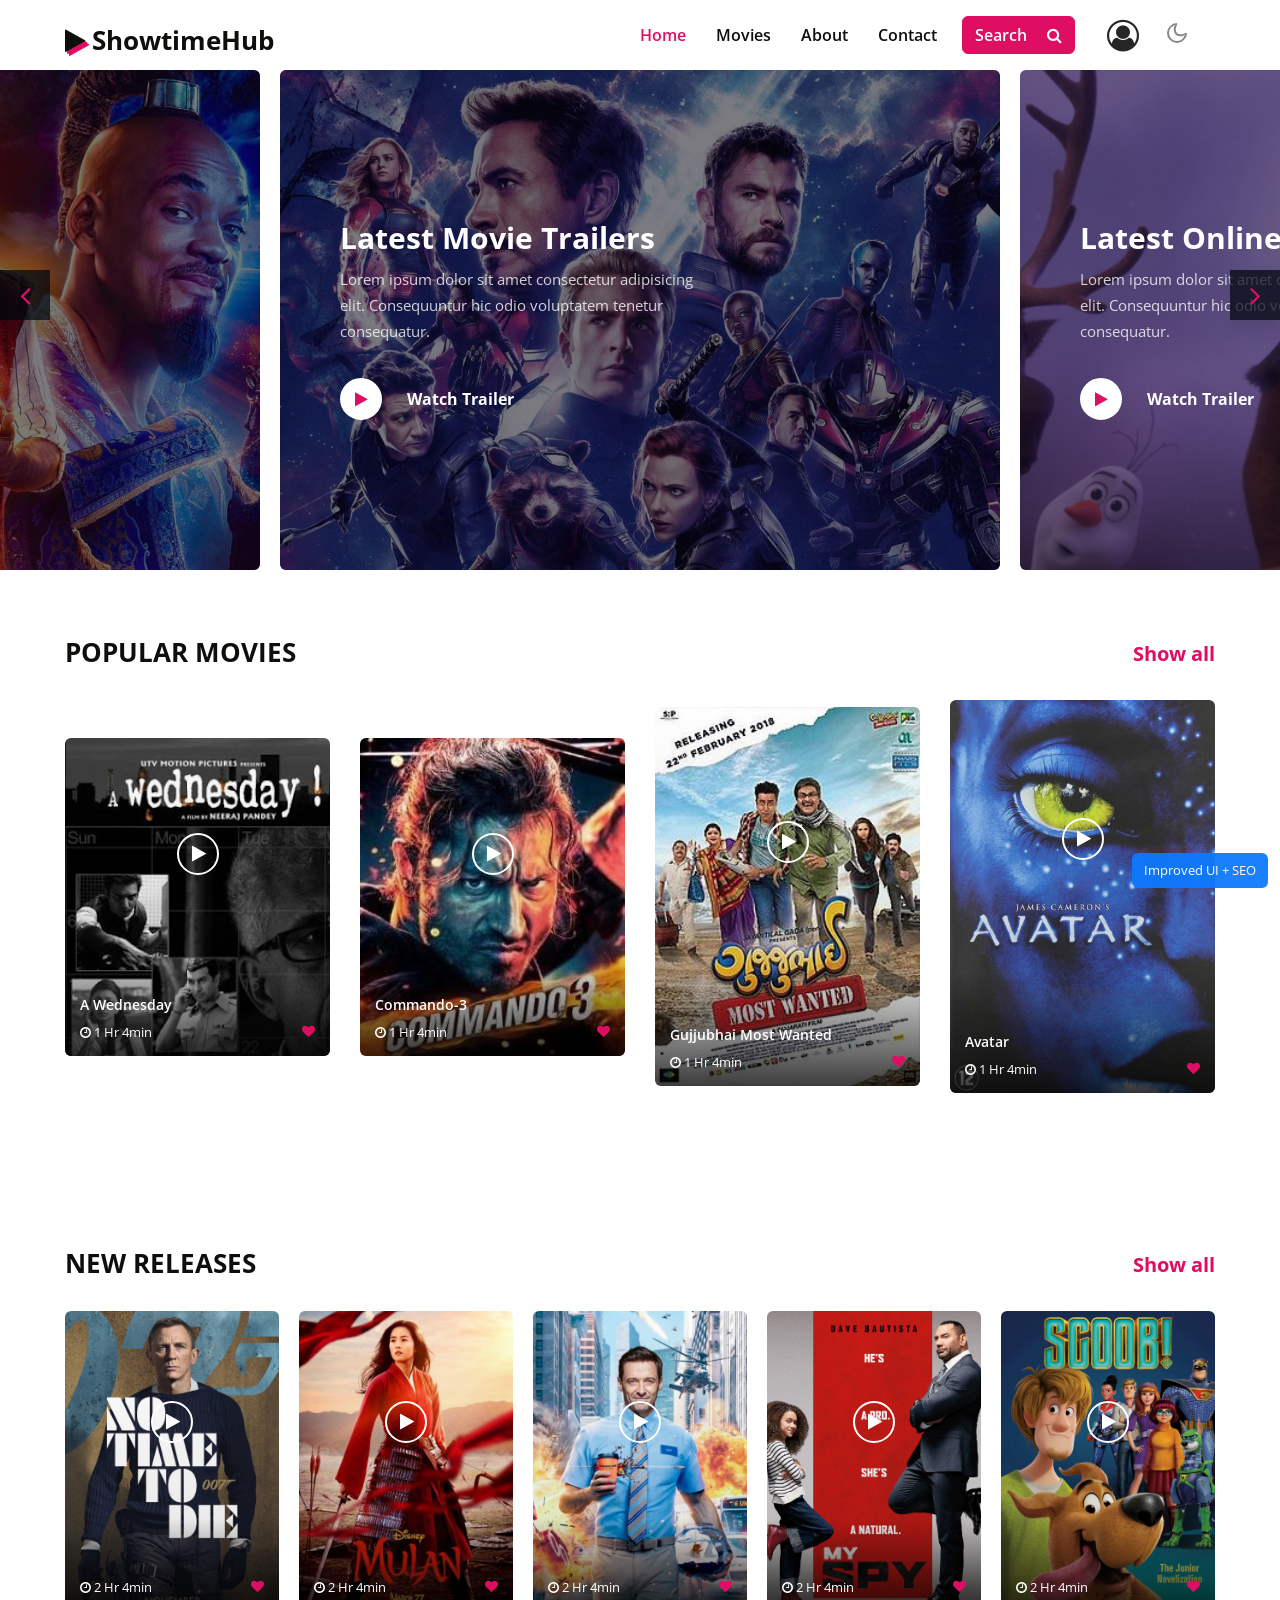
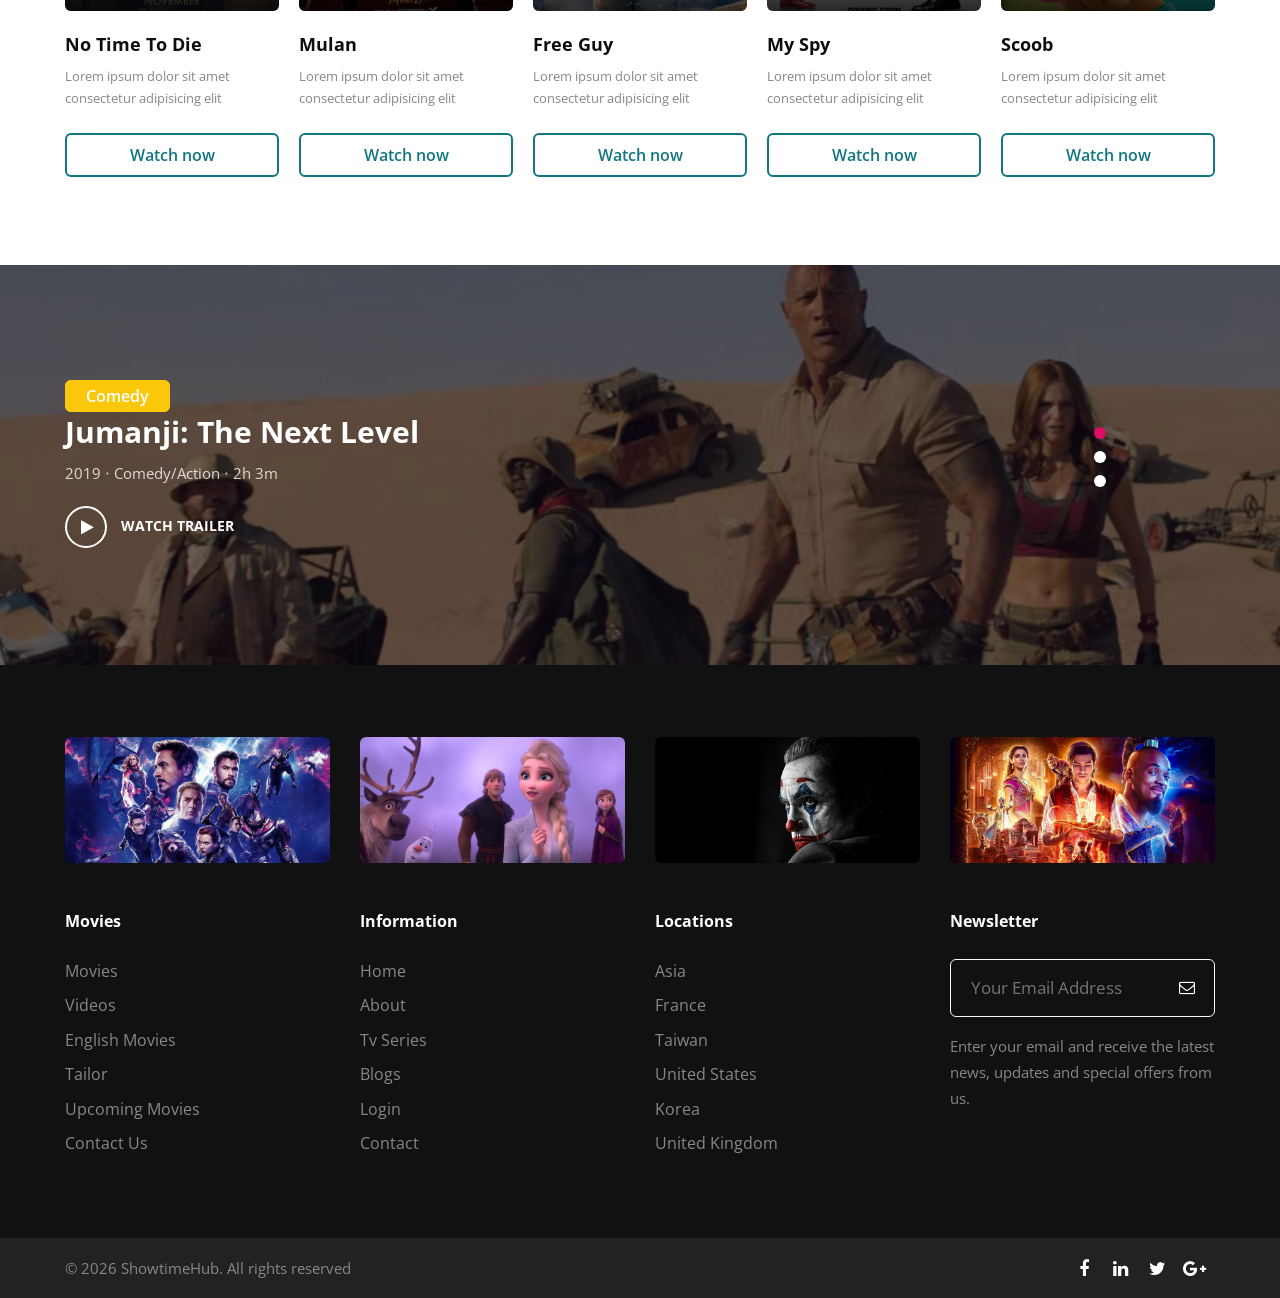
<file: index.html>
<!doctype html>
<html lang="zxx">

<head>
	<!-- Required meta tags -->
	<meta charset="utf-8">
	<meta name="viewport" content="width=device-width, initial-scale=1, shrink-to-fit=no">
	<meta name="description" content="ShowtimeHub ticket booking website with dark mode, responsive design, and fast performance.">
	<meta name="keywords" content="movie tickets, booking, cinema, responsive, dark mode, web project">
	<meta name="author" content="G UDAY KIRAN">
	<meta name="theme-color" content="#0d6efd">
	<title>ShowtimeHub – Home</title>

	<link rel="stylesheet" href="assets/css/style-starter.css">
	<link href="//fonts.googleapis.com/css2?family=Open+Sans:ital,wght@0,300;0,400;0,600;0,700;1,600&display=swap"
		rel="stylesheet">
</head>

<body>
	<a class="skip-link" href="#home" style="position:absolute;left:-999px;top:auto;width:1px;height:1px;overflow:hidden;">
		Skip to main content
	</a>

	<!-- header -->
	<header id="site-header" class="w3l-header fixed-top">
		<!--/nav-->
		<nav class="navbar navbar-expand-lg navbar-light fill px-lg-0 py-0 px-3">
			<div class="container">
				<h1><a class="navbar-brand" href="index.html"><span class="fa fa-play icon-log"
							aria-hidden="true"></span>
						ShowtimeHub</a></h1>
				<!-- if logo is image enable this   
						<a class="navbar-brand" href="#index.html">
							<img src="image-path" alt="Your logo" title="Your logo" style="height:35px;" />
						</a> -->
				<button class="navbar-toggler collapsed" type="button" data-toggle="collapse"
					data-target="#navbarSupportedContent" aria-controls="navbarSupportedContent" aria-expanded="false"
					aria-label="Toggle navigation">
					<!-- <span class="navbar-toggler-icon"></span> -->
					<span class="fa icon-expand fa-bars"></span>
					<span class="fa icon-close fa-times"></span>
				</button>

				<div class="collapse navbar-collapse" id="navbarSupportedContent">
					<ul class="navbar-nav ml-auto">
						<li class="nav-item active">
							<a class="nav-link" href="index.html">Home</a>
						</li>
						<li class="nav-item">
							<a class="nav-link" href="movies.html">Movies</a>
						</li>
						<li class="nav-item">
							<a class="nav-link" href="about.html">About</a>
						</li>


						<li class="nav-item">
							<a class="nav-link" href="Contact_Us.html">Contact</a>
						</li>
					</ul>

					<!--/search-right-->
					<!--/search-right-->
					<div class="search-right">
						<a href="#search" class="btn search-hny mr-lg-3 mt-lg-0 mt-4" title="search">Search <span
								class="fa fa-search ml-3" aria-hidden="true"></span></a>
						<!-- search popup -->
						<div id="search" class="pop-overlay">
							<div class="popup">
								<form action="#" method="post" class="search-box">
									<input type="search" placeholder="Search your Keyword" name="search"
										required="required" autofocus="">
									<button type="submit" class="btn"><span class="fa fa-search"
											aria-hidden="true"></span></button>
								</form>
								<div class="browse-items">
									<h3 class="hny-title two mt-md-5 mt-4">Browse all:</h3>
									<ul class="search-items">
										<li><a href="movies.html">Action</a></li>
										<li><a href="movies.html">Drama</a></li>
										<li><a href="movies.html">Family</a></li>
										<li><a href="movies.html">Thriller</a></li>
										<li><a href="movies.html">Commedy</a></li>
										<li><a href="movies.html">Romantic</a></li>
										<li><a href="movies.html">Tv-Series</a></li>
										<li><a href="movies.html">Horror</a></li>
										<li><a href="movies.html">Action</a></li>
										<li><a href="movies.html">Drama</a></li>
										<li><a href="movies.html">Family</a></li>
										<li><a href="movies.html">Thriller</a></li>
										<li><a href="movies.html">Commedy</a></li>
										<li><a href="movies.html">Romantic</a></li>
										<li><a href="movies.html">Tv-Series</a></li>
										<li><a href="movies.html">Horror</a></li>
									</ul>
								</div>
							</div>
							<a class="close" href="#close">×</a>
						</div>
						<!-- /search popup -->
						<!--/search-right-->

					</div>
					<div class="Login_SignUp" id="login"
						style="font-size: 2rem ; display: inline-block; position: relative;">
						<!-- <li class="nav-item"> -->
						<a class="nav-link" href="sign_in.html"><i class="fa fa-user-circle-o"></i></a>
						<!-- </li> -->
					</div>
				</div>
				<!-- toggle switch for light and dark theme -->
				<div class="mobile-position">
					<nav class="navigation">
						<div class="theme-switch-wrapper">
							<label class="theme-switch" for="checkbox">
								<input type="checkbox" id="checkbox">
								<div class="mode-container">
									<i class="gg-sun"></i>
									<i class="gg-moon"></i>
								</div>
							</label>
						</div>
					</nav>
				</div>
			</div>
		</nav>
	</header>
	<!-- main-slider -->
	<section class="w3l-main-slider position-relative" id="home" role="main" tabindex="-1">
		<div class="companies20-content">
			<div class="owl-one owl-carousel owl-theme">
				<div class="item">
					<li>
						<div class="slider-info banner-view bg bg2">
							<div class="banner-info">
								<h3>Latest Movie Trailers</h3>
								<p>Lorem ipsum dolor sit amet consectetur adipisicing elit.<span class="over-para">
										Consequuntur hic odio
										voluptatem tenetur consequatur.</span></p>
								<a href="#small-dialog1" class="popup-with-zoom-anim play-view1">
									<span class="video-play-icon">
										<span class="fa fa-play"></span>
									</span>
									<h6>Watch Trailer</h6>
								</a>
								<div id="small-dialog1" class="zoom-anim-dialog mfp-hide">
									<iframe src="https://player.vimeo.com/video/358205676" allow="autoplay; fullscreen"
										allowfullscreen=""></iframe>
								</div>
							</div>
						</div>
					</li>
				</div>
				<div class="item">
					<li>
						<div class="slider-info  banner-view banner-top1 bg bg2">
							<div class="banner-info">
								<h3>Latest Online Movies</h3>
								<p>Lorem ipsum dolor sit amet consectetur adipisicing elit.<span class="over-para">
										Consequuntur hic odio
										voluptatem tenetur consequatur.</span></p>
								<a href="#small-dialog2" class="popup-with-zoom-anim play-view1">
									<span class="video-play-icon">
										<span class="fa fa-play"></span>
									</span>
									<h6>Watch Trailer</h6>
								</a>
								<div id="small-dialog2" class="zoom-anim-dialog mfp-hide">
									<iframe src="https://player.vimeo.com/video/395376850" allow="autoplay; fullscreen"
										allowfullscreen=""></iframe>
								</div>
							</div>
						</div>
					</li>
				</div>
				<div class="item">
					<li>
						<div class="slider-info banner-view banner-top2 bg bg2">
							<div class="banner-info">
								<h3>Latest Movie Trailers</h3>
								<p>Lorem ipsum dolor sit amet consectetur adipisicing elit.<span class="over-para">
										Consequuntur hic odio
										voluptatem tenetur consequatur.</span></p>
								<a href="#small-dialog3" class="popup-with-zoom-anim play-view1">
									<span class="video-play-icon">
										<span class="fa fa-play"></span>
									</span>
									<h6>Watch Trailer</h6>
								</a>
								<div id="small-dialog3" class="zoom-anim-dialog mfp-hide">
									<iframe src="https://player.vimeo.com/video/389969665" allow="autoplay; fullscreen"
										allowfullscreen=""></iframe>
								</div>
							</div>
						</div>
					</li>
				</div>
				<div class="item">
					<li>
						<div class="slider-info banner-view banner-top3 bg bg2">
							<div class="banner-info">
								<h3>Latest Online Movies</h3>
								<p>Lorem ipsum dolor sit amet consectetur adipisicing elit.<span class="over-para">
										Consequuntur hic odio
										voluptatem tenetur consequatur.</span></p>
								<a href="#small-dialog4" class="popup-with-zoom-anim play-view1">
									<span class="video-play-icon">
										<span class="fa fa-play"></span>
									</span>
									<h6>Watch Trailer</h6>
								</a>
								<div id="small-dialog4" class="zoom-anim-dialog mfp-hide">
									<iframe src="https://player.vimeo.com/video/323491174" allow="autoplay; fullscreen"
										allowfullscreen=""></iframe>
								</div>
							</div>
						</div>
					</li>
				</div>
			</div>
		</div>
	</section>
	<!-- main-slider -->
	<!--grids-sec1-->
	<section class="w3l-grids">
		<div class="grids-main py-5">
			<div class="container py-lg-3">
				<div class="headerhny-title">
					<div class="w3l-title-grids">
						<div class="headerhny-left">
							<h3 class="hny-title">Popular Movies</h3>
						</div>
						<div class="headerhny-right text-lg-right">
							<h4><a class="show-title" href="movies.html">Show all</a></h4>
						</div>
					</div>
				</div>
				<div class="w3l-populohny-grids">
					<div class="item vhny-grid">
						<div class="box16">
							<a href="movies.html">
								<figure>
									<img class="img-fluid" src="assets/images/wednesday.jpeg" alt="">
								</figure>
								<div class="box-content">
									<h3 class="title">A Wednesday</h3>
									<h4> <span class="post"><span class="fa fa-clock-o"> </span> 1 Hr 4min

										</span>

										<span class="post fa fa-heart text-right"></span>
									</h4>
								</div>
								<span class="fa fa-play video-icon" aria-hidden="true"></span>
							</a>
						</div>
					</div>
					<div class="item vhny-grid">
						<div class="box16">
							<a href="movies.html">
								<figure>
									<img class="img-fluid" src="assets/images/commando2.jpeg" alt="">
								</figure>
								<div class="box-content">
									<h3 class="title">Commando-3</h3>
									<h4> <span class="post"><span class="fa fa-clock-o"> </span> 1 Hr 4min

										</span>

										<span class="post fa fa-heart text-right"></span>
									</h4>
								</div>
								<span class="fa fa-play video-icon" aria-hidden="true"></span>
							</a>
						</div>
					</div>
					<div class="item vhny-grid">
						<div class="box16">
							<a href="movies.html">
								<figure>
									<img class="img-fluid" src="assets/images/gujju2.jpeg" alt="">
								</figure>
								<div class="box-content">
									<h3 class="title">Gujjubhai Most Wanted</h3>
									<h4> <span class="post"><span class="fa fa-clock-o"> </span> 1 Hr 4min

										</span>

										<span class="post fa fa-heart text-right"></span>
									</h4>
								</div>
								<span class="fa fa-play video-icon" aria-hidden="true"></span>
							</a>
						</div>
					</div>
					<div class="item vhny-grid">
						<div class="box16">
							<a href="movies.html">
								<figure>
									<img class="img-fluid" src="assets/images/avtar-2.jpeg" alt="">
								</figure>
								<div class="box-content">
									<h3 class="title">Avatar</h3>
									<h4> <span class="post"><span class="fa fa-clock-o"> </span> 1 Hr 4min

										</span>

										<span class="post fa fa-heart text-right"></span>
									</h4>
								</div>
								<span class="fa fa-play video-icon" aria-hidden="true"></span>
							</a>
						</div>
					</div>
				</div>
			</div>
		</div>
	</section>
	<!--//grids-sec1-->
	<!--grids-sec2-->
	<section class="w3l-grids">
		<div class="grids-main py-5">
			<div class="container py-lg-3">
				<div class="headerhny-title">
					<div class="w3l-title-grids">
						<div class="headerhny-left">
							<h3 class="hny-title">New Releases</h3>
						</div>
						<div class="headerhny-right text-lg-right">
							<h4><a class="show-title" href="movies.html">Show all</a></h4>
						</div>
					</div>
				</div>
				<div class="owl-three owl-carousel owl-theme">
					<div class="item vhny-grid">
						<div class="box16 mb-0">
							<a href="movies.html">
								<figure>
									<img class="img-fluid" src="assets/images/n1.jpg" alt="">
								</figure>
								<div class="box-content">
									<h4> <span class="post"><span class="fa fa-clock-o"> </span> 2 Hr 4min

										</span>

										<span class="post fa fa-heart text-right"></span>
									</h4>
								</div>
								<span class="fa fa-play video-icon" aria-hidden="true"></span>
							</a>
						</div>
						<h3> <a class="title-gd" href="movies.html">No Time to Die</a></h3>
						<p>Lorem ipsum dolor sit amet consectetur adipisicing elit</p>
						<div class="button-center text-center mt-4">
							<a href="movies.html" class="btn watch-button">Watch now</a>
						</div>

					</div>
					<div class="item vhny-grid">
						<div class="box16 mb-0">
							<a href="movies.html">
								<figure>
									<img class="img-fluid" src="assets/images/n2.jpg" alt="">
								</figure>
								<div class="box-content">

									<h4> <span class="post"><span class="fa fa-clock-o"> </span> 2 Hr 4min

										</span>

										<span class="post fa fa-heart text-right"></span>
									</h4>
								</div>
								<span class="fa fa-play video-icon" aria-hidden="true"></span>
							</a>
						</div>
						<h3> <a class="title-gd" href="movies.html">Mulan</a></h3>
						<p>Lorem ipsum dolor sit amet consectetur adipisicing elit</p>
						<div class="button-center text-center mt-4">
							<a href="movies.html" class="btn watch-button">Watch now</a>
						</div>
					</div>
					<div class="item vhny-grid">
						<div class="box16 mb-0">
							<a href="movies.html">
								<figure>
									<img class="img-fluid" src="assets/images/n3.jpg" alt="">
								</figure>
								<div class="box-content">

									<h4> <span class="post"><span class="fa fa-clock-o"> </span> 2 Hr 4min

										</span>

										<span class="post fa fa-heart text-right"></span>
									</h4>
								</div>
								<span class="fa fa-play video-icon" aria-hidden="true"></span>
							</a>
						</div>
						<h3> <a class="title-gd" href="movies.html">Free Guy</a></h3>
						<p>Lorem ipsum dolor sit amet consectetur adipisicing elit</p>
						<div class="button-center text-center mt-4">
							<a href="movies.html" class="btn watch-button">Watch now</a>
						</div>
					</div>
					<div class="item vhny-grid">
						<div class="box16 mb-0">
							<a href="movies.html">
								<figure>
									<img class="img-fluid" src="assets/images/n4.jpg" alt="">
								</figure>
								<div class="box-content">

									<h4> <span class="post"><span class="fa fa-clock-o"> </span> 2 Hr 4min

										</span>

										<span class="post fa fa-heart text-right"></span>
									</h4>
								</div>
								<span class="fa fa-play video-icon" aria-hidden="true"></span>
							</a>
						</div>
						<h3> <a class="title-gd" href="movies.html">My Spy</a></h3>
						<p>Lorem ipsum dolor sit amet consectetur adipisicing elit</p>
						<div class="button-center text-center mt-4">
							<a href="movies.html" class="btn watch-button">Watch now</a>
						</div>

					</div>
					<div class="item vhny-grid">
						<div class="box16 mb-0">
							<a href="movies.html">
								<figure>
									<img class="img-fluid" src="assets/images/n5.jpg" alt="">
								</figure>
								<div class="box-content">

									<h4> <span class="post"><span class="fa fa-clock-o"> </span> 2 Hr 4min

										</span>

										<span class="post fa fa-heart text-right"></span>
									</h4>
								</div>
								<span class="fa fa-play video-icon" aria-hidden="true"></span>
							</a>
						</div>
						<h3> <a class="title-gd" href="movies.html">Scoob</a></h3>
						<p>Lorem ipsum dolor sit amet consectetur adipisicing elit</p>
						<div class="button-center text-center mt-4">
							<a href="movies.html" class="btn watch-button">Watch now</a>
						</div>
					</div>
					<div class="item vhny-grid">
						<div class="box16 mb-0">
							<a href="movies.html">
								<figure>
									<img class="img-fluid" src="assets/images/n6.jpg" alt="">
								</figure>
								<div class="box-content">

									<h4> <span class="post"><span class="fa fa-clock-o"> </span> 2 Hr 4min

										</span>

										<span class="post fa fa-heart text-right"></span>
									</h4>
								</div>
								<span class="fa fa-play video-icon" aria-hidden="true"></span>
							</a>
						</div>
						<h3> <a class="title-gd" href="movies.html">Downhill</a></h3>
						<p>Lorem ipsum dolor sit amet consectetur adipisicing elit</p>
						<div class="button-center text-center mt-4">
							<a href="movies.html" class="btn watch-button">Watch now</a>
						</div>
					</div>
				</div>
			</div>

		</div>
	</section>
	<!--grids-sec2-->
	<!--mid-slider -->
	<section class="w3l-mid-slider position-relative">
		<div class="companies20-content">
			<div class="owl-mid owl-carousel owl-theme">
				<div class="item">
					<li>
						<div class="slider-info mid-view bg bg2">
							<div class="container">
								<div class="mid-info">
									<span class="sub-text">Comedy</span>
									<h3>Jumanji: The Next Level</h3>
									<p>2019 ‧ Comedy/Action ‧ 2h 3m</p>
									<a class="watch" href="movies.html"><span class="fa fa-play"
											aria-hidden="true"></span>
										Watch Trailer</a>
								</div>
							</div>
						</div>
					</li>
				</div>
				<div class="item">
					<li>
						<div class="slider-info mid-view mid-top1 bg bg2">
							<div class="container">
								<div class="mid-info">
									<span class="sub-text">Adventure</span>
									<h3>Dolittle</h3>
									<p>2020 ‧ Family/Adventure ‧ 1h 41m</p>
									<a class="watch" href="movies.html"><span class="fa fa-play"
											aria-hidden="true"></span>
										Watch Trailer</a>
								</div>
							</div>
						</div>
					</li>
				</div>
				<div class="item">
					<li>
						<div class="slider-info mid-view mid-top2 bg bg2">
							<div class="container">
								<div class="mid-info">
									<span class="sub-text">Action</span>
									<h3>Bad Boys for Life</h3>
									<p>2020 ‧ Comedy/Action ‧ 2h 4m</p>
									<a class="watch" href="movies.html"><span class="fa fa-play"
											aria-hidden="true"></span>
										Watch Trailer</a>
								</div>
							</div>
						</div>
					</li>
				</div>
			</div>
		</div>
	</section>
	<!-- footer-66 -->
	<footer class="w3l-footer">
		<section class="footer-inner-main">
			<div class="footer-hny-grids py-5">
				<div class="container py-lg-4">
					<div class="text-txt">
						<div class="right-side">
							<div class="row footer-about">
								<div class="col-md-3 col-6 footer-img mb-lg-0 mb-4">
									<a href="movies.html"><img class="img-fluid" src="assets/images/banner1.jpg"
											alt=""></a>
								</div>
								<div class="col-md-3 col-6 footer-img mb-lg-0 mb-4">
									<a href="movies.html"><img class="img-fluid" src="assets/images/banner2.jpg"
											alt=""></a>
								</div>
								<div class="col-md-3 col-6 footer-img mb-lg-0 mb-4">
									<a href="movies.html"><img class="img-fluid" src="assets/images/banner3.jpg"
											alt=""></a>
								</div>
								<div class="col-md-3 col-6 footer-img mb-lg-0 mb-4">
									<a href="movies.html"><img class="img-fluid" src="assets/images/banner4.jpg"
											alt=""></a>
								</div>
							</div>
							<div class="row footer-links">


								<div class="col-md-3 col-sm-6 sub-two-right mt-5">
									<h6>Movies</h6>
									<ul>
										<li><a href="#">Movies</a></li>
										<li><a href="#">Videos</a></li>
										<li><a href="#">English Movies</a></li>
										<li><a href="#">Tailor</a></li>
										<li><a href="#">Upcoming Movies</a></li>
										<li><a href="Contact_Us.html">Contact Us</a></li>
									</ul>
								</div>
								<div class="col-md-3 col-sm-6 sub-two-right mt-5">
									<h6>Information</h6>
									<ul>
										<li><a href="index.html">Home</a> </li>
										<li><a href="about.html">About</a> </li>
										<li><a href="#">Tv Series</a> </li>
										<li><a href="#">Blogs</a> </li>
										<li><a href="sign_in.html">Login</a></li>
										<li><a href="Contact_Us.html">Contact</a></li>
									</ul>
								</div>
								<div class="col-md-3 col-sm-6 sub-two-right mt-5">
									<h6>Locations</h6>
									<ul>
										<li><a href="movies.html">Asia</a></li>
										<li><a href="movies.html">France</a></li>
										<li><a href="movies.html">Taiwan</a></li>
										<li><a href="movies.html">United States</a></li>
										<li><a href="movies.html">Korea</a></li>
										<li><a href="movies.html">United Kingdom</a></li>
									</ul>
								</div>
								<div class="col-md-3 col-sm-6 sub-two-right mt-5">
									<h6>Newsletter</h6>
									<form action="#" class="subscribe mb-3" method="post">
										<input type="email" name="email" placeholder="Your Email Address" required="">
										<button><span class="fa fa-envelope-o"></span></button>
									</form>
									<p>Enter your email and receive the latest news, updates and special offers from us.
									</p>
								</div>
							</div>
						</div>
					</div>
				</div>
			</div>
			</div>
			<div class="below-section">
				<div class="container">
					<div class="copyright-footer">
						<div class="columns text-lg-left">
							<p>&copy; 2026 ShowtimeHub. All rights reserved</p>
					   </div>

						<ul class="social text-lg-right">
							<li><a href="#facebook"><span class="fa fa-facebook" aria-hidden="true"></span></a>
							</li>
							<li><a href="#linkedin"><span class="fa fa-linkedin" aria-hidden="true"></span></a>
							</li>
							<li><a href="#twitter"><span class="fa fa-twitter" aria-hidden="true"></span></a>
							</li>
							<li><a href="#google"><span class="fa fa-google-plus" aria-hidden="true"></span></a>
							</li>

						</ul>
					</div>
				</div>
			</div>
			<!-- move top -->
			<button onclick="topFunction()" id="movetop" title="Go to top">
				<span class="fa fa-arrow-up" aria-hidden="true"></span>
			</button>
<script>
				// When the user scrolls down 20px from the top of the document, show the button
				window.onscroll = function () {
					scrollFunction()
				};

				function scrollFunction() {
					if (document.body.scrollTop > 20 || document.documentElement.scrollTop > 20) {
						document.getElementById("movetop").style.display = "block";
					} else {
						document.getElementById("movetop").style.display = "none";
					}
				}

				// When the user clicks on the button, scroll to the top of the document
				function topFunction() {
					document.body.scrollTop = 0;
					document.documentElement.scrollTop = 0;
				}
</script>
			<!-- /move top -->

		</section>
	</footer>
</body>

</html>
<!-- responsive tabs -->
<script src="assets/js/jquery-3.3.1.min.js"></script>
<script src="assets/js/easyResponsiveTabs.js"></script>
<script type="text/javascript">
	$(document).ready(function () {
		//Horizontal Tab
		$('#parentHorizontalTab').easyResponsiveTabs({
			type: 'default', //Types: default, vertical, accordion
			width: 'auto', //auto or any width like 600px
			fit: true, // 100% fit in a container
			tabidentify: 'hor_1', // The tab groups identifier
			activate: function (event) { // Callback function if tab is switched
				var $tab = $(this);
				var $info = $('#nested-tabInfo');
				var $name = $('span', $info);
				$name.text($tab.text());
				$info.show();
			}
		});
	});
</script>
<!--/theme-change-->
<script src="assets/js/theme-change.js"></script>
<script src="assets/js/owl.carousel.js"></script>
<!-- script for banner slider-->
<script>
	$(document).ready(function () {
		$('.owl-one').owlCarousel({
			stagePadding: 280,
			loop: true,
			margin: 20,
			nav: true,
			responsiveClass: true,
			autoplay: true,
			autoplayTimeout: 5000,
			autoplaySpeed: 1000,
			autoplayHoverPause: false,
			responsive: {
				0: {
					items: 1,
					stagePadding: 40,
					nav: false
				},
				480: {
					items: 1,
					stagePadding: 60,
					nav: true
				},
				667: {
					items: 1,
					stagePadding: 80,
					nav: true
				},
				1000: {
					items: 1,
					nav: true
				}
			}
		})
	})
</script>
<script>
	$(document).ready(function () {
		$('.owl-three').owlCarousel({
			loop: true,
			margin: 20,
			nav: false,
			responsiveClass: true,
			autoplay: true,
			autoplayTimeout: 5000,
			autoplaySpeed: 1000,
			autoplayHoverPause: false,
			responsive: {
				0: {
					items: 2,
					nav: false
				},
				480: {
					items: 2,
					nav: true
				},
				667: {
					items: 3,
					nav: true
				},
				1000: {
					items: 5,
					nav: true
				}
			}
		})
	})
</script>
<script>
	$(document).ready(function () {
		$('.owl-mid').owlCarousel({
			loop: true,
			margin: 0,
			nav: false,
			responsiveClass: true,
			autoplay: true,
			autoplayTimeout: 5000,
			autoplaySpeed: 1000,
			autoplayHoverPause: false,
			responsive: {
				0: {
					items: 1,
					nav: false
				},
				480: {
					items: 1,
					nav: false
				},
				667: {
					items: 1,
					nav: true
				},
				1000: {
					items: 1,
					nav: true
				}
			}
		})
	})
</script>
<!-- script for owlcarousel -->
<script src="assets/js/jquery.magnific-popup.min.js"></script>
<script>
	$(document).ready(function () {
		$('.popup-with-zoom-anim').magnificPopup({
			type: 'inline',

			fixedContentPos: false,
			fixedBgPos: true,

			overflowY: 'auto',

			closeBtnInside: true,
			preloader: false,

			midClick: true,
			removalDelay: 300,
			mainClass: 'my-mfp-zoom-in'
		});

		$('.popup-with-move-anim').magnificPopup({
			type: 'inline',

			fixedContentPos: false,
			fixedBgPos: true,

			overflowY: 'auto',

			closeBtnInside: true,
			preloader: false,

			midClick: true,
			removalDelay: 300,
			mainClass: 'my-mfp-slide-bottom'
		});
	});
</script>
<!-- disable body scroll which navbar is in active -->
<script>
	$(function () {
		$('.navbar-toggler').click(function () {
			$('body').toggleClass('noscroll');
		})
	});
</script>
<!-- disable body scroll which navbar is in active -->

<!--/MENU-JS-->
<script>
	$(window).on("scroll", function () {
		var scroll = $(window).scrollTop();

		if (scroll >= 80) {
			$("#site-header").addClass("nav-fixed");
		} else {
			$("#site-header").removeClass("nav-fixed");
		}
	});

	//Main navigation Active Class Add Remove
	$(".navbar-toggler").on("click", function () {
		$("header").toggleClass("active");
	});
	$(document).on("ready", function () {
		if ($(window).width() > 991) {
			$("header").removeClass("active");
		}
		$(window).on("resize", function () {
			if ($(window).width() > 991) {
				$("header").removeClass("active");
			}
		});
	});
</script>

<script src="assets/js/project-improvements.js"></script>
<script src="assets/js/bootstrap.min.js"></script>
</file>
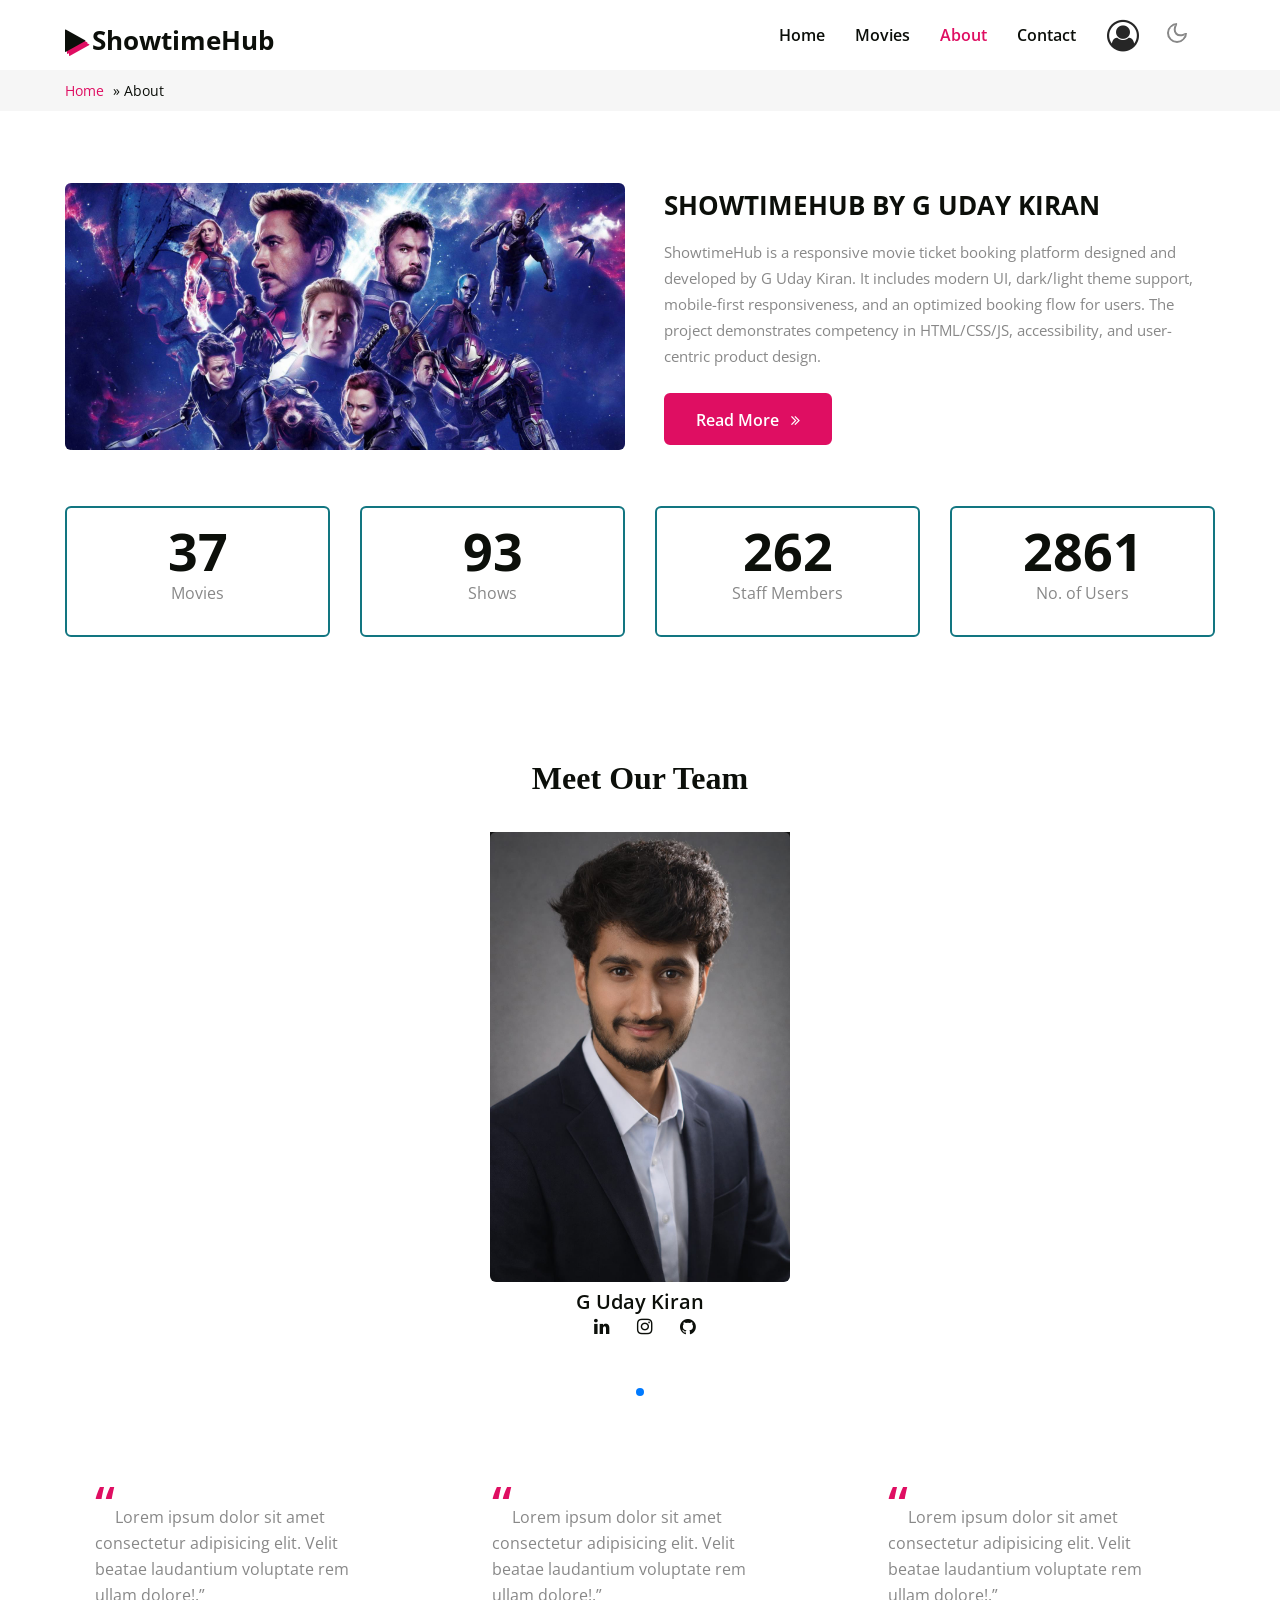
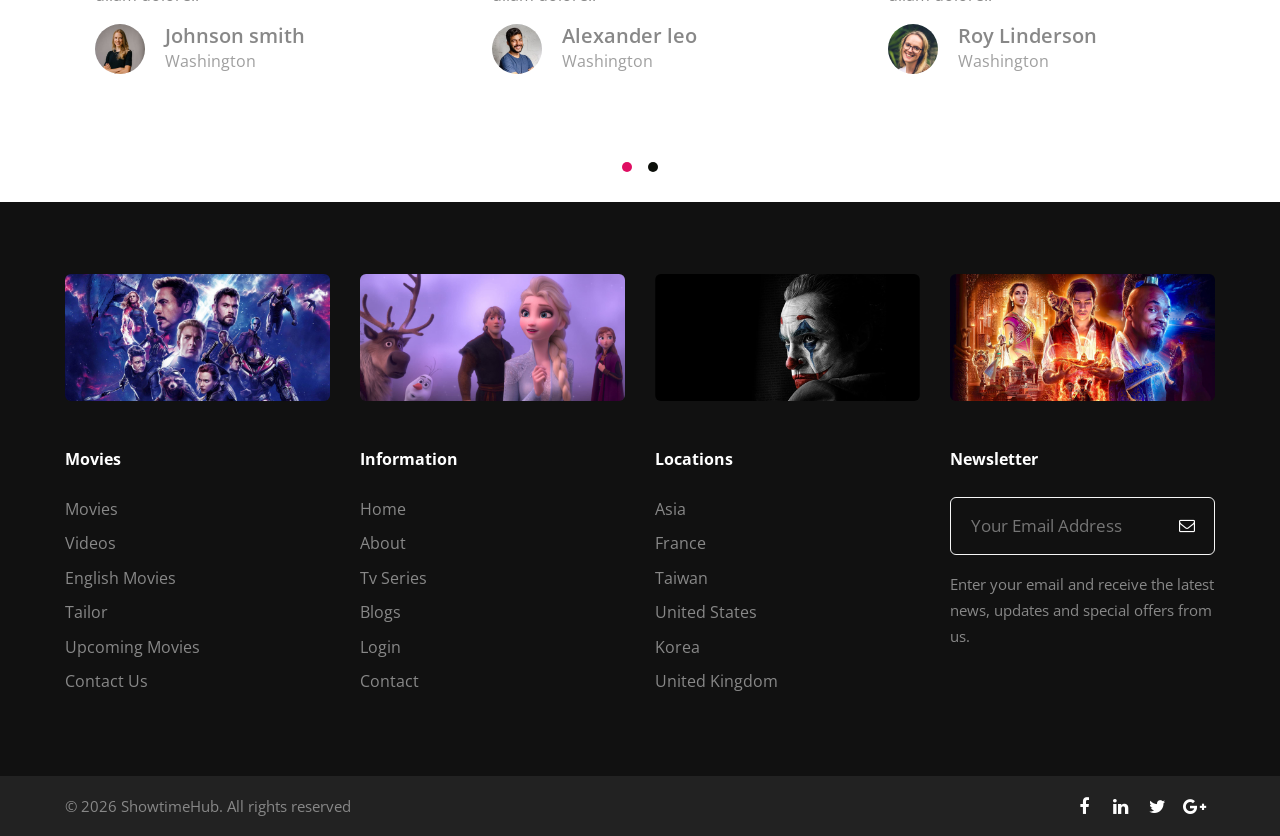
<file: about.html>
<!doctype html>
<html lang="zxx">

<head>
	<!-- Required meta tags -->
	<meta charset="utf-8">
	<meta name="viewport" content="width=device-width, initial-scale=1, shrink-to-fit=no">
	<title>About</title>

	<link rel="stylesheet" type="text/css" href="assets/css/swiper.min.css">

	<link rel="stylesheet" type="text/css" href="assets/css/style-starter.css">
	<link href="//fonts.googleapis.com/css2?family=Open+Sans:ital,wght@0,300;0,400;0,600;0,700;1,600&display=swap"
		rel="stylesheet">

</head>

<body>
	<!-- header -->
	<header id="site-header" class="w3l-header fixed-top">
		<!--/nav-->
		<nav class="navbar navbar-expand-lg navbar-light fill px-lg-0 py-0 px-3">
			<div class="container">
				<h1><a class="navbar-brand" href="index.html"><span class="fa fa-play icon-log"
							aria-hidden="true"></span>
						ShowtimeHub </a></h1>
				<!-- if logo is image enable this   
							<a class="navbar-brand" href="#index.html">
								<img src="image-path" alt="Your logo" title="Your logo" style="height:35px;" />
							</a> -->
				<button class="navbar-toggler collapsed" type="button" data-toggle="collapse"
					data-target="#navbarSupportedContent" aria-controls="navbarSupportedContent" aria-expanded="false"
					aria-label="Toggle navigation">
					<!-- <span class="navbar-toggler-icon"></span> -->
					<span class="fa icon-expand fa-bars"></span>
					<span class="fa icon-close fa-times"></span>
				</button>

				<div class="collapse navbar-collapse" id="navbarSupportedContent">
					<ul class="navbar-nav ml-auto">
						<li class="nav-item">
							<a class="nav-link" href="index.html">Home</a>
						</li>
						<li class="nav-item">
							<a class="nav-link" href="movies.html">movies</a>
						</li>

						<li class="nav-item active">
							<a class="nav-link" href="about.html">About</a>
						</li>

						<li class="nav-item">
							<a class="nav-link" href="Contact_Us.html">Contact</a>
						</li>
					</ul>

					<!--/search-right-->
					<!--/search-right-->

					<div class="Login_SignUp" id="login"
						style="font-size: 2rem ; display: inline-block; position: relative;">
						<!-- <li class="nav-item"> -->
						<a class="nav-link" href="sign_in.html"><i class="fa fa-user-circle-o"></i></a>
						<!-- </li> -->
					</div>
				</div>
				<!-- toggle switch for light and dark theme -->
				<div class="mobile-position">
					<nav class="navigation">
						<div class="theme-switch-wrapper">
							<label class="theme-switch" for="checkbox">
								<input type="checkbox" id="checkbox">
								<div class="mode-container">
									<i class="gg-sun"></i>
									<i class="gg-moon"></i>
								</div>
							</label>
						</div>
					</nav>
				</div>
			</div>
		</nav>
	</header>
	<!--/breadcrumbs -->
	<div class="w3l-breadcrumbs">
		<nav id="breadcrumbs" class="breadcrumbs">
			<div class="container page-wrapper">
				<a href="index.html">Home</a> » <span class="breadcrumb_last" aria-current="page">About</span>
			</div>
		</nav>
	</div>
	<!-- /about-->
	<div class="w3l-ab-grids py-5">

		<div class="container py-lg-4">
			<div class="row ab-grids-sec align-items-center">
				<div class="col-lg-6 ab-right">
					<img class="img-fluid" src="assets/images/banner1.jpg">
				</div>
				<div class="col-lg-6 ab-left pl-lg-4 mt-lg-0 mt-5">
					<h3 class="hny-title">ShowtimeHub by G Uday Kiran</h3>
					<p class="mt-3">ShowtimeHub is a responsive movie ticket booking platform designed and developed by G Uday Kiran. It includes modern UI, dark/light theme support, mobile-first responsiveness, and an optimized booking flow for users. The project demonstrates competency in HTML/CSS/JS, accessibility, and user-centric product design.</p>
					<div class="ready-more mt-4">
						<a href="#" class="btn read-button">Read More <span class="fa fa-angle-double-right ml-2"
								aria-hidden="true"></span></a>
					</div>
				</div>
			</div>

			<div class="w3l-counter-stats-info text-center">
				<div class="stats_left">
					<div class="counter_grid">
						<div class="icon_info">
							<p class="counter">65</p>
							<h4>Movies</h4>

						</div>
					</div>
				</div>
				<div class="stats_left">
					<div class="counter_grid">
						<div class="icon_info">
							<p class="counter">165</p>
							<h4>Shows</h4>

						</div>
					</div>
				</div>
				<div class="stats_left">
					<div class="counter_grid">
						<div class="icon_info">
							<p class="counter">463</p>
							<h4>Staff Members</h4>

						</div>
					</div>
				</div>
				<div class="stats_left">
					<div class="counter_grid">
						<div class="icon_info">
							<p class="counter">5063</p>
							<h4>No. of Users</h4>

						</div>
					</div>
				</div>
			</div>

		</div>
	</div>
	
	<!-- **************** -->
<!-- Image Slider for MEET US Section -->
<div class="swiper-container" style="background-color: var(--theme-bg);">
	<h1 id="swiper-container-h1">Meet Our Team</h1>
	<div class="swiper-wrapper">
		<div class="swiper-slide">
			<div class="imgBx">
				<img src="assets/images/my_image.jpg" style="width:100%; height:100%" alt="G Uday Kiran">
			</div>
			<div class="details">
				<h3 id="details-h3-3">G Uday Kiran</h3>
				<div class="p-sm">
					<a href="https://www.linkedin.com/in/g-uday-kiran-b03a2a24a/" aria-label="G Uday Kiran LinkedIn"><i class="fa fa-linkedin"></i></a>
					<a href="https://www.instagram.com/g_uday_kiran/" aria-label="G Uday Kiran Instagram"><i class="fa fa-instagram"></i></a>
					<a href="https://github.com/udaykirangundlapalli" aria-label="G Uday Kiran GitHub"><i class="fa fa-github"></i></a>
				</div>
			</div>
		</div>
	</div>
	<!-- Add Pagination -->
	<div class="swiper-pagination"></div>
</div>
	<section class="w3l-clients" id="clients">
		<!-- /grids -->
		<!-- <div class="cusrtomer-layout py-5"> -->
		<div class="container py-lg-4">
			<!-- <div class="headerhny-title">
				<h3 class="hny-title">Our Testimonials</h3>
			</div> -->
			<!-- /grids -->
			<div class="testimonial-width">
				<div class="owl-clients owl-carousel owl-theme mb-lg-5">
					<div class="item">
						<div class="testimonial-content">
							<div class="testimonial">
								<blockquote>
									<q>Lorem ipsum dolor sit amet consectetur adipisicing elit. Velit beatae laudantium
										voluptate rem ullam dolore!.</q>
								</blockquote>
								<div class="testi-des">
									<div class="test-img"><img src="assets/images/team1.jpg" class="img-fluid" alt="/">
									</div>
									<div class="peopl align-self">
										<h3>Johnson smith</h3>
										<p class="indentity">Washington</p>
									</div>
								</div>
							</div>
						</div>
					</div>
					<div class="item">
						<div class="testimonial-content">
							<div class="testimonial">
								<blockquote>
									<q>Lorem ipsum dolor sit amet consectetur adipisicing elit. Velit beatae laudantium
										voluptate rem ullam dolore!.</q>
								</blockquote>
								<div class="testi-des">
									<div class="test-img"><img src="assets/images/team2.jpg" class="img-fluid" alt="/">
									</div>
									<div class="peopl align-self">
										<h3>Alexander leo</h3>
										<p class="indentity">Washington</p>
									</div>
								</div>
							</div>
						</div>
					</div>
					<div class="item">
						<div class="testimonial-content">
							<div class="testimonial">
								<blockquote>
									<q>Lorem ipsum dolor sit amet consectetur adipisicing elit. Velit beatae laudantium
										voluptate rem ullam dolore!.</q>
								</blockquote>
								<div class="testi-des">
									<div class="test-img"><img src="assets/images/team3.jpg" class="img-fluid" alt="/">
									</div>
									<div class="peopl align-self">
										<h3>Roy Linderson</h3>
										<p class="indentity">Washington</p>
									</div>
								</div>
							</div>
						</div>
					</div>
					<div class="item">
						<div class="testimonial-content">
							<div class="testimonial">
								<blockquote>
									<q>Lorem ipsum dolor sit amet consectetur adipisicing elit. Velit beatae laudantium
										voluptate rem ullam dolore!.</q>
								</blockquote>
								<div class="testi-des">
									<div class="test-img"><img src="assets/images/team4.jpg" class="img-fluid" alt="/">
									</div>
									<div class="peopl align-self">
										<h3>Mike Thyson</h3>
										<p class="indentity">Washington</p>
									</div>
								</div>
							</div>
						</div>
					</div>
					<div class="item">
						<div class="testimonial-content">
							<div class="testimonial">
								<blockquote>
									<q>Lorem ipsum dolor sit amet consectetur adipisicing elit. Velit beatae laudantium
										voluptate rem ullam dolore!.</q>
								</blockquote>
								<div class="testi-des">
									<div class="test-img"><img src="assets/images/team2.jpg" class="img-fluid" alt="/">
									</div>
									<div class="peopl align-self">
										<h3>Laura gill</h3>
										<p class="indentity">Washington</p>
									</div>
								</div>
							</div>
						</div>
					</div>
					<div class="item">
						<div class="testimonial-content">
							<div class="testimonial">
								<blockquote>
									<q>Lorem ipsum dolor sit amet consectetur adipisicing elit. Velit beatae laudantium
										voluptate rem ullam dolore!.</q>
								</blockquote>
								<div class="testi-des">
									<div class="test-img"><img src="assets/images/team3.jpg" class="img-fluid" alt="/">
									</div>
									<div class="peopl align-self">
										<h3>Smith Johnson</h3>
										<p class="indentity">Washington</p>
									</div>
								</div>
							</div>
						</div>
					</div>
				</div>
			</div>
			<!-- /grids -->
		</div>
	</section>

	<footer class="w3l-footer">
		<section class="footer-inner-main">
			<div class="footer-hny-grids py-5">
				<div class="container py-lg-4">
					<div class="text-txt">
						<div class="right-side">
							<div class="row footer-about">
								<div class="col-md-3 col-6 footer-img mb-lg-0 mb-4">
									<a href="movies.html"><img class="img-fluid" src="assets/images/banner1.jpg"
											alt=""></a>
								</div>
								<div class="col-md-3 col-6 footer-img mb-lg-0 mb-4">
									<a href="movies.html"><img class="img-fluid" src="assets/images/banner2.jpg"
											alt=""></a>
								</div>
								<div class="col-md-3 col-6 footer-img mb-lg-0 mb-4">
									<a href="movies.html"><img class="img-fluid" src="assets/images/banner3.jpg"
											alt=""></a>
								</div>
								<div class="col-md-3 col-6 footer-img mb-lg-0 mb-4">
									<a href="movies.html"><img class="img-fluid" src="assets/images/banner4.jpg"
											alt=""></a>
								</div>
							</div>
							<div class="row footer-links">


								<div class="col-md-3 col-sm-6 sub-two-right mt-5">
									<h6>Movies</h6>
									<ul>
										<li><a href="#">Movies</a></li>
										<li><a href="#">Videos</a></li>
										<li><a href="#">English Movies</a></li>
										<li><a href="#">Tailor</a></li>
										<li><a href="#">Upcoming Movies</a></li>
										<li><a href="Contact_Us.html">Contact Us</a></li>
									</ul>
								</div>
								<div class="col-md-3 col-sm-6 sub-two-right mt-5">
									<h6>Information</h6>
									<ul>
										<li><a href="index.html">Home</a> </li>
										<li><a href="about.html">About</a> </li>
										<li><a href="#">Tv Series</a> </li>
										<li><a href="#">Blogs</a> </li>
										<li><a href="sign_in.html">Login</a></li>
										<li><a href="Contact_Us.html">Contact</a></li>
									</ul>
								</div>
								<div class="col-md-3 col-sm-6 sub-two-right mt-5">
									<h6>Locations</h6>
									<ul>
										<li><a href="movies.html">Asia</a></li>
										<li><a href="movies.html">France</a></li>
										<li><a href="movies.html">Taiwan</a></li>
										<li><a href="movies.html">United States</a></li>
										<li><a href="movies.html">Korea</a></li>
										<li><a href="movies.html">United Kingdom</a></li>
									</ul>
								</div>
								<div class="col-md-3 col-sm-6 sub-two-right mt-5">
									<h6>Newsletter</h6>
									<form action="#" class="subscribe mb-3" method="post">
										<input type="email" name="email" placeholder="Your Email Address" required="">
										<button><span class="fa fa-envelope-o"></span></button>
									</form>
									<p>Enter your email and receive the latest news, updates and special offers from us.
									</p>
								</div>
							</div>
						</div>
					</div>
				</div>
			</div>
			</div>
			<div class="below-section">
				<div class="container">
					<div class="copyright-footer">
						<div class="columns text-lg-left">
									<p>&copy; 2026 ShowtimeHub. All rights reserved</p>
						</div>

						<ul class="social text-lg-right">
							<li><a href="#facebook"><span class="fa fa-facebook" aria-hidden="true"></span></a>
							</li>
							<li><a href="#linkedin"><span class="fa fa-linkedin" aria-hidden="true"></span></a>
							</li>
							<li><a href="#twitter"><span class="fa fa-twitter" aria-hidden="true"></span></a>
							</li>
							<li><a href="#google"><span class="fa fa-google-plus" aria-hidden="true"></span></a>
							</li>

						</ul>
					</div>
				</div>
			</div>
			<!-- copyright -->
			<!-- move top -->
			<button onclick="topFunction()" id="movetop" title="Go to top">
				<span class="fa fa-arrow-up" aria-hidden="true"></span>
			</button>
			<script>
				// When the user scrolls down 20px from the top of the document, show the button
				window.onscroll = function () {
					scrollFunction()
				};

				function scrollFunction() {
					if (document.body.scrollTop > 20 || document.documentElement.scrollTop > 20) {
						document.getElementById("movetop").style.display = "block";
					} else {
						document.getElementById("movetop").style.display = "none";
					}
				}

				// When the user clicks on the button, scroll to the top of the document
				function topFunction() {
					document.body.scrollTop = 0;
					document.documentElement.scrollTop = 0;
				}
			</script>
			<!-- /move top -->

		</section>
	</footer>
</body>

</html>
<script src="assets/js/jquery-3.3.1.min.js"></script>
<!-- stats -->
<script src="assets/js/jquery.waypoints.min.js"></script>
<script src="assets/js/jquery.countup.js"></script>
<script type="text/javascript" src='assets/js/swiper.min.js'></script>
<script>
	$('.counter').countUp();
</script>
<!--/theme-change-->
<script src="assets/js/theme-change.js"></script>
<script>
	const toggleSwitch = document.querySelector('.theme-switch input[type="checkbox"]');
	const currentTheme = localStorage.getItem('theme');

	if (currentTheme) {
		document.documentElement.setAttribute('data-theme', currentTheme);

		switchTextColor(currentTheme);

		if (currentTheme === 'dark') {
			toggleSwitch.checked = true;
		}
	}

	function switchTextColor(currTheme) {

		if (currTheme === 'light') {
			document.getElementById("swiper-container-h1").style.color = 'black';
			document.getElementById("details-h3-1").style.color = 'black';
			document.getElementById("details-h3-2").style.color = 'black';
			document.getElementById("details-h3-3").style.color = 'black';
			document.getElementById("details-h3-4").style.color = 'black';
			document.getElementById("details-h3-5").style.color = 'black';
			document.getElementById("details-h3-6").style.color = 'black';
		} else {
			document.getElementById("swiper-container-h1").style.color = 'white';
			document.getElementById("details-h3-1").style.color = 'white';
			document.getElementById("details-h3-2").style.color = 'white';
			document.getElementById("details-h3-3").style.color = 'white';
			document.getElementById("details-h3-4").style.color = 'white';
			document.getElementById("details-h3-5").style.color = 'white';
			document.getElementById("details-h3-6").style.color = 'white';
		}
	}
	toggleSwitch.addEventListener('change', switchTheme, false);
</script>
<script src="assets/js/owl.carousel.js"></script>
<!-- script for banner slider-->
<script>
	$(document).ready(function () {
		$('.owl-team').owlCarousel({
			loop: true,
			margin: 20,
			nav: false,
			responsiveClass: true,
			autoplay: false,
			autoplayTimeout: 5000,
			autoplaySpeed: 1000,
			autoplayHoverPause: false,
			responsive: {
				0: {
					items: 2,
					nav: false
				},
				480: {
					items: 2,
					nav: true
				},
				667: {
					items: 3,
					nav: true
				},
				1000: {
					items: 4,
					nav: true
				}
			}
		})
	})
</script>


<script>
	var swiper = new Swiper('.swiper-container', {
		effect: 'coverflow',
		grabCursor: true,
		centeredSlides: true,
		slidesPerView: 'auto',
		coverflowEffect: {
			rotate: 50,
			stretch: 0,
			depth: 100,
			modifier: 1,
			slideShadows: true,
		},
		pagination: {
			el: '.swiper-pagination',
		},
	});
</script>
<script>
	$(document).ready(function () {
		$('.owl-three').owlCarousel({
			loop: true,
			margin: 20,
			nav: false,
			responsiveClass: true,
			autoplay: true,
			autoplayTimeout: 5000,
			autoplaySpeed: 1000,
			autoplayHoverPause: false,
			responsive: {
				0: {
					items: 2,
					nav: false
				},
				480: {
					items: 2,
					nav: true
				},
				667: {
					items: 3,
					nav: true
				},
				1000: {
					items: 6,
					nav: true
				}
			}
		})
	})
</script>
<!-- for tesimonials carousel slider -->
<script>
	$(document).ready(function () {
		$(".owl-clients").owlCarousel({
			loop: true,
			margin: 40,
			responsiveClass: true,
			responsive: {
				0: {
					items: 1,
					nav: true
				},
				736: {
					items: 2,
					nav: false
				},
				1000: {
					items: 3,
					nav: true,
					loop: false
				}
			}
		})
	})
</script>
<!-- script for owlcarousel -->
<!-- disable body scroll which navbar is in active -->
<script>
	$(function () {
		$('.navbar-toggler').click(function () {
			$('body').toggleClass('noscroll');
		})
	});
</script>
<!-- disable body scroll which navbar is in active -->

<!--/MENU-JS-->
<script>
	$(window).on("scroll", function () {
		var scroll = $(window).scrollTop();

		if (scroll >= 80) {
			$("#site-header").addClass("nav-fixed");
		} else {
			$("#site-header").removeClass("nav-fixed");
		}
	});

	//Main navigation Active Class Add Remove
	$(".navbar-toggler").on("click", function () {
		$("header").toggleClass("active");
	});
	$(document).on("ready", function () {
		if ($(window).width() > 991) {
			$("header").removeClass("active");
		}
		$(window).on("resize", function () {
			if ($(window).width() > 991) {
				$("header").removeClass("active");
			}
		});
	});
</script>
<script src="assets/js/bootstrap.min.js"></script>
</file>
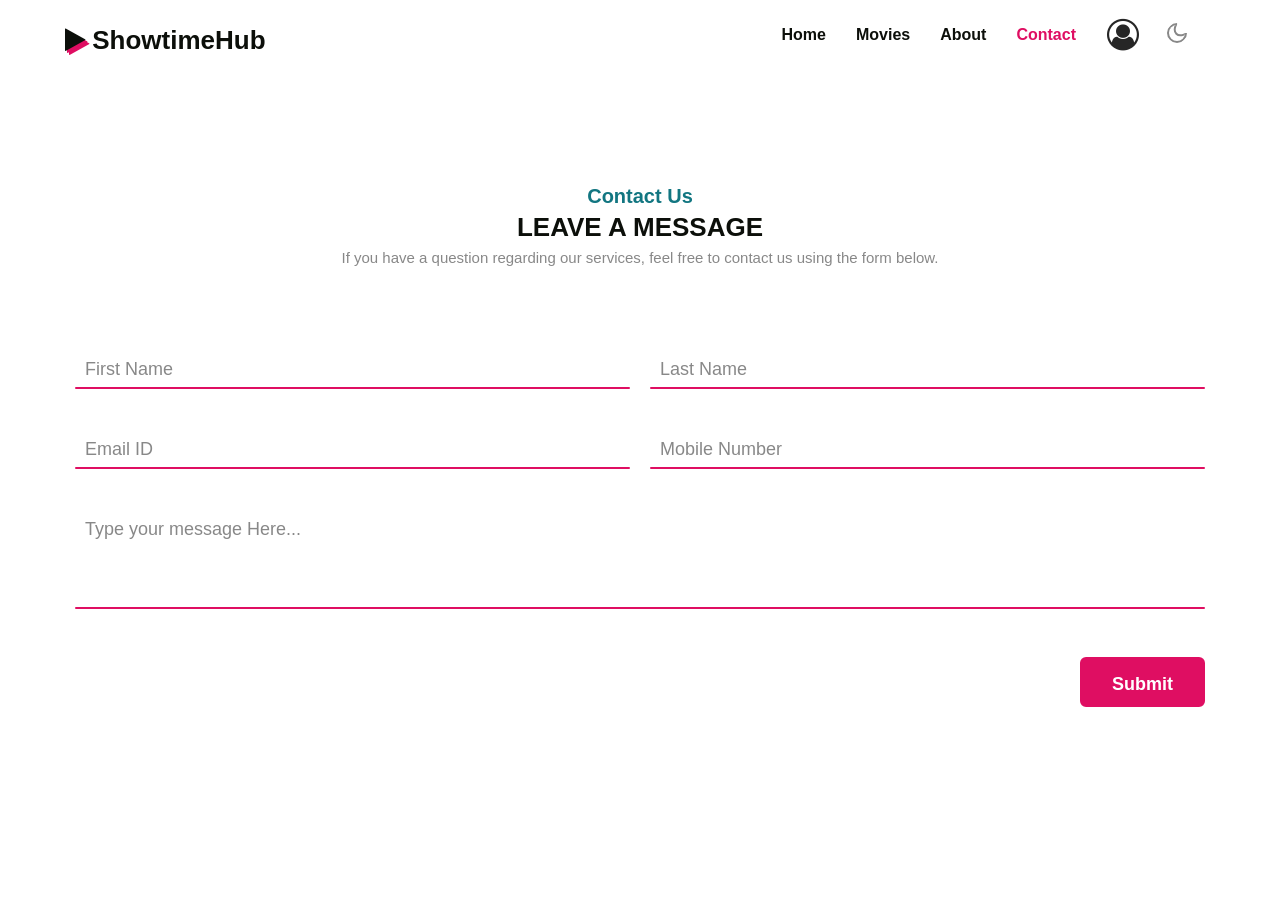
<file: Contact_Us.html>
<!DOCTYPE html>
<html>

<head>
  <meta name="viewport" content="width=device-width, initial-scale=1.0">
  <title>Contact Us page</title>
  <link rel="stylesheet" type="text/css" href="assets/css/as-alert-message.min.css">
  <link rel="stylesheet" type="text/css" href="assets/css/contact_us.css">
  <link rel="stylesheet" type="text/css" href="assets/css/style-starter.css">
</head>

<body>
  <header id="site-header" class="w3l-header fixed-top">
    <!--/nav-->
    <nav class="navbar navbar-expand-lg navbar-light fill px-lg-0 py-0 px-3">
      <div class="container">
        <h1><a class="navbar-brand" href="index.html"><span class="fa fa-play icon-log" aria-hidden="true"></span>
          ShowtimeHub </a></h1>
        <!-- if logo is image enable this   
                    <a class="navbar-brand" href="#index.html">
                        <img src="image-path" alt="Your logo" title="Your logo" style="height:35px;" />
                    </a> -->
        <button class="navbar-toggler collapsed" type="button" data-toggle="collapse"
          data-target="#navbarSupportedContent" aria-controls="navbarSupportedContent" aria-expanded="false"
          aria-label="Toggle navigation">
          <!-- <span class="navbar-toggler-icon"></span> -->
          <span class="fa icon-expand fa-bars"></span>
          <span class="fa icon-close fa-times"></span>
        </button>

        <div class="collapse navbar-collapse" id="navbarSupportedContent">
          <ul class="navbar-nav ml-auto">
            <li class="nav-item">
              <a class="nav-link" href="index.html">Home</a>
            </li>
            <li class="nav-item">
              <a class="nav-link" href="movies.html">Movies</a>
            </li>
            <li class="nav-item">
              <a class="nav-link" href="about.html">About</a>
            </li>

            <li class="nav-item active">
              <a class="nav-link" href="Contact_Us.html">Contact</a>
            </li>
          </ul>

          <!--/search-right-->
          <!--/search-right-->

          <div class="Login_SignUp" id="login" style="font-size: 2rem ; display: inline-block; position: relative;">
            <!-- <li class="nav-item"> -->
            <a class="nav-link" href="sign_in.html"><i class="fa fa-user-circle-o"></i></a>
            <!-- </li> -->
          </div>
        </div>
        <!-- toggle switch for light and dark theme -->
        <div class="mobile-position">
          <nav class="navigation">
            <div class="theme-switch-wrapper">
              <label class="theme-switch" for="checkbox">
                <input type="checkbox" id="checkbox">
                <div class="mode-container">
                  <i class="gg-sun"></i>
                  <i class="gg-moon"></i>
                </div>
              </label>
            </div>
          </nav>
        </div>
      </div>
    </nav>
  </header>
  <!-- Contact Us Form -->
  <div class="container">
    <h4>Contact Us</h4>
    <h3>Leave a Message</h3>
    <p>If you have a question regarding our services,
      feel free to contact us using the form below.</p>

    <form name="contact-us-form" action="#" onsubmit="return validateForm()">
      <div class="row100" id="fname-row100">
        <div class="col">
          <div class="inputBox" id="fname-inputBox">
            <input type="text" name="fname" onclick="triggerAnim('fname')"/>
            <span class="text">First Name</span>
            <span class="line" id="fname-line"></span>
          </div>
        </div>
        <div class="col">
          <div class="inputBox" id="lname-inputBox">
            <input type="text" name="lname" onclick="triggerAnim('lname')"/>
            <span class="text">Last Name</span>
            <span class="line" id="lname-line"></span>
          </div>
        </div>
      </div>
      <div class="row100" id="email-row100">
        <div class="col">
          <div class="inputBox" id="email-inputBox">
            <input type="email" name="email" pattern="[^ @]*@[^ @]*" onclick="triggerAnim('email')"/>
            <span class="text">Email ID</span>
            <span class="line" id="email-line"></span>
          </div>
        </div>
        <div class="col">
          <div class="inputBox" id="tel-inputBox">
            <input type="tel" name="m-num" onclick="triggerAnim('tel')" />
            <span class="text">Mobile Number</span>
            <span class="line" id="tel-line"></span>
          </div>
        </div>
      </div>
      <div class="row100">
        <div class="col">
          <div class="inputBox textarea">
            <textarea name="msg"></textarea>
            <span class="text">Type your message Here...</span>
            <span class="line"></span>
          </div>
        </div>
      </div>
      <div class="row100">
        <div class="col">
          <div class="submitbutton">
            <button class="btn submitbtn" type="submit">Submit</button>
          </div>
        </div>
      </div>
    </form>
  </div>
  <script type="text/javascript" src="assets/js/contact-us.js"></script>
  <script type="text/javascript" src="assets/js/as-alert-message.min.js"></script>
  <script src="assets/js/jquery-3.3.1.min.js"></script>
  <!--/theme-change-->
  <script src="assets/js/theme-change.js"></script>
  <!-- disable body scroll which navbar is in active -->
  <script>
    $(function () {
      $('.navbar-toggler').click(function () {
        $('body').toggleClass('noscroll');
      })
    });
  </script>
  <!-- disable body scroll which navbar is in active -->
  <!--/MENU-JS-->
  <script>
    $(window).on("scroll", function () {
      var scroll = $(window).scrollTop();

      if (scroll >= 80) {
        $("#site-header").addClass("nav-fixed");
      } else {
        $("#site-header").removeClass("nav-fixed");
      }
    });

    //Main navigation Active Class Add Remove
    $(".navbar-toggler").on("click", function () {
      $("header").toggleClass("active");
    });
    $(document).on("ready", function () {
      if ($(window).width() > 991) {
        $("header").removeClass("active");
      }
      $(window).on("resize", function () {
        if ($(window).width() > 991) {
          $("header").removeClass("active");
        }
      });
    });
  </script>
  <script src="assets/js/bootstrap.min.js"></script>
</body>

</html>
</file>
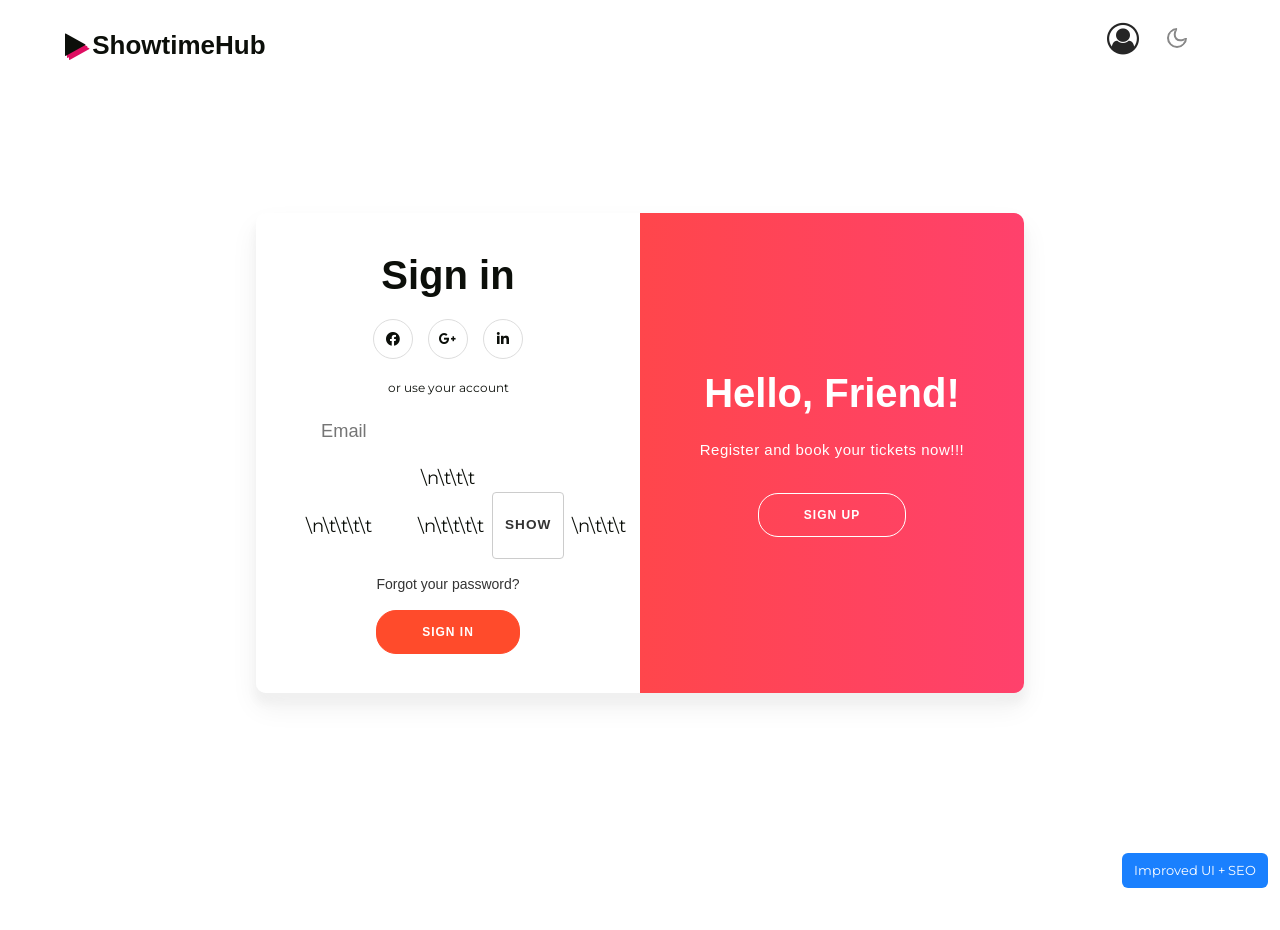
<file: sign_in.html>
<!DOCTYPE html>
<html lang="en">

<head>
	<meta charset="UTF-8">
	<meta http-equiv="X-UA-Compatible" content="IE=edge">
	<meta name="viewport" content="width=device-width, initial-scale=1.0">
	<meta name="description" content="Sign in page for ShowtimeHub movie booking with form validation and dark mode support.">
	<meta name="keywords" content="signin, authentication, movie booking, accessible, responsive">
	<meta name="author" content="G UDAY KIRAN">
	<title>ShowtimeHub – Sign In</title>
	<link rel="stylesheet" type="text/css" href="assets/css/as-alert-message.min.css">
	<link rel="stylesheet" type="text/css"
		href="https://cdnjs.cloudflare.com/ajax/libs/font-awesome/5.14.0/css/all.min.css">
	<link rel="stylesheet" type="text/css" href="assets/css/style-starter.css">
	<link rel="stylesheet" type="text/css" href="assets/css/sign-in.css">
</head>

<body>
	<a class="skip-link" href="#container_signup_signin" style="position:absolute;left:-999px;top:auto;width:1px;height:1px;overflow:hidden;">
		Skip to sign in section
	</a>
	<header id="site-header" class="w3l-header fixed-top">
		<!--/nav-->
		<nav class="navbar navbar-expand-lg navbar-light fill px-lg-0 py-0 px-3">
			<div class="container">
				<h1><a class="navbar-brand" href="index.html"><span class="fa fa-play icon-log"
							aria-hidden="true"></span>
							ShowtimeHub </a></h1>
				<div class="collapse navbar-collapse" id="navbarSupportedContent">
				</div>
				<div class="Login_SignUp" id="login_s">
					<!-- style="font-size: 2rem ; display: inline-block; position: relative;" -->
					<!-- <li class="nav-item"> -->
					<a class="nav-link" href="sign_in.html"><i class="fa fa-user-circle-o"></i></a>
					<!-- </li> -->
				</div>
				<!-- toggle switch for light and dark theme -->
				<div class="mobile-position">
					<nav class="navigation">
						<div class="theme-switch-wrapper">
							<label class="theme-switch" for="checkbox">
								<input type="checkbox" id="checkbox">
								<div class="mode-container">
									<i class="gg-sun"></i>
									<i class="gg-moon"></i>
								</div>
							</label>
						</div>
					</nav>
				</div>
			</div>
		</nav>
	</header>

	<div class="container_signup_signin" id="container_signup_signin">
		<div class="form-container sign-up-container">
			<form name="sign-up-form" action="#" onsubmit="return signUpValidateForm()" aria-label="Create a new account">
				<h1>Create Account</h1>
				<div class="social-container">
					<a href="#" class="social" aria-label="Continue with Facebook"><i class="fab fa-facebook-f"></i></a>
					<a href="#" class="social" aria-label="Continue with Google"><i class="fab fa-google-plus-g"></i></a>
					<a href="#" class="social" aria-label="Continue with LinkedIn"><i class="fab fa-linkedin-in"></i></a>
				</div>
				<span>or use your email for registration</span>
				<label class="sr-only" for="signup-name">Name</label>
				<input id="signup-name" name="sign-up-name" type="text" placeholder="Name" required />
				<label class="sr-only" for="signup-email">Email</label>
				<input id="signup-email" name="sign-up-email" type="email" placeholder="Email" required />
				<label class="sr-only" for="signup-passwd">Password</label>\n\t\t\t<div class="password-toggle-wrapper">\n\t\t\t\t<input id="signup-passwd" name="sign-up-passwd" type="password" placeholder="Password" required minlength="8" />\n\t\t\t\t<button type="button" class="password-toggle" id="toggle-signup-pass" aria-label="Show signup password">Show</button>\n\t\t\t</div>
				<button type="submit">Sign Up</button>
			</form>
		</div>
		<div class="form-container sign-in-container">
			<form name="sign-in-form" style="color: var(--theme-title);" action="#"
				onsubmit="return signInValidateForm()" aria-label="Sign in to your account">
				<h1>Sign in</h1>
				<div class="social-container">
					<a href="#" class="social" style="color: var(--theme-title);" aria-label="Continue with Facebook"><i class="fab fa-facebook-f"></i></a>
					<a href="#" class="social" style="color: var(--theme-title);" aria-label="Continue with Google"><i class="fab fa-google-plus-g"></i></a>
					<a href="#" class="social" style="color: var(--theme-title);" aria-label="Continue with LinkedIn"><i class="fab fa-linkedin-in"></i></a>
				</div>
				<span>or use your account</span>
				<label class="sr-only" for="signin-email">Email</label>
				<input id="signin-email" name="sign-in-email" type="email" placeholder="Email" required />
				<label class="sr-only" for="signin-passwd">Password</label>\n\t\t\t<div class="password-toggle-wrapper">\n\t\t\t\t<input id="signin-passwd" name="sign-in-passwd" type="password" placeholder="Password" required minlength="8" />\n\t\t\t\t<button type="button" class="password-toggle" id="toggle-signin-pass" aria-label="Show signin password">Show</button>\n\t\t\t</div>
				<a href="#">Forgot your password?</a>
				<button type="submit">Sign In</button>
			</form>
		</div>
		<div class="overlay-container">
			<div class="overlay">
				<div class="overlay-panel overlay-left">
					<h1>Welcome Back!</h1>
					<p>To keep connected with us please login with your login details</p>
					<button class="ghost" id="signIn">Sign In</button>
				</div>
				<div class="overlay-panel overlay-right">
					<h1>Hello, Friend!</h1>
					<p>Register and book your tickets now!!!</p>
					<button class="ghost" id="signUp">Sign Up</button>
				</div>
			</div>
		</div>
	</div>

	<script type="text/javascript" src="assets/js/as-alert-message.min.js"></script>
	<script src="assets/js/jquery-3.3.1.min.js"></script>
	<!--/theme-change-->
	<script src="assets/js/theme-change.js"></script>
	<!-- disable body scroll which navbar is in active -->
	<script>
		$(function () {
			$('.navbar-toggler').click(function () {
				$('body').toggleClass('noscroll');
			})
		});
	</script>
	<!-- disable body scroll which navbar is in active -->
	<!--/MENU-JS-->
	<script>
		$(window).on("scroll", function () {
			var scroll = $(window).scrollTop();

			if (scroll >= 80) {
				$("#site-header").addClass("nav-fixed");
			} else {
				$("#site-header").removeClass("nav-fixed");
			}
		});

		//Main navigation Active Class Add Remove
		$(".navbar-toggler").on("click", function () {
			$("header").toggleClass("active");
		});
		$(document).on("ready", function () {
			if ($(window).width() > 991) {
				$("header").removeClass("active");
			}
			$(window).on("resize", function () {
				if ($(window).width() > 991) {
					$("header").removeClass("active");
				}
			});
		});
	</script>
	<script src="assets/js/project-improvements.js"></script>
	<script src="assets/js/bootstrap.min.js"></script>

	<script type="text/javascript" src="assets/js/sign-in.js"></script>

</body>

</html>
</file>
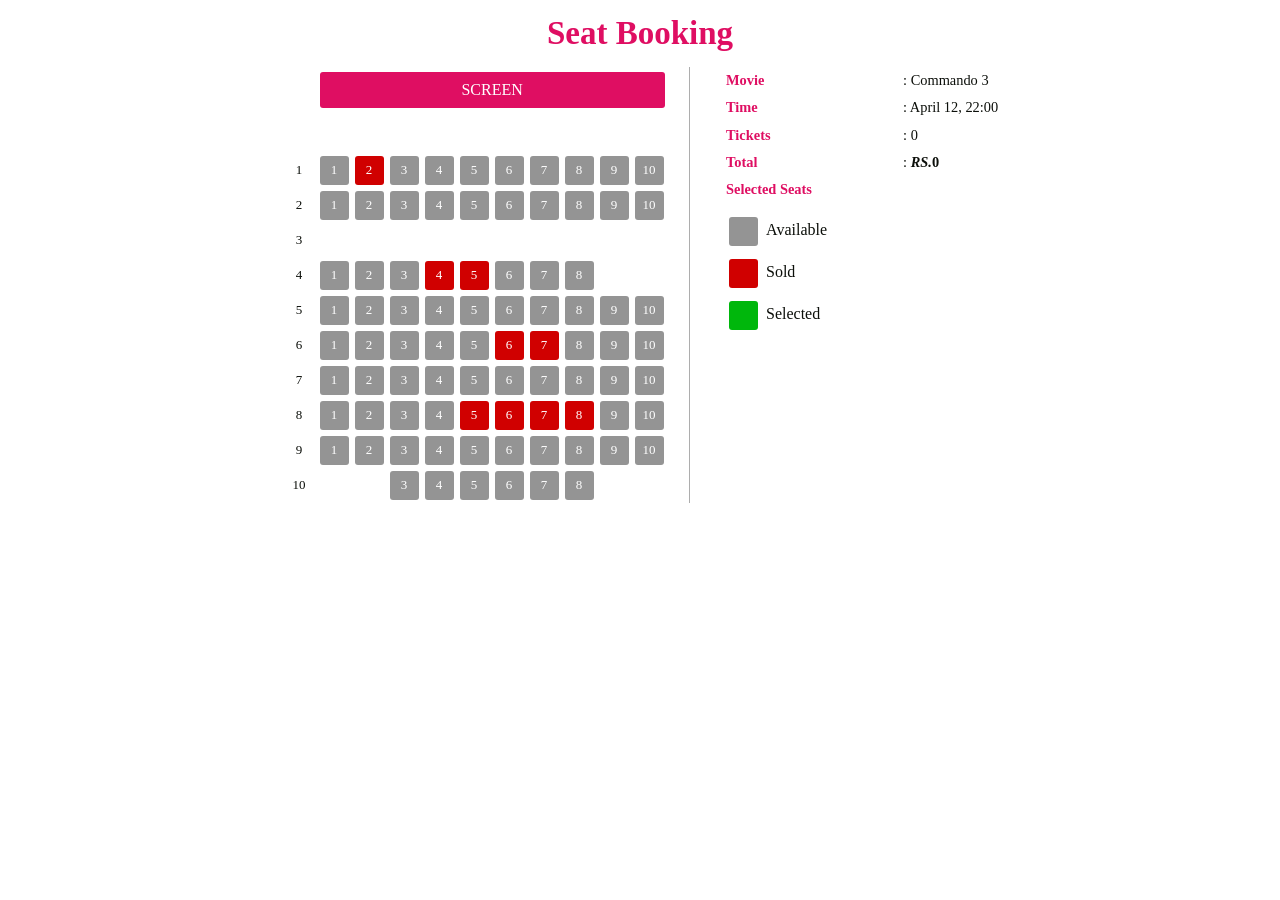
<file: seat_selection/seat_sel.html>
<!DOCTYPE html>
<html>

<head>
	<title>Movie Ticket Booking Widget Flat Responsive Widget Template :: w3layouts</title>
	<!-- for-mobile-apps -->
	<meta http-equiv="Content-Type" content="text/html; charset=utf-8" />
	<meta name="viewport" content="width=device-width, initial-scale=1, maximum-scale=1">
	<meta http-equiv="Content-Type" content="text/html; charset=utf-8" />
	<meta name="keywords"
		content="Movie Ticket Booking Widget Responsive, Login form web template, Sign up Web Templates, Flat Web Templates, Login signup Responsive web template, Smartphone Compatible web template, free webdesigns for Nokia, Samsung, LG, SonyEricsson, Motorola web design" />
	<link href="css/style.css" rel="stylesheet" type="text/css" media="all" />
	<script src="js/jquery-1.11.0.min.js"></script>
	<script src="js/jquery.seat-charts.js"></script>
</head>

<body>
<div class="content">
	<h2>Seat Booking</h2>
	<div class="main">
		<div class="demo">
			<div id="seat-map">
				<div class="front">SCREEN</div>					
			</div>
			<div class="booking-details">
				<ul class="book-left">
					<li>Movie </li>
					<li>Time </li>
					<li>Tickets</li>
					<li>Total</li>
					<li>Selected Seats</li>
				</ul>
				<ul class="book-right">
					<li>: Commando 3</li>
					<li>: April 12, 22:00</li>
					<li>: <span id="counter">0</span></li>
					<li>: <b><i>RS.</i><span id="total">0</span></b></li>
				</ul>
				<div class="clear"></div>
				<ul id="selected-seats" class="scrollbar scrollbar1"></ul>
			
						
				<div id="legend"></div>
			</div>

			<script type="text/javascript">
				var price = 110; //price
				$(document).ready(function () {
					var $cart = $('#selected-seats'), //Sitting Area
						$counter = $('#counter'), //Votes
						$total = $('#total'); //Total money

					var sc = $('#seat-map').seatCharts({
						map: [ //Seating chart
							'aaaaaaaaaa',
							'aaaaaaaaaa',
							'__________',
							'aaaaaaaa__',
							'aaaaaaaaaa',
							'aaaaaaaaaa',
							'aaaaaaaaaa',
							'aaaaaaaaaa',
							'aaaaaaaaaa',
							'__aaaaaa__'
						],
						naming: {
							top: false,
							getLabel: function (character, row, column) {
								return column;
							}
						},
						legend: { //Definition legend
							node: $('#legend'),
							items: [
								['a', 'available', 'Available'],
								['a', 'unavailable', 'Sold'],
								['a', 'selected', 'Selected']
							]
						},
						click: function () { //Click event
							if (this.status() == 'available') { //optional seat
								$('<li>R-' + (this.settings.row + 1) + '	S-' + this.settings.label + '</li>')
									.attr('id', 'cart-item-' + this.settings.id)
									.data('seatId', this.settings.id)
									.appendTo($cart);

								$counter.text(sc.find('selected').length + 1);
								$total.text(recalculateTotal(sc) + price);

								return 'selected';
							} else if (this.status() == 'selected') { //Checked
								//Update Number
								$counter.text(sc.find('selected').length - 1);
								//update totalnum
								$total.text(recalculateTotal(sc) - price);

								//Delete reservation
								$('#cart-item-' + this.settings.id).remove();
								//optional
								return 'available';
							} else if (this.status() == 'unavailable') { //sold
								return 'unavailable';
							} else {
								return this.style();
							}
						}
					});
					//sold seat
					sc.get(['1_2', '4_4', '4_5', '6_6', '6_7', '8_5', '8_6', '8_7', '8_8', '10_1', '10_2']).status(
						'unavailable');

				});
				//sum total money
				function recalculateTotal(sc) {
					var total = 0;
					sc.find('selected').each(function () {
						total += price;
					});

					return total;
				}
			</script>
		</div>
	</div>
	<script type="text/javascript" src="js/theme-change-seat-sel.js"></script>
	<script src="js/jquery.nicescroll.js"></script>
	<script src="js/scripts.js"></script>
</body>

</html>
</file>
<file: assets/css/contact_us.css>
/* @import url('https://fonts-googleapis.com/css?family=Poppins:400,500,600,700,800&display=swap'); */
* {
    margin: 0;
    padding: 0;
    box-sizing: border-box;
    font-family: 'Poppins', sans-serif;

}
  
body {
    display: flex;
    justify-content: center;
    align-items: center;
    min-height: 100vh;
    /* background: #03080a; */
}

.container {
    width: 70%;
    margin: 0 auto;
    background: var(--theme-bg);
}

.container h4 {
    position: relative;
    font-size: 20px;
    line-height: 26px;
    font-weight: 600;
    color: var(--theme-blue);
    /*#127681*/
    text-align: center !important;
    font-family: 'Open Sans', sans-serif
}

.container h3 {
    font-size: 26px;
    line-height: 36px;
    color: var(--theme-title);
    /*#fff*/
    text-transform: uppercase;
    text-align: center !important;
    font-weight: 700;
}

.container p {
    line-height: 26px;
    font-weight: 400;
    font-size: 15px;
    font-family: 'Open Sans', sans-serif;
    margin-bottom: 3rem !important;
    text-align: center !important;
    color: var(--theme-para);
    /*#888*/
}

.container .row100 {
    position: relative;
    width: 100%;
    display: grid;
    grid-template-columns: repeat(auto-fit, minmax(300px, 1fr));
}

.container .row100 .col {
    position: relative;
    width: 100%;
    padding: 0 10px;
    margin: 30px 0 10px;
    transition: 0.5s;
}

.container .row100 .inputBox {
    position: relative;
    width: 100%;
    height: 40px;
    color: var(--theme-rose);
    /*#df0e62*/
}

.container .row100 .inputBox input,
.container .row100 .inputBox.textarea textarea {
    position: absolute;
    width: 100%;
    height: 100%;
    background: transparent;
    box-shadow: none;
    border: none;
    outline: none;
    font-size: 18px;
    padding: 0 10px;
    z-index: 1;
    color: #000;
}

.container .row100 .inputBox .text {
    position: absolute;
    top: 0;
    left: 0;
    line-height: 40px;
    font-size: 18px;
    padding: 0 10px;
    display: block;
    transition: 0.5s;
    pointer-events: none;
    color: #888;

}

.container .row100 .inputBox input:focus+.text

/* .container .row100 .inputBox input:valid + .text */
    {
    top: -35px;
    left: -10px;
}

.container .row100 .inputBox .line {
    position: absolute;
    bottom: 0;
    display: block;
    width: 100%;
    height: 2px;
    background: var(--theme-rose);
    /*#df0e62*/
    transition: 0.5s;
    border-radius: 2px;
    pointer-events: none;
}

.container .row100 .inputBox input:focus~.line

/* .container .row100 .inputBox input:valid ~ .line */
    {
    height: 100%;
    /* transition: 0.5s; */
}

.container .row100 .inputBox.textarea {
    position: relative;
    width: 100%;
    height: 100px;
    padding: 10px 0;
}

.container .row100 .inputBox.textarea textarea {
    height: 100%;
    resize: none;
}

.container .row100 .inputBox textarea:focus+.text

/* .container .row100 .inputBox textarea:valid + .text */
    {
    top: -35px;
    left: -10px;
}

.container .row100 .inputBox textarea:focus~.line

/* .container .row100 .inputBox textarea:valid ~ .line */
    {
    height: 100%;
}

.container .row100 .col .submitbutton {
    text-align: right !important;
    margin-top: 0.5rem !important;
}

.container .row100 .col .submitbutton button {
    -webkit-appearance: none;
    outline: none;
    overflow: visible;
    margin: 0;
}

.container .row100 .col .submitbutton .btn {
    text-align: center;
    vertical-align: middle;
    user-select: none;
}

.container .row100 .col .submitbutton .submitbtn {
    padding: 0px 30px;
    color: var(--theme-white);
    /*#fff*/
    height: 50px;
    display: inline-block;
    font-size: 18px;
    line-height: 50px;
    text-transform: capitalize;
    font-weight: 600;
    transition: 0.3s ease-in;
    border-radius: 6px;
    background-color: var(--theme-rose);
    /*#df0e62*/
    border: 2px solid var(--theme-rose);
    /*#df0e62*/
}
  /* input:not(:placeholder-shown) {
    height: 100%;
    background: var(--theme-rose);
  }
  
  input:placeholder-shown {
    border-color: red;
  } */
/* input[type = "submit"]
{
    border: none;
    padding: 7px 35px;
    cursor: pointer;
    outline: none;
    background: #df0e62;    /* to change*
    color: #888;
    font-size: 18px;
    border-radius: 2px;
} */
</file>
<file: assets/css/sign-in.css>
@import url('https://fonts.googleapis.com/css?family=Montserrat:400,800');

* {
	box-sizing: border-box;
}

body {
	background: var(--theme-bg);
	/* #f6f5f7; */
	display: flex;
	justify-content: center;
	align-items: center;
	flex-direction: column;
	font-family: 'Montserrat', sans-serif;
	height: 100vh;
	margin: -20px 0 50px;
}

h1 {
	font-weight: bold;
	margin: 0;
}

h2 {
	text-align: center;
}

p {
	font-size: 14px;
	font-weight: 100;
	line-height: 20px;
	letter-spacing: 0.5px;
	margin: 20px 0 30px;
}

span {
	font-size: 12px;
}

a {
	color: #333;
	font-size: 14px;
	text-decoration: none;
	margin: 15px 0;
}

button {
	border-radius: 20px;
	border: 1px solid #FF4B2B;
	background-color: #FF4B2B;
	color: #FFFFFF;
	font-size: 12px;
	font-weight: bold;
	padding: 12px 45px;
	letter-spacing: 1px;
	text-transform: uppercase;
	transition: transform 80ms ease-in;
}

button:active {
	transform: scale(0.95);
}

button:focus {
	outline: none;
}

button.ghost {
	background-color: transparent;
	border-color: #FFFFFF;
}

form {
	background-color: var(--theme-bg);
	/* #FFFFFF; */
	display: flex;
	align-items: center;
	justify-content: center;
	flex-direction: column;
	padding: 0 50px;
	height: 100%;
	text-align: center;
}

input {
	background-color: var(--theme-bg);
	color: var(--theme-text);
	/* #eee; */
	border: none;
	padding: 12px 15px;
	margin: 8px 0;
	width: 100%;
}

.password-toggle-wrapper {
	display: flex;
	align-items: center;
	gap: 8px;
	width: 100%;
}

.password-toggle-wrapper input {
	flex: 1;
}

.password-toggle {
	align-self: stretch;
	background: #ffffff;
	color: #333;
	border: 1px solid #ccc;
	border-radius: 4px;
	padding: 8px 12px;
	font-size: 0.85rem;
	cursor: pointer;
}

.password-toggle:focus {
	outline: 2px solid #FF4B2B;
	outline-offset: 2px;
}

.container_signup_signin {
	background: var(--theme-bg);
	color: var(--theme-text);
	border-radius: 10px;
	box-shadow: 0 14px 28px var(--theme-border),
		0 10px 10px var(--theme-border);
	position: relative;
	overflow: hidden;
	width: 768px;
	max-width: 100%;
	min-height: 480px;
	margin-top: 45px;
}

.form-container {
	position: absolute;
	top: 0;
	height: 100%;
	transition: all 0.6s ease-in-out;
}

.sign-in-container {
	left: 0;
	width: 50%;
	z-index: 2;
}

.container.right-panel-active .sign-in-container {
	transform: translateX(100%);
}

.sign-up-container {
	left: 0;
	width: 50%;
	opacity: 0;
	z-index: 1;
}

.container_signup_signin.right-panel-active .sign-up-container {
	transform: translateX(100%);
	opacity: 1;
	z-index: 5;
	animation: show 0.6s;
}

@keyframes show {

	0%,
	49.99% {
		opacity: 0;
		z-index: 1;
	}

	50%,
	100% {
		opacity: 1;
		z-index: 5;
	}
}

.overlay-container {
	position: absolute;
	top: 0;
	left: 50%;
	width: 50%;
	height: 100%;
	overflow: hidden;
	transition: transform 0.6s ease-in-out;
	z-index: 100;
}

.container_signup_signin.right-panel-active .overlay-container {
	transform: translateX(-100%);
}

.overlay {
	background: #FF416C;
	background: -webkit-linear-gradient(to right, #FF4B2B, #FF416C);
	background: linear-gradient(to right, #FF4B2B, #FF416C);
	background-repeat: no-repeat;
	background-size: cover;
	background-position: 0 0;
	color: #FFFFFF;
	position: relative;
	left: -100%;
	height: 100%;
	width: 200%;
	transform: translateX(0);
	transition: transform 0.6s ease-in-out;
}

.container_signup_signin.right-panel-active .overlay {
	transform: translateX(50%);
}

.overlay-panel {
	position: absolute;
	display: flex;
	align-items: center;
	justify-content: center;
	flex-direction: column;
	padding: 0 40px;
	text-align: center;
	top: 0;
	height: 100%;
	width: 50%;
	transform: translateX(0);
	transition: transform 0.6s ease-in-out;
}

.overlay-left {
	transform: translateX(-20%);
}

.container_signup_signin.right-panel-active .overlay-left {
	transform: translateX(0);
}

.overlay-right {
	right: 0;
	transform: translateX(0);
}

.container_signup_signin.right-panel-active .overlay-right {
	transform: translateX(20%);
}

.social-container {
	margin: 20px 0;
}

.social-container a {
	border: 1px solid #DDDDDD;
	border-radius: 50%;
	display: inline-flex;
	justify-content: center;
	align-items: center;
	margin: 0 5px;
	height: 40px;
	width: 40px;
}

footer {
	background-color: #222;
	color: #fff;
	font-size: 14px;
	bottom: 0;
	position: fixed;
	left: 0;
	right: 0;
	text-align: center;
	z-index: 999;
}

footer p {
	margin: 10px 0;
}

footer i {
	color: red;
}

footer a {
	color: #3c97bf;
	text-decoration: none;
}

.fa-user-circle-o {
	font-size: 2rem;
	display: inline-block;
	position: relative;
	color: var(--theme-nav);
}

/* .fa-user-circle-o:hover{
	color: var(--theme-rose);
} */
</file>
<file: seat_selection/css/style.css>
/*--
Author: W3layouts
Author URL: http://w3layouts.com
License: Creative Commons Attribution 3.0 Unported
License URL: http://creativecommons.org/licenses/by/3.0/
--*/

/* reset */
:root {
	--theme-color: #21174a;
	--theme-yellow: #fac70b;
	--theme-rose: #df0e62;
	--theme-title: #0c0f0a;
	--theme-nav: #262626;
	--theme-dark: #111;
	--theme-lite: #f6f6f6;
	--theme-blue: #127681;
	--theme-para: #888;
	--theme-white: #fff;
	--theme-hd-bg: #fff;
	--theme-bg: #fff;
	--theme-border: #f0f0f0;
	--theme-fm-border: #ddd;
	--theme-progressbar: #d3d3d3;
	--theme-screen-time-border: #555555;
}

[data-theme="dark"] {
	--theme-rose: #df0e62;
	--theme-para: #888;
	--theme-hd-bg: #0c0f0a;
	--theme-dark: #111;
	--theme-lite: #222;
	--theme-color: #21174a;
	--theme-yellow: #fac70b;
	--theme-title: rgb(255, 255, 255);
	--theme-nav: rgb(255, 255, 255);
	--theme-white: #fff;
	--theme-bg: #0c0f0a;
	--theme-border: #222;
	--theme-fm-border: #fff;
	--theme-progressbar: rgb(255, 255, 255);
	--theme-screen-time-border: rgb(255, 255, 255);
}

/* html,body,div,span,applet,object,iframe,h1,h2,h3,h4,h5,h6,p,blockquote,pre,a,abbr,acronym,address,big,cite,code,del,dfn,em,img,ins,kbd,q,s,samp,small,strike,strong,sub,sup,tt,var,b,u,i,dl,dt,dd,ol,nav ul,nav li,fieldset,form,label,legend,table,caption,tbody,tfoot,thead,tr,th,td,article,aside,canvas,details,embed,figure,figcaption,footer,header,hgroup,menu,nav,output,ruby,section,summary,time,mark,audio,video{margin:0;padding:0;border:0;font-size:100%;font:inherit;vertical-align:baseline;} */
/* article, aside, details, figcaption, figure,footer, header, hgroup, menu, nav, section {display: block;} */
ol,
ul {
	list-style: none;
	margin: 0px;
	padding: 0px;
}

blockquote,
q {
	quotes: none;
}

blockquote:before,
blockquote:after,
q:before,
q:after {
	content: '';
	content: none;
}

table {
	border-collapse: collapse;
	border-spacing: 0;
}

/* start editing from here */
a {
	text-decoration: none;
}

.txt-rt {
	text-align: right;
}

/* text align right */
.txt-lt {
	text-align: left;
}

/* text align left */
.txt-center {
	text-align: center;
}

/* text align center */
.float-rt {
	float: right;
}

/* float right */
.float-lt {
	float: left;
}

/* float left */
.clear {
	clear: both;
}

/* clear float */
.pos-relative {
	position: relative;
}

/* Position Relative */
.pos-absolute {
	position: absolute;
}

/* Position Absolute */
.vertical-base {
	vertical-align: baseline;
}

/* vertical align baseline */
.vertical-top {
	vertical-align: top;
}

/* vertical align top */
nav.vertical ul li {
	display: block;
}

/* vertical menu */
nav.horizontal ul li {
	display: inline-block;
}

/* horizontal menu */
img {
	max-width: 100%;
}

/*end reset*/

body {
	padding: 0;
	margin: 0;

	/* font-family: 'Open Sans', sans-serif !important; */
}

h1,
h2,
h3,
h4,
h5,
h6 {
	margin: 0;
	/* font-family: 'Kotta One', serif; */
}

p {
	margin: 0;
}

ul {
	margin: 0;
	padding: 0;
}

label {
	margin: 0;
}

/*-- main --*/

.content h1 {
	color: #fff;
	font-size: 38px;
	text-align: center;
	letter-spacing: 1px;
	text-transform: uppercase;
}

.main {
	/* width: 100%; */
	/* margin: 15px auto; */
	display: block;
	margin-left: auto;
	margin-right: auto;
	background: var(--theme-bg);
	/* rgba(255, 255, 255, 0.88); */
	/* padding: 10px 10px; */
}

.demo {
	background: var(--theme-bg);
}

.main h2 {
	color: #000000;
	font-size: 28px;
	text-align: center;
	margin-bottom: 30px;
	text-transform: capitalize;
	font-weight: 500;
}

p.copy_rights {
	color: #fff;
	font-size: 14px;
	text-align: center;
}

p.copy_rights a {
	text-decoration: none;
	color: #fff;
}

p.copy_rights a:hover {
	text-decoration: underline;
}

/*-- movie ticket --*/
.front {
	margin: 5px 4px 45px 38px;
	background-color: #df0e62;
	color: #fff;
	text-align: center;
	padding: 9px 0;
	border-radius: 3px;
}

.booking-details {
	float: right;
	width: 38%;
}

.booking-details h3 {
	margin: 5px 5px 0 0;
	font-size: 16px;
}

.booking-details p {
	line-height: 1.5em;
	font-size: 18px;
	color: #df0e62;
	font-weight: 600;
}

.booking-details p span {
	color: #000;
	font-size: 14px;
	font-weight: normal;
}

div.seatCharts-cell {
	color: var(--theme-title);
	height: 29px;
	width: 29px;
	line-height: 27px;
	margin: 3px;
	float: left;
	text-align: center;
	outline: none;
	font-size: 13px;
}

div.seatCharts-seat {
	color: #fff;
	cursor: pointer;
	-webkit-border-radius: 3px;
	-moz-border-radius: 3px;
	border-radius: 3px;
}

div.seatCharts-row {
	height: 35px;
}

div.seatCharts-seat.available {
	background-color: #949494;
}

div.seatCharts-seat.focused {
	background-color: #00B70C;
	border: none;
}

div.seatCharts-seat.selected {
	background-color: #00B70C;
}

div.seatCharts-seat.unavailable {
	background-color: #D00000;
	cursor: not-allowed;
}

div.seatCharts-container {
	border-right: 1px solid #adadad;
	width: 54%;
	padding: 0 20px 0 0;
	float: left;
}

div.seatCharts-legend {
	padding-left: 0px;
}

ul.seatCharts-legendList {
	padding-left: 0px;
}

.seatCharts-legendItem {
	margin-top: 10px;
	line-height: 2;
	color: var(--theme-title);
}

span.seatCharts-legendDescription {
	margin-left: 5px;
	line-height: 30px;
}

.checkout-button {
	display: block;
	margin: 16px 0 22px;
	border: none;
	font-size: 16px;
	cursor: pointer;
	border-radius: 5px;
	background: #df0e62;
	padding: 7px 11px;
	color: #fff;
	outline: none;
	transition: 0.5s all;
	-webkit-transition: 0.5s all;
	-o-transition: 0.5s all;
	-moz-transition: 0.5s all;
	-ms-transition: 0.5s all;
}

.checkout-button:hover {
	background: #000;
	transition: 0.5s all;
	-webkit-transition: 0.5s all;
	-o-transition: 0.5s all;
	-moz-transition: 0.5s all;
	/*-- w3layouts --*/
	-ms-transition: 0.5s all;
}

#selected-seats {
	max-height: 84px;
	overflow-y: auto;
	overflow-x: none;
	width: 200px;
}

#selected-seats li {
	border: 1px solid #d3d3d3;
	background: #f7f7f7;
	margin: 6px 0;
	font-size: 14px;
	font-weight: bold;
	text-align: center;
	color: #000;
	font-weight: 600;
	padding: 6px 11px;
	width: 35%;
	border-radius: 6px;
}

.scrollbar {
	overflow-y: scroll;
}

.booking-details p i {
	color: #000;
	font-size: 18px;
	line-height: 2.2em;
	font-weight: normal;
}

ul.book-left {
    float: left;
    width: 42%;
}

ul.book-right {
    float: right;
    width: 35%;
}

ul.book-left li {
    font-size: 0.9rem;
    font-weight: 600;
    color: #df0e62;
    line-height: 1.9em;
}

.book-right li {
    font-size: 0.9rem;
    font-weight: 500;
    color: var(--theme-title);
    line-height: 1.9em;
}

/* .booking-details .book-right li{
	color: var(--theme-bg);
} */
/*-- agileits --*/
/*-- //movie ticket --*/

/*-- responsive media queries --*/

@media (max-width: 1440px) {
	.main {
		width: 50%;
	}

	.content h2 {
		color: #df0e62;
		font-size: 33px;
		margin: 15px 0 15px 0;
		text-align: center;
	}
}

@media (max-width: 1366px) {
	.main {
		width: 53%;
	}
}

@media (max-width: 1280px) {
	.main {
		width: 56%;
	}
}

@media (max-width: 1080px) {
	.main {
		width: 67%;
	}
}

@media (max-width: 1024px) {
	div.seatCharts-container {
		width: 57%;
		padding: 0 13px 0 0;
	}

	.booking-details {
		width: 36%;
	}
}

@media (max-width: 991px) {
	div.seatCharts-container {
		width: 58%;
	}

	.content h1 {
		font-size: 31px;
	}
}

@media (max-width: 800px) {
	.main {
		width: 79%;
	}

	/*-- w3layouts --*/
	.booking-details {
		width: 33%;
	}

	div.seatCharts-container {
		width: 62%;
	}

	.front {
		margin: 5px 9px 45px 38px;
	}

	ul.book-right {
		width: 57%;
	}

	.main h2 {
		font-size: 25px;
	}
}

@media (max-width: 768px) {
	div.seatCharts-container {
		width: 60%;
	}

	.main {
		width: 85%;
	}

	.content {
		padding: 112px 0;
	}
}

@media (max-width: 736px) {
	div.seatCharts-container {
		width: 62%;
	}

	.content h1 {
		font-size: 27px;
	}

	.main h2 {
		font-size: 24px;
	}

	.content {
		padding: 74px 0;
	}
}

@media (max-width: 667px) {
	div.seatCharts-container {
		width: 100%;
		padding: 0 0px 0 0;
		border: none;
	}

	.booking-details {
		width: 100%;
		margin-top: 35px;
	}

	/*-- agileits --*/
	.main {
		width: 59%;
	}

	.content h1 {
		font-size: 24px;
	}
}

@media (max-width: 640px) {
	.content {
		padding: 59px 0;
	}

	.main {
		width: 61%;
	}

	.front {
		margin: 5px 6px 45px 6px;
	}
}

@media (max-width: 600px) {
	.main h2 {
		font-size: 21px;
	}

	.main {
		width: 65%;
	}

	.front {
		margin: 5px 6px 36px 6px;
	}
}

@media (max-width: 568px) {
	.main {
		width: 68%;
	}
}

@media (max-width: 480px) {
	.main {
		padding: 18px 18px;
		width: 81%;
	}

	p.copy_rights {
		font-size: 13px;
		line-height: 1.8em;
		width: 90%;
		margin: 0 auto;
	}
}

@media (max-width: 414px) {
	.main {
		width: 85%;
	}

	div.seatCharts-cell {
		height: 25px;
		width: 25px;
		line-height: 26px;
		margin: 3px;
		font-size: 12px;
	}

	.content h1 {
		font-size: 22px;
	}

	.main h2 {
		margin-bottom: 21px;
	}
}

@media (max-width: 384px) {
	div.seatCharts-cell {
		height: 23px;
		width: 23px;
		line-height: 24px;
	}

	.content {
		padding: 45px 0;
	}
}

@media (max-width: 375px) {
	.main h2 {
		font-size: 20px;
	}

	div.seatCharts-cell {
		margin: 2px 3px 2px 2px;
	}

	.main {
		margin: 28px auto;
	}

	ul.book-right li,
	ul.book-left li {
		font-size: 14px;
	}

	.content h1 {
		font-size: 19px;
	}
}

@media (max-width: 320px) {
	.content {
		padding: 41px 0;
	}

	.main h2 {
		font-size: 17px;
	}

	.front {
		margin: 5px 6px 25px 6px;
		font-size: 14px;
		padding: 7px 0;
	}

	.content h1 {
		font-size: 18px;
	}

	div.seatCharts-cell {
		margin: 2px 2px 2px 2px;
	}

	.main {
		padding: 15px 8px;
		width: 90%;
	}

	div.seatCharts-cell {
		height: 22px;
		width: 22px;
		line-height: 22px;
		font-size: 11px;
	}

	.checkout-button {
		font-size: 14px;
	}

	span.seatCharts-legendDescription {
		line-height: 0px;
		font-size: 13px;
	}
}
</file>
<file: assets/css/style-starter.css>
@charset "UTF-8";

/*--
Author: W3layouts
Author URL: http://w3layouts.com
--*/
/*!
 * Bootstrap v4.4.1 (https://getbootstrap.com/)
 * Copyright 2011-2019 The Bootstrap Authors
 * Copyright 2011-2019 Twitter, Inc.
 * Licensed under MIT (https://github.com/twbs/bootstrap/blob/master/LICENSE)
 */
:root {
  --blue: #007bff;
  --indigo: #6610f2;
  --purple: #6f42c1;
  --pink: #e83e8c;
  --red: #dc3545;
  --orange: #fd7e14;
  --yellow: #ffc107;
  --green: #28a745;
  --teal: #20c997;
  --cyan: #17a2b8;
  --white: #fff;
  --gray: #6c757d;
  --gray-dark: #343a40;
  --primary: #d63447;
  --secondary: #f57b51;
  --success: #28a745;
  --info: #17a2b8;
  --warning: #ffc107;
  --danger: #dc3545;
  --light: #f8f9fa;
  --dark: #343a40;
  --breakpoint-xs: 0;
  --breakpoint-sm: 576px;
  --breakpoint-md: 768px;
  --breakpoint-lg: 992px;
  --breakpoint-xl: 1200px;
  --font-family-sans-serif: -apple-system, BlinkMacSystemFont, "Segoe UI", Roboto, "Helvetica Neue", Arial, "Noto Sans", sans-serif, "Apple Color Emoji", "Segoe UI Emoji", "Segoe UI Symbol", "Noto Color Emoji";
  --font-family-monospace: SFMono-Regular, Menlo, Monaco, Consolas, "Liberation Mono", "Courier New", monospace;
}

*,
*::before,
*::after {
  box-sizing: border-box;
}

html {
  font-family: sans-serif;
  line-height: 1.15;
  -webkit-text-size-adjust: 100%;
  -webkit-tap-highlight-color: rgba(0, 0, 0, 0);
}

article,
aside,
figcaption,
figure,
footer,
header,
hgroup,
main,
nav,
section {
  display: block;
}

body {
  margin: 0;
  font-family: -apple-system, BlinkMacSystemFont, "Segoe UI", Roboto, "Helvetica Neue", Arial, "Noto Sans", sans-serif, "Apple Color Emoji", "Segoe UI Emoji", "Segoe UI Symbol", "Noto Color Emoji";
  font-size: 1rem;
  font-weight: 400;
  line-height: 1.5;
  color: #212529;
  text-align: left;
  background-color: #fff;
}

[tabindex="-1"]:focus:not(:focus-visible) {
  outline: 0 !important;
}

hr {
  box-sizing: content-box;
  height: 0;
  overflow: visible;
}

h1,
h2,
h3,
h4,
h5,
h6 {
  margin-top: 0;
  margin-bottom: 0.5rem;
}

p {
  margin-top: 0;
  margin-bottom: 1rem;
}

abbr[title],
abbr[data-original-title] {
  text-decoration: underline;
  -webkit-text-decoration: underline dotted;
  text-decoration: underline dotted;
  cursor: help;
  border-bottom: 0;
  -webkit-text-decoration-skip-ink: none;
  text-decoration-skip-ink: none;
}

address {
  margin-bottom: 1rem;
  font-style: normal;
  line-height: inherit;
}

ol,
ul,
dl {
  margin-top: 0;
  margin-bottom: 1rem;
}

ol ol,
ul ul,
ol ul,
ul ol {
  margin-bottom: 0;
}

dt {
  font-weight: 700;
}

dd {
  margin-bottom: .5rem;
  margin-left: 0;
}

blockquote {
  margin: 0 0 1rem;
}

b,
strong {
  font-weight: bolder;
}

small {
  font-size: 80%;
}

sub,
sup {
  position: relative;
  font-size: 75%;
  line-height: 0;
  vertical-align: baseline;
}

sub {
  bottom: -.25em;
}

sup {
  top: -.5em;
}

a {
  color: #df0e62;
  text-decoration: none;
  background-color: transparent;
}

a:hover {
  color: #df0e62;
  text-decoration: underline;
}

a:not([href]) {
  color: inherit;
  text-decoration: none;
}

a:not([href]):hover {
  color: inherit;
  text-decoration: none;
}

pre,
code,
kbd,
samp {
  font-family: SFMono-Regular, Menlo, Monaco, Consolas, "Liberation Mono", "Courier New", monospace;
  font-size: 1em;
}

pre {
  margin-top: 0;
  margin-bottom: 1rem;
  overflow: auto;
}

figure {
  margin: 0 0 1rem;
}

img {
  vertical-align: middle;
  border-style: none;
}

svg {
  overflow: hidden;
  vertical-align: middle;
}

table {
  border-collapse: collapse;
}

caption {
  padding-top: 0.75rem;
  padding-bottom: 0.75rem;
  color: #6c757d;
  text-align: left;
  caption-side: bottom;
}

th {
  text-align: inherit;
}

label {
  display: inline-block;
  margin-bottom: 0.5rem;
}

button {
  border-radius: 0;
}

button:focus {
  outline: 1px dotted;
  outline: 5px auto -webkit-focus-ring-color;
}

input,
button,
select,
optgroup,
textarea {
  margin: 0;
  font-family: inherit;
  font-size: inherit;
  line-height: inherit;
}

button,
input {
  overflow: visible;
}

button,
select {
  text-transform: none;
}

select {
  word-wrap: normal;
}

button,
[type="button"],
[type="reset"],
[type="submit"] {
  -webkit-appearance: button;
}

button:not(:disabled),
[type="button"]:not(:disabled),
[type="reset"]:not(:disabled),
[type="submit"]:not(:disabled) {
  cursor: pointer;
}

button::-moz-focus-inner,
[type="button"]::-moz-focus-inner,
[type="reset"]::-moz-focus-inner,
[type="submit"]::-moz-focus-inner {
  padding: 0;
  border-style: none;
}

input[type="radio"],
input[type="checkbox"] {
  box-sizing: border-box;
  padding: 0;
}

input[type="date"],
input[type="time"],
input[type="datetime-local"],
input[type="month"] {
  -webkit-appearance: listbox;
}

textarea {
  overflow: auto;
  resize: vertical;
}

fieldset {
  min-width: 0;
  padding: 0;
  margin: 0;
  border: 0;
}

legend {
  display: block;
  width: 100%;
  max-width: 100%;
  padding: 0;
  margin-bottom: .5rem;
  font-size: 1.5rem;
  line-height: inherit;
  color: inherit;
  white-space: normal;
}

@media (max-width: 1200px) {
  legend {
    font-size: calc(1.275rem + 0.3vw);
  }
}

progress {
  vertical-align: baseline;
}

[type="number"]::-webkit-inner-spin-button,
[type="number"]::-webkit-outer-spin-button {
  height: auto;
}

[type="search"] {
  outline-offset: -2px;
  -webkit-appearance: none;
}

[type="search"]::-webkit-search-decoration {
  -webkit-appearance: none;
}

::-webkit-file-upload-button {
  font: inherit;
  -webkit-appearance: button;
}

output {
  display: inline-block;
}

summary {
  display: list-item;
  cursor: pointer;
}

template {
  display: none;
}

[hidden] {
  display: none !important;
}

h1,
h2,
h3,
h4,
h5,
h6,
.h1,
.h2,
.h3,
.h4,
.h5,
.h6 {
  margin-bottom: 0.5rem;
  font-weight: 500;
  line-height: 1.2;
}

h1,
.h1 {
  font-size: 2.5rem;
}

@media (max-width: 1200px) {

  h1,
  .h1 {
    font-size: calc(1.375rem + 1.5vw);
  }
}

h2,
.h2 {
  font-size: 2rem;
}

@media (max-width: 1200px) {

  h2,
  .h2 {
    font-size: calc(1.325rem + 0.9vw);
  }
}

h3,
.h3 {
  font-size: 1.75rem;
}

@media (max-width: 1200px) {

  h3,
  .h3 {
    font-size: calc(1.3rem + 0.6vw);
  }
}

h4,
.h4 {
  font-size: 1.5rem;
}

@media (max-width: 1200px) {

  h4,
  .h4 {
    font-size: calc(1.275rem + 0.3vw);
  }
}

h5,
.h5 {
  font-size: 1.25rem;
}

h6,
.h6 {
  font-size: 1rem;
}

.lead {
  font-size: 1.25rem;
  font-weight: 300;
}

.display-1 {
  font-size: 6rem;
  font-weight: 300;
  line-height: 1.2;
}

@media (max-width: 1200px) {
  .display-1 {
    font-size: calc(1.725rem + 5.7vw);
  }
}

.display-2 {
  font-size: 5.5rem;
  font-weight: 300;
  line-height: 1.2;
}

@media (max-width: 1200px) {
  .display-2 {
    font-size: calc(1.675rem + 5.1vw);
  }
}

.display-3 {
  font-size: 4.5rem;
  font-weight: 300;
  line-height: 1.2;
}

@media (max-width: 1200px) {
  .display-3 {
    font-size: calc(1.575rem + 3.9vw);
  }
}

.display-4 {
  font-size: 3.5rem;
  font-weight: 300;
  line-height: 1.2;
}

@media (max-width: 1200px) {
  .display-4 {
    font-size: calc(1.475rem + 2.7vw);
  }
}

hr {
  margin-top: 1rem;
  margin-bottom: 1rem;
  border: 0;
  border-top: 1px solid rgba(0, 0, 0, 0.1);
}

small,
.small {
  font-size: 80%;
  font-weight: 400;
}

mark,
.mark {
  padding: 0.2em;
  background-color: #fcf8e3;
}

.list-unstyled {
  padding-left: 0;
  list-style: none;
}

.list-inline {
  padding-left: 0;
  list-style: none;
}

.list-inline-item {
  display: inline-block;
}

.list-inline-item:not(:last-child) {
  margin-right: 0.5rem;
}

.initialism {
  font-size: 90%;
  text-transform: uppercase;
}

.blockquote {
  margin-bottom: 1rem;
  font-size: 1.25rem;
}

.blockquote-footer {
  display: block;
  font-size: 80%;
  color: var(--theme-title);
  opacity: 0.9;
}

.blockquote-footer::before {
  content: "\2014\00A0";
}

.img-fluid {
  max-width: 100%;
  height: auto;
}

.img-thumbnail {
  padding: 0.25rem;
  background-color: #fff;
  border: 1px solid #dee2e6;
  border-radius: 0.25rem;
  max-width: 100%;
  height: auto;
}

.figure {
  display: inline-block;
}

.figure-img {
  margin-bottom: 0.5rem;
  line-height: 1;
}

.figure-caption {
  font-size: 90%;
  color: #6c757d;
}

code {
  font-size: 87.5%;
  color: #e83e8c;
  word-wrap: break-word;
}

a>code {
  color: inherit;
}

kbd {
  padding: 0.2rem 0.4rem;
  font-size: 87.5%;
  color: #fff;
  background-color: #212529;
  border-radius: 0.2rem;
}

kbd kbd {
  padding: 0;
  font-size: 100%;
  font-weight: 700;
}

pre {
  display: block;
  font-size: 87.5%;
  color: #212529;
}

pre code {
  font-size: inherit;
  color: inherit;
  word-break: normal;
}

.pre-scrollable {
  max-height: 340px;
  overflow-y: scroll;
}

.container {
  width: 100%;
  padding-right: 15px;
  padding-left: 15px;
  margin-right: auto;
  margin-left: auto;
}

@media (min-width: 576px) {
  .container {
    max-width: 540px;
  }
}

@media (min-width: 768px) {
  .container {
    max-width: 720px;
  }
}

@media (min-width: 992px) {
  .container {
    max-width: 960px;
  }
}

@media (min-width: 1200px) {
  .container {
    max-width: 1140px;
  }
}

.container-fluid,
.container-sm,
.container-md,
.container-lg,
.container-xl {
  width: 100%;
  padding-right: 15px;
  padding-left: 15px;
  margin-right: auto;
  margin-left: auto;
}

@media (min-width: 576px) {

  .container,
  .container-sm {
    max-width: 540px;
  }
}

@media (min-width: 768px) {

  .container,
  .container-sm,
  .container-md {
    max-width: 720px;
  }
}

@media (min-width: 992px) {

  .container,
  .container-sm,
  .container-md,
  .container-lg {
    max-width: 960px;
  }
}

@media (min-width: 1200px) {

  .container,
  .container-sm,
  .container-md,
  .container-lg,
  .container-xl {
    max-width: 1140px;
  }
}

.row {
  display: flex;
  flex-wrap: wrap;
  margin-right: -15px;
  margin-left: -15px;
}

.no-gutters {
  margin-right: 0;
  margin-left: 0;
}

.no-gutters>.col,
.no-gutters>[class*="col-"] {
  padding-right: 0;
  padding-left: 0;
}

.col-1,
.col-2,
.col-3,
.col-4,
.col-5,
.col-6,
.col-7,
.col-8,
.col-9,
.col-10,
.col-11,
.col-12,
.col,
.col-auto,
.col-sm-1,
.col-sm-2,
.col-sm-3,
.col-sm-4,
.col-sm-5,
.col-sm-6,
.col-sm-7,
.col-sm-8,
.col-sm-9,
.col-sm-10,
.col-sm-11,
.col-sm-12,
.col-sm,
.col-sm-auto,
.col-md-1,
.col-md-2,
.col-md-3,
.col-md-4,
.col-md-5,
.col-md-6,
.col-md-7,
.col-md-8,
.col-md-9,
.col-md-10,
.col-md-11,
.col-md-12,
.col-md,
.col-md-auto,
.col-lg-1,
.col-lg-2,
.col-lg-3,
.col-lg-4,
.col-lg-5,
.col-lg-6,
.col-lg-7,
.col-lg-8,
.col-lg-9,
.col-lg-10,
.col-lg-11,
.col-lg-12,
.col-lg,
.col-lg-auto,
.col-xl-1,
.col-xl-2,
.col-xl-3,
.col-xl-4,
.col-xl-5,
.col-xl-6,
.col-xl-7,
.col-xl-8,
.col-xl-9,
.col-xl-10,
.col-xl-11,
.col-xl-12,
.col-xl,
.col-xl-auto {
  position: relative;
  width: 100%;
  padding-right: 15px;
  padding-left: 15px;
}

.col {
  flex-basis: 0;
  flex-grow: 1;
  max-width: 100%;
}

.row-cols-1>* {
  flex: 0 0 100%;
  max-width: 100%;
}

.row-cols-2>* {
  flex: 0 0 50%;
  max-width: 50%;
}

.row-cols-3>* {
  flex: 0 0 33.33333%;
  max-width: 33.33333%;
}

.row-cols-4>* {
  flex: 0 0 25%;
  max-width: 25%;
}

.row-cols-5>* {
  flex: 0 0 20%;
  max-width: 20%;
}

.row-cols-6>* {
  flex: 0 0 16.66667%;
  max-width: 16.66667%;
}

.col-auto {
  flex: 0 0 auto;
  width: auto;
  max-width: 100%;
}

.col-1 {
  flex: 0 0 8.33333%;
  max-width: 8.33333%;
}

.col-2 {
  flex: 0 0 16.66667%;
  max-width: 16.66667%;
}

.col-3 {
  flex: 0 0 25%;
  max-width: 25%;
}

.col-4 {
  flex: 0 0 33.33333%;
  max-width: 33.33333%;
}

.col-5 {
  flex: 0 0 41.66667%;
  max-width: 41.66667%;
}

.col-6 {
  flex: 0 0 50%;
  max-width: 50%;
}

.col-7 {
  flex: 0 0 58.33333%;
  max-width: 58.33333%;
}

.col-8 {
  flex: 0 0 66.66667%;
  max-width: 66.66667%;
}

.col-9 {
  flex: 0 0 75%;
  max-width: 75%;
}

.col-10 {
  flex: 0 0 83.33333%;
  max-width: 83.33333%;
}

.col-11 {
  flex: 0 0 91.66667%;
  max-width: 91.66667%;
}

.col-12 {
  flex: 0 0 100%;
  max-width: 100%;
}

.order-first {
  order: -1;
}

.order-last {
  order: 13;
}

.order-0 {
  order: 0;
}

.order-1 {
  order: 1;
}

.order-2 {
  order: 2;
}

.order-3 {
  order: 3;
}

.order-4 {
  order: 4;
}

.order-5 {
  order: 5;
}

.order-6 {
  order: 6;
}

.order-7 {
  order: 7;
}

.order-8 {
  order: 8;
}

.order-9 {
  order: 9;
}

.order-10 {
  order: 10;
}

.order-11 {
  order: 11;
}

.order-12 {
  order: 12;
}

.offset-1 {
  margin-left: 8.33333%;
}

.offset-2 {
  margin-left: 16.66667%;
}

.offset-3 {
  margin-left: 25%;
}

.offset-4 {
  margin-left: 33.33333%;
}

.offset-5 {
  margin-left: 41.66667%;
}

.offset-6 {
  margin-left: 50%;
}

.offset-7 {
  margin-left: 58.33333%;
}

.offset-8 {
  margin-left: 66.66667%;
}

.offset-9 {
  margin-left: 75%;
}

.offset-10 {
  margin-left: 83.33333%;
}

.offset-11 {
  margin-left: 91.66667%;
}

@media (min-width: 576px) {
  .col-sm {
    flex-basis: 0;
    flex-grow: 1;
    max-width: 100%;
  }

  .row-cols-sm-1>* {
    flex: 0 0 100%;
    max-width: 100%;
  }

  .row-cols-sm-2>* {
    flex: 0 0 50%;
    max-width: 50%;
  }

  .row-cols-sm-3>* {
    flex: 0 0 33.33333%;
    max-width: 33.33333%;
  }

  .row-cols-sm-4>* {
    flex: 0 0 25%;
    max-width: 25%;
  }

  .row-cols-sm-5>* {
    flex: 0 0 20%;
    max-width: 20%;
  }

  .row-cols-sm-6>* {
    flex: 0 0 16.66667%;
    max-width: 16.66667%;
  }

  .col-sm-auto {
    flex: 0 0 auto;
    width: auto;
    max-width: 100%;
  }

  .col-sm-1 {
    flex: 0 0 8.33333%;
    max-width: 8.33333%;
  }

  .col-sm-2 {
    flex: 0 0 16.66667%;
    max-width: 16.66667%;
  }

  .col-sm-3 {
    flex: 0 0 25%;
    max-width: 25%;
  }

  .col-sm-4 {
    flex: 0 0 33.33333%;
    max-width: 33.33333%;
  }

  .col-sm-5 {
    flex: 0 0 41.66667%;
    max-width: 41.66667%;
  }

  .col-sm-6 {
    flex: 0 0 50%;
    max-width: 50%;
  }

  .col-sm-7 {
    flex: 0 0 58.33333%;
    max-width: 58.33333%;
  }

  .col-sm-8 {
    flex: 0 0 66.66667%;
    max-width: 66.66667%;
  }

  .col-sm-9 {
    flex: 0 0 75%;
    max-width: 75%;
  }

  .col-sm-10 {
    flex: 0 0 83.33333%;
    max-width: 83.33333%;
  }

  .col-sm-11 {
    flex: 0 0 91.66667%;
    max-width: 91.66667%;
  }

  .col-sm-12 {
    flex: 0 0 100%;
    max-width: 100%;
  }

  .order-sm-first {
    order: -1;
  }

  .order-sm-last {
    order: 13;
  }

  .order-sm-0 {
    order: 0;
  }

  .order-sm-1 {
    order: 1;
  }

  .order-sm-2 {
    order: 2;
  }

  .order-sm-3 {
    order: 3;
  }

  .order-sm-4 {
    order: 4;
  }

  .order-sm-5 {
    order: 5;
  }

  .order-sm-6 {
    order: 6;
  }

  .order-sm-7 {
    order: 7;
  }

  .order-sm-8 {
    order: 8;
  }

  .order-sm-9 {
    order: 9;
  }

  .order-sm-10 {
    order: 10;
  }

  .order-sm-11 {
    order: 11;
  }

  .order-sm-12 {
    order: 12;
  }

  .offset-sm-0 {
    margin-left: 0;
  }

  .offset-sm-1 {
    margin-left: 8.33333%;
  }

  .offset-sm-2 {
    margin-left: 16.66667%;
  }

  .offset-sm-3 {
    margin-left: 25%;
  }

  .offset-sm-4 {
    margin-left: 33.33333%;
  }

  .offset-sm-5 {
    margin-left: 41.66667%;
  }

  .offset-sm-6 {
    margin-left: 50%;
  }

  .offset-sm-7 {
    margin-left: 58.33333%;
  }

  .offset-sm-8 {
    margin-left: 66.66667%;
  }

  .offset-sm-9 {
    margin-left: 75%;
  }

  .offset-sm-10 {
    margin-left: 83.33333%;
  }

  .offset-sm-11 {
    margin-left: 91.66667%;
  }
}

@media (min-width: 768px) {
  .col-md {
    flex-basis: 0;
    flex-grow: 1;
    max-width: 100%;
  }

  .row-cols-md-1>* {
    flex: 0 0 100%;
    max-width: 100%;
  }

  .row-cols-md-2>* {
    flex: 0 0 50%;
    max-width: 50%;
  }

  .row-cols-md-3>* {
    flex: 0 0 33.33333%;
    max-width: 33.33333%;
  }

  .row-cols-md-4>* {
    flex: 0 0 25%;
    max-width: 25%;
  }

  .row-cols-md-5>* {
    flex: 0 0 20%;
    max-width: 20%;
  }

  .row-cols-md-6>* {
    flex: 0 0 16.66667%;
    max-width: 16.66667%;
  }

  .col-md-auto {
    flex: 0 0 auto;
    width: auto;
    max-width: 100%;
  }

  .col-md-1 {
    flex: 0 0 8.33333%;
    max-width: 8.33333%;
  }

  .col-md-2 {
    flex: 0 0 16.66667%;
    max-width: 16.66667%;
  }

  .col-md-3 {
    flex: 0 0 25%;
    max-width: 25%;
  }

  .col-md-4 {
    flex: 0 0 33.33333%;
    max-width: 33.33333%;
  }

  .col-md-5 {
    flex: 0 0 41.66667%;
    max-width: 41.66667%;
  }

  .col-md-6 {
    flex: 0 0 50%;
    max-width: 50%;
  }

  .col-md-7 {
    flex: 0 0 58.33333%;
    max-width: 58.33333%;
  }

  .col-md-8 {
    flex: 0 0 66.66667%;
    max-width: 66.66667%;
  }

  .col-md-9 {
    flex: 0 0 75%;
    max-width: 75%;
  }

  .col-md-10 {
    flex: 0 0 83.33333%;
    max-width: 83.33333%;
  }

  .col-md-11 {
    flex: 0 0 91.66667%;
    max-width: 91.66667%;
  }

  .col-md-12 {
    flex: 0 0 100%;
    max-width: 100%;
  }

  .order-md-first {
    order: -1;
  }

  .order-md-last {
    order: 13;
  }

  .order-md-0 {
    order: 0;
  }

  .order-md-1 {
    order: 1;
  }

  .order-md-2 {
    order: 2;
  }

  .order-md-3 {
    order: 3;
  }

  .order-md-4 {
    order: 4;
  }

  .order-md-5 {
    order: 5;
  }

  .order-md-6 {
    order: 6;
  }

  .order-md-7 {
    order: 7;
  }

  .order-md-8 {
    order: 8;
  }

  .order-md-9 {
    order: 9;
  }

  .order-md-10 {
    order: 10;
  }

  .order-md-11 {
    order: 11;
  }

  .order-md-12 {
    order: 12;
  }

  .offset-md-0 {
    margin-left: 0;
  }

  .offset-md-1 {
    margin-left: 8.33333%;
  }

  .offset-md-2 {
    margin-left: 16.66667%;
  }

  .offset-md-3 {
    margin-left: 25%;
  }

  .offset-md-4 {
    margin-left: 33.33333%;
  }

  .offset-md-5 {
    margin-left: 41.66667%;
  }

  .offset-md-6 {
    margin-left: 50%;
  }

  .offset-md-7 {
    margin-left: 58.33333%;
  }

  .offset-md-8 {
    margin-left: 66.66667%;
  }

  .offset-md-9 {
    margin-left: 75%;
  }

  .offset-md-10 {
    margin-left: 83.33333%;
  }

  .offset-md-11 {
    margin-left: 91.66667%;
  }
}

@media (min-width: 992px) {
  .col-lg {
    flex-basis: 0;
    flex-grow: 1;
    max-width: 100%;
  }

  .row-cols-lg-1>* {
    flex: 0 0 100%;
    max-width: 100%;
  }

  .row-cols-lg-2>* {
    flex: 0 0 50%;
    max-width: 50%;
  }

  .row-cols-lg-3>* {
    flex: 0 0 33.33333%;
    max-width: 33.33333%;
  }

  .row-cols-lg-4>* {
    flex: 0 0 25%;
    max-width: 25%;
  }

  .row-cols-lg-5>* {
    flex: 0 0 20%;
    max-width: 20%;
  }

  .row-cols-lg-6>* {
    flex: 0 0 16.66667%;
    max-width: 16.66667%;
  }

  .col-lg-auto {
    flex: 0 0 auto;
    width: auto;
    max-width: 100%;
  }

  .col-lg-1 {
    flex: 0 0 8.33333%;
    max-width: 8.33333%;
  }

  .col-lg-2 {
    flex: 0 0 16.66667%;
    max-width: 16.66667%;
  }

  .col-lg-3 {
    flex: 0 0 25%;
    max-width: 25%;
  }

  .col-lg-4 {
    flex: 0 0 33.33333%;
    max-width: 33.33333%;
  }

  .col-lg-5 {
    flex: 0 0 41.66667%;
    max-width: 41.66667%;
  }

  .col-lg-6 {
    flex: 0 0 50%;
    max-width: 50%;
  }

  .col-lg-7 {
    flex: 0 0 58.33333%;
    max-width: 58.33333%;
  }

  .col-lg-8 {
    flex: 0 0 66.66667%;
    max-width: 66.66667%;
  }

  .col-lg-9 {
    flex: 0 0 75%;
    max-width: 75%;
  }

  .col-lg-10 {
    flex: 0 0 83.33333%;
    max-width: 83.33333%;
  }

  .col-lg-11 {
    flex: 0 0 91.66667%;
    max-width: 91.66667%;
  }

  .col-lg-12 {
    flex: 0 0 100%;
    max-width: 100%;
  }

  .order-lg-first {
    order: -1;
  }

  .order-lg-last {
    order: 13;
  }

  .order-lg-0 {
    order: 0;
  }

  .order-lg-1 {
    order: 1;
  }

  .order-lg-2 {
    order: 2;
  }

  .order-lg-3 {
    order: 3;
  }

  .order-lg-4 {
    order: 4;
  }

  .order-lg-5 {
    order: 5;
  }

  .order-lg-6 {
    order: 6;
  }

  .order-lg-7 {
    order: 7;
  }

  .order-lg-8 {
    order: 8;
  }

  .order-lg-9 {
    order: 9;
  }

  .order-lg-10 {
    order: 10;
  }

  .order-lg-11 {
    order: 11;
  }

  .order-lg-12 {
    order: 12;
  }

  .offset-lg-0 {
    margin-left: 0;
  }

  .offset-lg-1 {
    margin-left: 8.33333%;
  }

  .offset-lg-2 {
    margin-left: 16.66667%;
  }

  .offset-lg-3 {
    margin-left: 25%;
  }

  .offset-lg-4 {
    margin-left: 33.33333%;
  }

  .offset-lg-5 {
    margin-left: 41.66667%;
  }

  .offset-lg-6 {
    margin-left: 50%;
  }

  .offset-lg-7 {
    margin-left: 58.33333%;
  }

  .offset-lg-8 {
    margin-left: 66.66667%;
  }

  .offset-lg-9 {
    margin-left: 75%;
  }

  .offset-lg-10 {
    margin-left: 83.33333%;
  }

  .offset-lg-11 {
    margin-left: 91.66667%;
  }
}

@media (min-width: 1200px) {
  .col-xl {
    flex-basis: 0;
    flex-grow: 1;
    max-width: 100%;
  }

  .row-cols-xl-1>* {
    flex: 0 0 100%;
    max-width: 100%;
  }

  .row-cols-xl-2>* {
    flex: 0 0 50%;
    max-width: 50%;
  }

  .row-cols-xl-3>* {
    flex: 0 0 33.33333%;
    max-width: 33.33333%;
  }

  .row-cols-xl-4>* {
    flex: 0 0 25%;
    max-width: 25%;
  }

  .row-cols-xl-5>* {
    flex: 0 0 20%;
    max-width: 20%;
  }

  .row-cols-xl-6>* {
    flex: 0 0 16.66667%;
    max-width: 16.66667%;
  }

  .col-xl-auto {
    flex: 0 0 auto;
    width: auto;
    max-width: 100%;
  }

  .col-xl-1 {
    flex: 0 0 8.33333%;
    max-width: 8.33333%;
  }

  .col-xl-2 {
    flex: 0 0 16.66667%;
    max-width: 16.66667%;
  }

  .col-xl-3 {
    flex: 0 0 25%;
    max-width: 25%;
  }

  .col-xl-4 {
    flex: 0 0 33.33333%;
    max-width: 33.33333%;
  }

  .col-xl-5 {
    flex: 0 0 41.66667%;
    max-width: 41.66667%;
  }

  .col-xl-6 {
    flex: 0 0 50%;
    max-width: 50%;
  }

  .col-xl-7 {
    flex: 0 0 58.33333%;
    max-width: 58.33333%;
  }

  .col-xl-8 {
    flex: 0 0 66.66667%;
    max-width: 66.66667%;
  }

  .col-xl-9 {
    flex: 0 0 75%;
    max-width: 75%;
  }

  .col-xl-10 {
    flex: 0 0 83.33333%;
    max-width: 83.33333%;
  }

  .col-xl-11 {
    flex: 0 0 91.66667%;
    max-width: 91.66667%;
  }

  .col-xl-12 {
    flex: 0 0 100%;
    max-width: 100%;
  }

  .order-xl-first {
    order: -1;
  }

  .order-xl-last {
    order: 13;
  }

  .order-xl-0 {
    order: 0;
  }

  .order-xl-1 {
    order: 1;
  }

  .order-xl-2 {
    order: 2;
  }

  .order-xl-3 {
    order: 3;
  }

  .order-xl-4 {
    order: 4;
  }

  .order-xl-5 {
    order: 5;
  }

  .order-xl-6 {
    order: 6;
  }

  .order-xl-7 {
    order: 7;
  }

  .order-xl-8 {
    order: 8;
  }

  .order-xl-9 {
    order: 9;
  }

  .order-xl-10 {
    order: 10;
  }

  .order-xl-11 {
    order: 11;
  }

  .order-xl-12 {
    order: 12;
  }

  .offset-xl-0 {
    margin-left: 0;
  }

  .offset-xl-1 {
    margin-left: 8.33333%;
  }

  .offset-xl-2 {
    margin-left: 16.66667%;
  }

  .offset-xl-3 {
    margin-left: 25%;
  }

  .offset-xl-4 {
    margin-left: 33.33333%;
  }

  .offset-xl-5 {
    margin-left: 41.66667%;
  }

  .offset-xl-6 {
    margin-left: 50%;
  }

  .offset-xl-7 {
    margin-left: 58.33333%;
  }

  .offset-xl-8 {
    margin-left: 66.66667%;
  }

  .offset-xl-9 {
    margin-left: 75%;
  }

  .offset-xl-10 {
    margin-left: 83.33333%;
  }

  .offset-xl-11 {
    margin-left: 91.66667%;
  }
}

.table {
  width: 100%;
  margin-bottom: 1rem;
  color: #212529;
}

.table th,
.table td {
  padding: 0.75rem;
  vertical-align: top;
  border-top: 1px solid #dee2e6;
}

.table thead th {
  vertical-align: bottom;
  border-bottom: 2px solid #dee2e6;
}

.table tbody+tbody {
  border-top: 2px solid #dee2e6;
}

.table-sm th,
.table-sm td {
  padding: 0.3rem;
}

.table-bordered {
  border: 1px solid #dee2e6;
}

.table-bordered th,
.table-bordered td {
  border: 1px solid #dee2e6;
}

.table-bordered thead th,
.table-bordered thead td {
  border-bottom-width: 2px;
}

.table-borderless th,
.table-borderless td,
.table-borderless thead th,
.table-borderless tbody+tbody {
  border: 0;
}

.table-striped tbody tr:nth-of-type(odd) {
  background-color: rgba(0, 0, 0, 0.05);
}

.table-hover tbody tr:hover {
  color: #212529;
  background-color: rgba(0, 0, 0, 0.075);
}

.table-primary,
.table-primary>th,
.table-primary>td {
  background-color: #f4c6cb;
}

.table-primary th,
.table-primary td,
.table-primary thead th,
.table-primary tbody+tbody {
  border-color: #ea959f;
}

.table-hover .table-primary:hover {
  background-color: #f0b1b8;
}

.table-hover .table-primary:hover>td,
.table-hover .table-primary:hover>th {
  background-color: #f0b1b8;
}

.table-secondary,
.table-secondary>th,
.table-secondary>td {
  background-color: #fcdace;
}

.table-secondary th,
.table-secondary td,
.table-secondary thead th,
.table-secondary tbody+tbody {
  border-color: #fabaa5;
}

.table-hover .table-secondary:hover {
  background-color: #fbc8b6;
}

.table-hover .table-secondary:hover>td,
.table-hover .table-secondary:hover>th {
  background-color: #fbc8b6;
}

.table-success,
.table-success>th,
.table-success>td {
  background-color: #c3e6cb;
}

.table-success th,
.table-success td,
.table-success thead th,
.table-success tbody+tbody {
  border-color: #8fd19e;
}

.table-hover .table-success:hover {
  background-color: #b1dfbb;
}

.table-hover .table-success:hover>td,
.table-hover .table-success:hover>th {
  background-color: #b1dfbb;
}

.table-info,
.table-info>th,
.table-info>td {
  background-color: #bee5eb;
}

.table-info th,
.table-info td,
.table-info thead th,
.table-info tbody+tbody {
  border-color: #86cfda;
}

.table-hover .table-info:hover {
  background-color: #abdde5;
}

.table-hover .table-info:hover>td,
.table-hover .table-info:hover>th {
  background-color: #abdde5;
}

.table-warning,
.table-warning>th,
.table-warning>td {
  background-color: #ffeeba;
}

.table-warning th,
.table-warning td,
.table-warning thead th,
.table-warning tbody+tbody {
  border-color: #ffdf7e;
}

.table-hover .table-warning:hover {
  background-color: #ffe8a1;
}

.table-hover .table-warning:hover>td,
.table-hover .table-warning:hover>th {
  background-color: #ffe8a1;
}

.table-danger,
.table-danger>th,
.table-danger>td {
  background-color: #f5c6cb;
}

.table-danger th,
.table-danger td,
.table-danger thead th,
.table-danger tbody+tbody {
  border-color: #ed969e;
}

.table-hover .table-danger:hover {
  background-color: #f1b0b7;
}

.table-hover .table-danger:hover>td,
.table-hover .table-danger:hover>th {
  background-color: #f1b0b7;
}

.table-light,
.table-light>th,
.table-light>td {
  background-color: #fdfdfe;
}

.table-light th,
.table-light td,
.table-light thead th,
.table-light tbody+tbody {
  border-color: #fbfcfc;
}

.table-hover .table-light:hover {
  background-color: #ececf6;
}

.table-hover .table-light:hover>td,
.table-hover .table-light:hover>th {
  background-color: #ececf6;
}

.table-dark,
.table-dark>th,
.table-dark>td {
  background-color: #c6c8ca;
}

.table-dark th,
.table-dark td,
.table-dark thead th,
.table-dark tbody+tbody {
  border-color: #95999c;
}

.table-hover .table-dark:hover {
  background-color: #b9bbbe;
}

.table-hover .table-dark:hover>td,
.table-hover .table-dark:hover>th {
  background-color: #b9bbbe;
}

.table-active,
.table-active>th,
.table-active>td {
  background-color: rgba(0, 0, 0, 0.075);
}

.table-hover .table-active:hover {
  background-color: rgba(0, 0, 0, 0.075);
}

.table-hover .table-active:hover>td,
.table-hover .table-active:hover>th {
  background-color: rgba(0, 0, 0, 0.075);
}

.table .thead-dark th {
  color: #fff;
  background-color: #343a40;
  border-color: #454d55;
}

.table .thead-light th {
  color: #495057;
  background-color: #e9ecef;
  border-color: #dee2e6;
}

.table-dark {
  color: #fff;
  background-color: #343a40;
}

.table-dark th,
.table-dark td,
.table-dark thead th {
  border-color: #454d55;
}

.table-dark.table-bordered {
  border: 0;
}

.table-dark.table-striped tbody tr:nth-of-type(odd) {
  background-color: rgba(255, 255, 255, 0.05);
}

.table-dark.table-hover tbody tr:hover {
  color: #fff;
  background-color: rgba(255, 255, 255, 0.075);
}

@media (max-width: 575.98px) {
  .table-responsive-sm {
    display: block;
    width: 100%;
    overflow-x: auto;
    -webkit-overflow-scrolling: touch;
  }

  .table-responsive-sm>.table-bordered {
    border: 0;
  }
}

@media (max-width: 767.98px) {
  .table-responsive-md {
    display: block;
    width: 100%;
    overflow-x: auto;
    -webkit-overflow-scrolling: touch;
  }

  .table-responsive-md>.table-bordered {
    border: 0;
  }
}

@media (max-width: 991.98px) {
  .table-responsive-lg {
    display: block;
    width: 100%;
    overflow-x: auto;
    -webkit-overflow-scrolling: touch;
  }

  .table-responsive-lg>.table-bordered {
    border: 0;
  }
}

@media (max-width: 1199.98px) {
  .table-responsive-xl {
    display: block;
    width: 100%;
    overflow-x: auto;
    -webkit-overflow-scrolling: touch;
  }

  .table-responsive-xl>.table-bordered {
    border: 0;
  }
}

.table-responsive {
  display: block;
  width: 100%;
  overflow-x: auto;
  -webkit-overflow-scrolling: touch;
}

.table-responsive>.table-bordered {
  border: 0;
}

.form-control {
  display: block;
  width: 100%;
  height: calc(1.5em + 0.75rem + 2px);
  padding: 0.375rem 0.75rem;
  font-size: 1rem;
  font-weight: 400;
  line-height: 1.5;
  color: #495057;
  background-color: #fff;
  background-clip: padding-box;
  border: 1px solid #ced4da;
  border-radius: 0.25rem;
  transition: border-color 0.15s ease-in-out, box-shadow 0.15s ease-in-out;
}

@media (prefers-reduced-motion: reduce) {
  .form-control {
    transition: none;
  }
}

.form-control::-ms-expand {
  background-color: transparent;
  border: 0;
}

.form-control:-moz-focusring {
  color: transparent;
  text-shadow: 0 0 0 #495057;
}

.form-control:focus {
  color: #495057;
  background-color: #fff;
  border-color: #eb9ea7;
  outline: 0;
  box-shadow: none;
}

.form-control::-webkit-input-placeholder {
  color: #6c757d;
  opacity: 1;
}

.form-control::-moz-placeholder {
  color: #6c757d;
  opacity: 1;
}

.form-control:-ms-input-placeholder {
  color: #6c757d;
  opacity: 1;
}

.form-control::-ms-input-placeholder {
  color: #6c757d;
  opacity: 1;
}

.form-control::placeholder {
  color: #6c757d;
  opacity: 1;
}

.form-control:disabled,
.form-control[readonly] {
  background-color: #e9ecef;
  opacity: 1;
}

select.form-control:focus::-ms-value {
  color: #495057;
  background-color: #fff;
}

.form-control-file,
.form-control-range {
  display: block;
  width: 100%;
}

.col-form-label {
  padding-top: calc(0.375rem + 1px);
  padding-bottom: calc(0.375rem + 1px);
  margin-bottom: 0;
  font-size: inherit;
  line-height: 1.5;
}

.col-form-label-lg {
  padding-top: calc(0.5rem + 1px);
  padding-bottom: calc(0.5rem + 1px);
  font-size: 1.25rem;
  line-height: 1.5;
}

.col-form-label-sm {
  padding-top: calc(0.25rem + 1px);
  padding-bottom: calc(0.25rem + 1px);
  font-size: 0.875rem;
  line-height: 1.5;
}

.form-control-plaintext {
  display: block;
  width: 100%;
  padding: 0.375rem 0;
  margin-bottom: 0;
  font-size: 1rem;
  line-height: 1.5;
  color: #212529;
  background-color: transparent;
  border: solid transparent;
  border-width: 1px 0;
}

.form-control-plaintext.form-control-sm,
.form-control-plaintext.form-control-lg {
  padding-right: 0;
  padding-left: 0;
}

.form-control-sm {
  height: calc(1.5em + 0.5rem + 2px);
  padding: 0.25rem 0.5rem;
  font-size: 0.875rem;
  line-height: 1.5;
  border-radius: 0.2rem;
}

.form-control-lg {
  height: calc(1.5em + 1rem + 2px);
  padding: 0.5rem 1rem;
  font-size: 1.25rem;
  line-height: 1.5;
  border-radius: 0.3rem;
}

select.form-control[size],
select.form-control[multiple] {
  height: auto;
}

textarea.form-control {
  height: auto;
}

.form-group {
  margin-bottom: 1rem;
}

.form-text {
  display: block;
  margin-top: 0.25rem;
}

.form-row {
  display: flex;
  flex-wrap: wrap;
  margin-right: -5px;
  margin-left: -5px;
}

.form-row>.col,
.form-row>[class*="col-"] {
  padding-right: 5px;
  padding-left: 5px;
}

.form-check {
  position: relative;
  display: block;
  padding-left: 1.25rem;
}

.form-check-input {
  position: absolute;
  margin-top: 0.3rem;
  margin-left: -1.25rem;
}

.form-check-input[disabled]~.form-check-label,
.form-check-input:disabled~.form-check-label {
  color: #6c757d;
}

.form-check-label {
  margin-bottom: 0;
}

.form-check-inline {
  display: inline-flex;
  align-items: center;
  padding-left: 0;
  margin-right: 0.75rem;
}

.form-check-inline .form-check-input {
  position: static;
  margin-top: 0;
  margin-right: 0.3125rem;
  margin-left: 0;
}

.valid-feedback {
  display: none;
  width: 100%;
  margin-top: 0.25rem;
  font-size: 80%;
  color: #28a745;
}

.valid-tooltip {
  position: absolute;
  top: 100%;
  z-index: 5;
  display: none;
  max-width: 100%;
  padding: 0.25rem 0.5rem;
  margin-top: .1rem;
  font-size: 0.875rem;
  line-height: 1.5;
  color: #fff;
  background-color: rgba(40, 167, 69, 0.9);
  border-radius: 0.25rem;
}

.was-validated :valid~.valid-feedback,
.was-validated :valid~.valid-tooltip,
.is-valid~.valid-feedback,
.is-valid~.valid-tooltip {
  display: block;
}

.was-validated .form-control:valid,
.form-control.is-valid {
  border-color: #28a745;
  padding-right: calc(1.5em + 0.75rem);
  background-image: url("data:image/svg+xml,%3csvg xmlns='http://www.w3.org/2000/svg' width='8' height='8' viewBox='0 0 8 8'%3e%3cpath fill='%2328a745' d='M2.3 6.73L.6 4.53c-.4-1.04.46-1.4 1.1-.8l1.1 1.4 3.4-3.8c.6-.63 1.6-.27 1.2.7l-4 4.6c-.43.5-.8.4-1.1.1z'/%3e%3c/svg%3e");
  background-repeat: no-repeat;
  background-position: right calc(0.375em + 0.1875rem) center;
  background-size: calc(0.75em + 0.375rem) calc(0.75em + 0.375rem);
}

.was-validated .form-control:valid:focus,
.form-control.is-valid:focus {
  border-color: #28a745;
  box-shadow: 0 0 0 0.2rem rgba(40, 167, 69, 0.25);
}

.was-validated textarea.form-control:valid,
textarea.form-control.is-valid {
  padding-right: calc(1.5em + 0.75rem);
  background-position: top calc(0.375em + 0.1875rem) right calc(0.375em + 0.1875rem);
}

.was-validated .custom-select:valid,
.custom-select.is-valid {
  border-color: #28a745;
  padding-right: calc(0.75em + 2.3125rem);
  background: url("data:image/svg+xml,%3csvg xmlns='http://www.w3.org/2000/svg' width='4' height='5' viewBox='0 0 4 5'%3e%3cpath fill='%23343a40' d='M2 0L0 2h4zm0 5L0 3h4z'/%3e%3c/svg%3e") no-repeat right 0.75rem center/8px 10px, url("data:image/svg+xml,%3csvg xmlns='http://www.w3.org/2000/svg' width='8' height='8' viewBox='0 0 8 8'%3e%3cpath fill='%2328a745' d='M2.3 6.73L.6 4.53c-.4-1.04.46-1.4 1.1-.8l1.1 1.4 3.4-3.8c.6-.63 1.6-.27 1.2.7l-4 4.6c-.43.5-.8.4-1.1.1z'/%3e%3c/svg%3e") #fff no-repeat center right 1.75rem/calc(0.75em + 0.375rem) calc(0.75em + 0.375rem);
}

.was-validated .custom-select:valid:focus,
.custom-select.is-valid:focus {
  border-color: #28a745;
  box-shadow: 0 0 0 0.2rem rgba(40, 167, 69, 0.25);
}

.was-validated .form-check-input:valid~.form-check-label,
.form-check-input.is-valid~.form-check-label {
  color: #28a745;
}

.was-validated .form-check-input:valid~.valid-feedback,
.was-validated .form-check-input:valid~.valid-tooltip,
.form-check-input.is-valid~.valid-feedback,
.form-check-input.is-valid~.valid-tooltip {
  display: block;
}

.was-validated .custom-control-input:valid~.custom-control-label,
.custom-control-input.is-valid~.custom-control-label {
  color: #28a745;
}

.was-validated .custom-control-input:valid~.custom-control-label::before,
.custom-control-input.is-valid~.custom-control-label::before {
  border-color: #28a745;
}

.was-validated .custom-control-input:valid:checked~.custom-control-label::before,
.custom-control-input.is-valid:checked~.custom-control-label::before {
  border-color: #34ce57;
  background-color: #34ce57;
}

.was-validated .custom-control-input:valid:focus~.custom-control-label::before,
.custom-control-input.is-valid:focus~.custom-control-label::before {
  box-shadow: 0 0 0 0.2rem rgba(40, 167, 69, 0.25);
}

.was-validated .custom-control-input:valid:focus:not(:checked)~.custom-control-label::before,
.custom-control-input.is-valid:focus:not(:checked)~.custom-control-label::before {
  border-color: #28a745;
}

.was-validated .custom-file-input:valid~.custom-file-label,
.custom-file-input.is-valid~.custom-file-label {
  border-color: #28a745;
}

.was-validated .custom-file-input:valid:focus~.custom-file-label,
.custom-file-input.is-valid:focus~.custom-file-label {
  border-color: #28a745;
  box-shadow: 0 0 0 0.2rem rgba(40, 167, 69, 0.25);
}

.invalid-feedback {
  display: none;
  width: 100%;
  margin-top: 0.25rem;
  font-size: 80%;
  color: #dc3545;
}

.invalid-tooltip {
  position: absolute;
  top: 100%;
  z-index: 5;
  display: none;
  max-width: 100%;
  padding: 0.25rem 0.5rem;
  margin-top: .1rem;
  font-size: 0.875rem;
  line-height: 1.5;
  color: #fff;
  background-color: rgba(220, 53, 69, 0.9);
  border-radius: 0.25rem;
}

.was-validated :invalid~.invalid-feedback,
.was-validated :invalid~.invalid-tooltip,
.is-invalid~.invalid-feedback,
.is-invalid~.invalid-tooltip {
  display: block;
}

.was-validated .form-control:invalid,
.form-control.is-invalid {
  border-color: #dc3545;
  padding-right: calc(1.5em + 0.75rem);
  background-image: url("data:image/svg+xml,%3csvg xmlns='http://www.w3.org/2000/svg' width='12' height='12' fill='none' stroke='%23dc3545' viewBox='0 0 12 12'%3e%3ccircle cx='6' cy='6' r='4.5'/%3e%3cpath stroke-linejoin='round' d='M5.8 3.6h.4L6 6.5z'/%3e%3ccircle cx='6' cy='8.2' r='.6' fill='%23dc3545' stroke='none'/%3e%3c/svg%3e");
  background-repeat: no-repeat;
  background-position: right calc(0.375em + 0.1875rem) center;
  background-size: calc(0.75em + 0.375rem) calc(0.75em + 0.375rem);
}

.was-validated .form-control:invalid:focus,
.form-control.is-invalid:focus {
  border-color: #dc3545;
  box-shadow: 0 0 0 0.2rem rgba(220, 53, 69, 0.25);
}

.was-validated textarea.form-control:invalid,
textarea.form-control.is-invalid {
  padding-right: calc(1.5em + 0.75rem);
  background-position: top calc(0.375em + 0.1875rem) right calc(0.375em + 0.1875rem);
}

.was-validated .custom-select:invalid,
.custom-select.is-invalid {
  border-color: #dc3545;
  padding-right: calc(0.75em + 2.3125rem);
  background: url("data:image/svg+xml,%3csvg xmlns='http://www.w3.org/2000/svg' width='4' height='5' viewBox='0 0 4 5'%3e%3cpath fill='%23343a40' d='M2 0L0 2h4zm0 5L0 3h4z'/%3e%3c/svg%3e") no-repeat right 0.75rem center/8px 10px, url("data:image/svg+xml,%3csvg xmlns='http://www.w3.org/2000/svg' width='12' height='12' fill='none' stroke='%23dc3545' viewBox='0 0 12 12'%3e%3ccircle cx='6' cy='6' r='4.5'/%3e%3cpath stroke-linejoin='round' d='M5.8 3.6h.4L6 6.5z'/%3e%3ccircle cx='6' cy='8.2' r='.6' fill='%23dc3545' stroke='none'/%3e%3c/svg%3e") #fff no-repeat center right 1.75rem/calc(0.75em + 0.375rem) calc(0.75em + 0.375rem);
}

.was-validated .custom-select:invalid:focus,
.custom-select.is-invalid:focus {
  border-color: #dc3545;
  box-shadow: 0 0 0 0.2rem rgba(220, 53, 69, 0.25);
}

.was-validated .form-check-input:invalid~.form-check-label,
.form-check-input.is-invalid~.form-check-label {
  color: #dc3545;
}

.was-validated .form-check-input:invalid~.invalid-feedback,
.was-validated .form-check-input:invalid~.invalid-tooltip,
.form-check-input.is-invalid~.invalid-feedback,
.form-check-input.is-invalid~.invalid-tooltip {
  display: block;
}

.was-validated .custom-control-input:invalid~.custom-control-label,
.custom-control-input.is-invalid~.custom-control-label {
  color: #dc3545;
}

.was-validated .custom-control-input:invalid~.custom-control-label::before,
.custom-control-input.is-invalid~.custom-control-label::before {
  border-color: #dc3545;
}

.was-validated .custom-control-input:invalid:checked~.custom-control-label::before,
.custom-control-input.is-invalid:checked~.custom-control-label::before {
  border-color: #e4606d;
  background-color: #e4606d;
}

.was-validated .custom-control-input:invalid:focus~.custom-control-label::before,
.custom-control-input.is-invalid:focus~.custom-control-label::before {
  box-shadow: 0 0 0 0.2rem rgba(220, 53, 69, 0.25);
}

.was-validated .custom-control-input:invalid:focus:not(:checked)~.custom-control-label::before,
.custom-control-input.is-invalid:focus:not(:checked)~.custom-control-label::before {
  border-color: #dc3545;
}

.was-validated .custom-file-input:invalid~.custom-file-label,
.custom-file-input.is-invalid~.custom-file-label {
  border-color: #dc3545;
}

.was-validated .custom-file-input:invalid:focus~.custom-file-label,
.custom-file-input.is-invalid:focus~.custom-file-label {
  border-color: #dc3545;
  box-shadow: 0 0 0 0.2rem rgba(220, 53, 69, 0.25);
}

.form-inline {
  display: flex;
  flex-flow: row wrap;
  align-items: center;
}

.form-inline .form-check {
  width: 100%;
}

@media (min-width: 576px) {
  .form-inline label {
    display: flex;
    align-items: center;
    justify-content: center;
    margin-bottom: 0;
  }

  .form-inline .form-group {
    display: flex;
    flex: 0 0 auto;
    flex-flow: row wrap;
    align-items: center;
    margin-bottom: 0;
  }

  .form-inline .form-control {
    display: inline-block;
    width: auto;
    vertical-align: middle;
  }

  .form-inline .form-control-plaintext {
    display: inline-block;
  }

  .form-inline .input-group,
  .form-inline .custom-select {
    width: auto;
  }

  .form-inline .form-check {
    display: flex;
    align-items: center;
    justify-content: center;
    width: auto;
    padding-left: 0;
  }

  .form-inline .form-check-input {
    position: relative;
    flex-shrink: 0;
    margin-top: 0;
    margin-right: 0.25rem;
    margin-left: 0;
  }

  .form-inline .custom-control {
    align-items: center;
    justify-content: center;
  }

  .form-inline .custom-control-label {
    margin-bottom: 0;
  }
}

.btn {
  display: inline-block;
  font-weight: 400;
  color: #212529;
  text-align: center;
  vertical-align: middle;
  cursor: pointer;
  -webkit-user-select: none;
  -moz-user-select: none;
  -ms-user-select: none;
  user-select: none;
  background-color: transparent;
  border: 1px solid transparent;
  padding: 0.375rem 0.75rem;
  font-size: 1rem;
  line-height: 1.5;
  border-radius: 0.25rem;
  transition: color 0.15s ease-in-out, background-color 0.15s ease-in-out, border-color 0.15s ease-in-out, box-shadow 0.15s ease-in-out;
}

@media (prefers-reduced-motion: reduce) {
  .btn {
    transition: none;
  }
}

.btn:hover {
  color: #212529;
  text-decoration: none;
}

.btn:focus,
.btn.focus {
  outline: 0;
  box-shadow: none;
}

.btn.disabled,
.btn:disabled {
  opacity: 0.65;
}

a.btn.disabled,
fieldset:disabled a.btn {
  pointer-events: none;
}

.btn-primary {
  color: #fff;
  background-color: #d63447;
  border-color: #d63447;
}

.btn-primary:hover {
  color: #fff;
  background-color: #bd2638;
  border-color: #b32435;
}

.btn-primary:focus,
.btn-primary.focus {
  color: #fff;
  background-color: #bd2638;
  border-color: #b32435;
  box-shadow: 0 0 0 0.2rem rgba(220, 82, 99, 0.5);
}

.btn-primary.disabled,
.btn-primary:disabled {
  color: #fff;
  background-color: #d63447;
  border-color: #d63447;
}

.btn-primary:not(:disabled):not(.disabled):active,
.btn-primary:not(:disabled):not(.disabled).active,
.show>.btn-primary.dropdown-toggle {
  color: #fff;
  background-color: #b32435;
  border-color: #a82232;
}

.btn-primary:not(:disabled):not(.disabled):active:focus,
.btn-primary:not(:disabled):not(.disabled).active:focus,
.show>.btn-primary.dropdown-toggle:focus {
  box-shadow: 0 0 0 0.2rem rgba(220, 82, 99, 0.5);
}

.btn-secondary {
  color: #212529;
  background-color: #23374d;
  border-color: #23374d;
}

.btn-secondary:hover {
  color: #fff;
  background-color: #23374d;
  border-color: #23374d;
}

.btn-secondary:focus,
.btn-secondary.focus {
  color: #fff;
  background-color: #f3602d;
  border-color: #f25621;
  box-shadow: 0 0 0 0.2rem rgba(213, 110, 75, 0.5);
}

.btn-secondary.disabled,
.btn-secondary:disabled {
  color: #212529;
  background-color: #f57b51;
  border-color: #f57b51;
}

.btn-secondary:not(:disabled):not(.disabled):active,
.btn-secondary:not(:disabled):not(.disabled).active,
.show>.btn-secondary.dropdown-toggle {
  color: #fff;
  background-color: #f25621;
  border-color: #f24d15;
}

.btn-secondary:not(:disabled):not(.disabled):active:focus,
.btn-secondary:not(:disabled):not(.disabled).active:focus,
.show>.btn-secondary.dropdown-toggle:focus {
  box-shadow: 0 0 0 0.2rem rgba(213, 110, 75, 0.5);
}

.btn-success {
  color: #fff;
  background-color: #28a745;
  border-color: #28a745;
}

.btn-success:hover {
  color: #fff;
  background-color: #218838;
  border-color: #1e7e34;
}

.btn-success:focus,
.btn-success.focus {
  color: #fff;
  background-color: #218838;
  border-color: #1e7e34;
  box-shadow: 0 0 0 0.2rem rgba(72, 180, 97, 0.5);
}

.btn-success.disabled,
.btn-success:disabled {
  color: #fff;
  background-color: #28a745;
  border-color: #28a745;
}

.btn-success:not(:disabled):not(.disabled):active,
.btn-success:not(:disabled):not(.disabled).active,
.show>.btn-success.dropdown-toggle {
  color: #fff;
  background-color: #1e7e34;
  border-color: #1c7430;
}

.btn-success:not(:disabled):not(.disabled):active:focus,
.btn-success:not(:disabled):not(.disabled).active:focus,
.show>.btn-success.dropdown-toggle:focus {
  box-shadow: 0 0 0 0.2rem rgba(72, 180, 97, 0.5);
}

.btn-info {
  color: #fff;
  background-color: #17a2b8;
  border-color: #17a2b8;
}

.btn-info:hover {
  color: #fff;
  background-color: #138496;
  border-color: #117a8b;
}

.btn-info:focus,
.btn-info.focus {
  color: #fff;
  background-color: #138496;
  border-color: #117a8b;
  box-shadow: 0 0 0 0.2rem rgba(58, 176, 195, 0.5);
}

.btn-info.disabled,
.btn-info:disabled {
  color: #fff;
  background-color: #17a2b8;
  border-color: #17a2b8;
}

.btn-info:not(:disabled):not(.disabled):active,
.btn-info:not(:disabled):not(.disabled).active,
.show>.btn-info.dropdown-toggle {
  color: #fff;
  background-color: #117a8b;
  border-color: #10707f;
}

.btn-info:not(:disabled):not(.disabled):active:focus,
.btn-info:not(:disabled):not(.disabled).active:focus,
.show>.btn-info.dropdown-toggle:focus {
  box-shadow: 0 0 0 0.2rem rgba(58, 176, 195, 0.5);
}

.btn-warning {
  color: #212529;
  background-color: #ffc107;
  border-color: #ffc107;
}

.btn-warning:hover {
  color: #212529;
  background-color: #e0a800;
  border-color: #d39e00;
}

.btn-warning:focus,
.btn-warning.focus {
  color: #212529;
  background-color: #e0a800;
  border-color: #d39e00;
  box-shadow: 0 0 0 0.2rem rgba(222, 170, 12, 0.5);
}

.btn-warning.disabled,
.btn-warning:disabled {
  color: #212529;
  background-color: #ffc107;
  border-color: #ffc107;
}

.btn-warning:not(:disabled):not(.disabled):active,
.btn-warning:not(:disabled):not(.disabled).active,
.show>.btn-warning.dropdown-toggle {
  color: #212529;
  background-color: #d39e00;
  border-color: #c69500;
}

.btn-warning:not(:disabled):not(.disabled):active:focus,
.btn-warning:not(:disabled):not(.disabled).active:focus,
.show>.btn-warning.dropdown-toggle:focus {
  box-shadow: 0 0 0 0.2rem rgba(222, 170, 12, 0.5);
}

.btn-danger {
  color: #fff;
  background-color: #dc3545;
  border-color: #dc3545;
}

.btn-danger:hover {
  color: #fff;
  background-color: #c82333;
  border-color: #bd2130;
}

.btn-danger:focus,
.btn-danger.focus {
  color: #fff;
  background-color: #c82333;
  border-color: #bd2130;
  box-shadow: 0 0 0 0.2rem rgba(225, 83, 97, 0.5);
}

.btn-danger.disabled,
.btn-danger:disabled {
  color: #fff;
  background-color: #dc3545;
  border-color: #dc3545;
}

.btn-danger:not(:disabled):not(.disabled):active,
.btn-danger:not(:disabled):not(.disabled).active,
.show>.btn-danger.dropdown-toggle {
  color: #fff;
  background-color: #bd2130;
  border-color: #b21f2d;
}

.btn-danger:not(:disabled):not(.disabled):active:focus,
.btn-danger:not(:disabled):not(.disabled).active:focus,
.show>.btn-danger.dropdown-toggle:focus {
  box-shadow: 0 0 0 0.2rem rgba(225, 83, 97, 0.5);
}

.btn-light {
  color: #212529;
  background-color: #f8f9fa;
  border-color: #f8f9fa;
}

.btn-light:hover {
  color: #212529;
  background-color: #e2e6ea;
  border-color: #dae0e5;
}

.btn-light:focus,
.btn-light.focus {
  color: #212529;
  background-color: #e2e6ea;
  border-color: #dae0e5;
  box-shadow: 0 0 0 0.2rem rgba(216, 217, 219, 0.5);
}

.btn-light.disabled,
.btn-light:disabled {
  color: #212529;
  background-color: #f8f9fa;
  border-color: #f8f9fa;
}

.btn-light:not(:disabled):not(.disabled):active,
.btn-light:not(:disabled):not(.disabled).active,
.show>.btn-light.dropdown-toggle {
  color: #212529;
  background-color: #dae0e5;
  border-color: #d3d9df;
}

.btn-light:not(:disabled):not(.disabled):active:focus,
.btn-light:not(:disabled):not(.disabled).active:focus,
.show>.btn-light.dropdown-toggle:focus {
  box-shadow: 0 0 0 0.2rem rgba(216, 217, 219, 0.5);
}

.btn-dark {
  color: #fff;
  background-color: #343a40;
  border-color: #343a40;
}

.btn-dark:hover {
  color: #fff;
  background-color: #23272b;
  border-color: #1d2124;
}

.btn-dark:focus,
.btn-dark.focus {
  color: #fff;
  background-color: #23272b;
  border-color: #1d2124;
  box-shadow: 0 0 0 0.2rem rgba(82, 88, 93, 0.5);
}

.btn-dark.disabled,
.btn-dark:disabled {
  color: #fff;
  background-color: #343a40;
  border-color: #343a40;
}

.btn-dark:not(:disabled):not(.disabled):active,
.btn-dark:not(:disabled):not(.disabled).active,
.show>.btn-dark.dropdown-toggle {
  color: #fff;
  background-color: #1d2124;
  border-color: #171a1d;
}

.btn-dark:not(:disabled):not(.disabled):active:focus,
.btn-dark:not(:disabled):not(.disabled).active:focus,
.show>.btn-dark.dropdown-toggle:focus {
  box-shadow: 0 0 0 0.2rem rgba(82, 88, 93, 0.5);
}

.btn-outline-primary {
  color: #d63447;
  border-color: #d63447;
}

.btn-outline-primary:hover {
  color: #fff;
  background-color: #d63447;
  border-color: #d63447;
}

.btn-outline-primary:focus,
.btn-outline-primary.focus {
  box-shadow: 0 0 0 0.2rem rgba(214, 52, 71, 0.5);
}

.btn-outline-primary.disabled,
.btn-outline-primary:disabled {
  color: #d63447;
  background-color: transparent;
}

.btn-outline-primary:not(:disabled):not(.disabled):active,
.btn-outline-primary:not(:disabled):not(.disabled).active,
.show>.btn-outline-primary.dropdown-toggle {
  color: #fff;
  background-color: #d63447;
  border-color: #d63447;
}

.btn-outline-primary:not(:disabled):not(.disabled):active:focus,
.btn-outline-primary:not(:disabled):not(.disabled).active:focus,
.show>.btn-outline-primary.dropdown-toggle:focus {
  box-shadow: 0 0 0 0.2rem rgba(214, 52, 71, 0.5);
}

.btn-outline-secondary {
  color: #f57b51;
  border-color: #f57b51;
}

.btn-outline-secondary:hover {
  color: #212529;
  background-color: #f57b51;
  border-color: #f57b51;
}

.btn-outline-secondary:focus,
.btn-outline-secondary.focus {
  box-shadow: 0 0 0 0.2rem rgba(245, 123, 81, 0.5);
}

.btn-outline-secondary.disabled,
.btn-outline-secondary:disabled {
  color: #f57b51;
  background-color: transparent;
}

.btn-outline-secondary:not(:disabled):not(.disabled):active,
.btn-outline-secondary:not(:disabled):not(.disabled).active,
.show>.btn-outline-secondary.dropdown-toggle {
  color: #212529;
  background-color: #f57b51;
  border-color: #f57b51;
}

.btn-outline-secondary:not(:disabled):not(.disabled):active:focus,
.btn-outline-secondary:not(:disabled):not(.disabled).active:focus,
.show>.btn-outline-secondary.dropdown-toggle:focus {
  box-shadow: 0 0 0 0.2rem rgba(245, 123, 81, 0.5);
}

.btn-outline-success {
  color: #28a745;
  border-color: #28a745;
}

.btn-outline-success:hover {
  color: #fff;
  background-color: #28a745;
  border-color: #28a745;
}

.btn-outline-success:focus,
.btn-outline-success.focus {
  box-shadow: 0 0 0 0.2rem rgba(40, 167, 69, 0.5);
}

.btn-outline-success.disabled,
.btn-outline-success:disabled {
  color: #28a745;
  background-color: transparent;
}

.btn-outline-success:not(:disabled):not(.disabled):active,
.btn-outline-success:not(:disabled):not(.disabled).active,
.show>.btn-outline-success.dropdown-toggle {
  color: #fff;
  background-color: #28a745;
  border-color: #28a745;
}

.btn-outline-success:not(:disabled):not(.disabled):active:focus,
.btn-outline-success:not(:disabled):not(.disabled).active:focus,
.show>.btn-outline-success.dropdown-toggle:focus {
  box-shadow: 0 0 0 0.2rem rgba(40, 167, 69, 0.5);
}

.btn-outline-info {
  color: #17a2b8;
  border-color: #17a2b8;
}

.btn-outline-info:hover {
  color: #fff;
  background-color: #17a2b8;
  border-color: #17a2b8;
}

.btn-outline-info:focus,
.btn-outline-info.focus {
  box-shadow: 0 0 0 0.2rem rgba(23, 162, 184, 0.5);
}

.btn-outline-info.disabled,
.btn-outline-info:disabled {
  color: #17a2b8;
  background-color: transparent;
}

.btn-outline-info:not(:disabled):not(.disabled):active,
.btn-outline-info:not(:disabled):not(.disabled).active,
.show>.btn-outline-info.dropdown-toggle {
  color: #fff;
  background-color: #17a2b8;
  border-color: #17a2b8;
}

.btn-outline-info:not(:disabled):not(.disabled):active:focus,
.btn-outline-info:not(:disabled):not(.disabled).active:focus,
.show>.btn-outline-info.dropdown-toggle:focus {
  box-shadow: 0 0 0 0.2rem rgba(23, 162, 184, 0.5);
}

.btn-outline-warning {
  color: #ffc107;
  border-color: #ffc107;
}

.btn-outline-warning:hover {
  color: #212529;
  background-color: #ffc107;
  border-color: #ffc107;
}

.btn-outline-warning:focus,
.btn-outline-warning.focus {
  box-shadow: 0 0 0 0.2rem rgba(255, 193, 7, 0.5);
}

.btn-outline-warning.disabled,
.btn-outline-warning:disabled {
  color: #ffc107;
  background-color: transparent;
}

.btn-outline-warning:not(:disabled):not(.disabled):active,
.btn-outline-warning:not(:disabled):not(.disabled).active,
.show>.btn-outline-warning.dropdown-toggle {
  color: #212529;
  background-color: #ffc107;
  border-color: #ffc107;
}

.btn-outline-warning:not(:disabled):not(.disabled):active:focus,
.btn-outline-warning:not(:disabled):not(.disabled).active:focus,
.show>.btn-outline-warning.dropdown-toggle:focus {
  box-shadow: 0 0 0 0.2rem rgba(255, 193, 7, 0.5);
}

.btn-outline-danger {
  color: #dc3545;
  border-color: #dc3545;
}

.btn-outline-danger:hover {
  color: #fff;
  background-color: #dc3545;
  border-color: #dc3545;
}

.btn-outline-danger:focus,
.btn-outline-danger.focus {
  box-shadow: 0 0 0 0.2rem rgba(220, 53, 69, 0.5);
}

.btn-outline-danger.disabled,
.btn-outline-danger:disabled {
  color: #dc3545;
  background-color: transparent;
}

.btn-outline-danger:not(:disabled):not(.disabled):active,
.btn-outline-danger:not(:disabled):not(.disabled).active,
.show>.btn-outline-danger.dropdown-toggle {
  color: #fff;
  background-color: #dc3545;
  border-color: #dc3545;
}

.btn-outline-danger:not(:disabled):not(.disabled):active:focus,
.btn-outline-danger:not(:disabled):not(.disabled).active:focus,
.show>.btn-outline-danger.dropdown-toggle:focus {
  box-shadow: 0 0 0 0.2rem rgba(220, 53, 69, 0.5);
}

.btn-outline-light {
  color: #f8f9fa;
  border-color: #f8f9fa;
}

.btn-outline-light:hover {
  color: #212529;
  background-color: #f8f9fa;
  border-color: #f8f9fa;
}

.btn-outline-light:focus,
.btn-outline-light.focus {
  box-shadow: 0 0 0 0.2rem rgba(248, 249, 250, 0.5);
}

.btn-outline-light.disabled,
.btn-outline-light:disabled {
  color: #f8f9fa;
  background-color: transparent;
}

.btn-outline-light:not(:disabled):not(.disabled):active,
.btn-outline-light:not(:disabled):not(.disabled).active,
.show>.btn-outline-light.dropdown-toggle {
  color: #212529;
  background-color: #f8f9fa;
  border-color: #f8f9fa;
}

.btn-outline-light:not(:disabled):not(.disabled):active:focus,
.btn-outline-light:not(:disabled):not(.disabled).active:focus,
.show>.btn-outline-light.dropdown-toggle:focus {
  box-shadow: 0 0 0 0.2rem rgba(248, 249, 250, 0.5);
}

.btn-outline-dark {
  color: #343a40;
  border-color: #343a40;
}

.btn-outline-dark:hover {
  color: #fff;
  background-color: #343a40;
  border-color: #343a40;
}

.btn-outline-dark:focus,
.btn-outline-dark.focus {
  box-shadow: 0 0 0 0.2rem rgba(52, 58, 64, 0.5);
}

.btn-outline-dark.disabled,
.btn-outline-dark:disabled {
  color: #343a40;
  background-color: transparent;
}

.btn-outline-dark:not(:disabled):not(.disabled):active,
.btn-outline-dark:not(:disabled):not(.disabled).active,
.show>.btn-outline-dark.dropdown-toggle {
  color: #fff;
  background-color: #343a40;
  border-color: #343a40;
}

.btn-outline-dark:not(:disabled):not(.disabled):active:focus,
.btn-outline-dark:not(:disabled):not(.disabled).active:focus,
.show>.btn-outline-dark.dropdown-toggle:focus {
  box-shadow: 0 0 0 0.2rem rgba(52, 58, 64, 0.5);
}

.btn-link {
  font-weight: 400;
  color: #d63447;
  text-decoration: none;
}

.btn-link:hover {
  color: #9e202f;
  text-decoration: underline;
}

.btn-link:focus,
.btn-link.focus {
  text-decoration: underline;
  box-shadow: none;
}

.btn-link:disabled,
.btn-link.disabled {
  color: #6c757d;
  pointer-events: none;
}

.btn-lg,
.btn-group-lg>.btn {
  padding: 0.5rem 1rem;
  font-size: 1.25rem;
  line-height: 1.5;
  border-radius: 0.3rem;
}

.btn-sm,
.btn-group-sm>.btn {
  padding: 0.25rem 0.5rem;
  font-size: 0.875rem;
  line-height: 1.5;
  border-radius: 0.2rem;
}

.btn-block {
  display: block;
  width: 100%;
}

.btn-block+.btn-block {
  margin-top: 0.5rem;
}

input[type="submit"].btn-block,
input[type="reset"].btn-block,
input[type="button"].btn-block {
  width: 100%;
}

.fade {
  transition: opacity 0.15s linear;
}

@media (prefers-reduced-motion: reduce) {
  .fade {
    transition: none;
  }
}

.fade:not(.show) {
  opacity: 0;
}

.collapse:not(.show) {
  display: none;
}

.collapsing {
  position: relative;
  height: 0;
  overflow: hidden;
  transition: height 0.35s ease;
}

@media (prefers-reduced-motion: reduce) {
  .collapsing {
    transition: none;
  }
}

.dropup,
.dropright,
.dropdown,
.dropleft {
  position: relative;
}

.dropdown-toggle {
  white-space: nowrap;
}

.dropdown-toggle::after {
  display: inline-block;
  margin-left: 0.255em;
  vertical-align: 0.255em;
  content: "";
  border-top: 0.3em solid;
  border-right: 0.3em solid transparent;
  border-bottom: 0;
  border-left: 0.3em solid transparent;
}

.dropdown-toggle:empty::after {
  margin-left: 0;
}

.dropdown-menu {
  position: absolute;
  top: 100%;
  left: 0;
  z-index: 1000;
  display: none;
  float: left;
  min-width: 10rem;
  padding: 0.5rem 0;
  margin: 0.125rem 0 0;
  font-size: 1rem;
  color: #212529;
  text-align: left;
  list-style: none;
  background-color: #fff;
  background-clip: padding-box;
  border: 1px solid rgba(0, 0, 0, 0.15);
  border-radius: 0.25rem;
}

.dropdown-menu-left {
  right: auto;
  left: 0;
}

.dropdown-menu-right {
  right: 0;
  left: auto;
}

@media (min-width: 576px) {
  .dropdown-menu-sm-left {
    right: auto;
    left: 0;
  }

  .dropdown-menu-sm-right {
    right: 0;
    left: auto;
  }
}

@media (min-width: 768px) {
  .dropdown-menu-md-left {
    right: auto;
    left: 0;
  }

  .dropdown-menu-md-right {
    right: 0;
    left: auto;
  }
}

@media (min-width: 992px) {
  .dropdown-menu-lg-left {
    right: auto;
    left: 0;
  }

  .dropdown-menu-lg-right {
    right: 0;
    left: auto;
  }
}

@media (min-width: 1200px) {
  .dropdown-menu-xl-left {
    right: auto;
    left: 0;
  }

  .dropdown-menu-xl-right {
    right: 0;
    left: auto;
  }
}

.dropup .dropdown-menu {
  top: auto;
  bottom: 100%;
  margin-top: 0;
  margin-bottom: 0.125rem;
}

.dropup .dropdown-toggle::after {
  display: inline-block;
  margin-left: 0.255em;
  vertical-align: 0.255em;
  content: "";
  border-top: 0;
  border-right: 0.3em solid transparent;
  border-bottom: 0.3em solid;
  border-left: 0.3em solid transparent;
}

.dropup .dropdown-toggle:empty::after {
  margin-left: 0;
}

.dropright .dropdown-menu {
  top: 0;
  right: auto;
  left: 100%;
  margin-top: 0;
  margin-left: 0.125rem;
}

.dropright .dropdown-toggle::after {
  display: inline-block;
  margin-left: 0.255em;
  vertical-align: 0.255em;
  content: "";
  border-top: 0.3em solid transparent;
  border-right: 0;
  border-bottom: 0.3em solid transparent;
  border-left: 0.3em solid;
}

.dropright .dropdown-toggle:empty::after {
  margin-left: 0;
}

.dropright .dropdown-toggle::after {
  vertical-align: 0;
}

.dropleft .dropdown-menu {
  top: 0;
  right: 100%;
  left: auto;
  margin-top: 0;
  margin-right: 0.125rem;
}

.dropleft .dropdown-toggle::after {
  display: inline-block;
  margin-left: 0.255em;
  vertical-align: 0.255em;
  content: "";
}

.dropleft .dropdown-toggle::after {
  display: none;
}

.dropleft .dropdown-toggle::before {
  display: inline-block;
  margin-right: 0.255em;
  vertical-align: 0.255em;
  content: "";
  border-top: 0.3em solid transparent;
  border-right: 0.3em solid;
  border-bottom: 0.3em solid transparent;
}

.dropleft .dropdown-toggle:empty::after {
  margin-left: 0;
}

.dropleft .dropdown-toggle::before {
  vertical-align: 0;
}

.dropdown-menu[x-placement^="top"],
.dropdown-menu[x-placement^="right"],
.dropdown-menu[x-placement^="bottom"],
.dropdown-menu[x-placement^="left"] {
  right: auto;
  bottom: auto;
}

.dropdown-divider {
  height: 0;
  margin: 0.5rem 0;
  overflow: hidden;
  border-top: 1px solid #e9ecef;
}

.dropdown-item {
  display: block;
  width: 100%;
  padding: 0.25rem 1.5rem;
  clear: both;
  font-weight: 400;
  color: #212529;
  text-align: inherit;
  white-space: nowrap;
  background-color: transparent;
  border: 0;
}

.dropdown-item:hover,
.dropdown-item:focus {
  color: #16181b;
  text-decoration: none;
  background-color: #f8f9fa;
}

.dropdown-item.active,
.dropdown-item:active {
  color: #fff;
  text-decoration: none;
  background-color: #d63447;
}

.dropdown-item.disabled,
.dropdown-item:disabled {
  color: #6c757d;
  pointer-events: none;
  background-color: transparent;
}

.dropdown-menu.show {
  display: block;
}

.dropdown-header {
  display: block;
  padding: 0.5rem 1.5rem;
  margin-bottom: 0;
  font-size: 0.875rem;
  color: #6c757d;
  white-space: nowrap;
}

.dropdown-item-text {
  display: block;
  padding: 0.25rem 1.5rem;
  color: #212529;
}

.btn-group,
.btn-group-vertical {
  position: relative;
  display: inline-flex;
  vertical-align: middle;
}

.btn-group>.btn,
.btn-group-vertical>.btn {
  position: relative;
  flex: 1 1 auto;
}

.btn-group>.btn:hover,
.btn-group-vertical>.btn:hover {
  z-index: 1;
}

.btn-group>.btn:focus,
.btn-group>.btn:active,
.btn-group>.btn.active,
.btn-group-vertical>.btn:focus,
.btn-group-vertical>.btn:active,
.btn-group-vertical>.btn.active {
  z-index: 1;
}

.btn-toolbar {
  display: flex;
  flex-wrap: wrap;
  justify-content: flex-start;
}

.btn-toolbar .input-group {
  width: auto;
}

.btn-group>.btn:not(:first-child),
.btn-group>.btn-group:not(:first-child) {
  margin-left: -1px;
}

.btn-group>.btn:not(:last-child):not(.dropdown-toggle),
.btn-group>.btn-group:not(:last-child)>.btn {
  border-top-right-radius: 0;
  border-bottom-right-radius: 0;
}

.btn-group>.btn:not(:first-child),
.btn-group>.btn-group:not(:first-child)>.btn {
  border-top-left-radius: 0;
  border-bottom-left-radius: 0;
}

.dropdown-toggle-split {
  padding-right: 0.5625rem;
  padding-left: 0.5625rem;
}

.dropdown-toggle-split::after,
.dropup .dropdown-toggle-split::after,
.dropright .dropdown-toggle-split::after {
  margin-left: 0;
}

.dropleft .dropdown-toggle-split::before {
  margin-right: 0;
}

.btn-sm+.dropdown-toggle-split,
.btn-group-sm>.btn+.dropdown-toggle-split {
  padding-right: 0.375rem;
  padding-left: 0.375rem;
}

.btn-lg+.dropdown-toggle-split,
.btn-group-lg>.btn+.dropdown-toggle-split {
  padding-right: 0.75rem;
  padding-left: 0.75rem;
}

.btn-group-vertical {
  flex-direction: column;
  align-items: flex-start;
  justify-content: center;
}

.btn-group-vertical>.btn,
.btn-group-vertical>.btn-group {
  width: 100%;
}

.btn-group-vertical>.btn:not(:first-child),
.btn-group-vertical>.btn-group:not(:first-child) {
  margin-top: -1px;
}

.btn-group-vertical>.btn:not(:last-child):not(.dropdown-toggle),
.btn-group-vertical>.btn-group:not(:last-child)>.btn {
  border-bottom-right-radius: 0;
  border-bottom-left-radius: 0;
}

.btn-group-vertical>.btn:not(:first-child),
.btn-group-vertical>.btn-group:not(:first-child)>.btn {
  border-top-left-radius: 0;
  border-top-right-radius: 0;
}

.btn-group-toggle>.btn,
.btn-group-toggle>.btn-group>.btn {
  margin-bottom: 0;
}

.btn-group-toggle>.btn input[type="radio"],
.btn-group-toggle>.btn input[type="checkbox"],
.btn-group-toggle>.btn-group>.btn input[type="radio"],
.btn-group-toggle>.btn-group>.btn input[type="checkbox"] {
  position: absolute;
  clip: rect(0, 0, 0, 0);
  pointer-events: none;
}

.input-group {
  position: relative;
  display: flex;
  flex-wrap: wrap;
  align-items: stretch;
  width: 100%;
}

.input-group>.form-control,
.input-group>.form-control-plaintext,
.input-group>.custom-select,
.input-group>.custom-file {
  position: relative;
  flex: 1 1 0%;
  min-width: 0;
  margin-bottom: 0;
}

.input-group>.form-control+.form-control,
.input-group>.form-control+.custom-select,
.input-group>.form-control+.custom-file,
.input-group>.form-control-plaintext+.form-control,
.input-group>.form-control-plaintext+.custom-select,
.input-group>.form-control-plaintext+.custom-file,
.input-group>.custom-select+.form-control,
.input-group>.custom-select+.custom-select,
.input-group>.custom-select+.custom-file,
.input-group>.custom-file+.form-control,
.input-group>.custom-file+.custom-select,
.input-group>.custom-file+.custom-file {
  margin-left: -1px;
}

.input-group>.form-control:focus,
.input-group>.custom-select:focus,
.input-group>.custom-file .custom-file-input:focus~.custom-file-label {
  z-index: 3;
}

.input-group>.custom-file .custom-file-input:focus {
  z-index: 4;
}

.input-group>.form-control:not(:last-child),
.input-group>.custom-select:not(:last-child) {
  border-top-right-radius: 0;
  border-bottom-right-radius: 0;
}

.input-group>.form-control:not(:first-child),
.input-group>.custom-select:not(:first-child) {
  border-top-left-radius: 0;
  border-bottom-left-radius: 0;
}

.input-group>.custom-file {
  display: flex;
  align-items: center;
}

.input-group>.custom-file:not(:last-child) .custom-file-label,
.input-group>.custom-file:not(:last-child) .custom-file-label::after {
  border-top-right-radius: 0;
  border-bottom-right-radius: 0;
}

.input-group>.custom-file:not(:first-child) .custom-file-label {
  border-top-left-radius: 0;
  border-bottom-left-radius: 0;
}

.input-group-prepend,
.input-group-append {
  display: flex;
}

.input-group-prepend .btn,
.input-group-append .btn {
  position: relative;
  z-index: 2;
}

.input-group-prepend .btn:focus,
.input-group-append .btn:focus {
  z-index: 3;
}

.input-group-prepend .btn+.btn,
.input-group-prepend .btn+.input-group-text,
.input-group-prepend .input-group-text+.input-group-text,
.input-group-prepend .input-group-text+.btn,
.input-group-append .btn+.btn,
.input-group-append .btn+.input-group-text,
.input-group-append .input-group-text+.input-group-text,
.input-group-append .input-group-text+.btn {
  margin-left: -1px;
}

.input-group-prepend {
  margin-right: -1px;
}

.input-group-append {
  margin-left: -1px;
}

.input-group-text {
  display: flex;
  align-items: center;
  padding: 0.375rem 0.75rem;
  margin-bottom: 0;
  font-size: 1rem;
  font-weight: 400;
  line-height: 1.5;
  color: #495057;
  text-align: center;
  white-space: nowrap;
  background-color: #e9ecef;
  border: 1px solid #ced4da;
  border-radius: 0.25rem;
}

.input-group-text input[type="radio"],
.input-group-text input[type="checkbox"] {
  margin-top: 0;
}

.input-group-lg>.form-control:not(textarea),
.input-group-lg>.custom-select {
  height: calc(1.5em + 1rem + 2px);
}

.input-group-lg>.form-control,
.input-group-lg>.custom-select,
.input-group-lg>.input-group-prepend>.input-group-text,
.input-group-lg>.input-group-append>.input-group-text,
.input-group-lg>.input-group-prepend>.btn,
.input-group-lg>.input-group-append>.btn {
  padding: 0.5rem 1rem;
  font-size: 1.25rem;
  line-height: 1.5;
  border-radius: 0.3rem;
}

.input-group-sm>.form-control:not(textarea),
.input-group-sm>.custom-select {
  height: calc(1.5em + 0.5rem + 2px);
}

.input-group-sm>.form-control,
.input-group-sm>.custom-select,
.input-group-sm>.input-group-prepend>.input-group-text,
.input-group-sm>.input-group-append>.input-group-text,
.input-group-sm>.input-group-prepend>.btn,
.input-group-sm>.input-group-append>.btn {
  padding: 0.25rem 0.5rem;
  font-size: 0.875rem;
  line-height: 1.5;
  border-radius: 0.2rem;
}

.input-group-lg>.custom-select,
.input-group-sm>.custom-select {
  padding-right: 1.75rem;
}

.input-group>.input-group-prepend>.btn,
.input-group>.input-group-prepend>.input-group-text,
.input-group>.input-group-append:not(:last-child)>.btn,
.input-group>.input-group-append:not(:last-child)>.input-group-text,
.input-group>.input-group-append:last-child>.btn:not(:last-child):not(.dropdown-toggle),
.input-group>.input-group-append:last-child>.input-group-text:not(:last-child) {
  border-top-right-radius: 0;
  border-bottom-right-radius: 0;
}

.input-group>.input-group-append>.btn,
.input-group>.input-group-append>.input-group-text,
.input-group>.input-group-prepend:not(:first-child)>.btn,
.input-group>.input-group-prepend:not(:first-child)>.input-group-text,
.input-group>.input-group-prepend:first-child>.btn:not(:first-child),
.input-group>.input-group-prepend:first-child>.input-group-text:not(:first-child) {
  border-top-left-radius: 0;
  border-bottom-left-radius: 0;
}

.custom-control {
  position: relative;
  display: block;
  min-height: 1.5rem;
  padding-left: 1.5rem;
}

.custom-control-inline {
  display: inline-flex;
  margin-right: 1rem;
}

.custom-control-input {
  position: absolute;
  left: 0;
  z-index: -1;
  width: 1rem;
  height: 1.25rem;
  opacity: 0;
}

.custom-control-input:checked~.custom-control-label::before {
  color: #fff;
  border-color: #d63447;
  background-color: #d63447;
}

.custom-control-input:focus~.custom-control-label::before {
  box-shadow: 0 0 0 0.2rem rgba(214, 52, 71, 0.25);
}

.custom-control-input:focus:not(:checked)~.custom-control-label::before {
  border-color: #eb9ea7;
}

.custom-control-input:not(:disabled):active~.custom-control-label::before {
  color: #fff;
  background-color: #f4c9ce;
  border-color: #f4c9ce;
}

.custom-control-input[disabled]~.custom-control-label,
.custom-control-input:disabled~.custom-control-label {
  color: #6c757d;
}

.custom-control-input[disabled]~.custom-control-label::before,
.custom-control-input:disabled~.custom-control-label::before {
  background-color: #e9ecef;
}

.custom-control-label {
  position: relative;
  margin-bottom: 0;
  vertical-align: top;
}

.custom-control-label::before {
  position: absolute;
  top: 0.25rem;
  left: -1.5rem;
  display: block;
  width: 1rem;
  height: 1rem;
  pointer-events: none;
  content: "";
  background-color: #fff;
  border: #adb5bd solid 1px;
}

.custom-control-label::after {
  position: absolute;
  top: 0.25rem;
  left: -1.5rem;
  display: block;
  width: 1rem;
  height: 1rem;
  content: "";
  background: no-repeat 50% / 50% 50%;
}

.custom-checkbox .custom-control-label::before {
  border-radius: 0.25rem;
}

.custom-checkbox .custom-control-input:checked~.custom-control-label::after {
  background-image: url("data:image/svg+xml,%3csvg xmlns='http://www.w3.org/2000/svg' width='8' height='8' viewBox='0 0 8 8'%3e%3cpath fill='%23fff' d='M6.564.75l-3.59 3.612-1.538-1.55L0 4.26l2.974 2.99L8 2.193z'/%3e%3c/svg%3e");
}

.custom-checkbox .custom-control-input:indeterminate~.custom-control-label::before {
  border-color: #d63447;
  background-color: #d63447;
}

.custom-checkbox .custom-control-input:indeterminate~.custom-control-label::after {
  background-image: url("data:image/svg+xml,%3csvg xmlns='http://www.w3.org/2000/svg' width='4' height='4' viewBox='0 0 4 4'%3e%3cpath stroke='%23fff' d='M0 2h4'/%3e%3c/svg%3e");
}

.custom-checkbox .custom-control-input:disabled:checked~.custom-control-label::before {
  background-color: rgba(214, 52, 71, 0.5);
}

.custom-checkbox .custom-control-input:disabled:indeterminate~.custom-control-label::before {
  background-color: rgba(214, 52, 71, 0.5);
}

.custom-radio .custom-control-label::before {
  border-radius: 50%;
}

.custom-radio .custom-control-input:checked~.custom-control-label::after {
  background-image: url("data:image/svg+xml,%3csvg xmlns='http://www.w3.org/2000/svg' width='12' height='12' viewBox='-4 -4 8 8'%3e%3ccircle r='3' fill='%23fff'/%3e%3c/svg%3e");
}

.custom-radio .custom-control-input:disabled:checked~.custom-control-label::before {
  background-color: rgba(214, 52, 71, 0.5);
}

.custom-switch {
  padding-left: 2.25rem;
}

.custom-switch .custom-control-label::before {
  left: -2.25rem;
  width: 1.75rem;
  pointer-events: all;
  border-radius: 0.5rem;
}

.custom-switch .custom-control-label::after {
  top: calc(0.25rem + 2px);
  left: calc(-2.25rem + 2px);
  width: calc(1rem - 4px);
  height: calc(1rem - 4px);
  background-color: #adb5bd;
  border-radius: 0.5rem;
  transition: transform 0.15s ease-in-out, background-color 0.15s ease-in-out, border-color 0.15s ease-in-out, box-shadow 0.15s ease-in-out;
}

@media (prefers-reduced-motion: reduce) {
  .custom-switch .custom-control-label::after {
    transition: none;
  }
}

.custom-switch .custom-control-input:checked~.custom-control-label::after {
  background-color: #fff;
  transform: translateX(0.75rem);
}

.custom-switch .custom-control-input:disabled:checked~.custom-control-label::before {
  background-color: rgba(214, 52, 71, 0.5);
}

.custom-select {
  display: inline-block;
  width: 100%;
  height: calc(1.5em + 0.75rem + 2px);
  padding: 0.375rem 1.75rem 0.375rem 0.75rem;
  font-size: 1rem;
  font-weight: 400;
  line-height: 1.5;
  color: #495057;
  vertical-align: middle;
  background: #fff url("data:image/svg+xml,%3csvg xmlns='http://www.w3.org/2000/svg' width='4' height='5' viewBox='0 0 4 5'%3e%3cpath fill='%23343a40' d='M2 0L0 2h4zm0 5L0 3h4z'/%3e%3c/svg%3e") no-repeat right 0.75rem center/8px 10px;
  border: 1px solid #ced4da;
  border-radius: 0.25rem;
  -webkit-appearance: none;
  -moz-appearance: none;
  appearance: none;
}

.custom-select:focus {
  border-color: #eb9ea7;
  outline: 0;
  box-shadow: 0 0 0 0.2rem rgba(214, 52, 71, 0.25);
}

.custom-select:focus::-ms-value {
  color: #495057;
  background-color: #fff;
}

.custom-select[multiple],
.custom-select[size]:not([size="1"]) {
  height: auto;
  padding-right: 0.75rem;
  background-image: none;
}

.custom-select:disabled {
  color: #6c757d;
  background-color: #e9ecef;
}

.custom-select::-ms-expand {
  display: none;
}

.custom-select:-moz-focusring {
  color: transparent;
  text-shadow: 0 0 0 #495057;
}

.custom-select-sm {
  height: calc(1.5em + 0.5rem + 2px);
  padding-top: 0.25rem;
  padding-bottom: 0.25rem;
  padding-left: 0.5rem;
  font-size: 0.875rem;
}

.custom-select-lg {
  height: calc(1.5em + 1rem + 2px);
  padding-top: 0.5rem;
  padding-bottom: 0.5rem;
  padding-left: 1rem;
  font-size: 1.25rem;
}

.custom-file {
  position: relative;
  display: inline-block;
  width: 100%;
  height: calc(1.5em + 0.75rem + 2px);
  margin-bottom: 0;
}

.custom-file-input {
  position: relative;
  z-index: 2;
  width: 100%;
  height: calc(1.5em + 0.75rem + 2px);
  margin: 0;
  opacity: 0;
}

.custom-file-input:focus~.custom-file-label {
  border-color: #eb9ea7;
  box-shadow: 0 0 0 0.2rem rgba(214, 52, 71, 0.25);
}

.custom-file-input[disabled]~.custom-file-label,
.custom-file-input:disabled~.custom-file-label {
  background-color: #e9ecef;
}

.custom-file-input:lang(en)~.custom-file-label::after {
  content: "Browse";
}

.custom-file-input~.custom-file-label[data-browse]::after {
  content: attr(data-browse);
}

.custom-file-label {
  position: absolute;
  top: 0;
  right: 0;
  left: 0;
  z-index: 1;
  height: calc(1.5em + 0.75rem + 2px);
  padding: 0.375rem 0.75rem;
  font-weight: 400;
  line-height: 1.5;
  color: #495057;
  background-color: #fff;
  border: 1px solid #ced4da;
  border-radius: 0.25rem;
}

.custom-file-label::after {
  position: absolute;
  top: 0;
  right: 0;
  bottom: 0;
  z-index: 3;
  display: block;
  height: calc(1.5em + 0.75rem);
  padding: 0.375rem 0.75rem;
  line-height: 1.5;
  color: #495057;
  content: "Browse";
  background-color: #e9ecef;
  border-left: inherit;
  border-radius: 0 0.25rem 0.25rem 0;
}

.custom-range {
  width: 100%;
  height: 1.4rem;
  padding: 0;
  background-color: transparent;
  -webkit-appearance: none;
  -moz-appearance: none;
  appearance: none;
}

.custom-range:focus {
  outline: none;
}

.custom-range:focus::-webkit-slider-thumb {
  box-shadow: 0 0 0 1px #fff, 0 0 0 0.2rem rgba(214, 52, 71, 0.25);
}

.custom-range:focus::-moz-range-thumb {
  box-shadow: 0 0 0 1px #fff, 0 0 0 0.2rem rgba(214, 52, 71, 0.25);
}

.custom-range:focus::-ms-thumb {
  box-shadow: 0 0 0 1px #fff, 0 0 0 0.2rem rgba(214, 52, 71, 0.25);
}

.custom-range::-moz-focus-outer {
  border: 0;
}

.custom-range::-webkit-slider-thumb {
  width: 1rem;
  height: 1rem;
  margin-top: -0.25rem;
  background-color: #d63447;
  border: 0;
  border-radius: 1rem;
  transition: background-color 0.15s ease-in-out, border-color 0.15s ease-in-out, box-shadow 0.15s ease-in-out;
  -webkit-appearance: none;
  appearance: none;
}

@media (prefers-reduced-motion: reduce) {
  .custom-range::-webkit-slider-thumb {
    transition: none;
  }
}

.custom-range::-webkit-slider-thumb:active {
  background-color: #f4c9ce;
}

.custom-range::-webkit-slider-runnable-track {
  width: 100%;
  height: 0.5rem;
  color: transparent;
  cursor: pointer;
  background-color: #dee2e6;
  border-color: transparent;
  border-radius: 1rem;
}

.custom-range::-moz-range-thumb {
  width: 1rem;
  height: 1rem;
  background-color: #d63447;
  border: 0;
  border-radius: 1rem;
  transition: background-color 0.15s ease-in-out, border-color 0.15s ease-in-out, box-shadow 0.15s ease-in-out;
  -moz-appearance: none;
  appearance: none;
}

@media (prefers-reduced-motion: reduce) {
  .custom-range::-moz-range-thumb {
    transition: none;
  }
}

.custom-range::-moz-range-thumb:active {
  background-color: #f4c9ce;
}

.custom-range::-moz-range-track {
  width: 100%;
  height: 0.5rem;
  color: transparent;
  cursor: pointer;
  background-color: #dee2e6;
  border-color: transparent;
  border-radius: 1rem;
}

.custom-range::-ms-thumb {
  width: 1rem;
  height: 1rem;
  margin-top: 0;
  margin-right: 0.2rem;
  margin-left: 0.2rem;
  background-color: #d63447;
  border: 0;
  border-radius: 1rem;
  transition: background-color 0.15s ease-in-out, border-color 0.15s ease-in-out, box-shadow 0.15s ease-in-out;
  appearance: none;
}

@media (prefers-reduced-motion: reduce) {
  .custom-range::-ms-thumb {
    transition: none;
  }
}

.custom-range::-ms-thumb:active {
  background-color: #f4c9ce;
}

.custom-range::-ms-track {
  width: 100%;
  height: 0.5rem;
  color: transparent;
  cursor: pointer;
  background-color: transparent;
  border-color: transparent;
  border-width: 0.5rem;
}

.custom-range::-ms-fill-lower {
  background-color: #dee2e6;
  border-radius: 1rem;
}

.custom-range::-ms-fill-upper {
  margin-right: 15px;
  background-color: #dee2e6;
  border-radius: 1rem;
}

.custom-range:disabled::-webkit-slider-thumb {
  background-color: #adb5bd;
}

.custom-range:disabled::-webkit-slider-runnable-track {
  cursor: default;
}

.custom-range:disabled::-moz-range-thumb {
  background-color: #adb5bd;
}

.custom-range:disabled::-moz-range-track {
  cursor: default;
}

.custom-range:disabled::-ms-thumb {
  background-color: #adb5bd;
}

.custom-control-label::before,
.custom-file-label,
.custom-select {
  transition: background-color 0.15s ease-in-out, border-color 0.15s ease-in-out, box-shadow 0.15s ease-in-out;
}

@media (prefers-reduced-motion: reduce) {

  .custom-control-label::before,
  .custom-file-label,
  .custom-select {
    transition: none;
  }
}

.nav {
  display: flex;
  flex-wrap: wrap;
  padding-left: 0;
  margin-bottom: 0;
  list-style: none;
}

.nav-link {
  display: block;
  padding: 0.5rem 1rem;
}

.nav-link:hover,
.nav-link:focus {
  text-decoration: none;
}

.nav-link.disabled {
  color: #6c757d;
  pointer-events: none;
  cursor: default;
}

.nav-tabs {
  border-bottom: 1px solid #dee2e6;
}

.nav-tabs .nav-item {
  margin-bottom: -1px;
}

.nav-tabs .nav-link {
  border: 1px solid transparent;
  border-top-left-radius: 0.25rem;
  border-top-right-radius: 0.25rem;
}

.nav-tabs .nav-link:hover,
.nav-tabs .nav-link:focus {
  border-color: #e9ecef #e9ecef #dee2e6;
}

.nav-tabs .nav-link.disabled {
  color: #6c757d;
  background-color: transparent;
  border-color: transparent;
}

.nav-tabs .nav-link.active,
.nav-tabs .nav-item.show .nav-link {
  color: #495057;
  background-color: #fff;
  border-color: #dee2e6 #dee2e6 #fff;
}

.nav-tabs .dropdown-menu {
  margin-top: -1px;
  border-top-left-radius: 0;
  border-top-right-radius: 0;
}

.nav-pills .nav-link {
  border-radius: 0.25rem;
}

.nav-pills .nav-link.active,
.nav-pills .show>.nav-link {
  color: #fff;
  background-color: #d63447;
}

.nav-fill .nav-item {
  flex: 1 1 auto;
  text-align: center;
}

.nav-justified .nav-item {
  flex-basis: 0;
  flex-grow: 1;
  text-align: center;
}

.tab-content>.tab-pane {
  display: none;
}

.tab-content>.active {
  display: block;
}

.navbar {
  position: relative;
  display: flex;
  flex-wrap: wrap;
  align-items: center;
  justify-content: space-between;
  padding: 1rem 1rem;
}

.navbar .container,
.navbar .container-fluid,
.navbar .container-sm,
.navbar .container-md,
.navbar .container-lg,
.navbar .container-xl {
  display: flex;
  flex-wrap: wrap;
  align-items: center;
  justify-content: space-between;
}

.navbar-brand {
  display: inline-block;
  padding-top: 0.3125rem;
  padding-bottom: 0.3125rem;
  margin-right: 1rem;
  font-size: 1.25rem;
  line-height: inherit;
  white-space: nowrap;
}

.navbar-brand:hover,
.navbar-brand:focus {
  text-decoration: none;
}

.navbar-nav {
  display: flex;
  flex-direction: column;
  padding-left: 0;
  margin-bottom: 0;
  list-style: none;
}

.navbar-nav .nav-link {
  padding-right: 0;
  padding-left: 0;
}

.navbar-nav .dropdown-menu {
  position: static;
  float: none;
}

.navbar-text {
  display: inline-block;
  padding-top: 0.5rem;
  padding-bottom: 0.5rem;
}

.navbar-collapse {
  flex-basis: 100%;
  flex-grow: 1;
  align-items: center;
}

.navbar-toggler {
  padding: 0.25rem 0.75rem;
  font-size: 1.25rem;
  line-height: 1;
  background-color: transparent;
  border: 1px solid transparent;
  border-radius: 0.25rem;
}

.navbar-toggler:hover,
.navbar-toggler:focus {
  text-decoration: none;
}

.navbar-toggler-icon {
  display: inline-block;
  width: 1.5em;
  height: 1.5em;
  vertical-align: middle;
  content: "";
  background: no-repeat center center;
  background-size: 100% 100%;
}

@media (max-width: 575.98px) {

  .navbar-expand-sm>.container,
  .navbar-expand-sm>.container-fluid,
  .navbar-expand-sm>.container-sm,
  .navbar-expand-sm>.container-md,
  .navbar-expand-sm>.container-lg,
  .navbar-expand-sm>.container-xl {
    padding-right: 0;
    padding-left: 0;
  }
}

@media (min-width: 576px) {
  .navbar-expand-sm {
    flex-flow: row nowrap;
    justify-content: flex-start;
  }

  .navbar-expand-sm .navbar-nav {
    flex-direction: row;
  }

  .navbar-expand-sm .navbar-nav .dropdown-menu {
    position: absolute;
  }

  .navbar-expand-sm .navbar-nav .nav-link {
    padding-right: 0.5rem;
    padding-left: 0.5rem;
  }

  .navbar-expand-sm>.container,
  .navbar-expand-sm>.container-fluid,
  .navbar-expand-sm>.container-sm,
  .navbar-expand-sm>.container-md,
  .navbar-expand-sm>.container-lg,
  .navbar-expand-sm>.container-xl {
    flex-wrap: nowrap;
  }

  .navbar-expand-sm .navbar-collapse {
    display: flex !important;
    flex-basis: auto;
  }

  .navbar-expand-sm .navbar-toggler {
    display: none;
  }
}

@media (max-width: 767.98px) {

  .navbar-expand-md>.container,
  .navbar-expand-md>.container-fluid,
  .navbar-expand-md>.container-sm,
  .navbar-expand-md>.container-md,
  .navbar-expand-md>.container-lg,
  .navbar-expand-md>.container-xl {
    padding-right: 0;
    padding-left: 0;
  }
}

@media (min-width: 768px) {
  .navbar-expand-md {
    flex-flow: row nowrap;
    justify-content: flex-start;
  }

  .navbar-expand-md .navbar-nav {
    flex-direction: row;
  }

  .navbar-expand-md .navbar-nav .dropdown-menu {
    position: absolute;
  }

  .navbar-expand-md .navbar-nav .nav-link {
    padding-right: 0.5rem;
    padding-left: 0.5rem;
  }

  .navbar-expand-md>.container,
  .navbar-expand-md>.container-fluid,
  .navbar-expand-md>.container-sm,
  .navbar-expand-md>.container-md,
  .navbar-expand-md>.container-lg,
  .navbar-expand-md>.container-xl {
    flex-wrap: nowrap;
  }

  .navbar-expand-md .navbar-collapse {
    display: flex !important;
    flex-basis: auto;
  }

  .navbar-expand-md .navbar-toggler {
    display: none;
  }
}

@media (max-width: 991.98px) {

  .navbar-expand-lg>.container,
  .navbar-expand-lg>.container-fluid,
  .navbar-expand-lg>.container-sm,
  .navbar-expand-lg>.container-md,
  .navbar-expand-lg>.container-lg,
  .navbar-expand-lg>.container-xl {
    padding-right: 0;
    padding-left: 0;
  }
}

@media (min-width: 992px) {
  .navbar-expand-lg {
    flex-flow: row nowrap;
    justify-content: flex-start;
  }

  .navbar-expand-lg .navbar-nav {
    flex-direction: row;
  }

  .navbar-expand-lg .navbar-nav .dropdown-menu {
    position: absolute;
  }

  .navbar-expand-lg .navbar-nav .nav-link {
    padding-right: 0.5rem;
    padding-left: 0.5rem;
  }

  .navbar-expand-lg>.container,
  .navbar-expand-lg>.container-fluid,
  .navbar-expand-lg>.container-sm,
  .navbar-expand-lg>.container-md,
  .navbar-expand-lg>.container-lg,
  .navbar-expand-lg>.container-xl {
    flex-wrap: nowrap;
  }

  .navbar-expand-lg .navbar-collapse {
    display: flex !important;
    flex-basis: auto;
  }

  .navbar-expand-lg .navbar-toggler {
    display: none;
  }
}

@media (max-width: 1199.98px) {

  .navbar-expand-xl>.container,
  .navbar-expand-xl>.container-fluid,
  .navbar-expand-xl>.container-sm,
  .navbar-expand-xl>.container-md,
  .navbar-expand-xl>.container-lg,
  .navbar-expand-xl>.container-xl {
    padding-right: 0;
    padding-left: 0;
  }
}

@media (min-width: 1200px) {
  .navbar-expand-xl {
    flex-flow: row nowrap;
    justify-content: flex-start;
  }

  .navbar-expand-xl .navbar-nav {
    flex-direction: row;
  }

  .navbar-expand-xl .navbar-nav .dropdown-menu {
    position: absolute;
  }

  .navbar-expand-xl .navbar-nav .nav-link {
    padding-right: 0.5rem;
    padding-left: 0.5rem;
  }

  .navbar-expand-xl>.container,
  .navbar-expand-xl>.container-fluid,
  .navbar-expand-xl>.container-sm,
  .navbar-expand-xl>.container-md,
  .navbar-expand-xl>.container-lg,
  .navbar-expand-xl>.container-xl {
    flex-wrap: nowrap;
  }

  .navbar-expand-xl .navbar-collapse {
    display: flex !important;
    flex-basis: auto;
  }

  .navbar-expand-xl .navbar-toggler {
    display: none;
  }
}

.navbar-expand {
  flex-flow: row nowrap;
  justify-content: flex-start;
}

.navbar-expand>.container,
.navbar-expand>.container-fluid,
.navbar-expand>.container-sm,
.navbar-expand>.container-md,
.navbar-expand>.container-lg,
.navbar-expand>.container-xl {
  padding-right: 0;
  padding-left: 0;
}

.navbar-expand .navbar-nav {
  flex-direction: row;
}

.navbar-expand .navbar-nav .dropdown-menu {
  position: absolute;
}

.navbar-expand .navbar-nav .nav-link {
  padding-right: 0.5rem;
  padding-left: 0.5rem;
}

.navbar-expand>.container,
.navbar-expand>.container-fluid,
.navbar-expand>.container-sm,
.navbar-expand>.container-md,
.navbar-expand>.container-lg,
.navbar-expand>.container-xl {
  flex-wrap: nowrap;
}

.navbar-expand .navbar-collapse {
  display: flex !important;
  flex-basis: auto;
}

.navbar-expand .navbar-toggler {
  display: none;
}

.navbar-light .navbar-brand {
  color: rgba(0, 0, 0, 0.9);
}

.navbar-light .navbar-brand:hover,
.navbar-light .navbar-brand:focus {
  color: rgba(0, 0, 0, 0.9);
}

.navbar-light .navbar-nav .nav-link {
  color: rgba(0, 0, 0, 0.5);
}

.navbar-light .navbar-nav .nav-link:hover,
.navbar-light .navbar-nav .nav-link:focus {
  color: var(--theme-rose);
}

.navbar-light .navbar-nav .nav-link.disabled {
  color: rgba(0, 0, 0, 0.3);
}

.navbar-light .navbar-nav .show>.nav-link,
.navbar-light .navbar-nav .active>.nav-link,
.navbar-light .navbar-nav .nav-link.show,
.navbar-light .navbar-nav .nav-link.active {
  color: var(--theme-rose);
}

.navbar-light .navbar-toggler {
  color: #101923;
  border-color: rgba(0, 0, 0, 0.1);
}

.navbar-light .navbar-toggler-icon {
  background-image: url("data:image/svg+xml,%3csvg xmlns='http://www.w3.org/2000/svg' width='30' height='30' viewBox='0 0 30 30'%3e%3cpath stroke='rgba(0, 0, 0, 0.5)' stroke-linecap='round' stroke-miterlimit='10' stroke-width='2' d='M4 7h22M4 15h22M4 23h22'/%3e%3c/svg%3e");
}

.navbar-light .navbar-text {
  color: rgba(0, 0, 0, 0.5);
}

.navbar-light .navbar-text a {
  color: rgba(0, 0, 0, 0.9);
}

.navbar-light .navbar-text a:hover,
.navbar-light .navbar-text a:focus {
  color: rgba(0, 0, 0, 0.9);
}

.navbar-dark .navbar-brand {
  color: #fff;
}

.navbar-dark .navbar-brand:hover,
.navbar-dark .navbar-brand:focus {
  color: #fff;
}

.navbar-dark .navbar-nav .nav-link {
  color: rgba(255, 255, 255, 0.5);
}

.navbar-dark .navbar-nav .nav-link:hover,
.navbar-dark .navbar-nav .nav-link:focus {
  color: #fff;
  opacity: 1;
}

.navbar-dark .navbar-nav .nav-link.disabled {
  color: rgba(255, 255, 255, 0.25);
}

.navbar-dark .navbar-nav .show>.nav-link,
.navbar-dark .navbar-nav .active>.nav-link,
.navbar-dark .navbar-nav .nav-link.show,
.navbar-dark .navbar-nav .nav-link.active {
  color: #fff;
}

.navbar-dark .navbar-toggler {
  color: rgba(255, 255, 255, 0.5);
  border-color: rgba(255, 255, 255, 0.1);
}

.navbar-dark .navbar-toggler-icon {
  background-image: url("data:image/svg+xml,%3csvg xmlns='http://www.w3.org/2000/svg' width='30' height='30' viewBox='0 0 30 30'%3e%3cpath stroke='rgba(255, 255, 255, 0.5)' stroke-linecap='round' stroke-miterlimit='10' stroke-width='2' d='M4 7h22M4 15h22M4 23h22'/%3e%3c/svg%3e");
}

.navbar-dark .navbar-text {
  color: rgba(255, 255, 255, 0.5);
}

.navbar-dark .navbar-text a {
  color: #fff;
}

.navbar-dark .navbar-text a:hover,
.navbar-dark .navbar-text a:focus {
  color: #fff;
}

.card {
  position: relative;
  display: flex;
  flex-direction: column;
  min-width: 0;
  word-wrap: break-word;
  background-color: #fff;
  background-clip: border-box;
  border: 1px solid rgba(0, 0, 0, 0.125);
  border-radius: 0.25rem;
}

.card>hr {
  margin-right: 0;
  margin-left: 0;
}

.card>.list-group:first-child .list-group-item:first-child {
  border-top-left-radius: 0.25rem;
  border-top-right-radius: 0.25rem;
}

.card>.list-group:last-child .list-group-item:last-child {
  border-bottom-right-radius: 0.25rem;
  border-bottom-left-radius: 0.25rem;
}

.card-body {
  flex: 1 1 auto;
  min-height: 1px;
  padding: 1.25rem;
}

.card-title {
  margin-bottom: 0.75rem;
}

.card-subtitle {
  margin-top: -0.375rem;
  margin-bottom: 0;
}

.card-text:last-child {
  margin-bottom: 0;
}

.card-link:hover {
  text-decoration: none;
}

.card-link+.card-link {
  margin-left: 1.25rem;
}

.card-header {
  padding: 0.75rem 1.25rem;
  margin-bottom: 0;
  background-color: rgba(0, 0, 0, 0.03);
  border-bottom: 1px solid rgba(0, 0, 0, 0.125);
}

.card-header:first-child {
  border-radius: calc(0.25rem - 1px) calc(0.25rem - 1px) 0 0;
}

.card-header+.list-group .list-group-item:first-child {
  border-top: 0;
}

.card-footer {
  padding: 0.75rem 1.25rem;
  background-color: rgba(0, 0, 0, 0.03);
  border-top: 1px solid rgba(0, 0, 0, 0.125);
}

.card-footer:last-child {
  border-radius: 0 0 calc(0.25rem - 1px) calc(0.25rem - 1px);
}

.card-header-tabs {
  margin-right: -0.625rem;
  margin-bottom: -0.75rem;
  margin-left: -0.625rem;
  border-bottom: 0;
}

.card-header-pills {
  margin-right: -0.625rem;
  margin-left: -0.625rem;
}

.card-img-overlay {
  position: absolute;
  top: 0;
  right: 0;
  bottom: 0;
  left: 0;
  padding: 1.25rem;
}

.card-img,
.card-img-top,
.card-img-bottom {
  flex-shrink: 0;
  width: 100%;
}

.card-img,
.card-img-top {
  border-top-left-radius: calc(0.25rem - 1px);
  border-top-right-radius: calc(0.25rem - 1px);
}

.card-img,
.card-img-bottom {
  border-bottom-right-radius: calc(0.25rem - 1px);
  border-bottom-left-radius: calc(0.25rem - 1px);
}

.card-deck .card {
  margin-bottom: 15px;
}

@media (min-width: 576px) {
  .card-deck {
    display: flex;
    flex-flow: row wrap;
    margin-right: -15px;
    margin-left: -15px;
  }

  .card-deck .card {
    flex: 1 0 0%;
    margin-right: 15px;
    margin-bottom: 0;
    margin-left: 15px;
  }
}

.card-group>.card {
  margin-bottom: 15px;
}

@media (min-width: 576px) {
  .card-group {
    display: flex;
    flex-flow: row wrap;
  }

  .card-group>.card {
    flex: 1 0 0%;
    margin-bottom: 0;
  }

  .card-group>.card+.card {
    margin-left: 0;
    border-left: 0;
  }

  .card-group>.card:not(:last-child) {
    border-top-right-radius: 0;
    border-bottom-right-radius: 0;
  }

  .card-group>.card:not(:last-child) .card-img-top,
  .card-group>.card:not(:last-child) .card-header {
    border-top-right-radius: 0;
  }

  .card-group>.card:not(:last-child) .card-img-bottom,
  .card-group>.card:not(:last-child) .card-footer {
    border-bottom-right-radius: 0;
  }

  .card-group>.card:not(:first-child) {
    border-top-left-radius: 0;
    border-bottom-left-radius: 0;
  }

  .card-group>.card:not(:first-child) .card-img-top,
  .card-group>.card:not(:first-child) .card-header {
    border-top-left-radius: 0;
  }

  .card-group>.card:not(:first-child) .card-img-bottom,
  .card-group>.card:not(:first-child) .card-footer {
    border-bottom-left-radius: 0;
  }
}

.card-columns .card {
  margin-bottom: 0.75rem;
}

@media (min-width: 576px) {
  .card-columns {
    -webkit-column-count: 3;
    -moz-column-count: 3;
    column-count: 3;
    -webkit-column-gap: 1.25rem;
    -moz-column-gap: 1.25rem;
    column-gap: 1.25rem;
    orphans: 1;
    widows: 1;
  }

  .card-columns .card {
    display: inline-block;
    width: 100%;
  }
}

.accordion>.card {
  overflow: hidden;
}

.accordion>.card:not(:last-of-type) {
  border-bottom: 0;
  border-bottom-right-radius: 0;
  border-bottom-left-radius: 0;
}

.accordion>.card:not(:first-of-type) {
  border-top-left-radius: 0;
  border-top-right-radius: 0;
}

.accordion>.card>.card-header {
  border-radius: 0;
  margin-bottom: -1px;
}

.breadcrumb {
  display: flex;
  flex-wrap: wrap;
  padding: 0.75rem 1rem;
  margin-bottom: 1rem;
  list-style: none;
  background-color: #e9ecef;
  border-radius: 0.25rem;
}

.breadcrumb-item+.breadcrumb-item {
  padding-left: 0.5rem;
}

.breadcrumb-item+.breadcrumb-item::before {
  display: inline-block;
  padding-right: 0.5rem;
  color: #6c757d;
  content: "/";
}

.breadcrumb-item+.breadcrumb-item:hover::before {
  text-decoration: underline;
}

.breadcrumb-item+.breadcrumb-item:hover::before {
  text-decoration: none;
}

.breadcrumb-item.active {
  color: #6c757d;
}

.pagination {
  display: flex;
  padding-left: 0;
  list-style: none;
  border-radius: 0.25rem;
}

.page-link {
  position: relative;
  display: block;
  padding: 0.5rem 0.75rem;
  margin-left: -1px;
  line-height: 1.25;
  color: #d63447;
  background-color: #fff;
  border: 1px solid #dee2e6;
}

.page-link:hover {
  z-index: 2;
  color: #9e202f;
  text-decoration: none;
  background-color: #e9ecef;
  border-color: #dee2e6;
}

.page-link:focus {
  z-index: 3;
  outline: 0;
  box-shadow: 0 0 0 0.2rem rgba(214, 52, 71, 0.25);
}

.page-item:first-child .page-link {
  margin-left: 0;
  border-top-left-radius: 0.25rem;
  border-bottom-left-radius: 0.25rem;
}

.page-item:last-child .page-link {
  border-top-right-radius: 0.25rem;
  border-bottom-right-radius: 0.25rem;
}

.page-item.active .page-link {
  z-index: 3;
  color: #fff;
  background-color: #d63447;
  border-color: #d63447;
}

.page-item.disabled .page-link {
  color: #6c757d;
  pointer-events: none;
  cursor: auto;
  background-color: #fff;
  border-color: #dee2e6;
}

.pagination-lg .page-link {
  padding: 0.75rem 1.5rem;
  font-size: 1.25rem;
  line-height: 1.5;
}

.pagination-lg .page-item:first-child .page-link {
  border-top-left-radius: 0.3rem;
  border-bottom-left-radius: 0.3rem;
}

.pagination-lg .page-item:last-child .page-link {
  border-top-right-radius: 0.3rem;
  border-bottom-right-radius: 0.3rem;
}

.pagination-sm .page-link {
  padding: 0.25rem 0.5rem;
  font-size: 0.875rem;
  line-height: 1.5;
}

.pagination-sm .page-item:first-child .page-link {
  border-top-left-radius: 0.2rem;
  border-bottom-left-radius: 0.2rem;
}

.pagination-sm .page-item:last-child .page-link {
  border-top-right-radius: 0.2rem;
  border-bottom-right-radius: 0.2rem;
}

.badge {
  display: inline-block;
  padding: 0.25em 0.4em;
  font-size: 75%;
  font-weight: 700;
  line-height: 1;
  text-align: center;
  white-space: nowrap;
  vertical-align: baseline;
  border-radius: 0.25rem;
  transition: color 0.15s ease-in-out, background-color 0.15s ease-in-out, border-color 0.15s ease-in-out, box-shadow 0.15s ease-in-out;
}

@media (prefers-reduced-motion: reduce) {
  .badge {
    transition: none;
  }
}

a.badge:hover,
a.badge:focus {
  text-decoration: none;
}

.badge:empty {
  display: none;
}

.btn .badge {
  position: relative;
  top: -1px;
}

.badge-pill {
  padding-right: 0.6em;
  padding-left: 0.6em;
  border-radius: 10rem;
}

.badge-primary {
  color: #fff;
  background-color: #d63447;
}

a.badge-primary:hover,
a.badge-primary:focus {
  color: #fff;
  background-color: #b32435;
}

a.badge-primary:focus,
a.badge-primary.focus {
  outline: 0;
  box-shadow: 0 0 0 0.2rem rgba(214, 52, 71, 0.5);
}

.badge-secondary {
  color: #212529;
  background-color: #f57b51;
}

a.badge-secondary:hover,
a.badge-secondary:focus {
  color: #212529;
  background-color: #f25621;
}

a.badge-secondary:focus,
a.badge-secondary.focus {
  outline: 0;
  box-shadow: 0 0 0 0.2rem rgba(245, 123, 81, 0.5);
}

.badge-success {
  color: #fff;
  background-color: #28a745;
}

a.badge-success:hover,
a.badge-success:focus {
  color: #fff;
  background-color: #1e7e34;
}

a.badge-success:focus,
a.badge-success.focus {
  outline: 0;
  box-shadow: 0 0 0 0.2rem rgba(40, 167, 69, 0.5);
}

.badge-info {
  color: #fff;
  background-color: #17a2b8;
}

a.badge-info:hover,
a.badge-info:focus {
  color: #fff;
  background-color: #117a8b;
}

a.badge-info:focus,
a.badge-info.focus {
  outline: 0;
  box-shadow: 0 0 0 0.2rem rgba(23, 162, 184, 0.5);
}

.badge-warning {
  color: #212529;
  background-color: #ffc107;
}

a.badge-warning:hover,
a.badge-warning:focus {
  color: #212529;
  background-color: #d39e00;
}

a.badge-warning:focus,
a.badge-warning.focus {
  outline: 0;
  box-shadow: 0 0 0 0.2rem rgba(255, 193, 7, 0.5);
}

.badge-danger {
  color: #fff;
  background-color: #dc3545;
}

a.badge-danger:hover,
a.badge-danger:focus {
  color: #fff;
  background-color: #bd2130;
}

a.badge-danger:focus,
a.badge-danger.focus {
  outline: 0;
  box-shadow: 0 0 0 0.2rem rgba(220, 53, 69, 0.5);
}

.badge-light {
  color: #212529;
  background-color: #f8f9fa;
}

a.badge-light:hover,
a.badge-light:focus {
  color: #212529;
  background-color: #dae0e5;
}

a.badge-light:focus,
a.badge-light.focus {
  outline: 0;
  box-shadow: 0 0 0 0.2rem rgba(248, 249, 250, 0.5);
}

.badge-dark {
  color: #fff;
  background-color: #343a40;
}

a.badge-dark:hover,
a.badge-dark:focus {
  color: #fff;
  background-color: #1d2124;
}

a.badge-dark:focus,
a.badge-dark.focus {
  outline: 0;
  box-shadow: 0 0 0 0.2rem rgba(52, 58, 64, 0.5);
}

.jumbotron {
  padding: 2rem 1rem;
  margin-bottom: 2rem;
  background-color: #e9ecef;
  border-radius: 0.3rem;
}

@media (min-width: 576px) {
  .jumbotron {
    padding: 4rem 2rem;
  }
}

.jumbotron-fluid {
  padding-right: 0;
  padding-left: 0;
  border-radius: 0;
}

.alert {
  position: relative;
  padding: 0.75rem 1.25rem;
  margin-bottom: 1rem;
  border: 1px solid transparent;
  border-radius: 0.25rem;
}

.alert-heading {
  color: inherit;
}

.alert-link {
  font-weight: 700;
}

.alert-dismissible {
  padding-right: 4rem;
}

.alert-dismissible .close {
  position: absolute;
  top: 0;
  right: 0;
  padding: 0.75rem 1.25rem;
  color: inherit;
}

.alert-primary {
  color: #6f1b25;
  background-color: #f7d6da;
  border-color: #f4c6cb;
}

.alert-primary hr {
  border-top-color: #f0b1b8;
}

.alert-primary .alert-link {
  color: #461117;
}

.alert-secondary {
  color: #7f402a;
  background-color: #fde5dc;
  border-color: #fcdace;
}

.alert-secondary hr {
  border-top-color: #fbc8b6;
}

.alert-secondary .alert-link {
  color: #592d1d;
}

.alert-success {
  color: #155724;
  background-color: #d4edda;
  border-color: #c3e6cb;
}

.alert-success hr {
  border-top-color: #b1dfbb;
}

.alert-success .alert-link {
  color: #0b2e13;
}

.alert-info {
  color: #0c5460;
  background-color: #d1ecf1;
  border-color: #bee5eb;
}

.alert-info hr {
  border-top-color: #abdde5;
}

.alert-info .alert-link {
  color: #062c33;
}

.alert-warning {
  color: #856404;
  background-color: #fff3cd;
  border-color: #ffeeba;
}

.alert-warning hr {
  border-top-color: #ffe8a1;
}

.alert-warning .alert-link {
  color: #533f03;
}

.alert-danger {
  color: #721c24;
  background-color: #f8d7da;
  border-color: #f5c6cb;
}

.alert-danger hr {
  border-top-color: #f1b0b7;
}

.alert-danger .alert-link {
  color: #491217;
}

.alert-light {
  color: #818182;
  background-color: #fefefe;
  border-color: #fdfdfe;
}

.alert-light hr {
  border-top-color: #ececf6;
}

.alert-light .alert-link {
  color: #686868;
}

.alert-dark {
  color: #1b1e21;
  background-color: #d6d8d9;
  border-color: #c6c8ca;
}

.alert-dark hr {
  border-top-color: #b9bbbe;
}

.alert-dark .alert-link {
  color: #040505;
}

@-webkit-keyframes progress-bar-stripes {
  from {
    background-position: 1rem 0;
  }

  to {
    background-position: 0 0;
  }
}

@keyframes progress-bar-stripes {
  from {
    background-position: 1rem 0;
  }

  to {
    background-position: 0 0;
  }
}

.progress {
  display: flex;
  height: 1rem;
  overflow: hidden;
  font-size: 0.75rem;
  background-color: #e9ecef;
  border-radius: 0.25rem;
}

.progress-bar {
  display: flex;
  flex-direction: column;
  justify-content: center;
  overflow: hidden;
  color: #fff;
  text-align: center;
  white-space: nowrap;
  background-color: #d63447;
  transition: width 0.6s ease;
}

@media (prefers-reduced-motion: reduce) {
  .progress-bar {
    transition: none;
  }
}

.progress-bar-striped {
  background-image: linear-gradient(45deg, rgba(255, 255, 255, 0.15) 25%, transparent 25%, transparent 50%, rgba(255, 255, 255, 0.15) 50%, rgba(255, 255, 255, 0.15) 75%, transparent 75%, transparent);
  background-size: 1rem 1rem;
}

.progress-bar-animated {
  -webkit-animation: progress-bar-stripes 1s linear infinite;
  animation: progress-bar-stripes 1s linear infinite;
}

@media (prefers-reduced-motion: reduce) {
  .progress-bar-animated {
    -webkit-animation: none;
    animation: none;
  }
}

.media {
  display: flex;
  align-items: flex-start;
}

.media-body {
  flex: 1;
}

.list-group {
  display: flex;
  flex-direction: column;
  padding-left: 0;
  margin-bottom: 0;
}

.list-group-item-action {
  width: 100%;
  color: #495057;
  text-align: inherit;
}

.list-group-item-action:hover,
.list-group-item-action:focus {
  z-index: 1;
  color: #495057;
  text-decoration: none;
  background-color: #f8f9fa;
}

.list-group-item-action:active {
  color: #212529;
  background-color: #e9ecef;
}

.list-group-item {
  position: relative;
  display: block;
  padding: 0.75rem 1.25rem;
  background-color: #fff;
  border: 1px solid rgba(0, 0, 0, 0.125);
}

.list-group-item:first-child {
  border-top-left-radius: 0.25rem;
  border-top-right-radius: 0.25rem;
}

.list-group-item:last-child {
  border-bottom-right-radius: 0.25rem;
  border-bottom-left-radius: 0.25rem;
}

.list-group-item.disabled,
.list-group-item:disabled {
  color: #6c757d;
  pointer-events: none;
  background-color: #fff;
}

.list-group-item.active {
  z-index: 2;
  color: #fff;
  background-color: #d63447;
  border-color: #d63447;
}

.list-group-item+.list-group-item {
  border-top-width: 0;
}

.list-group-item+.list-group-item.active {
  margin-top: -1px;
  border-top-width: 1px;
}

.list-group-horizontal {
  flex-direction: row;
}

.list-group-horizontal .list-group-item:first-child {
  border-bottom-left-radius: 0.25rem;
  border-top-right-radius: 0;
}

.list-group-horizontal .list-group-item:last-child {
  border-top-right-radius: 0.25rem;
  border-bottom-left-radius: 0;
}

.list-group-horizontal .list-group-item.active {
  margin-top: 0;
}

.list-group-horizontal .list-group-item+.list-group-item {
  border-top-width: 1px;
  border-left-width: 0;
}

.list-group-horizontal .list-group-item+.list-group-item.active {
  margin-left: -1px;
  border-left-width: 1px;
}

@media (min-width: 576px) {
  .list-group-horizontal-sm {
    flex-direction: row;
  }

  .list-group-horizontal-sm .list-group-item:first-child {
    border-bottom-left-radius: 0.25rem;
    border-top-right-radius: 0;
  }

  .list-group-horizontal-sm .list-group-item:last-child {
    border-top-right-radius: 0.25rem;
    border-bottom-left-radius: 0;
  }

  .list-group-horizontal-sm .list-group-item.active {
    margin-top: 0;
  }

  .list-group-horizontal-sm .list-group-item+.list-group-item {
    border-top-width: 1px;
    border-left-width: 0;
  }

  .list-group-horizontal-sm .list-group-item+.list-group-item.active {
    margin-left: -1px;
    border-left-width: 1px;
  }
}

@media (min-width: 768px) {
  .list-group-horizontal-md {
    flex-direction: row;
  }

  .list-group-horizontal-md .list-group-item:first-child {
    border-bottom-left-radius: 0.25rem;
    border-top-right-radius: 0;
  }

  .list-group-horizontal-md .list-group-item:last-child {
    border-top-right-radius: 0.25rem;
    border-bottom-left-radius: 0;
  }

  .list-group-horizontal-md .list-group-item.active {
    margin-top: 0;
  }

  .list-group-horizontal-md .list-group-item+.list-group-item {
    border-top-width: 1px;
    border-left-width: 0;
  }

  .list-group-horizontal-md .list-group-item+.list-group-item.active {
    margin-left: -1px;
    border-left-width: 1px;
  }
}

@media (min-width: 992px) {
  .list-group-horizontal-lg {
    flex-direction: row;
  }

  .list-group-horizontal-lg .list-group-item:first-child {
    border-bottom-left-radius: 0.25rem;
    border-top-right-radius: 0;
  }

  .list-group-horizontal-lg .list-group-item:last-child {
    border-top-right-radius: 0.25rem;
    border-bottom-left-radius: 0;
  }

  .list-group-horizontal-lg .list-group-item.active {
    margin-top: 0;
  }

  .list-group-horizontal-lg .list-group-item+.list-group-item {
    border-top-width: 1px;
    border-left-width: 0;
  }

  .list-group-horizontal-lg .list-group-item+.list-group-item.active {
    margin-left: -1px;
    border-left-width: 1px;
  }
}

@media (min-width: 1200px) {
  .list-group-horizontal-xl {
    flex-direction: row;
  }

  .list-group-horizontal-xl .list-group-item:first-child {
    border-bottom-left-radius: 0.25rem;
    border-top-right-radius: 0;
  }

  .list-group-horizontal-xl .list-group-item:last-child {
    border-top-right-radius: 0.25rem;
    border-bottom-left-radius: 0;
  }

  .list-group-horizontal-xl .list-group-item.active {
    margin-top: 0;
  }

  .list-group-horizontal-xl .list-group-item+.list-group-item {
    border-top-width: 1px;
    border-left-width: 0;
  }

  .list-group-horizontal-xl .list-group-item+.list-group-item.active {
    margin-left: -1px;
    border-left-width: 1px;
  }
}

.list-group-flush .list-group-item {
  border-right-width: 0;
  border-left-width: 0;
  border-radius: 0;
}

.list-group-flush .list-group-item:first-child {
  border-top-width: 0;
}

.list-group-flush:last-child .list-group-item:last-child {
  border-bottom-width: 0;
}

.list-group-item-primary {
  color: #6f1b25;
  background-color: #f4c6cb;
}

.list-group-item-primary.list-group-item-action:hover,
.list-group-item-primary.list-group-item-action:focus {
  color: #6f1b25;
  background-color: #f0b1b8;
}

.list-group-item-primary.list-group-item-action.active {
  color: #fff;
  background-color: #6f1b25;
  border-color: #6f1b25;
}

.list-group-item-secondary {
  color: #7f402a;
  background-color: #fcdace;
}

.list-group-item-secondary.list-group-item-action:hover,
.list-group-item-secondary.list-group-item-action:focus {
  color: #7f402a;
  background-color: #fbc8b6;
}

.list-group-item-secondary.list-group-item-action.active {
  color: #fff;
  background-color: #7f402a;
  border-color: #7f402a;
}

.list-group-item-success {
  color: #155724;
  background-color: #c3e6cb;
}

.list-group-item-success.list-group-item-action:hover,
.list-group-item-success.list-group-item-action:focus {
  color: #155724;
  background-color: #b1dfbb;
}

.list-group-item-success.list-group-item-action.active {
  color: #fff;
  background-color: #155724;
  border-color: #155724;
}

.list-group-item-info {
  color: #0c5460;
  background-color: #bee5eb;
}

.list-group-item-info.list-group-item-action:hover,
.list-group-item-info.list-group-item-action:focus {
  color: #0c5460;
  background-color: #abdde5;
}

.list-group-item-info.list-group-item-action.active {
  color: #fff;
  background-color: #0c5460;
  border-color: #0c5460;
}

.list-group-item-warning {
  color: #856404;
  background-color: #ffeeba;
}

.list-group-item-warning.list-group-item-action:hover,
.list-group-item-warning.list-group-item-action:focus {
  color: #856404;
  background-color: #ffe8a1;
}

.list-group-item-warning.list-group-item-action.active {
  color: #fff;
  background-color: #856404;
  border-color: #856404;
}

.list-group-item-danger {
  color: #721c24;
  background-color: #f5c6cb;
}

.list-group-item-danger.list-group-item-action:hover,
.list-group-item-danger.list-group-item-action:focus {
  color: #721c24;
  background-color: #f1b0b7;
}

.list-group-item-danger.list-group-item-action.active {
  color: #fff;
  background-color: #721c24;
  border-color: #721c24;
}

.list-group-item-light {
  color: #818182;
  background-color: #fdfdfe;
}

.list-group-item-light.list-group-item-action:hover,
.list-group-item-light.list-group-item-action:focus {
  color: #818182;
  background-color: #ececf6;
}

.list-group-item-light.list-group-item-action.active {
  color: #fff;
  background-color: #818182;
  border-color: #818182;
}

.list-group-item-dark {
  color: #1b1e21;
  background-color: #c6c8ca;
}

.list-group-item-dark.list-group-item-action:hover,
.list-group-item-dark.list-group-item-action:focus {
  color: #1b1e21;
  background-color: #b9bbbe;
}

.list-group-item-dark.list-group-item-action.active {
  color: #fff;
  background-color: #1b1e21;
  border-color: #1b1e21;
}

.close {
  float: right;
  font-size: 1.5rem;
  font-weight: 700;
  line-height: 1;
  color: #000;
  text-shadow: 0 1px 0 #fff;
  opacity: .5;
}

@media (max-width: 1200px) {
  .close {
    font-size: calc(1.275rem + 0.3vw);
  }
}

.close:hover {
  color: #000;
  text-decoration: none;
}

.close:not(:disabled):not(.disabled):hover,
.close:not(:disabled):not(.disabled):focus {
  opacity: .75;
}

button.close {
  padding: 0;
  background-color: transparent;
  border: 0;
  -webkit-appearance: none;
  -moz-appearance: none;
  appearance: none;
}

a.close.disabled {
  pointer-events: none;
}

.toast {
  max-width: 350px;
  overflow: hidden;
  font-size: 0.875rem;
  background-color: rgba(255, 255, 255, 0.85);
  background-clip: padding-box;
  border: 1px solid rgba(0, 0, 0, 0.1);
  box-shadow: 0 0.25rem 0.75rem rgba(0, 0, 0, 0.1);
  -webkit-backdrop-filter: blur(10px);
  backdrop-filter: blur(10px);
  opacity: 0;
  border-radius: 0.25rem;
}

.toast:not(:last-child) {
  margin-bottom: 0.75rem;
}

.toast.showing {
  opacity: 1;
}

.toast.show {
  display: block;
  opacity: 1;
}

.toast.hide {
  display: none;
}

.toast-header {
  display: flex;
  align-items: center;
  padding: 0.25rem 0.75rem;
  color: #6c757d;
  background-color: rgba(255, 255, 255, 0.85);
  background-clip: padding-box;
  border-bottom: 1px solid rgba(0, 0, 0, 0.05);
}

.toast-body {
  padding: 0.75rem;
}

.modal-open {
  overflow: hidden;
}

.modal-open .modal {
  overflow-x: hidden;
  overflow-y: auto;
}

.modal {
  position: fixed;
  top: 0;
  left: 0;
  z-index: 1050;
  display: none;
  width: 100%;
  height: 100%;
  overflow: hidden;
  outline: 0;
}

.modal-dialog {
  position: relative;
  width: auto;
  margin: 0.5rem;
  pointer-events: none;
}

.modal.fade .modal-dialog {
  transition: transform 0.3s ease-out;
  transform: translate(0, -50px);
}

@media (prefers-reduced-motion: reduce) {
  .modal.fade .modal-dialog {
    transition: none;
  }
}

.modal.show .modal-dialog {
  transform: none;
}

.modal.modal-static .modal-dialog {
  transform: scale(1.02);
}

.modal-dialog-scrollable {
  display: flex;
  max-height: calc(100% - 1rem);
}

.modal-dialog-scrollable .modal-content {
  max-height: calc(100vh - 1rem);
  overflow: hidden;
}

.modal-dialog-scrollable .modal-header,
.modal-dialog-scrollable .modal-footer {
  flex-shrink: 0;
}

.modal-dialog-scrollable .modal-body {
  overflow-y: auto;
}

.modal-dialog-centered {
  display: flex;
  align-items: center;
  min-height: calc(100% - 1rem);
}

.modal-dialog-centered::before {
  display: block;
  height: calc(100vh - 1rem);
  content: "";
}

.modal-dialog-centered.modal-dialog-scrollable {
  flex-direction: column;
  justify-content: center;
  height: 100%;
}

.modal-dialog-centered.modal-dialog-scrollable .modal-content {
  max-height: none;
}

.modal-dialog-centered.modal-dialog-scrollable::before {
  content: none;
}

.modal-content {
  position: relative;
  display: flex;
  flex-direction: column;
  width: 100%;
  pointer-events: auto;
  background-color: #fff;
  background-clip: padding-box;
  border: 1px solid rgba(0, 0, 0, 0.2);
  border-radius: 0.3rem;
  outline: 0;
}

.modal-backdrop {
  position: fixed;
  top: 0;
  left: 0;
  z-index: 1040;
  width: 100vw;
  height: 100vh;
  background-color: #000;
}

.modal-backdrop.fade {
  opacity: 0;
}

.modal-backdrop.show {
  opacity: 0.5;
}

.modal-header {
  display: flex;
  align-items: flex-start;
  justify-content: space-between;
  padding: 1rem 1rem;
  border-bottom: 1px solid #dee2e6;
  border-top-left-radius: calc(0.3rem - 1px);
  border-top-right-radius: calc(0.3rem - 1px);
}

.modal-header .close {
  padding: 1rem 1rem;
  margin: -1rem -1rem -1rem auto;
}

.modal-title {
  margin-bottom: 0;
  line-height: 1.5;
}

.modal-body {
  position: relative;
  flex: 1 1 auto;
  padding: 1rem;
}

.modal-footer {
  display: flex;
  flex-wrap: wrap;
  align-items: center;
  justify-content: flex-end;
  padding: 0.75rem;
  border-top: 1px solid #dee2e6;
  border-bottom-right-radius: calc(0.3rem - 1px);
  border-bottom-left-radius: calc(0.3rem - 1px);
}

.modal-footer>* {
  margin: 0.25rem;
}

.modal-scrollbar-measure {
  position: absolute;
  top: -9999px;
  width: 50px;
  height: 50px;
  overflow: scroll;
}

@media (min-width: 576px) {
  .modal-dialog {
    max-width: 500px;
    margin: 1.75rem auto;
  }

  .modal-dialog-scrollable {
    max-height: calc(100% - 3.5rem);
  }

  .modal-dialog-scrollable .modal-content {
    max-height: calc(100vh - 3.5rem);
  }

  .modal-dialog-centered {
    min-height: calc(100% - 3.5rem);
  }

  .modal-dialog-centered::before {
    height: calc(100vh - 3.5rem);
  }

  .modal-sm {
    max-width: 300px;
  }
}

@media (min-width: 992px) {

  .modal-lg,
  .modal-xl {
    max-width: 800px;
  }
}

@media (min-width: 1200px) {
  .modal-xl {
    max-width: 1140px;
  }
}

.tooltip {
  position: absolute;
  z-index: 1070;
  display: block;
  margin: 0;
  font-family: -apple-system, BlinkMacSystemFont, "Segoe UI", Roboto, "Helvetica Neue", Arial, "Noto Sans", sans-serif, "Apple Color Emoji", "Segoe UI Emoji", "Segoe UI Symbol", "Noto Color Emoji";
  font-style: normal;
  font-weight: 400;
  line-height: 1.5;
  text-align: left;
  text-align: start;
  text-decoration: none;
  text-shadow: none;
  text-transform: none;
  letter-spacing: normal;
  word-break: normal;
  word-spacing: normal;
  white-space: normal;
  line-break: auto;
  font-size: 0.875rem;
  word-wrap: break-word;
  opacity: 0;
}

.tooltip.show {
  opacity: 0.9;
}

.tooltip .arrow {
  position: absolute;
  display: block;
  width: 0.8rem;
  height: 0.4rem;
}

.tooltip .arrow::before {
  position: absolute;
  content: "";
  border-color: transparent;
  border-style: solid;
}

.bs-tooltip-top,
.bs-tooltip-auto[x-placement^="top"] {
  padding: 0.4rem 0;
}

.bs-tooltip-top .arrow,
.bs-tooltip-auto[x-placement^="top"] .arrow {
  bottom: 0;
}

.bs-tooltip-top .arrow::before,
.bs-tooltip-auto[x-placement^="top"] .arrow::before {
  top: 0;
  border-width: 0.4rem 0.4rem 0;
  border-top-color: #000;
}

.bs-tooltip-right,
.bs-tooltip-auto[x-placement^="right"] {
  padding: 0 0.4rem;
}

.bs-tooltip-right .arrow,
.bs-tooltip-auto[x-placement^="right"] .arrow {
  left: 0;
  width: 0.4rem;
  height: 0.8rem;
}

.bs-tooltip-right .arrow::before,
.bs-tooltip-auto[x-placement^="right"] .arrow::before {
  right: 0;
  border-width: 0.4rem 0.4rem 0.4rem 0;
  border-right-color: #000;
}

.bs-tooltip-bottom,
.bs-tooltip-auto[x-placement^="bottom"] {
  padding: 0.4rem 0;
}

.bs-tooltip-bottom .arrow,
.bs-tooltip-auto[x-placement^="bottom"] .arrow {
  top: 0;
}

.bs-tooltip-bottom .arrow::before,
.bs-tooltip-auto[x-placement^="bottom"] .arrow::before {
  bottom: 0;
  border-width: 0 0.4rem 0.4rem;
  border-bottom-color: #000;
}

.bs-tooltip-left,
.bs-tooltip-auto[x-placement^="left"] {
  padding: 0 0.4rem;
}

.bs-tooltip-left .arrow,
.bs-tooltip-auto[x-placement^="left"] .arrow {
  right: 0;
  width: 0.4rem;
  height: 0.8rem;
}

.bs-tooltip-left .arrow::before,
.bs-tooltip-auto[x-placement^="left"] .arrow::before {
  left: 0;
  border-width: 0.4rem 0 0.4rem 0.4rem;
  border-left-color: #000;
}

.tooltip-inner {
  max-width: 200px;
  padding: 0.25rem 0.5rem;
  color: #fff;
  text-align: center;
  background-color: #000;
  border-radius: 0.25rem;
}

.popover {
  position: absolute;
  top: 0;
  left: 0;
  z-index: 1060;
  display: block;
  max-width: 276px;
  font-family: -apple-system, BlinkMacSystemFont, "Segoe UI", Roboto, "Helvetica Neue", Arial, "Noto Sans", sans-serif, "Apple Color Emoji", "Segoe UI Emoji", "Segoe UI Symbol", "Noto Color Emoji";
  font-style: normal;
  font-weight: 400;
  line-height: 1.5;
  text-align: left;
  text-align: start;
  text-decoration: none;
  text-shadow: none;
  text-transform: none;
  letter-spacing: normal;
  word-break: normal;
  word-spacing: normal;
  white-space: normal;
  line-break: auto;
  font-size: 0.875rem;
  word-wrap: break-word;
  background-color: #fff;
  background-clip: padding-box;
  border: 1px solid rgba(0, 0, 0, 0.2);
  border-radius: 0.3rem;
}

.popover .arrow {
  position: absolute;
  display: block;
  width: 1rem;
  height: 0.5rem;
  margin: 0 0.3rem;
}

.popover .arrow::before,
.popover .arrow::after {
  position: absolute;
  display: block;
  content: "";
  border-color: transparent;
  border-style: solid;
}

.bs-popover-top,
.bs-popover-auto[x-placement^="top"] {
  margin-bottom: 0.5rem;
}

.bs-popover-top>.arrow,
.bs-popover-auto[x-placement^="top"]>.arrow {
  bottom: calc(-0.5rem - 1px);
}

.bs-popover-top>.arrow::before,
.bs-popover-auto[x-placement^="top"]>.arrow::before {
  bottom: 0;
  border-width: 0.5rem 0.5rem 0;
  border-top-color: rgba(0, 0, 0, 0.25);
}

.bs-popover-top>.arrow::after,
.bs-popover-auto[x-placement^="top"]>.arrow::after {
  bottom: 1px;
  border-width: 0.5rem 0.5rem 0;
  border-top-color: #fff;
}

.bs-popover-right,
.bs-popover-auto[x-placement^="right"] {
  margin-left: 0.5rem;
}

.bs-popover-right>.arrow,
.bs-popover-auto[x-placement^="right"]>.arrow {
  left: calc(-0.5rem - 1px);
  width: 0.5rem;
  height: 1rem;
  margin: 0.3rem 0;
}

.bs-popover-right>.arrow::before,
.bs-popover-auto[x-placement^="right"]>.arrow::before {
  left: 0;
  border-width: 0.5rem 0.5rem 0.5rem 0;
  border-right-color: rgba(0, 0, 0, 0.25);
}

.bs-popover-right>.arrow::after,
.bs-popover-auto[x-placement^="right"]>.arrow::after {
  left: 1px;
  border-width: 0.5rem 0.5rem 0.5rem 0;
  border-right-color: #fff;
}

.bs-popover-bottom,
.bs-popover-auto[x-placement^="bottom"] {
  margin-top: 0.5rem;
}

.bs-popover-bottom>.arrow,
.bs-popover-auto[x-placement^="bottom"]>.arrow {
  top: calc(-0.5rem - 1px);
}

.bs-popover-bottom>.arrow::before,
.bs-popover-auto[x-placement^="bottom"]>.arrow::before {
  top: 0;
  border-width: 0 0.5rem 0.5rem 0.5rem;
  border-bottom-color: rgba(0, 0, 0, 0.25);
}

.bs-popover-bottom>.arrow::after,
.bs-popover-auto[x-placement^="bottom"]>.arrow::after {
  top: 1px;
  border-width: 0 0.5rem 0.5rem 0.5rem;
  border-bottom-color: #fff;
}

.bs-popover-bottom .popover-header::before,
.bs-popover-auto[x-placement^="bottom"] .popover-header::before {
  position: absolute;
  top: 0;
  left: 50%;
  display: block;
  width: 1rem;
  margin-left: -0.5rem;
  content: "";
  border-bottom: 1px solid #f7f7f7;
}

.bs-popover-left,
.bs-popover-auto[x-placement^="left"] {
  margin-right: 0.5rem;
}

.bs-popover-left>.arrow,
.bs-popover-auto[x-placement^="left"]>.arrow {
  right: calc(-0.5rem - 1px);
  width: 0.5rem;
  height: 1rem;
  margin: 0.3rem 0;
}

.bs-popover-left>.arrow::before,
.bs-popover-auto[x-placement^="left"]>.arrow::before {
  right: 0;
  border-width: 0.5rem 0 0.5rem 0.5rem;
  border-left-color: rgba(0, 0, 0, 0.25);
}

.bs-popover-left>.arrow::after,
.bs-popover-auto[x-placement^="left"]>.arrow::after {
  right: 1px;
  border-width: 0.5rem 0 0.5rem 0.5rem;
  border-left-color: #fff;
}

.popover-header {
  padding: 0.5rem 0.75rem;
  margin-bottom: 0;
  font-size: 1rem;
  background-color: #f7f7f7;
  border-bottom: 1px solid #ebebeb;
  border-top-left-radius: calc(0.3rem - 1px);
  border-top-right-radius: calc(0.3rem - 1px);
}

.popover-header:empty {
  display: none;
}

.popover-body {
  padding: 0.5rem 0.75rem;
  color: #212529;
}

.carousel {
  position: relative;
}

.carousel.pointer-event {
  touch-action: pan-y;
}

.carousel-inner {
  position: relative;
  width: 100%;
  overflow: hidden;
}

.carousel-inner::after {
  display: block;
  clear: both;
  content: "";
}

.carousel-item {
  position: relative;
  display: none;
  float: left;
  width: 100%;
  margin-right: -100%;
  -webkit-backface-visibility: hidden;
  backface-visibility: hidden;
  transition: transform 0.6s ease-in-out;
}

@media (prefers-reduced-motion: reduce) {
  .carousel-item {
    transition: none;
  }
}

.carousel-item.active,
.carousel-item-next,
.carousel-item-prev {
  display: block;
}

.carousel-item-next:not(.carousel-item-left),
.active.carousel-item-right {
  transform: translateX(100%);
}

.carousel-item-prev:not(.carousel-item-right),
.active.carousel-item-left {
  transform: translateX(-100%);
}

.carousel-fade .carousel-item {
  opacity: 0;
  transition-property: opacity;
  transform: none;
}

.carousel-fade .carousel-item.active,
.carousel-fade .carousel-item-next.carousel-item-left,
.carousel-fade .carousel-item-prev.carousel-item-right {
  z-index: 1;
  opacity: 1;
}

.carousel-fade .active.carousel-item-left,
.carousel-fade .active.carousel-item-right {
  z-index: 0;
  opacity: 0;
  transition: opacity 0s 0.6s;
}

@media (prefers-reduced-motion: reduce) {

  .carousel-fade .active.carousel-item-left,
  .carousel-fade .active.carousel-item-right {
    transition: none;
  }
}

.carousel-control-prev,
.carousel-control-next {
  position: absolute;
  top: 0;
  bottom: 0;
  z-index: 1;
  display: flex;
  align-items: center;
  justify-content: center;
  width: 15%;
  color: #fff;
  text-align: center;
  opacity: 0.5;
  transition: opacity 0.15s ease;
}

@media (prefers-reduced-motion: reduce) {

  .carousel-control-prev,
  .carousel-control-next {
    transition: none;
  }
}

.carousel-control-prev:hover,
.carousel-control-prev:focus,
.carousel-control-next:hover,
.carousel-control-next:focus {
  color: #fff;
  text-decoration: none;
  outline: 0;
  opacity: 0.9;
}

.carousel-control-prev {
  left: 0;
}

.carousel-control-next {
  right: 0;
}

.carousel-control-prev-icon,
.carousel-control-next-icon {
  display: inline-block;
  width: 20px;
  height: 20px;
  background: no-repeat 50% / 100% 100%;
}

.carousel-control-prev-icon {
  background-image: url("data:image/svg+xml,%3csvg xmlns='http://www.w3.org/2000/svg' fill='%23fff' width='8' height='8' viewBox='0 0 8 8'%3e%3cpath d='M5.25 0l-4 4 4 4 1.5-1.5L4.25 4l2.5-2.5L5.25 0z'/%3e%3c/svg%3e");
}

.carousel-control-next-icon {
  background-image: url("data:image/svg+xml,%3csvg xmlns='http://www.w3.org/2000/svg' fill='%23fff' width='8' height='8' viewBox='0 0 8 8'%3e%3cpath d='M2.75 0l-1.5 1.5L3.75 4l-2.5 2.5L2.75 8l4-4-4-4z'/%3e%3c/svg%3e");
}

.carousel-indicators {
  position: absolute;
  right: 0;
  bottom: 0;
  left: 0;
  z-index: 15;
  display: flex;
  justify-content: center;
  padding-left: 0;
  margin-right: 15%;
  margin-left: 15%;
  list-style: none;
}

.carousel-indicators li {
  box-sizing: content-box;
  flex: 0 1 auto;
  width: 30px;
  height: 3px;
  margin-right: 3px;
  margin-left: 3px;
  text-indent: -999px;
  cursor: pointer;
  background-color: #fff;
  background-clip: padding-box;
  border-top: 10px solid transparent;
  border-bottom: 10px solid transparent;
  opacity: .5;
  transition: opacity 0.6s ease;
}

@media (prefers-reduced-motion: reduce) {
  .carousel-indicators li {
    transition: none;
  }
}

.carousel-indicators .active {
  opacity: 1;
}

.carousel-caption {
  position: absolute;
  right: 15%;
  bottom: 20px;
  left: 15%;
  z-index: 10;
  padding-top: 20px;
  padding-bottom: 20px;
  color: #fff;
  text-align: center;
}

@-webkit-keyframes spinner-border {
  to {
    transform: rotate(360deg);
  }
}

@keyframes spinner-border {
  to {
    transform: rotate(360deg);
  }
}

.spinner-border {
  display: inline-block;
  width: 2rem;
  height: 2rem;
  vertical-align: text-bottom;
  border: 0.25em solid currentColor;
  border-right-color: transparent;
  border-radius: 50%;
  -webkit-animation: spinner-border .75s linear infinite;
  animation: spinner-border .75s linear infinite;
}

.spinner-border-sm {
  width: 1rem;
  height: 1rem;
  border-width: 0.2em;
}

@-webkit-keyframes spinner-grow {
  0% {
    transform: scale(0);
  }

  50% {
    opacity: 1;
  }
}

@keyframes spinner-grow {
  0% {
    transform: scale(0);
  }

  50% {
    opacity: 1;
  }
}

.spinner-grow {
  display: inline-block;
  width: 2rem;
  height: 2rem;
  vertical-align: text-bottom;
  background-color: currentColor;
  border-radius: 50%;
  opacity: 0;
  -webkit-animation: spinner-grow .75s linear infinite;
  animation: spinner-grow .75s linear infinite;
}

.spinner-grow-sm {
  width: 1rem;
  height: 1rem;
}

.align-baseline {
  vertical-align: baseline !important;
}

.align-top {
  vertical-align: top !important;
}

.align-middle {
  vertical-align: middle !important;
}

.align-bottom {
  vertical-align: bottom !important;
}

.align-text-bottom {
  vertical-align: text-bottom !important;
}

.align-text-top {
  vertical-align: text-top !important;
}

.bg-primary {
  background-color: #d63447 !important;
}

a.bg-primary:hover,
a.bg-primary:focus,
button.bg-primary:hover,
button.bg-primary:focus {
  background-color: #b32435 !important;
}

.bg-secondary {
  background-color: #f57b51 !important;
}

a.bg-secondary:hover,
a.bg-secondary:focus,
button.bg-secondary:hover,
button.bg-secondary:focus {
  background-color: #f25621 !important;
}

.bg-success {
  background-color: #28a745 !important;
}

a.bg-success:hover,
a.bg-success:focus,
button.bg-success:hover,
button.bg-success:focus {
  background-color: #1e7e34 !important;
}

.bg-info {
  background-color: #17a2b8 !important;
}

a.bg-info:hover,
a.bg-info:focus,
button.bg-info:hover,
button.bg-info:focus {
  background-color: #117a8b !important;
}

.bg-warning {
  background-color: #ffc107 !important;
}

a.bg-warning:hover,
a.bg-warning:focus,
button.bg-warning:hover,
button.bg-warning:focus {
  background-color: #d39e00 !important;
}

.bg-danger {
  background-color: #dc3545 !important;
}

a.bg-danger:hover,
a.bg-danger:focus,
button.bg-danger:hover,
button.bg-danger:focus {
  background-color: #bd2130 !important;
}

.bg-light {
  background-color: #f8f9fa !important;
}

a.bg-light:hover,
a.bg-light:focus,
button.bg-light:hover,
button.bg-light:focus {
  background-color: #dae0e5 !important;
}

.bg-dark {
  background-color: #343a40 !important;
}

a.bg-dark:hover,
a.bg-dark:focus,
button.bg-dark:hover,
button.bg-dark:focus {
  background-color: #1d2124 !important;
}

.bg-white {
  background-color: #fff !important;
}

.bg-transparent {
  background-color: transparent !important;
}

.border {
  border: 1px solid #dee2e6 !important;
}

.border-top {
  border-top: 1px solid #dee2e6 !important;
}

.border-right {
  border-right: 1px solid #dee2e6 !important;
}

.border-bottom {
  border-bottom: 1px solid #dee2e6 !important;
}

.border-left {
  border-left: 1px solid #dee2e6 !important;
}

.border-0 {
  border: 0 !important;
}

.border-top-0 {
  border-top: 0 !important;
}

.border-right-0 {
  border-right: 0 !important;
}

.border-bottom-0 {
  border-bottom: 0 !important;
}

.border-left-0 {
  border-left: 0 !important;
}

.border-primary {
  border-color: #d63447 !important;
}

.border-secondary {
  border-color: #f57b51 !important;
}

.border-success {
  border-color: #28a745 !important;
}

.border-info {
  border-color: #17a2b8 !important;
}

.border-warning {
  border-color: #ffc107 !important;
}

.border-danger {
  border-color: #dc3545 !important;
}

.border-light {
  border-color: #f8f9fa !important;
}

.border-dark {
  border-color: #343a40 !important;
}

.border-white {
  border-color: #fff !important;
}

.rounded-sm {
  border-radius: 0.2rem !important;
}

.rounded {
  border-radius: 0.25rem !important;
}

.rounded-top {
  border-top-left-radius: 0.25rem !important;
  border-top-right-radius: 0.25rem !important;
}

.rounded-right {
  border-top-right-radius: 0.25rem !important;
  border-bottom-right-radius: 0.25rem !important;
}

.rounded-bottom {
  border-bottom-right-radius: 0.25rem !important;
  border-bottom-left-radius: 0.25rem !important;
}

.rounded-left {
  border-top-left-radius: 0.25rem !important;
  border-bottom-left-radius: 0.25rem !important;
}

.rounded-lg {
  border-radius: 0.3rem !important;
}

.rounded-circle {
  border-radius: 50% !important;
}

.rounded-pill {
  border-radius: 50rem !important;
}

.rounded-0 {
  border-radius: 0 !important;
}

.clearfix::after {
  display: block;
  clear: both;
  content: "";
}

.d-none {
  display: none !important;
}

.d-inline {
  display: inline !important;
}

.d-inline-block {
  display: inline-block !important;
}

.d-block {
  display: block !important;
}

.d-table {
  display: table !important;
}

.d-table-row {
  display: table-row !important;
}

.d-table-cell {
  display: table-cell !important;
}

.d-flex {
  display: flex !important;
}

.d-inline-flex {
  display: inline-flex !important;
}

@media (min-width: 576px) {
  .d-sm-none {
    display: none !important;
  }

  .d-sm-inline {
    display: inline !important;
  }

  .d-sm-inline-block {
    display: inline-block !important;
  }

  .d-sm-block {
    display: block !important;
  }

  .d-sm-table {
    display: table !important;
  }

  .d-sm-table-row {
    display: table-row !important;
  }

  .d-sm-table-cell {
    display: table-cell !important;
  }

  .d-sm-flex {
    display: flex !important;
  }

  .d-sm-inline-flex {
    display: inline-flex !important;
  }
}

@media (min-width: 768px) {
  .d-md-none {
    display: none !important;
  }

  .d-md-inline {
    display: inline !important;
  }

  .d-md-inline-block {
    display: inline-block !important;
  }

  .d-md-block {
    display: block !important;
  }

  .d-md-table {
    display: table !important;
  }

  .d-md-table-row {
    display: table-row !important;
  }

  .d-md-table-cell {
    display: table-cell !important;
  }

  .d-md-flex {
    display: flex !important;
  }

  .d-md-inline-flex {
    display: inline-flex !important;
  }
}

@media (min-width: 992px) {
  .d-lg-none {
    display: none !important;
  }

  .d-lg-inline {
    display: inline !important;
  }

  .d-lg-inline-block {
    display: inline-block !important;
  }

  .d-lg-block {
    display: block !important;
  }

  .d-lg-table {
    display: table !important;
  }

  .d-lg-table-row {
    display: table-row !important;
  }

  .d-lg-table-cell {
    display: table-cell !important;
  }

  .d-lg-flex {
    display: flex !important;
  }

  .d-lg-inline-flex {
    display: inline-flex !important;
  }
}

@media (min-width: 1200px) {
  .d-xl-none {
    display: none !important;
  }

  .d-xl-inline {
    display: inline !important;
  }

  .d-xl-inline-block {
    display: inline-block !important;
  }

  .d-xl-block {
    display: block !important;
  }

  .d-xl-table {
    display: table !important;
  }

  .d-xl-table-row {
    display: table-row !important;
  }

  .d-xl-table-cell {
    display: table-cell !important;
  }

  .d-xl-flex {
    display: flex !important;
  }

  .d-xl-inline-flex {
    display: inline-flex !important;
  }
}

@media print {
  .d-print-none {
    display: none !important;
  }

  .d-print-inline {
    display: inline !important;
  }

  .d-print-inline-block {
    display: inline-block !important;
  }

  .d-print-block {
    display: block !important;
  }

  .d-print-table {
    display: table !important;
  }

  .d-print-table-row {
    display: table-row !important;
  }

  .d-print-table-cell {
    display: table-cell !important;
  }

  .d-print-flex {
    display: flex !important;
  }

  .d-print-inline-flex {
    display: inline-flex !important;
  }
}

.embed-responsive {
  position: relative;
  display: block;
  width: 100%;
  padding: 0;
  overflow: hidden;
}

.embed-responsive::before {
  display: block;
  content: "";
}

.embed-responsive .embed-responsive-item,
.embed-responsive iframe,
.embed-responsive embed,
.embed-responsive object,
.embed-responsive video {
  position: absolute;
  top: 0;
  bottom: 0;
  left: 0;
  width: 100%;
  height: 100%;
  border: 0;
}

.embed-responsive-21by9::before {
  padding-top: 42.85714%;
}

.embed-responsive-16by9::before {
  padding-top: 56.25%;
}

.embed-responsive-4by3::before {
  padding-top: 75%;
}

.embed-responsive-1by1::before {
  padding-top: 100%;
}

.embed-responsive-21by9::before {
  padding-top: 42.85714%;
}

.embed-responsive-16by9::before {
  padding-top: 56.25%;
}

.embed-responsive-4by3::before {
  padding-top: 75%;
}

.embed-responsive-1by1::before {
  padding-top: 100%;
}

.flex-row {
  flex-direction: row !important;
}

.flex-column {
  flex-direction: column !important;
}

.flex-row-reverse {
  flex-direction: row-reverse !important;
}

.flex-column-reverse {
  flex-direction: column-reverse !important;
}

.flex-wrap {
  flex-wrap: wrap !important;
}

.flex-nowrap {
  flex-wrap: nowrap !important;
}

.flex-wrap-reverse {
  flex-wrap: wrap-reverse !important;
}

.flex-fill {
  flex: 1 1 auto !important;
}

.flex-grow-0 {
  flex-grow: 0 !important;
}

.flex-grow-1 {
  flex-grow: 1 !important;
}

.flex-shrink-0 {
  flex-shrink: 0 !important;
}

.flex-shrink-1 {
  flex-shrink: 1 !important;
}

.justify-content-start {
  justify-content: flex-start !important;
}

.justify-content-end {
  justify-content: flex-end !important;
}

.justify-content-center {
  justify-content: center !important;
}

.justify-content-between {
  justify-content: space-between !important;
}

.justify-content-around {
  justify-content: space-around !important;
}

.align-items-start {
  align-items: flex-start !important;
}

.align-items-end {
  align-items: flex-end !important;
}

.align-items-center {
  align-items: center !important;
}

.align-items-baseline {
  align-items: baseline !important;
}

.align-items-stretch {
  align-items: stretch !important;
}

.align-content-start {
  align-content: flex-start !important;
}

.align-content-end {
  align-content: flex-end !important;
}

.align-content-center {
  align-content: center !important;
}

.align-content-between {
  align-content: space-between !important;
}

.align-content-around {
  align-content: space-around !important;
}

.align-content-stretch {
  align-content: stretch !important;
}

.align-self-auto {
  align-self: auto !important;
}

.align-self-start {
  align-self: flex-start !important;
}

.align-self-end {
  align-self: flex-end !important;
}

.align-self-center {
  align-self: center !important;
}

.align-self-baseline {
  align-self: baseline !important;
}

.align-self-stretch {
  align-self: stretch !important;
}

@media (min-width: 576px) {
  .flex-sm-row {
    flex-direction: row !important;
  }

  .flex-sm-column {
    flex-direction: column !important;
  }

  .flex-sm-row-reverse {
    flex-direction: row-reverse !important;
  }

  .flex-sm-column-reverse {
    flex-direction: column-reverse !important;
  }

  .flex-sm-wrap {
    flex-wrap: wrap !important;
  }

  .flex-sm-nowrap {
    flex-wrap: nowrap !important;
  }

  .flex-sm-wrap-reverse {
    flex-wrap: wrap-reverse !important;
  }

  .flex-sm-fill {
    flex: 1 1 auto !important;
  }

  .flex-sm-grow-0 {
    flex-grow: 0 !important;
  }

  .flex-sm-grow-1 {
    flex-grow: 1 !important;
  }

  .flex-sm-shrink-0 {
    flex-shrink: 0 !important;
  }

  .flex-sm-shrink-1 {
    flex-shrink: 1 !important;
  }

  .justify-content-sm-start {
    justify-content: flex-start !important;
  }

  .justify-content-sm-end {
    justify-content: flex-end !important;
  }

  .justify-content-sm-center {
    justify-content: center !important;
  }

  .justify-content-sm-between {
    justify-content: space-between !important;
  }

  .justify-content-sm-around {
    justify-content: space-around !important;
  }

  .align-items-sm-start {
    align-items: flex-start !important;
  }

  .align-items-sm-end {
    align-items: flex-end !important;
  }

  .align-items-sm-center {
    align-items: center !important;
  }

  .align-items-sm-baseline {
    align-items: baseline !important;
  }

  .align-items-sm-stretch {
    align-items: stretch !important;
  }

  .align-content-sm-start {
    align-content: flex-start !important;
  }

  .align-content-sm-end {
    align-content: flex-end !important;
  }

  .align-content-sm-center {
    align-content: center !important;
  }

  .align-content-sm-between {
    align-content: space-between !important;
  }

  .align-content-sm-around {
    align-content: space-around !important;
  }

  .align-content-sm-stretch {
    align-content: stretch !important;
  }

  .align-self-sm-auto {
    align-self: auto !important;
  }

  .align-self-sm-start {
    align-self: flex-start !important;
  }

  .align-self-sm-end {
    align-self: flex-end !important;
  }

  .align-self-sm-center {
    align-self: center !important;
  }

  .align-self-sm-baseline {
    align-self: baseline !important;
  }

  .align-self-sm-stretch {
    align-self: stretch !important;
  }
}

@media (min-width: 768px) {
  .flex-md-row {
    flex-direction: row !important;
  }

  .flex-md-column {
    flex-direction: column !important;
  }

  .flex-md-row-reverse {
    flex-direction: row-reverse !important;
  }

  .flex-md-column-reverse {
    flex-direction: column-reverse !important;
  }

  .flex-md-wrap {
    flex-wrap: wrap !important;
  }

  .flex-md-nowrap {
    flex-wrap: nowrap !important;
  }

  .flex-md-wrap-reverse {
    flex-wrap: wrap-reverse !important;
  }

  .flex-md-fill {
    flex: 1 1 auto !important;
  }

  .flex-md-grow-0 {
    flex-grow: 0 !important;
  }

  .flex-md-grow-1 {
    flex-grow: 1 !important;
  }

  .flex-md-shrink-0 {
    flex-shrink: 0 !important;
  }

  .flex-md-shrink-1 {
    flex-shrink: 1 !important;
  }

  .justify-content-md-start {
    justify-content: flex-start !important;
  }

  .justify-content-md-end {
    justify-content: flex-end !important;
  }

  .justify-content-md-center {
    justify-content: center !important;
  }

  .justify-content-md-between {
    justify-content: space-between !important;
  }

  .justify-content-md-around {
    justify-content: space-around !important;
  }

  .align-items-md-start {
    align-items: flex-start !important;
  }

  .align-items-md-end {
    align-items: flex-end !important;
  }

  .align-items-md-center {
    align-items: center !important;
  }

  .align-items-md-baseline {
    align-items: baseline !important;
  }

  .align-items-md-stretch {
    align-items: stretch !important;
  }

  .align-content-md-start {
    align-content: flex-start !important;
  }

  .align-content-md-end {
    align-content: flex-end !important;
  }

  .align-content-md-center {
    align-content: center !important;
  }

  .align-content-md-between {
    align-content: space-between !important;
  }

  .align-content-md-around {
    align-content: space-around !important;
  }

  .align-content-md-stretch {
    align-content: stretch !important;
  }

  .align-self-md-auto {
    align-self: auto !important;
  }

  .align-self-md-start {
    align-self: flex-start !important;
  }

  .align-self-md-end {
    align-self: flex-end !important;
  }

  .align-self-md-center {
    align-self: center !important;
  }

  .align-self-md-baseline {
    align-self: baseline !important;
  }

  .align-self-md-stretch {
    align-self: stretch !important;
  }
}

@media (min-width: 992px) {
  .flex-lg-row {
    flex-direction: row !important;
  }

  .flex-lg-column {
    flex-direction: column !important;
  }

  .flex-lg-row-reverse {
    flex-direction: row-reverse !important;
  }

  .flex-lg-column-reverse {
    flex-direction: column-reverse !important;
  }

  .flex-lg-wrap {
    flex-wrap: wrap !important;
  }

  .flex-lg-nowrap {
    flex-wrap: nowrap !important;
  }

  .flex-lg-wrap-reverse {
    flex-wrap: wrap-reverse !important;
  }

  .flex-lg-fill {
    flex: 1 1 auto !important;
  }

  .flex-lg-grow-0 {
    flex-grow: 0 !important;
  }

  .flex-lg-grow-1 {
    flex-grow: 1 !important;
  }

  .flex-lg-shrink-0 {
    flex-shrink: 0 !important;
  }

  .flex-lg-shrink-1 {
    flex-shrink: 1 !important;
  }

  .justify-content-lg-start {
    justify-content: flex-start !important;
  }

  .justify-content-lg-end {
    justify-content: flex-end !important;
  }

  .justify-content-lg-center {
    justify-content: center !important;
  }

  .justify-content-lg-between {
    justify-content: space-between !important;
  }

  .justify-content-lg-around {
    justify-content: space-around !important;
  }

  .align-items-lg-start {
    align-items: flex-start !important;
  }

  .align-items-lg-end {
    align-items: flex-end !important;
  }

  .align-items-lg-center {
    align-items: center !important;
  }

  .align-items-lg-baseline {
    align-items: baseline !important;
  }

  .align-items-lg-stretch {
    align-items: stretch !important;
  }

  .align-content-lg-start {
    align-content: flex-start !important;
  }

  .align-content-lg-end {
    align-content: flex-end !important;
  }

  .align-content-lg-center {
    align-content: center !important;
  }

  .align-content-lg-between {
    align-content: space-between !important;
  }

  .align-content-lg-around {
    align-content: space-around !important;
  }

  .align-content-lg-stretch {
    align-content: stretch !important;
  }

  .align-self-lg-auto {
    align-self: auto !important;
  }

  .align-self-lg-start {
    align-self: flex-start !important;
  }

  .align-self-lg-end {
    align-self: flex-end !important;
  }

  .align-self-lg-center {
    align-self: center !important;
  }

  .align-self-lg-baseline {
    align-self: baseline !important;
  }

  .align-self-lg-stretch {
    align-self: stretch !important;
  }
}

@media (min-width: 1200px) {
  .flex-xl-row {
    flex-direction: row !important;
  }

  .flex-xl-column {
    flex-direction: column !important;
  }

  .flex-xl-row-reverse {
    flex-direction: row-reverse !important;
  }

  .flex-xl-column-reverse {
    flex-direction: column-reverse !important;
  }

  .flex-xl-wrap {
    flex-wrap: wrap !important;
  }

  .flex-xl-nowrap {
    flex-wrap: nowrap !important;
  }

  .flex-xl-wrap-reverse {
    flex-wrap: wrap-reverse !important;
  }

  .flex-xl-fill {
    flex: 1 1 auto !important;
  }

  .flex-xl-grow-0 {
    flex-grow: 0 !important;
  }

  .flex-xl-grow-1 {
    flex-grow: 1 !important;
  }

  .flex-xl-shrink-0 {
    flex-shrink: 0 !important;
  }

  .flex-xl-shrink-1 {
    flex-shrink: 1 !important;
  }

  .justify-content-xl-start {
    justify-content: flex-start !important;
  }

  .justify-content-xl-end {
    justify-content: flex-end !important;
  }

  .justify-content-xl-center {
    justify-content: center !important;
  }

  .justify-content-xl-between {
    justify-content: space-between !important;
  }

  .justify-content-xl-around {
    justify-content: space-around !important;
  }

  .align-items-xl-start {
    align-items: flex-start !important;
  }

  .align-items-xl-end {
    align-items: flex-end !important;
  }

  .align-items-xl-center {
    align-items: center !important;
  }

  .align-items-xl-baseline {
    align-items: baseline !important;
  }

  .align-items-xl-stretch {
    align-items: stretch !important;
  }

  .align-content-xl-start {
    align-content: flex-start !important;
  }

  .align-content-xl-end {
    align-content: flex-end !important;
  }

  .align-content-xl-center {
    align-content: center !important;
  }

  .align-content-xl-between {
    align-content: space-between !important;
  }

  .align-content-xl-around {
    align-content: space-around !important;
  }

  .align-content-xl-stretch {
    align-content: stretch !important;
  }

  .align-self-xl-auto {
    align-self: auto !important;
  }

  .align-self-xl-start {
    align-self: flex-start !important;
  }

  .align-self-xl-end {
    align-self: flex-end !important;
  }

  .align-self-xl-center {
    align-self: center !important;
  }

  .align-self-xl-baseline {
    align-self: baseline !important;
  }

  .align-self-xl-stretch {
    align-self: stretch !important;
  }
}

.float-left {
  float: left !important;
}

.float-right {
  float: right !important;
}

.float-none {
  float: none !important;
}

@media (min-width: 576px) {
  .float-sm-left {
    float: left !important;
  }

  .float-sm-right {
    float: right !important;
  }

  .float-sm-none {
    float: none !important;
  }
}

@media (min-width: 768px) {
  .float-md-left {
    float: left !important;
  }

  .float-md-right {
    float: right !important;
  }

  .float-md-none {
    float: none !important;
  }
}

@media (min-width: 992px) {
  .float-lg-left {
    float: left !important;
  }

  .float-lg-right {
    float: right !important;
  }

  .float-lg-none {
    float: none !important;
  }
}

@media (min-width: 1200px) {
  .float-xl-left {
    float: left !important;
  }

  .float-xl-right {
    float: right !important;
  }

  .float-xl-none {
    float: none !important;
  }
}

.overflow-auto {
  overflow: auto !important;
}

.overflow-hidden {
  overflow: hidden !important;
}

.position-static {
  position: static !important;
}

.position-relative {
  position: relative !important;
}

.position-absolute {
  position: absolute !important;
}

.position-fixed {
  position: fixed !important;
}

.position-sticky {
  position: -webkit-sticky !important;
  position: sticky !important;
}

.fixed-top {
  position: fixed;
  top: 0;
  right: 0;
  left: 0;
  z-index: 1030;
}

.fixed-bottom {
  position: fixed;
  right: 0;
  bottom: 0;
  left: 0;
  z-index: 1030;
}

@supports ((position: -webkit-sticky) or (position: sticky)) {
  .sticky-top {
    position: -webkit-sticky;
    position: sticky;
    top: 0;
    z-index: 1020;
  }
}

.sr-only {
  position: absolute;
  width: 1px;
  height: 1px;
  padding: 0;
  margin: -1px;
  overflow: hidden;
  clip: rect(0, 0, 0, 0);
  white-space: nowrap;
  border: 0;
}

.sr-only-focusable:active,
.sr-only-focusable:focus {
  position: static;
  width: auto;
  height: auto;
  overflow: visible;
  clip: auto;
  white-space: normal;
}

.shadow-sm {
  box-shadow: 0 0.125rem 0.25rem rgba(0, 0, 0, 0.075) !important;
}

.shadow {
  box-shadow: 0 0.5rem 1rem rgba(0, 0, 0, 0.15) !important;
}

.shadow-lg {
  box-shadow: 0 1rem 3rem rgba(0, 0, 0, 0.175) !important;
}

.shadow-none {
  box-shadow: none !important;
}

.w-25 {
  width: 25% !important;
}

.w-50 {
  width: 50% !important;
}

.w-75 {
  width: 75% !important;
}

.w-100 {
  width: 100% !important;
}

.w-auto {
  width: auto !important;
}

.h-25 {
  height: 25% !important;
}

.h-50 {
  height: 50% !important;
}

.h-75 {
  height: 75% !important;
}

.h-100 {
  height: 100% !important;
}

.h-auto {
  height: auto !important;
}

.mw-100 {
  max-width: 100% !important;
}

.mh-100 {
  max-height: 100% !important;
}

.min-vw-100 {
  min-width: 100vw !important;
}

.min-vh-100 {
  min-height: 100vh !important;
}

.vw-100 {
  width: 100vw !important;
}

.vh-100 {
  height: 100vh !important;
}

.stretched-link::after {
  position: absolute;
  top: 0;
  right: 0;
  bottom: 0;
  left: 0;
  z-index: 1;
  pointer-events: auto;
  content: "";
  background-color: rgba(0, 0, 0, 0);
}

.m-0 {
  margin: 0 !important;
}

.mt-0,
.my-0 {
  margin-top: 0 !important;
}

.mr-0,
.mx-0 {
  margin-right: 0 !important;
}

.mb-0,
.my-0 {
  margin-bottom: 0 !important;
}

.ml-0,
.mx-0 {
  margin-left: 0 !important;
}

.m-1 {
  margin: 0.25rem !important;
}

.mt-1,
.my-1 {
  margin-top: 0.25rem !important;
}

.mr-1,
.mx-1 {
  margin-right: 0.25rem !important;
}

.mb-1,
.my-1 {
  margin-bottom: 0.25rem !important;
}

.ml-1,
.mx-1 {
  margin-left: 0.25rem !important;
}

.m-2 {
  margin: 0.5rem !important;
}

.mt-2,
.my-2 {
  margin-top: 0.5rem !important;
}

.mr-2,
.mx-2 {
  margin-right: 0.5rem !important;
}

.mb-2,
.my-2 {
  margin-bottom: 0.5rem !important;
}

.ml-2,
.mx-2 {
  margin-left: 0.5rem !important;
}

.m-3 {
  margin: 1rem !important;
}

.mt-3,
.my-3 {
  margin-top: 1rem !important;
}

.mr-3,
.mx-3 {
  margin-right: 1rem !important;
}

.mb-3,
.my-3 {
  margin-bottom: 1rem !important;
}

.ml-3,
.mx-3 {
  margin-left: 1rem !important;
}

.m-4 {
  margin: 1.5rem !important;
}

.mt-4,
.my-4 {
  margin-top: 1.5rem !important;
}

.mr-4,
.mx-4 {
  margin-right: 1.5rem !important;
}

.mb-4,
.my-4 {
  margin-bottom: 1.5rem !important;
}

.ml-4,
.mx-4 {
  margin-left: 1.5rem !important;
}

.m-5 {
  margin: 3rem !important;
}

.mt-5,
.my-5 {
  margin-top: 3rem !important;
}

.mr-5,
.mx-5 {
  margin-right: 3rem !important;
}

.mb-5,
.my-5 {
  margin-bottom: 3rem !important;
}

.ml-5,
.mx-5 {
  margin-left: 3rem !important;
}

.p-0 {
  padding: 0 !important;
}

.pt-0,
.py-0 {
  padding-top: 0 !important;
}

.pr-0,
.px-0 {
  padding-right: 0 !important;
}

.pb-0,
.py-0 {
  padding-bottom: 0 !important;
}

.pl-0,
.px-0 {
  padding-left: 0 !important;
}

.p-1 {
  padding: 0.25rem !important;
}

.pt-1,
.py-1 {
  padding-top: 0.25rem !important;
}

.pr-1,
.px-1 {
  padding-right: 0.25rem !important;
}

.pb-1,
.py-1 {
  padding-bottom: 0.25rem !important;
}

.pl-1,
.px-1 {
  padding-left: 0.25rem !important;
}

.p-2 {
  padding: 0.5rem !important;
}

.pt-2,
.py-2 {
  padding-top: 0.5rem !important;
}

.pr-2,
.px-2 {
  padding-right: 0.5rem !important;
}

.pb-2,
.py-2 {
  padding-bottom: 0.5rem !important;
}

.pl-2,
.px-2 {
  padding-left: 0.5rem !important;
}

.p-3 {
  padding: 1rem !important;
}

.pt-3,
.py-3 {
  padding-top: 1rem !important;
}

.pr-3,
.px-3 {
  padding-right: 1rem !important;
}

.pb-3,
.py-3 {
  padding-bottom: 1rem !important;
}

.pl-3,
.px-3 {
  padding-left: 1rem !important;
}

.p-4 {
  padding: 1.5rem !important;
}

.pt-4,
.py-4 {
  padding-top: 1.5rem !important;
}

.pr-4,
.px-4 {
  padding-right: 1.5rem !important;
}

.pb-4,
.py-4 {
  padding-bottom: 1.5rem !important;
}

.pl-4,
.px-4 {
  padding-left: 1.5rem !important;
}

.p-5 {
  padding: 3rem !important;
}

.pt-5,
.py-5 {
  padding-top: 3rem !important;
}

.pr-5,
.px-5 {
  padding-right: 3rem !important;
}

.pb-5,
.py-5 {
  padding-bottom: 3rem !important;
}

.pl-5,
.px-5 {
  padding-left: 3rem !important;
}

.m-n1 {
  margin: -0.25rem !important;
}

.mt-n1,
.my-n1 {
  margin-top: -0.25rem !important;
}

.mr-n1,
.mx-n1 {
  margin-right: -0.25rem !important;
}

.mb-n1,
.my-n1 {
  margin-bottom: -0.25rem !important;
}

.ml-n1,
.mx-n1 {
  margin-left: -0.25rem !important;
}

.m-n2 {
  margin: -0.5rem !important;
}

.mt-n2,
.my-n2 {
  margin-top: -0.5rem !important;
}

.mr-n2,
.mx-n2 {
  margin-right: -0.5rem !important;
}

.mb-n2,
.my-n2 {
  margin-bottom: -0.5rem !important;
}

.ml-n2,
.mx-n2 {
  margin-left: -0.5rem !important;
}

.m-n3 {
  margin: -1rem !important;
}

.mt-n3,
.my-n3 {
  margin-top: -1rem !important;
}

.mr-n3,
.mx-n3 {
  margin-right: -1rem !important;
}

.mb-n3,
.my-n3 {
  margin-bottom: -1rem !important;
}

.ml-n3,
.mx-n3 {
  margin-left: -1rem !important;
}

.m-n4 {
  margin: -1.5rem !important;
}

.mt-n4,
.my-n4 {
  margin-top: -1.5rem !important;
}

.mr-n4,
.mx-n4 {
  margin-right: -1.5rem !important;
}

.mb-n4,
.my-n4 {
  margin-bottom: -1.5rem !important;
}

.ml-n4,
.mx-n4 {
  margin-left: -1.5rem !important;
}

.m-n5 {
  margin: -3rem !important;
}

.mt-n5,
.my-n5 {
  margin-top: -3rem !important;
}

.mr-n5,
.mx-n5 {
  margin-right: -3rem !important;
}

.mb-n5,
.my-n5 {
  margin-bottom: -3rem !important;
}

.ml-n5,
.mx-n5 {
  margin-left: -3rem !important;
}

.m-auto {
  margin: auto !important;
}

.mt-auto,
.my-auto {
  margin-top: auto !important;
}

.mr-auto,
.mx-auto {
  margin-right: auto !important;
}

.mb-auto,
.my-auto {
  margin-bottom: auto !important;
}

.ml-auto,
.mx-auto {
  margin-left: auto !important;
}

@media (min-width: 576px) {
  .m-sm-0 {
    margin: 0 !important;
  }

  .mt-sm-0,
  .my-sm-0 {
    margin-top: 0 !important;
  }

  .mr-sm-0,
  .mx-sm-0 {
    margin-right: 0 !important;
  }

  .mb-sm-0,
  .my-sm-0 {
    margin-bottom: 0 !important;
  }

  .ml-sm-0,
  .mx-sm-0 {
    margin-left: 0 !important;
  }

  .m-sm-1 {
    margin: 0.25rem !important;
  }

  .mt-sm-1,
  .my-sm-1 {
    margin-top: 0.25rem !important;
  }

  .mr-sm-1,
  .mx-sm-1 {
    margin-right: 0.25rem !important;
  }

  .mb-sm-1,
  .my-sm-1 {
    margin-bottom: 0.25rem !important;
  }

  .ml-sm-1,
  .mx-sm-1 {
    margin-left: 0.25rem !important;
  }

  .m-sm-2 {
    margin: 0.5rem !important;
  }

  .mt-sm-2,
  .my-sm-2 {
    margin-top: 0.5rem !important;
  }

  .mr-sm-2,
  .mx-sm-2 {
    margin-right: 0.5rem !important;
  }

  .mb-sm-2,
  .my-sm-2 {
    margin-bottom: 0.5rem !important;
  }

  .ml-sm-2,
  .mx-sm-2 {
    margin-left: 0.5rem !important;
  }

  .m-sm-3 {
    margin: 1rem !important;
  }

  .mt-sm-3,
  .my-sm-3 {
    margin-top: 1rem !important;
  }

  .mr-sm-3,
  .mx-sm-3 {
    margin-right: 1rem !important;
  }

  .mb-sm-3,
  .my-sm-3 {
    margin-bottom: 1rem !important;
  }

  .ml-sm-3,
  .mx-sm-3 {
    margin-left: 1rem !important;
  }

  .m-sm-4 {
    margin: 1.5rem !important;
  }

  .mt-sm-4,
  .my-sm-4 {
    margin-top: 1.5rem !important;
  }

  .mr-sm-4,
  .mx-sm-4 {
    margin-right: 1.5rem !important;
  }

  .mb-sm-4,
  .my-sm-4 {
    margin-bottom: 1.5rem !important;
  }

  .ml-sm-4,
  .mx-sm-4 {
    margin-left: 1.5rem !important;
  }

  .m-sm-5 {
    margin: 3rem !important;
  }

  .mt-sm-5,
  .my-sm-5 {
    margin-top: 3rem !important;
  }

  .mr-sm-5,
  .mx-sm-5 {
    margin-right: 3rem !important;
  }

  .mb-sm-5,
  .my-sm-5 {
    margin-bottom: 3rem !important;
  }

  .ml-sm-5,
  .mx-sm-5 {
    margin-left: 3rem !important;
  }

  .p-sm-0 {
    padding: 0 !important;
  }

  .pt-sm-0,
  .py-sm-0 {
    padding-top: 0 !important;
  }

  .pr-sm-0,
  .px-sm-0 {
    padding-right: 0 !important;
  }

  .pb-sm-0,
  .py-sm-0 {
    padding-bottom: 0 !important;
  }

  .pl-sm-0,
  .px-sm-0 {
    padding-left: 0 !important;
  }

  .p-sm-1 {
    padding: 0.25rem !important;
  }

  .pt-sm-1,
  .py-sm-1 {
    padding-top: 0.25rem !important;
  }

  .pr-sm-1,
  .px-sm-1 {
    padding-right: 0.25rem !important;
  }

  .pb-sm-1,
  .py-sm-1 {
    padding-bottom: 0.25rem !important;
  }

  .pl-sm-1,
  .px-sm-1 {
    padding-left: 0.25rem !important;
  }

  .p-sm-2 {
    padding: 0.5rem !important;
  }

  .pt-sm-2,
  .py-sm-2 {
    padding-top: 0.5rem !important;
  }

  .pr-sm-2,
  .px-sm-2 {
    padding-right: 0.5rem !important;
  }

  .pb-sm-2,
  .py-sm-2 {
    padding-bottom: 0.5rem !important;
  }

  .pl-sm-2,
  .px-sm-2 {
    padding-left: 0.5rem !important;
  }

  .p-sm-3 {
    padding: 1rem !important;
  }

  .pt-sm-3,
  .py-sm-3 {
    padding-top: 1rem !important;
  }

  .pr-sm-3,
  .px-sm-3 {
    padding-right: 1rem !important;
  }

  .pb-sm-3,
  .py-sm-3 {
    padding-bottom: 1rem !important;
  }

  .pl-sm-3,
  .px-sm-3 {
    padding-left: 1rem !important;
  }

  .p-sm-4 {
    padding: 1.5rem !important;
  }

  .pt-sm-4,
  .py-sm-4 {
    padding-top: 1.5rem !important;
  }

  .pr-sm-4,
  .px-sm-4 {
    padding-right: 1.5rem !important;
  }

  .pb-sm-4,
  .py-sm-4 {
    padding-bottom: 1.5rem !important;
  }

  .pl-sm-4,
  .px-sm-4 {
    padding-left: 1.5rem !important;
  }

  .p-sm-5 {
    padding: 3rem !important;
  }

  .pt-sm-5,
  .py-sm-5 {
    padding-top: 3rem !important;
  }

  .pr-sm-5,
  .px-sm-5 {
    padding-right: 3rem !important;
  }

  .pb-sm-5,
  .py-sm-5 {
    padding-bottom: 3rem !important;
  }

  .pl-sm-5,
  .px-sm-5 {
    padding-left: 3rem !important;
  }

  .m-sm-n1 {
    margin: -0.25rem !important;
  }

  .mt-sm-n1,
  .my-sm-n1 {
    margin-top: -0.25rem !important;
  }

  .mr-sm-n1,
  .mx-sm-n1 {
    margin-right: -0.25rem !important;
  }

  .mb-sm-n1,
  .my-sm-n1 {
    margin-bottom: -0.25rem !important;
  }

  .ml-sm-n1,
  .mx-sm-n1 {
    margin-left: -0.25rem !important;
  }

  .m-sm-n2 {
    margin: -0.5rem !important;
  }

  .mt-sm-n2,
  .my-sm-n2 {
    margin-top: -0.5rem !important;
  }

  .mr-sm-n2,
  .mx-sm-n2 {
    margin-right: -0.5rem !important;
  }

  .mb-sm-n2,
  .my-sm-n2 {
    margin-bottom: -0.5rem !important;
  }

  .ml-sm-n2,
  .mx-sm-n2 {
    margin-left: -0.5rem !important;
  }

  .m-sm-n3 {
    margin: -1rem !important;
  }

  .mt-sm-n3,
  .my-sm-n3 {
    margin-top: -1rem !important;
  }

  .mr-sm-n3,
  .mx-sm-n3 {
    margin-right: -1rem !important;
  }

  .mb-sm-n3,
  .my-sm-n3 {
    margin-bottom: -1rem !important;
  }

  .ml-sm-n3,
  .mx-sm-n3 {
    margin-left: -1rem !important;
  }

  .m-sm-n4 {
    margin: -1.5rem !important;
  }

  .mt-sm-n4,
  .my-sm-n4 {
    margin-top: -1.5rem !important;
  }

  .mr-sm-n4,
  .mx-sm-n4 {
    margin-right: -1.5rem !important;
  }

  .mb-sm-n4,
  .my-sm-n4 {
    margin-bottom: -1.5rem !important;
  }

  .ml-sm-n4,
  .mx-sm-n4 {
    margin-left: -1.5rem !important;
  }

  .m-sm-n5 {
    margin: -3rem !important;
  }

  .mt-sm-n5,
  .my-sm-n5 {
    margin-top: -3rem !important;
  }

  .mr-sm-n5,
  .mx-sm-n5 {
    margin-right: -3rem !important;
  }

  .mb-sm-n5,
  .my-sm-n5 {
    margin-bottom: -3rem !important;
  }

  .ml-sm-n5,
  .mx-sm-n5 {
    margin-left: -3rem !important;
  }

  .m-sm-auto {
    margin: auto !important;
  }

  .mt-sm-auto,
  .my-sm-auto {
    margin-top: auto !important;
  }

  .mr-sm-auto,
  .mx-sm-auto {
    margin-right: auto !important;
  }

  .mb-sm-auto,
  .my-sm-auto {
    margin-bottom: auto !important;
  }

  .ml-sm-auto,
  .mx-sm-auto {
    margin-left: auto !important;
  }
}

@media (min-width: 768px) {
  .m-md-0 {
    margin: 0 !important;
  }

  .mt-md-0,
  .my-md-0 {
    margin-top: 0 !important;
  }

  .mr-md-0,
  .mx-md-0 {
    margin-right: 0 !important;
  }

  .mb-md-0,
  .my-md-0 {
    margin-bottom: 0 !important;
  }

  .ml-md-0,
  .mx-md-0 {
    margin-left: 0 !important;
  }

  .m-md-1 {
    margin: 0.25rem !important;
  }

  .mt-md-1,
  .my-md-1 {
    margin-top: 0.25rem !important;
  }

  .mr-md-1,
  .mx-md-1 {
    margin-right: 0.25rem !important;
  }

  .mb-md-1,
  .my-md-1 {
    margin-bottom: 0.25rem !important;
  }

  .ml-md-1,
  .mx-md-1 {
    margin-left: 0.25rem !important;
  }

  .m-md-2 {
    margin: 0.5rem !important;
  }

  .mt-md-2,
  .my-md-2 {
    margin-top: 0.5rem !important;
  }

  .mr-md-2,
  .mx-md-2 {
    margin-right: 0.5rem !important;
  }

  .mb-md-2,
  .my-md-2 {
    margin-bottom: 0.5rem !important;
  }

  .ml-md-2,
  .mx-md-2 {
    margin-left: 0.5rem !important;
  }

  .m-md-3 {
    margin: 1rem !important;
  }

  .mt-md-3,
  .my-md-3 {
    margin-top: 1rem !important;
  }

  .mr-md-3,
  .mx-md-3 {
    margin-right: 1rem !important;
  }

  .mb-md-3,
  .my-md-3 {
    margin-bottom: 1rem !important;
  }

  .ml-md-3,
  .mx-md-3 {
    margin-left: 1rem !important;
  }

  .m-md-4 {
    margin: 1.5rem !important;
  }

  .mt-md-4,
  .my-md-4 {
    margin-top: 1.5rem !important;
  }

  .mr-md-4,
  .mx-md-4 {
    margin-right: 1.5rem !important;
  }

  .mb-md-4,
  .my-md-4 {
    margin-bottom: 1.5rem !important;
  }

  .ml-md-4,
  .mx-md-4 {
    margin-left: 1.5rem !important;
  }

  .m-md-5 {
    margin: 3rem !important;
  }

  .mt-md-5,
  .my-md-5 {
    margin-top: 3rem !important;
  }

  .mr-md-5,
  .mx-md-5 {
    margin-right: 3rem !important;
  }

  .mb-md-5,
  .my-md-5 {
    margin-bottom: 3rem !important;
  }

  .ml-md-5,
  .mx-md-5 {
    margin-left: 3rem !important;
  }

  .p-md-0 {
    padding: 0 !important;
  }

  .pt-md-0,
  .py-md-0 {
    padding-top: 0 !important;
  }

  .pr-md-0,
  .px-md-0 {
    padding-right: 0 !important;
  }

  .pb-md-0,
  .py-md-0 {
    padding-bottom: 0 !important;
  }

  .pl-md-0,
  .px-md-0 {
    padding-left: 0 !important;
  }

  .p-md-1 {
    padding: 0.25rem !important;
  }

  .pt-md-1,
  .py-md-1 {
    padding-top: 0.25rem !important;
  }

  .pr-md-1,
  .px-md-1 {
    padding-right: 0.25rem !important;
  }

  .pb-md-1,
  .py-md-1 {
    padding-bottom: 0.25rem !important;
  }

  .pl-md-1,
  .px-md-1 {
    padding-left: 0.25rem !important;
  }

  .p-md-2 {
    padding: 0.5rem !important;
  }

  .pt-md-2,
  .py-md-2 {
    padding-top: 0.5rem !important;
  }

  .pr-md-2,
  .px-md-2 {
    padding-right: 0.5rem !important;
  }

  .pb-md-2,
  .py-md-2 {
    padding-bottom: 0.5rem !important;
  }

  .pl-md-2,
  .px-md-2 {
    padding-left: 0.5rem !important;
  }

  .p-md-3 {
    padding: 1rem !important;
  }

  .pt-md-3,
  .py-md-3 {
    padding-top: 1rem !important;
  }

  .pr-md-3,
  .px-md-3 {
    padding-right: 1rem !important;
  }

  .pb-md-3,
  .py-md-3 {
    padding-bottom: 1rem !important;
  }

  .pl-md-3,
  .px-md-3 {
    padding-left: 1rem !important;
  }

  .p-md-4 {
    padding: 1.5rem !important;
  }

  .pt-md-4,
  .py-md-4 {
    padding-top: 1.5rem !important;
  }

  .pr-md-4,
  .px-md-4 {
    padding-right: 1.5rem !important;
  }

  .pb-md-4,
  .py-md-4 {
    padding-bottom: 1.5rem !important;
  }

  .pl-md-4,
  .px-md-4 {
    padding-left: 1.5rem !important;
  }

  .p-md-5 {
    padding: 3rem !important;
  }

  .pt-md-5,
  .py-md-5 {
    padding-top: 3rem !important;
  }

  .pr-md-5,
  .px-md-5 {
    padding-right: 3rem !important;
  }

  .pb-md-5,
  .py-md-5 {
    padding-bottom: 3rem !important;
  }

  .pl-md-5,
  .px-md-5 {
    padding-left: 3rem !important;
  }

  .m-md-n1 {
    margin: -0.25rem !important;
  }

  .mt-md-n1,
  .my-md-n1 {
    margin-top: -0.25rem !important;
  }

  .mr-md-n1,
  .mx-md-n1 {
    margin-right: -0.25rem !important;
  }

  .mb-md-n1,
  .my-md-n1 {
    margin-bottom: -0.25rem !important;
  }

  .ml-md-n1,
  .mx-md-n1 {
    margin-left: -0.25rem !important;
  }

  .m-md-n2 {
    margin: -0.5rem !important;
  }

  .mt-md-n2,
  .my-md-n2 {
    margin-top: -0.5rem !important;
  }

  .mr-md-n2,
  .mx-md-n2 {
    margin-right: -0.5rem !important;
  }

  .mb-md-n2,
  .my-md-n2 {
    margin-bottom: -0.5rem !important;
  }

  .ml-md-n2,
  .mx-md-n2 {
    margin-left: -0.5rem !important;
  }

  .m-md-n3 {
    margin: -1rem !important;
  }

  .mt-md-n3,
  .my-md-n3 {
    margin-top: -1rem !important;
  }

  .mr-md-n3,
  .mx-md-n3 {
    margin-right: -1rem !important;
  }

  .mb-md-n3,
  .my-md-n3 {
    margin-bottom: -1rem !important;
  }

  .ml-md-n3,
  .mx-md-n3 {
    margin-left: -1rem !important;
  }

  .m-md-n4 {
    margin: -1.5rem !important;
  }

  .mt-md-n4,
  .my-md-n4 {
    margin-top: -1.5rem !important;
  }

  .mr-md-n4,
  .mx-md-n4 {
    margin-right: -1.5rem !important;
  }

  .mb-md-n4,
  .my-md-n4 {
    margin-bottom: -1.5rem !important;
  }

  .ml-md-n4,
  .mx-md-n4 {
    margin-left: -1.5rem !important;
  }

  .m-md-n5 {
    margin: -3rem !important;
  }

  .mt-md-n5,
  .my-md-n5 {
    margin-top: -3rem !important;
  }

  .mr-md-n5,
  .mx-md-n5 {
    margin-right: -3rem !important;
  }

  .mb-md-n5,
  .my-md-n5 {
    margin-bottom: -3rem !important;
  }

  .ml-md-n5,
  .mx-md-n5 {
    margin-left: -3rem !important;
  }

  .m-md-auto {
    margin: auto !important;
  }

  .mt-md-auto,
  .my-md-auto {
    margin-top: auto !important;
  }

  .mr-md-auto,
  .mx-md-auto {
    margin-right: auto !important;
  }

  .mb-md-auto,
  .my-md-auto {
    margin-bottom: auto !important;
  }

  .ml-md-auto,
  .mx-md-auto {
    margin-left: auto !important;
  }
}

@media (min-width: 992px) {
  .m-lg-0 {
    margin: 0 !important;
  }

  .mt-lg-0,
  .my-lg-0 {
    margin-top: 0 !important;
  }

  .mr-lg-0,
  .mx-lg-0 {
    margin-right: 0 !important;
  }

  .mb-lg-0,
  .my-lg-0 {
    margin-bottom: 0 !important;
  }

  .ml-lg-0,
  .mx-lg-0 {
    margin-left: 0 !important;
  }

  .m-lg-1 {
    margin: 0.25rem !important;
  }

  .mt-lg-1,
  .my-lg-1 {
    margin-top: 0.25rem !important;
  }

  .mr-lg-1,
  .mx-lg-1 {
    margin-right: 0.25rem !important;
  }

  .mb-lg-1,
  .my-lg-1 {
    margin-bottom: 0.25rem !important;
  }

  .ml-lg-1,
  .mx-lg-1 {
    margin-left: 0.25rem !important;
  }

  .m-lg-2 {
    margin: 0.5rem !important;
  }

  .mt-lg-2,
  .my-lg-2 {
    margin-top: 0.5rem !important;
  }

  .mr-lg-2,
  .mx-lg-2 {
    margin-right: 0.5rem !important;
  }

  .mb-lg-2,
  .my-lg-2 {
    margin-bottom: 0.5rem !important;
  }

  .ml-lg-2,
  .mx-lg-2 {
    margin-left: 0.5rem !important;
  }

  .m-lg-3 {
    margin: 1rem !important;
  }

  .mt-lg-3,
  .my-lg-3 {
    margin-top: 1rem !important;
  }

  .mr-lg-3,
  .mx-lg-3 {
    margin-right: 1rem !important;
  }

  .mb-lg-3,
  .my-lg-3 {
    margin-bottom: 1rem !important;
  }

  .ml-lg-3,
  .mx-lg-3 {
    margin-left: 1rem !important;
  }

  .m-lg-4 {
    margin: 1.5rem !important;
  }

  .mt-lg-4,
  .my-lg-4 {
    margin-top: 1.5rem !important;
  }

  .mr-lg-4,
  .mx-lg-4 {
    margin-right: 1.5rem !important;
  }

  .mb-lg-4,
  .my-lg-4 {
    margin-bottom: 1.5rem !important;
  }

  .ml-lg-4,
  .mx-lg-4 {
    margin-left: 1.5rem !important;
  }

  .m-lg-5 {
    margin: 3rem !important;
  }

  .mt-lg-5,
  .my-lg-5 {
    margin-top: 3rem !important;
  }

  .mr-lg-5,
  .mx-lg-5 {
    margin-right: 3rem !important;
  }

  .mb-lg-5,
  .my-lg-5 {
    margin-bottom: 3rem !important;
  }

  .ml-lg-5,
  .mx-lg-5 {
    margin-left: 3rem !important;
  }

  .p-lg-0 {
    padding: 0 !important;
  }

  .pt-lg-0,
  .py-lg-0 {
    padding-top: 0 !important;
  }

  .pr-lg-0,
  .px-lg-0 {
    padding-right: 0 !important;
  }

  .pb-lg-0,
  .py-lg-0 {
    padding-bottom: 0 !important;
  }

  .pl-lg-0,
  .px-lg-0 {
    padding-left: 0 !important;
  }

  .p-lg-1 {
    padding: 0.25rem !important;
  }

  .pt-lg-1,
  .py-lg-1 {
    padding-top: 0.25rem !important;
  }

  .pr-lg-1,
  .px-lg-1 {
    padding-right: 0.25rem !important;
  }

  .pb-lg-1,
  .py-lg-1 {
    padding-bottom: 0.25rem !important;
  }

  .pl-lg-1,
  .px-lg-1 {
    padding-left: 0.25rem !important;
  }

  .p-lg-2 {
    padding: 0.5rem !important;
  }

  .pt-lg-2,
  .py-lg-2 {
    padding-top: 0.5rem !important;
  }

  .pr-lg-2,
  .px-lg-2 {
    padding-right: 0.5rem !important;
  }

  .pb-lg-2,
  .py-lg-2 {
    padding-bottom: 0.5rem !important;
  }

  .pl-lg-2,
  .px-lg-2 {
    padding-left: 0.5rem !important;
  }

  .p-lg-3 {
    padding: 1rem !important;
  }

  .pt-lg-3,
  .py-lg-3 {
    padding-top: 1rem !important;
  }

  .pr-lg-3,
  .px-lg-3 {
    padding-right: 1rem !important;
  }

  .pb-lg-3,
  .py-lg-3 {
    padding-bottom: 1rem !important;
  }

  .pl-lg-3,
  .px-lg-3 {
    padding-left: 1rem !important;
  }

  .p-lg-4 {
    padding: 1.5rem !important;
  }

  .pt-lg-4,
  .py-lg-4 {
    padding-top: 1.5rem !important;
  }

  .pr-lg-4,
  .px-lg-4 {
    padding-right: 1.5rem !important;
  }

  .pb-lg-4,
  .py-lg-4 {
    padding-bottom: 1.5rem !important;
  }

  .pl-lg-4,
  .px-lg-4 {
    padding-left: 1.5rem !important;
  }

  .p-lg-5 {
    padding: 3rem !important;
  }

  .pt-lg-5,
  .py-lg-5 {
    padding-top: 3rem !important;
  }

  .pr-lg-5,
  .px-lg-5 {
    padding-right: 3rem !important;
  }

  .pb-lg-5,
  .py-lg-5 {
    padding-bottom: 3rem !important;
  }

  .pl-lg-5,
  .px-lg-5 {
    padding-left: 3rem !important;
  }

  .m-lg-n1 {
    margin: -0.25rem !important;
  }

  .mt-lg-n1,
  .my-lg-n1 {
    margin-top: -0.25rem !important;
  }

  .mr-lg-n1,
  .mx-lg-n1 {
    margin-right: -0.25rem !important;
  }

  .mb-lg-n1,
  .my-lg-n1 {
    margin-bottom: -0.25rem !important;
  }

  .ml-lg-n1,
  .mx-lg-n1 {
    margin-left: -0.25rem !important;
  }

  .m-lg-n2 {
    margin: -0.5rem !important;
  }

  .mt-lg-n2,
  .my-lg-n2 {
    margin-top: -0.5rem !important;
  }

  .mr-lg-n2,
  .mx-lg-n2 {
    margin-right: -0.5rem !important;
  }

  .mb-lg-n2,
  .my-lg-n2 {
    margin-bottom: -0.5rem !important;
  }

  .ml-lg-n2,
  .mx-lg-n2 {
    margin-left: -0.5rem !important;
  }

  .m-lg-n3 {
    margin: -1rem !important;
  }

  .mt-lg-n3,
  .my-lg-n3 {
    margin-top: -1rem !important;
  }

  .mr-lg-n3,
  .mx-lg-n3 {
    margin-right: -1rem !important;
  }

  .mb-lg-n3,
  .my-lg-n3 {
    margin-bottom: -1rem !important;
  }

  .ml-lg-n3,
  .mx-lg-n3 {
    margin-left: -1rem !important;
  }

  .m-lg-n4 {
    margin: -1.5rem !important;
  }

  .mt-lg-n4,
  .my-lg-n4 {
    margin-top: -1.5rem !important;
  }

  .mr-lg-n4,
  .mx-lg-n4 {
    margin-right: -1.5rem !important;
  }

  .mb-lg-n4,
  .my-lg-n4 {
    margin-bottom: -1.5rem !important;
  }

  .ml-lg-n4,
  .mx-lg-n4 {
    margin-left: -1.5rem !important;
  }

  .m-lg-n5 {
    margin: -3rem !important;
  }

  .mt-lg-n5,
  .my-lg-n5 {
    margin-top: -3rem !important;
  }

  .mr-lg-n5,
  .mx-lg-n5 {
    margin-right: -3rem !important;
  }

  .mb-lg-n5,
  .my-lg-n5 {
    margin-bottom: -3rem !important;
  }

  .ml-lg-n5,
  .mx-lg-n5 {
    margin-left: -3rem !important;
  }

  .m-lg-auto {
    margin: auto !important;
  }

  .mt-lg-auto,
  .my-lg-auto {
    margin-top: auto !important;
  }

  .mr-lg-auto,
  .mx-lg-auto {
    margin-right: auto !important;
  }

  .mb-lg-auto,
  .my-lg-auto {
    margin-bottom: auto !important;
  }

  .ml-lg-auto,
  .mx-lg-auto {
    margin-left: auto !important;
  }
}

@media (min-width: 1200px) {
  .m-xl-0 {
    margin: 0 !important;
  }

  .mt-xl-0,
  .my-xl-0 {
    margin-top: 0 !important;
  }

  .mr-xl-0,
  .mx-xl-0 {
    margin-right: 0 !important;
  }

  .mb-xl-0,
  .my-xl-0 {
    margin-bottom: 0 !important;
  }

  .ml-xl-0,
  .mx-xl-0 {
    margin-left: 0 !important;
  }

  .m-xl-1 {
    margin: 0.25rem !important;
  }

  .mt-xl-1,
  .my-xl-1 {
    margin-top: 0.25rem !important;
  }

  .mr-xl-1,
  .mx-xl-1 {
    margin-right: 0.25rem !important;
  }

  .mb-xl-1,
  .my-xl-1 {
    margin-bottom: 0.25rem !important;
  }

  .ml-xl-1,
  .mx-xl-1 {
    margin-left: 0.25rem !important;
  }

  .m-xl-2 {
    margin: 0.5rem !important;
  }

  .mt-xl-2,
  .my-xl-2 {
    margin-top: 0.5rem !important;
  }

  .mr-xl-2,
  .mx-xl-2 {
    margin-right: 0.5rem !important;
  }

  .mb-xl-2,
  .my-xl-2 {
    margin-bottom: 0.5rem !important;
  }

  .ml-xl-2,
  .mx-xl-2 {
    margin-left: 0.5rem !important;
  }

  .m-xl-3 {
    margin: 1rem !important;
  }

  .mt-xl-3,
  .my-xl-3 {
    margin-top: 1rem !important;
  }

  .mr-xl-3,
  .mx-xl-3 {
    margin-right: 1rem !important;
  }

  .mb-xl-3,
  .my-xl-3 {
    margin-bottom: 1rem !important;
  }

  .ml-xl-3,
  .mx-xl-3 {
    margin-left: 1rem !important;
  }

  .m-xl-4 {
    margin: 1.5rem !important;
  }

  .mt-xl-4,
  .my-xl-4 {
    margin-top: 1.5rem !important;
  }

  .mr-xl-4,
  .mx-xl-4 {
    margin-right: 1.5rem !important;
  }

  .mb-xl-4,
  .my-xl-4 {
    margin-bottom: 1.5rem !important;
  }

  .ml-xl-4,
  .mx-xl-4 {
    margin-left: 1.5rem !important;
  }

  .m-xl-5 {
    margin: 3rem !important;
  }

  .mt-xl-5,
  .my-xl-5 {
    margin-top: 3rem !important;
  }

  .mr-xl-5,
  .mx-xl-5 {
    margin-right: 3rem !important;
  }

  .mb-xl-5,
  .my-xl-5 {
    margin-bottom: 3rem !important;
  }

  .ml-xl-5,
  .mx-xl-5 {
    margin-left: 3rem !important;
  }

  .p-xl-0 {
    padding: 0 !important;
  }

  .pt-xl-0,
  .py-xl-0 {
    padding-top: 0 !important;
  }

  .pr-xl-0,
  .px-xl-0 {
    padding-right: 0 !important;
  }

  .pb-xl-0,
  .py-xl-0 {
    padding-bottom: 0 !important;
  }

  .pl-xl-0,
  .px-xl-0 {
    padding-left: 0 !important;
  }

  .p-xl-1 {
    padding: 0.25rem !important;
  }

  .pt-xl-1,
  .py-xl-1 {
    padding-top: 0.25rem !important;
  }

  .pr-xl-1,
  .px-xl-1 {
    padding-right: 0.25rem !important;
  }

  .pb-xl-1,
  .py-xl-1 {
    padding-bottom: 0.25rem !important;
  }

  .pl-xl-1,
  .px-xl-1 {
    padding-left: 0.25rem !important;
  }

  .p-xl-2 {
    padding: 0.5rem !important;
  }

  .pt-xl-2,
  .py-xl-2 {
    padding-top: 0.5rem !important;
  }

  .pr-xl-2,
  .px-xl-2 {
    padding-right: 0.5rem !important;
  }

  .pb-xl-2,
  .py-xl-2 {
    padding-bottom: 0.5rem !important;
  }

  .pl-xl-2,
  .px-xl-2 {
    padding-left: 0.5rem !important;
  }

  .p-xl-3 {
    padding: 1rem !important;
  }

  .pt-xl-3,
  .py-xl-3 {
    padding-top: 1rem !important;
  }

  .pr-xl-3,
  .px-xl-3 {
    padding-right: 1rem !important;
  }

  .pb-xl-3,
  .py-xl-3 {
    padding-bottom: 1rem !important;
  }

  .pl-xl-3,
  .px-xl-3 {
    padding-left: 1rem !important;
  }

  .p-xl-4 {
    padding: 1.5rem !important;
  }

  .pt-xl-4,
  .py-xl-4 {
    padding-top: 1.5rem !important;
  }

  .pr-xl-4,
  .px-xl-4 {
    padding-right: 1.5rem !important;
  }

  .pb-xl-4,
  .py-xl-4 {
    padding-bottom: 1.5rem !important;
  }

  .pl-xl-4,
  .px-xl-4 {
    padding-left: 1.5rem !important;
  }

  .p-xl-5 {
    padding: 3rem !important;
  }

  .pt-xl-5,
  .py-xl-5 {
    padding-top: 3rem !important;
  }

  .pr-xl-5,
  .px-xl-5 {
    padding-right: 3rem !important;
  }

  .pb-xl-5,
  .py-xl-5 {
    padding-bottom: 3rem !important;
  }

  .pl-xl-5,
  .px-xl-5 {
    padding-left: 3rem !important;
  }

  .m-xl-n1 {
    margin: -0.25rem !important;
  }

  .mt-xl-n1,
  .my-xl-n1 {
    margin-top: -0.25rem !important;
  }

  .mr-xl-n1,
  .mx-xl-n1 {
    margin-right: -0.25rem !important;
  }

  .mb-xl-n1,
  .my-xl-n1 {
    margin-bottom: -0.25rem !important;
  }

  .ml-xl-n1,
  .mx-xl-n1 {
    margin-left: -0.25rem !important;
  }

  .m-xl-n2 {
    margin: -0.5rem !important;
  }

  .mt-xl-n2,
  .my-xl-n2 {
    margin-top: -0.5rem !important;
  }

  .mr-xl-n2,
  .mx-xl-n2 {
    margin-right: -0.5rem !important;
  }

  .mb-xl-n2,
  .my-xl-n2 {
    margin-bottom: -0.5rem !important;
  }

  .ml-xl-n2,
  .mx-xl-n2 {
    margin-left: -0.5rem !important;
  }

  .m-xl-n3 {
    margin: -1rem !important;
  }

  .mt-xl-n3,
  .my-xl-n3 {
    margin-top: -1rem !important;
  }

  .mr-xl-n3,
  .mx-xl-n3 {
    margin-right: -1rem !important;
  }

  .mb-xl-n3,
  .my-xl-n3 {
    margin-bottom: -1rem !important;
  }

  .ml-xl-n3,
  .mx-xl-n3 {
    margin-left: -1rem !important;
  }

  .m-xl-n4 {
    margin: -1.5rem !important;
  }

  .mt-xl-n4,
  .my-xl-n4 {
    margin-top: -1.5rem !important;
  }

  .mr-xl-n4,
  .mx-xl-n4 {
    margin-right: -1.5rem !important;
  }

  .mb-xl-n4,
  .my-xl-n4 {
    margin-bottom: -1.5rem !important;
  }

  .ml-xl-n4,
  .mx-xl-n4 {
    margin-left: -1.5rem !important;
  }

  .m-xl-n5 {
    margin: -3rem !important;
  }

  .mt-xl-n5,
  .my-xl-n5 {
    margin-top: -3rem !important;
  }

  .mr-xl-n5,
  .mx-xl-n5 {
    margin-right: -3rem !important;
  }

  .mb-xl-n5,
  .my-xl-n5 {
    margin-bottom: -3rem !important;
  }

  .ml-xl-n5,
  .mx-xl-n5 {
    margin-left: -3rem !important;
  }

  .m-xl-auto {
    margin: auto !important;
  }

  .mt-xl-auto,
  .my-xl-auto {
    margin-top: auto !important;
  }

  .mr-xl-auto,
  .mx-xl-auto {
    margin-right: auto !important;
  }

  .mb-xl-auto,
  .my-xl-auto {
    margin-bottom: auto !important;
  }

  .ml-xl-auto,
  .mx-xl-auto {
    margin-left: auto !important;
  }
}

.text-monospace {
  font-family: SFMono-Regular, Menlo, Monaco, Consolas, "Liberation Mono", "Courier New", monospace !important;
}

.text-justify {
  text-align: justify !important;
}

.text-wrap {
  white-space: normal !important;
}

.text-nowrap {
  white-space: nowrap !important;
}

.text-truncate {
  overflow: hidden;
  text-overflow: ellipsis;
  white-space: nowrap;
}

.text-left {
  text-align: left !important;
}

.text-right {
  text-align: right !important;
}

.text-center {
  text-align: center !important;
}

@media (min-width: 576px) {
  .text-sm-left {
    text-align: left !important;
  }

  .text-sm-right {
    text-align: right !important;
  }

  .text-sm-center {
    text-align: center !important;
  }
}

@media (min-width: 768px) {
  .text-md-left {
    text-align: left !important;
  }

  .text-md-right {
    text-align: right !important;
  }

  .text-md-center {
    text-align: center !important;
  }
}

@media (min-width: 992px) {
  .text-lg-left {
    text-align: left !important;
  }

  .text-lg-right {
    text-align: right !important;
  }

  .text-lg-center {
    text-align: center !important;
  }
}

@media (min-width: 1200px) {
  .text-xl-left {
    text-align: left !important;
  }

  .text-xl-right {
    text-align: right !important;
  }

  .text-xl-center {
    text-align: center !important;
  }
}

.text-lowercase {
  text-transform: lowercase !important;
}

.text-uppercase {
  text-transform: uppercase !important;
}

.text-capitalize {
  text-transform: capitalize !important;
}

.font-weight-light {
  font-weight: 300 !important;
}

.font-weight-lighter {
  font-weight: lighter !important;
}

.font-weight-normal {
  font-weight: 400 !important;
}

.font-weight-bold {
  font-weight: 700 !important;
}

.font-weight-bolder {
  font-weight: bolder !important;
}

.font-italic {
  font-style: italic !important;
}

.text-white {
  color: #fff !important;
}

.text-primary {
  color: #d63447 !important;
}

a.text-primary:hover,
a.text-primary:focus {
  color: #9e202f !important;
}

.text-secondary {
  color: #f57b51 !important;
}

a.text-secondary:hover,
a.text-secondary:focus {
  color: #ec470e !important;
}

.text-success {
  color: #28a745 !important;
}

a.text-success:hover,
a.text-success:focus {
  color: #19692c !important;
}

.text-info {
  color: #17a2b8 !important;
}

a.text-info:hover,
a.text-info:focus {
  color: #0f6674 !important;
}

.text-warning {
  color: #ffc107 !important;
}

a.text-warning:hover,
a.text-warning:focus {
  color: #ba8b00 !important;
}

.text-danger {
  color: #dc3545 !important;
}

a.text-danger:hover,
a.text-danger:focus {
  color: #a71d2a !important;
}

.text-light {
  color: #f8f9fa !important;
}

a.text-light:hover,
a.text-light:focus {
  color: #cbd3da !important;
}

.text-dark {
  color: #343a40 !important;
}

a.text-dark:hover,
a.text-dark:focus {
  color: #121416 !important;
}

.text-body {
  color: #212529 !important;
}

.text-muted {
  color: #6c757d !important;
}

.text-black-50 {
  color: rgba(0, 0, 0, 0.5) !important;
}

.text-white-50 {
  color: rgba(255, 255, 255, 0.5) !important;
}

.text-hide {
  font: 0/0 a;
  color: transparent;
  text-shadow: none;
  background-color: transparent;
  border: 0;
}

.text-decoration-none {
  text-decoration: none !important;
}

.text-break {
  word-break: break-word !important;
  overflow-wrap: break-word !important;
}

.text-reset {
  color: inherit !important;
}

.visible {
  visibility: visible !important;
}

.invisible {
  visibility: hidden !important;
}

@media print {

  *,
  *::before,
  *::after {
    text-shadow: none !important;
    box-shadow: none !important;
  }

  a:not(.btn) {
    text-decoration: underline;
  }

  abbr[title]::after {
    content: " ("attr(title) ")";
  }

  pre {
    white-space: pre-wrap !important;
  }

  pre,
  blockquote {
    border: 1px solid #adb5bd;
    page-break-inside: avoid;
  }

  thead {
    display: table-header-group;
  }

  tr,
  img {
    page-break-inside: avoid;
  }

  p,
  h2,
  h3 {
    orphans: 3;
    widows: 3;
  }

  h2,
  h3 {
    page-break-after: avoid;
  }

  @page {
    size: a3;
  }

  body {
    min-width: 992px !important;
  }

  .container {
    min-width: 992px !important;
  }

  .navbar {
    display: none;
  }

  .badge {
    border: 1px solid #000;
  }

  .table {
    border-collapse: collapse !important;
  }

  .table td,
  .table th {
    background-color: #fff !important;
  }

  .table-bordered th,
  .table-bordered td {
    border: 1px solid #dee2e6 !important;
  }

  .table-dark {
    color: inherit;
  }

  .table-dark th,
  .table-dark td,
  .table-dark thead th,
  .table-dark tbody+tbody {
    border-color: #dee2e6;
  }

  .table .thead-dark th {
    color: inherit;
    border-color: #dee2e6;
  }
}

/*!
 *  Font Awesome 4.7.0 by @davegandy - http://fontawesome.io - @fontawesome
 *  License - http://fontawesome.io/license (Font: SIL OFL 1.1, CSS: MIT License)
 */
/* FONT PATH
 * -------------------------- */
@font-face {
  font-family: 'FontAwesome';
  src: url("../fonts/fontawesome-webfont.eot?v=4.7.0");
  src: url("../fonts/fontawesome-webfont.eot?#iefix&v=4.7.0") format("embedded-opentype"), url("../fonts/fontawesome-webfont.woff2?v=4.7.0") format("woff2"), url("../fonts/fontawesome-webfont.woff?v=4.7.0") format("woff"), url("../fonts/fontawesome-webfont.ttf?v=4.7.0") format("truetype"), url("../fonts/fontawesome-webfont.svg?v=4.7.0#fontawesomeregular") format("svg");
  font-weight: normal;
  font-style: normal;
}

.fa {
  display: inline-block;
  font: normal normal normal 14px/1 FontAwesome;
  font-size: inherit;
  text-rendering: auto;
  -webkit-font-smoothing: antialiased;
  -moz-osx-font-smoothing: grayscale;
}

/* makes the font 33% larger relative to the icon container */
.fa-lg {
  font-size: 1.33333em;
  line-height: 0.75em;
  vertical-align: -15%;
}

.fa-2x {
  font-size: 2em;
}

.fa-3x {
  font-size: 3em;
}

.fa-4x {
  font-size: 4em;
}

.fa-5x {
  font-size: 5em;
}

.fa-fw {
  width: 1.28571em;
  text-align: center;
}

.fa-ul {
  padding-left: 0;
  margin-left: 2.14286em;
  list-style-type: none;
}

.fa-ul>li {
  position: relative;
}

.fa-li {
  position: absolute;
  left: -2.14286em;
  width: 2.14286em;
  top: 0.14286em;
  text-align: center;
}

.fa-li.fa-lg {
  left: -1.85714em;
}

.fa-border {
  padding: .2em .25em .15em;
  border: solid 0.08em #eee;
  border-radius: .1em;
}

.fa-pull-left {
  float: left;
}

.fa-pull-right {
  float: right;
}

.fa.fa-pull-left {
  margin-right: .3em;
}

.fa.fa-pull-right {
  margin-left: .3em;
}

/* Deprecated as of 4.4.0 */
.pull-right {
  float: right;
}

.pull-left {
  float: left;
}

.fa.pull-left {
  margin-right: .3em;
}

.fa.pull-right {
  margin-left: .3em;
}

.fa-spin {
  -webkit-animation: fa-spin 2s infinite linear;
  animation: fa-spin 2s infinite linear;
}

.fa-pulse {
  -webkit-animation: fa-spin 1s infinite steps(8);
  animation: fa-spin 1s infinite steps(8);
}

@-webkit-keyframes fa-spin {
  0% {
    transform: rotate(0deg);
  }

  100% {
    transform: rotate(359deg);
  }
}

@keyframes fa-spin {
  0% {
    transform: rotate(0deg);
  }

  100% {
    transform: rotate(359deg);
  }
}

.fa-rotate-90 {
  -ms-filter: "progid:DXImageTransform.Microsoft.BasicImage(rotation=1)";
  transform: rotate(90deg);
}

.fa-rotate-180 {
  -ms-filter: "progid:DXImageTransform.Microsoft.BasicImage(rotation=2)";
  transform: rotate(180deg);
}

.fa-rotate-270 {
  -ms-filter: "progid:DXImageTransform.Microsoft.BasicImage(rotation=3)";
  transform: rotate(270deg);
}

.fa-flip-horizontal {
  -ms-filter: "progid:DXImageTransform.Microsoft.BasicImage(rotation=0, mirror=1)";
  transform: scale(-1, 1);
}

.fa-flip-vertical {
  -ms-filter: "progid:DXImageTransform.Microsoft.BasicImage(rotation=2, mirror=1)";
  transform: scale(1, -1);
}

:root .fa-rotate-90,
:root .fa-rotate-180,
:root .fa-rotate-270,
:root .fa-flip-horizontal,
:root .fa-flip-vertical {
  -webkit-filter: none;
  filter: none;
}

.fa-stack {
  position: relative;
  display: inline-block;
  width: 2em;
  height: 2em;
  line-height: 2em;
  vertical-align: middle;
}

.fa-stack-1x,
.fa-stack-2x {
  position: absolute;
  left: 0;
  width: 100%;
  text-align: center;
}

.fa-stack-1x {
  line-height: inherit;
}

.fa-stack-2x {
  font-size: 2em;
}

.fa-inverse {
  color: #fff;
}

/* Font Awesome uses the Unicode Private Use Area (PUA) to ensure screen
   readers do not read off random characters that represent icons */
.fa-glass:before {
  content: "";
}

.fa-music:before {
  content: "";
}

.fa-search:before {
  content: "";
}

.fa-envelope-o:before {
  content: "";
}

.fa-heart:before {
  content: "";
}

.fa-star:before {
  content: "";
}

.fa-star-o:before {
  content: "";
}

.fa-user:before {
  content: "";
}

.fa-film:before {
  content: "";
}

.fa-th-large:before {
  content: "";
}

.fa-th:before {
  content: "";
}

.fa-th-list:before {
  content: "";
}

.fa-check:before {
  content: "";
}

.fa-remove:before,
.fa-close:before,
.fa-times:before {
  content: "";
}

.fa-search-plus:before {
  content: "";
}

.fa-search-minus:before {
  content: "";
}

.fa-power-off:before {
  content: "";
}

.fa-signal:before {
  content: "";
}

.fa-gear:before,
.fa-cog:before {
  content: "";
}

.fa-trash-o:before {
  content: "";
}

.fa-home:before {
  content: "";
}

.fa-file-o:before {
  content: "";
}

.fa-clock-o:before {
  content: "";
}

.fa-road:before {
  content: "";
}

.fa-download:before {
  content: "";
}

.fa-arrow-circle-o-down:before {
  content: "";
}

.fa-arrow-circle-o-up:before {
  content: "";
}

.fa-inbox:before {
  content: "";
}

.fa-play-circle-o:before {
  content: "";
}

.fa-rotate-right:before,
.fa-repeat:before {
  content: "";
}

.fa-refresh:before {
  content: "";
}

.fa-list-alt:before {
  content: "";
}

.fa-lock:before {
  content: "";
}

.fa-flag:before {
  content: "";
}

.fa-headphones:before {
  content: "";
}

.fa-volume-off:before {
  content: "";
}

.fa-volume-down:before {
  content: "";
}

.fa-volume-up:before {
  content: "";
}

.fa-qrcode:before {
  content: "";
}

.fa-barcode:before {
  content: "";
}

.fa-tag:before {
  content: "";
}

.fa-tags:before {
  content: "";
}

.fa-book:before {
  content: "";
}

.fa-bookmark:before {
  content: "";
}

.fa-print:before {
  content: "";
}

.fa-camera:before {
  content: "";
}

.fa-font:before {
  content: "";
}

.fa-bold:before {
  content: "";
}

.fa-italic:before {
  content: "";
}

.fa-text-height:before {
  content: "";
}

.fa-text-width:before {
  content: "";
}

.fa-align-left:before {
  content: "";
}

.fa-align-center:before {
  content: "";
}

.fa-align-right:before {
  content: "";
}

.fa-align-justify:before {
  content: "";
}

.fa-list:before {
  content: "";
}

.fa-dedent:before,
.fa-outdent:before {
  content: "";
}

.fa-indent:before {
  content: "";
}

.fa-video-camera:before {
  content: "";
}

.fa-photo:before,
.fa-image:before,
.fa-picture-o:before {
  content: "";
}

.fa-pencil:before {
  content: "";
}

.fa-map-marker:before {
  content: "";
}

.fa-adjust:before {
  content: "";
}

.fa-tint:before {
  content: "";
}

.fa-edit:before,
.fa-pencil-square-o:before {
  content: "";
}

.fa-share-square-o:before {
  content: "";
}

.fa-check-square-o:before {
  content: "";
}

.fa-arrows:before {
  content: "";
}

.fa-step-backward:before {
  content: "";
}

.fa-fast-backward:before {
  content: "";
}

.fa-backward:before {
  content: "";
}

.fa-play:before {
  content: "";
}

.fa-pause:before {
  content: "";
}

.fa-stop:before {
  content: "";
}

.fa-forward:before {
  content: "";
}

.fa-fast-forward:before {
  content: "";
}

.fa-step-forward:before {
  content: "";
}

.fa-eject:before {
  content: "";
}

.fa-chevron-left:before {
  content: "";
}

.fa-chevron-right:before {
  content: "";
}

.fa-plus-circle:before {
  content: "";
}

.fa-minus-circle:before {
  content: "";
}

.fa-times-circle:before {
  content: "";
}

.fa-check-circle:before {
  content: "";
}

.fa-question-circle:before {
  content: "";
}

.fa-info-circle:before {
  content: "";
}

.fa-crosshairs:before {
  content: "";
}

.fa-times-circle-o:before {
  content: "";
}

.fa-check-circle-o:before {
  content: "";
}

.fa-ban:before {
  content: "";
}

.fa-arrow-left:before {
  content: "";
}

.fa-arrow-right:before {
  content: "";
}

.fa-arrow-up:before {
  content: "";
}

.fa-arrow-down:before {
  content: "";
}

.fa-mail-forward:before,
.fa-share:before {
  content: "";
}

.fa-expand:before {
  content: "";
}

.fa-compress:before {
  content: "";
}

.fa-plus:before {
  content: "";
}

.fa-minus:before {
  content: "";
}

.fa-asterisk:before {
  content: "";
}

.fa-exclamation-circle:before {
  content: "";
}

.fa-gift:before {
  content: "";
}

.fa-leaf:before {
  content: "";
}

.fa-fire:before {
  content: "";
}

.fa-eye:before {
  content: "";
}

.fa-eye-slash:before {
  content: "";
}

.fa-warning:before,
.fa-exclamation-triangle:before {
  content: "";
}

.fa-plane:before {
  content: "";
}

.fa-calendar:before {
  content: "";
}

.fa-random:before {
  content: "";
}

.fa-comment:before {
  content: "";
}

.fa-magnet:before {
  content: "";
}

.fa-chevron-up:before {
  content: "";
}

.fa-chevron-down:before {
  content: "";
}

.fa-retweet:before {
  content: "";
}

.fa-shopping-cart:before {
  content: "";
}

.fa-folder:before {
  content: "";
}

.fa-folder-open:before {
  content: "";
}

.fa-arrows-v:before {
  content: "";
}

.fa-arrows-h:before {
  content: "";
}

.fa-bar-chart-o:before,
.fa-bar-chart:before {
  content: "";
}

.fa-twitter-square:before {
  content: "";
}

.fa-facebook-square:before {
  content: "";
}

.fa-camera-retro:before {
  content: "";
}

.fa-key:before {
  content: "";
}

.fa-gears:before,
.fa-cogs:before {
  content: "";
}

.fa-comments:before {
  content: "";
}

.fa-thumbs-o-up:before {
  content: "";
}

.fa-thumbs-o-down:before {
  content: "";
}

.fa-star-half:before {
  content: "";
}

.fa-heart-o:before {
  content: "";
}

.fa-sign-out:before {
  content: "";
}

.fa-linkedin-square:before {
  content: "";
}

.fa-thumb-tack:before {
  content: "";
}

.fa-external-link:before {
  content: "";
}

.fa-sign-in:before {
  content: "";
}

.fa-trophy:before {
  content: "";
}

.fa-github-square:before {
  content: "";
}

.fa-upload:before {
  content: "";
}

.fa-lemon-o:before {
  content: "";
}

.fa-phone:before {
  content: "";
}

.fa-square-o:before {
  content: "";
}

.fa-bookmark-o:before {
  content: "";
}

.fa-phone-square:before {
  content: "";
}

.fa-twitter:before {
  content: "";
}

.fa-facebook-f:before,
.fa-facebook:before {
  content: "";
}

.fa-github:before {
  content: "";
}

.fa-unlock:before {
  content: "";
}

.fa-credit-card:before {
  content: "";
}

.fa-feed:before,
.fa-rss:before {
  content: "";
}

.fa-hdd-o:before {
  content: "";
}

.fa-bullhorn:before {
  content: "";
}

.fa-bell:before {
  content: "";
}

.fa-certificate:before {
  content: "";
}

.fa-hand-o-right:before {
  content: "";
}

.fa-hand-o-left:before {
  content: "";
}

.fa-hand-o-up:before {
  content: "";
}

.fa-hand-o-down:before {
  content: "";
}

.fa-arrow-circle-left:before {
  content: "";
}

.fa-arrow-circle-right:before {
  content: "";
}

.fa-arrow-circle-up:before {
  content: "";
}

.fa-arrow-circle-down:before {
  content: "";
}

.fa-globe:before {
  content: "";
}

.fa-wrench:before {
  content: "";
}

.fa-tasks:before {
  content: "";
}

.fa-filter:before {
  content: "";
}

.fa-briefcase:before {
  content: "";
}

.fa-arrows-alt:before {
  content: "";
}

.fa-group:before,
.fa-users:before {
  content: "";
}

.fa-chain:before,
.fa-link:before {
  content: "";
}

.fa-cloud:before {
  content: "";
}

.fa-flask:before {
  content: "";
}

.fa-cut:before,
.fa-scissors:before {
  content: "";
}

.fa-copy:before,
.fa-files-o:before {
  content: "";
}

.fa-paperclip:before {
  content: "";
}

.fa-save:before,
.fa-floppy-o:before {
  content: "";
}

.fa-square:before {
  content: "";
}

.fa-navicon:before,
.fa-reorder:before,
.fa-bars:before {
  content: "";
}

.fa-list-ul:before {
  content: "";
}

.fa-list-ol:before {
  content: "";
}

.fa-strikethrough:before {
  content: "";
}

.fa-underline:before {
  content: "";
}

.fa-table:before {
  content: "";
}

.fa-magic:before {
  content: "";
}

.fa-truck:before {
  content: "";
}

.fa-pinterest:before {
  content: "";
}

.fa-pinterest-square:before {
  content: "";
}

.fa-google-plus-square:before {
  content: "";
}

.fa-google-plus:before {
  content: "";
}

.fa-money:before {
  content: "";
}

.fa-caret-down:before {
  content: "";
}

.fa-caret-up:before {
  content: "";
}

.fa-caret-left:before {
  content: "";
}

.fa-caret-right:before {
  content: "";
}

.fa-columns:before {
  content: "";
}

.fa-unsorted:before,
.fa-sort:before {
  content: "";
}

.fa-sort-down:before,
.fa-sort-desc:before {
  content: "";
}

.fa-sort-up:before,
.fa-sort-asc:before {
  content: "";
}

.fa-envelope:before {
  content: "";
}

.fa-linkedin:before {
  content: "";
}

.fa-rotate-left:before,
.fa-undo:before {
  content: "";
}

.fa-legal:before,
.fa-gavel:before {
  content: "";
}

.fa-dashboard:before,
.fa-tachometer:before {
  content: "";
}

.fa-comment-o:before {
  content: "";
}

.fa-comments-o:before {
  content: "";
}

.fa-flash:before,
.fa-bolt:before {
  content: "";
}

.fa-sitemap:before {
  content: "";
}

.fa-umbrella:before {
  content: "";
}

.fa-paste:before,
.fa-clipboard:before {
  content: "";
}

.fa-lightbulb-o:before {
  content: "";
}

.fa-exchange:before {
  content: "";
}

.fa-cloud-download:before {
  content: "";
}

.fa-cloud-upload:before {
  content: "";
}

.fa-user-md:before {
  content: "";
}

.fa-stethoscope:before {
  content: "";
}

.fa-suitcase:before {
  content: "";
}

.fa-bell-o:before {
  content: "";
}

.fa-coffee:before {
  content: "";
}

.fa-cutlery:before {
  content: "";
}

.fa-file-text-o:before {
  content: "";
}

.fa-building-o:before {
  content: "";
}

.fa-hospital-o:before {
  content: "";
}

.fa-ambulance:before {
  content: "";
}

.fa-medkit:before {
  content: "";
}

.fa-fighter-jet:before {
  content: "";
}

.fa-beer:before {
  content: "";
}

.fa-h-square:before {
  content: "";
}

.fa-plus-square:before {
  content: "";
}

.fa-angle-double-left:before {
  content: "";
}

.fa-angle-double-right:before {
  content: "";
}

.fa-angle-double-up:before {
  content: "";
}

.fa-angle-double-down:before {
  content: "";
}

.fa-angle-left:before {
  content: "";
}

.fa-angle-right:before {
  content: "";
}

.fa-angle-up:before {
  content: "";
}

.fa-angle-down:before {
  content: "";
}

.fa-desktop:before {
  content: "";
}

.fa-laptop:before {
  content: "";
}

.fa-tablet:before {
  content: "";
}

.fa-mobile-phone:before,
.fa-mobile:before {
  content: "";
}

.fa-circle-o:before {
  content: "";
}

.fa-quote-left:before {
  content: "";
}

.fa-quote-right:before {
  content: "";
}

.fa-spinner:before {
  content: "";
}

.fa-circle:before {
  content: "";
}

.fa-mail-reply:before,
.fa-reply:before {
  content: "";
}

.fa-github-alt:before {
  content: "";
}

.fa-folder-o:before {
  content: "";
}

.fa-folder-open-o:before {
  content: "";
}

.fa-smile-o:before {
  content: "";
}

.fa-frown-o:before {
  content: "";
}

.fa-meh-o:before {
  content: "";
}

.fa-gamepad:before {
  content: "";
}

.fa-keyboard-o:before {
  content: "";
}

.fa-flag-o:before {
  content: "";
}

.fa-flag-checkered:before {
  content: "";
}

.fa-terminal:before {
  content: "";
}

.fa-code:before {
  content: "";
}

.fa-mail-reply-all:before,
.fa-reply-all:before {
  content: "";
}

.fa-star-half-empty:before,
.fa-star-half-full:before,
.fa-star-half-o:before {
  content: "";
}

.fa-location-arrow:before {
  content: "";
}

.fa-crop:before {
  content: "";
}

.fa-code-fork:before {
  content: "";
}

.fa-unlink:before,
.fa-chain-broken:before {
  content: "";
}

.fa-question:before {
  content: "";
}

.fa-info:before {
  content: "";
}

.fa-exclamation:before {
  content: "";
}

.fa-superscript:before {
  content: "";
}

.fa-subscript:before {
  content: "";
}

.fa-eraser:before {
  content: "";
}

.fa-puzzle-piece:before {
  content: "";
}

.fa-microphone:before {
  content: "";
}

.fa-microphone-slash:before {
  content: "";
}

.fa-shield:before {
  content: "";
}

.fa-calendar-o:before {
  content: "";
}

.fa-fire-extinguisher:before {
  content: "";
}

.fa-rocket:before {
  content: "";
}

.fa-maxcdn:before {
  content: "";
}

.fa-chevron-circle-left:before {
  content: "";
}

.fa-chevron-circle-right:before {
  content: "";
}

.fa-chevron-circle-up:before {
  content: "";
}

.fa-chevron-circle-down:before {
  content: "";
}

.fa-html5:before {
  content: "";
}

.fa-css3:before {
  content: "";
}

.fa-anchor:before {
  content: "";
}

.fa-unlock-alt:before {
  content: "";
}

.fa-bullseye:before {
  content: "";
}

.fa-ellipsis-h:before {
  content: "";
}

.fa-ellipsis-v:before {
  content: "";
}

.fa-rss-square:before {
  content: "";
}

.fa-play-circle:before {
  content: "";
}

.fa-ticket:before {
  content: "";
}

.fa-minus-square:before {
  content: "";
}

.fa-minus-square-o:before {
  content: "";
}

.fa-level-up:before {
  content: "";
}

.fa-level-down:before {
  content: "";
}

.fa-check-square:before {
  content: "";
}

.fa-pencil-square:before {
  content: "";
}

.fa-external-link-square:before {
  content: "";
}

.fa-share-square:before {
  content: "";
}

.fa-compass:before {
  content: "";
}

.fa-toggle-down:before,
.fa-caret-square-o-down:before {
  content: "";
}

.fa-toggle-up:before,
.fa-caret-square-o-up:before {
  content: "";
}

.fa-toggle-right:before,
.fa-caret-square-o-right:before {
  content: "";
}

.fa-euro:before,
.fa-eur:before {
  content: "";
}

.fa-gbp:before {
  content: "";
}

.fa-dollar:before,
.fa-usd:before {
  content: "";
}

.fa-rupee:before,
.fa-inr:before {
  content: "";
}

.fa-cny:before,
.fa-rmb:before,
.fa-yen:before,
.fa-jpy:before {
  content: "";
}

.fa-ruble:before,
.fa-rouble:before,
.fa-rub:before {
  content: "";
}

.fa-won:before,
.fa-krw:before {
  content: "";
}

.fa-bitcoin:before,
.fa-btc:before {
  content: "";
}

.fa-file:before {
  content: "";
}

.fa-file-text:before {
  content: "";
}

.fa-sort-alpha-asc:before {
  content: "";
}

.fa-sort-alpha-desc:before {
  content: "";
}

.fa-sort-amount-asc:before {
  content: "";
}

.fa-sort-amount-desc:before {
  content: "";
}

.fa-sort-numeric-asc:before {
  content: "";
}

.fa-sort-numeric-desc:before {
  content: "";
}

.fa-thumbs-up:before {
  content: "";
}

.fa-thumbs-down:before {
  content: "";
}

.fa-youtube-square:before {
  content: "";
}

.fa-youtube:before {
  content: "";
}

.fa-xing:before {
  content: "";
}

.fa-xing-square:before {
  content: "";
}

.fa-youtube-play:before {
  content: "";
}

.fa-dropbox:before {
  content: "";
}

.fa-stack-overflow:before {
  content: "";
}

.fa-instagram:before {
  content: "";
}

.fa-flickr:before {
  content: "";
}

.fa-adn:before {
  content: "";
}

.fa-bitbucket:before {
  content: "";
}

.fa-bitbucket-square:before {
  content: "";
}

.fa-tumblr:before {
  content: "";
}

.fa-tumblr-square:before {
  content: "";
}

.fa-long-arrow-down:before {
  content: "";
}

.fa-long-arrow-up:before {
  content: "";
}

.fa-long-arrow-left:before {
  content: "";
}

.fa-long-arrow-right:before {
  content: "";
}

.fa-apple:before {
  content: "";
}

.fa-windows:before {
  content: "";
}

.fa-android:before {
  content: "";
}

.fa-linux:before {
  content: "";
}

.fa-dribbble:before {
  content: "";
}

.fa-skype:before {
  content: "";
}

.fa-foursquare:before {
  content: "";
}

.fa-trello:before {
  content: "";
}

.fa-female:before {
  content: "";
}

.fa-male:before {
  content: "";
}

.fa-gittip:before,
.fa-gratipay:before {
  content: "";
}

.fa-sun-o:before {
  content: "";
}

.fa-moon-o:before {
  content: "";
}

.fa-archive:before {
  content: "";
}

.fa-bug:before {
  content: "";
}

.fa-vk:before {
  content: "";
}

.fa-weibo:before {
  content: "";
}

.fa-renren:before {
  content: "";
}

.fa-pagelines:before {
  content: "";
}

.fa-stack-exchange:before {
  content: "";
}

.fa-arrow-circle-o-right:before {
  content: "";
}

.fa-arrow-circle-o-left:before {
  content: "";
}

.fa-toggle-left:before,
.fa-caret-square-o-left:before {
  content: "";
}

.fa-dot-circle-o:before {
  content: "";
}

.fa-wheelchair:before {
  content: "";
}

.fa-vimeo-square:before {
  content: "";
}

.fa-turkish-lira:before,
.fa-try:before {
  content: "";
}

.fa-plus-square-o:before {
  content: "";
}

.fa-space-shuttle:before {
  content: "";
}

.fa-slack:before {
  content: "";
}

.fa-envelope-square:before {
  content: "";
}

.fa-wordpress:before {
  content: "";
}

.fa-openid:before {
  content: "";
}

.fa-institution:before,
.fa-bank:before,
.fa-university:before {
  content: "";
}

.fa-mortar-board:before,
.fa-graduation-cap:before {
  content: "";
}

.fa-yahoo:before {
  content: "";
}

.fa-google:before {
  content: "";
}

.fa-reddit:before {
  content: "";
}

.fa-reddit-square:before {
  content: "";
}

.fa-stumbleupon-circle:before {
  content: "";
}

.fa-stumbleupon:before {
  content: "";
}

.fa-delicious:before {
  content: "";
}

.fa-digg:before {
  content: "";
}

.fa-pied-piper-pp:before {
  content: "";
}

.fa-pied-piper-alt:before {
  content: "";
}

.fa-drupal:before {
  content: "";
}

.fa-joomla:before {
  content: "";
}

.fa-language:before {
  content: "";
}

.fa-fax:before {
  content: "";
}

.fa-building:before {
  content: "";
}

.fa-child:before {
  content: "";
}

.fa-paw:before {
  content: "";
}

.fa-spoon:before {
  content: "";
}

.fa-cube:before {
  content: "";
}

.fa-cubes:before {
  content: "";
}

.fa-behance:before {
  content: "";
}

.fa-behance-square:before {
  content: "";
}

.fa-steam:before {
  content: "";
}

.fa-steam-square:before {
  content: "";
}

.fa-recycle:before {
  content: "";
}

.fa-automobile:before,
.fa-car:before {
  content: "";
}

.fa-cab:before,
.fa-taxi:before {
  content: "";
}

.fa-tree:before {
  content: "";
}

.fa-spotify:before {
  content: "";
}

.fa-deviantart:before {
  content: "";
}

.fa-soundcloud:before {
  content: "";
}

.fa-database:before {
  content: "";
}

.fa-file-pdf-o:before {
  content: "";
}

.fa-file-word-o:before {
  content: "";
}

.fa-file-excel-o:before {
  content: "";
}

.fa-file-powerpoint-o:before {
  content: "";
}

.fa-file-photo-o:before,
.fa-file-picture-o:before,
.fa-file-image-o:before {
  content: "";
}

.fa-file-zip-o:before,
.fa-file-archive-o:before {
  content: "";
}

.fa-file-sound-o:before,
.fa-file-audio-o:before {
  content: "";
}

.fa-file-movie-o:before,
.fa-file-video-o:before {
  content: "";
}

.fa-file-code-o:before {
  content: "";
}

.fa-vine:before {
  content: "";
}

.fa-codepen:before {
  content: "";
}

.fa-jsfiddle:before {
  content: "";
}

.fa-life-bouy:before,
.fa-life-buoy:before,
.fa-life-saver:before,
.fa-support:before,
.fa-life-ring:before {
  content: "";
}

.fa-circle-o-notch:before {
  content: "";
}

.fa-ra:before,
.fa-resistance:before,
.fa-rebel:before {
  content: "";
}

.fa-ge:before,
.fa-empire:before {
  content: "";
}

.fa-git-square:before {
  content: "";
}

.fa-git:before {
  content: "";
}

.fa-y-combinator-square:before,
.fa-yc-square:before,
.fa-hacker-news:before {
  content: "";
}

.fa-tencent-weibo:before {
  content: "";
}

.fa-qq:before {
  content: "";
}

.fa-wechat:before,
.fa-weixin:before {
  content: "";
}

.fa-send:before,
.fa-paper-plane:before {
  content: "";
}

.fa-send-o:before,
.fa-paper-plane-o:before {
  content: "";
}

.fa-history:before {
  content: "";
}

.fa-circle-thin:before {
  content: "";
}

.fa-header:before {
  content: "";
}

.fa-paragraph:before {
  content: "";
}

.fa-sliders:before {
  content: "";
}

.fa-share-alt:before {
  content: "";
}

.fa-share-alt-square:before {
  content: "";
}

.fa-bomb:before {
  content: "";
}

.fa-soccer-ball-o:before,
.fa-futbol-o:before {
  content: "";
}

.fa-tty:before {
  content: "";
}

.fa-binoculars:before {
  content: "";
}

.fa-plug:before {
  content: "";
}

.fa-slideshare:before {
  content: "";
}

.fa-twitch:before {
  content: "";
}

.fa-yelp:before {
  content: "";
}

.fa-newspaper-o:before {
  content: "";
}

.fa-wifi:before {
  content: "";
}

.fa-calculator:before {
  content: "";
}

.fa-paypal:before {
  content: "";
}

.fa-google-wallet:before {
  content: "";
}

.fa-cc-visa:before {
  content: "";
}

.fa-cc-mastercard:before {
  content: "";
}

.fa-cc-discover:before {
  content: "";
}

.fa-cc-amex:before {
  content: "";
}

.fa-cc-paypal:before {
  content: "";
}

.fa-cc-stripe:before {
  content: "";
}

.fa-bell-slash:before {
  content: "";
}

.fa-bell-slash-o:before {
  content: "";
}

.fa-trash:before {
  content: "";
}

.fa-copyright:before {
  content: "";
}

.fa-at:before {
  content: "";
}

.fa-eyedropper:before {
  content: "";
}

.fa-paint-brush:before {
  content: "";
}

.fa-birthday-cake:before {
  content: "";
}

.fa-area-chart:before {
  content: "";
}

.fa-pie-chart:before {
  content: "";
}

.fa-line-chart:before {
  content: "";
}

.fa-lastfm:before {
  content: "";
}

.fa-lastfm-square:before {
  content: "";
}

.fa-toggle-off:before {
  content: "";
}

.fa-toggle-on:before {
  content: "";
}

.fa-bicycle:before {
  content: "";
}

.fa-bus:before {
  content: "";
}

.fa-ioxhost:before {
  content: "";
}

.fa-angellist:before {
  content: "";
}

.fa-cc:before {
  content: "";
}

.fa-shekel:before,
.fa-sheqel:before,
.fa-ils:before {
  content: "";
}

.fa-meanpath:before {
  content: "";
}

.fa-buysellads:before {
  content: "";
}

.fa-connectdevelop:before {
  content: "";
}

.fa-dashcube:before {
  content: "";
}

.fa-forumbee:before {
  content: "";
}

.fa-leanpub:before {
  content: "";
}

.fa-sellsy:before {
  content: "";
}

.fa-shirtsinbulk:before {
  content: "";
}

.fa-simplybuilt:before {
  content: "";
}

.fa-skyatlas:before {
  content: "";
}

.fa-cart-plus:before {
  content: "";
}

.fa-cart-arrow-down:before {
  content: "";
}

.fa-diamond:before {
  content: "";
}

.fa-ship:before {
  content: "";
}

.fa-user-secret:before {
  content: "";
}

.fa-motorcycle:before {
  content: "";
}

.fa-street-view:before {
  content: "";
}

.fa-heartbeat:before {
  content: "";
}

.fa-venus:before {
  content: "";
}

.fa-mars:before {
  content: "";
}

.fa-mercury:before {
  content: "";
}

.fa-intersex:before,
.fa-transgender:before {
  content: "";
}

.fa-transgender-alt:before {
  content: "";
}

.fa-venus-double:before {
  content: "";
}

.fa-mars-double:before {
  content: "";
}

.fa-venus-mars:before {
  content: "";
}

.fa-mars-stroke:before {
  content: "";
}

.fa-mars-stroke-v:before {
  content: "";
}

.fa-mars-stroke-h:before {
  content: "";
}

.fa-neuter:before {
  content: "";
}

.fa-genderless:before {
  content: "";
}

.fa-facebook-official:before {
  content: "";
}

.fa-pinterest-p:before {
  content: "";
}

.fa-whatsapp:before {
  content: "";
}

.fa-server:before {
  content: "";
}

.fa-user-plus:before {
  content: "";
}

.fa-user-times:before {
  content: "";
}

.fa-hotel:before,
.fa-bed:before {
  content: "";
}

.fa-viacoin:before {
  content: "";
}

.fa-train:before {
  content: "";
}

.fa-subway:before {
  content: "";
}

.fa-medium:before {
  content: "";
}

.fa-yc:before,
.fa-y-combinator:before {
  content: "";
}

.fa-optin-monster:before {
  content: "";
}

.fa-opencart:before {
  content: "";
}

.fa-expeditedssl:before {
  content: "";
}

.fa-battery-4:before,
.fa-battery:before,
.fa-battery-full:before {
  content: "";
}

.fa-battery-3:before,
.fa-battery-three-quarters:before {
  content: "";
}

.fa-battery-2:before,
.fa-battery-half:before {
  content: "";
}

.fa-battery-1:before,
.fa-battery-quarter:before {
  content: "";
}

.fa-battery-0:before,
.fa-battery-empty:before {
  content: "";
}

.fa-mouse-pointer:before {
  content: "";
}

.fa-i-cursor:before {
  content: "";
}

.fa-object-group:before {
  content: "";
}

.fa-object-ungroup:before {
  content: "";
}

.fa-sticky-note:before {
  content: "";
}

.fa-sticky-note-o:before {
  content: "";
}

.fa-cc-jcb:before {
  content: "";
}

.fa-cc-diners-club:before {
  content: "";
}

.fa-clone:before {
  content: "";
}

.fa-balance-scale:before {
  content: "";
}

.fa-hourglass-o:before {
  content: "";
}

.fa-hourglass-1:before,
.fa-hourglass-start:before {
  content: "";
}

.fa-hourglass-2:before,
.fa-hourglass-half:before {
  content: "";
}

.fa-hourglass-3:before,
.fa-hourglass-end:before {
  content: "";
}

.fa-hourglass:before {
  content: "";
}

.fa-hand-grab-o:before,
.fa-hand-rock-o:before {
  content: "";
}

.fa-hand-stop-o:before,
.fa-hand-paper-o:before {
  content: "";
}

.fa-hand-scissors-o:before {
  content: "";
}

.fa-hand-lizard-o:before {
  content: "";
}

.fa-hand-spock-o:before {
  content: "";
}

.fa-hand-pointer-o:before {
  content: "";
}

.fa-hand-peace-o:before {
  content: "";
}

.fa-trademark:before {
  content: "";
}

.fa-registered:before {
  content: "";
}

.fa-creative-commons:before {
  content: "";
}

.fa-gg:before {
  content: "";
}

.fa-gg-circle:before {
  content: "";
}

.fa-tripadvisor:before {
  content: "";
}

.fa-odnoklassniki:before {
  content: "";
}

.fa-odnoklassniki-square:before {
  content: "";
}

.fa-get-pocket:before {
  content: "";
}

.fa-wikipedia-w:before {
  content: "";
}

.fa-safari:before {
  content: "";
}

.fa-chrome:before {
  content: "";
}

.fa-firefox:before {
  content: "";
}

.fa-opera:before {
  content: "";
}

.fa-internet-explorer:before {
  content: "";
}

.fa-tv:before,
.fa-television:before {
  content: "";
}

.fa-contao:before {
  content: "";
}

.fa-500px:before {
  content: "";
}

.fa-amazon:before {
  content: "";
}

.fa-calendar-plus-o:before {
  content: "";
}

.fa-calendar-minus-o:before {
  content: "";
}

.fa-calendar-times-o:before {
  content: "";
}

.fa-calendar-check-o:before {
  content: "";
}

.fa-industry:before {
  content: "";
}

.fa-map-pin:before {
  content: "";
}

.fa-map-signs:before {
  content: "";
}

.fa-map-o:before {
  content: "";
}

.fa-map:before {
  content: "";
}

.fa-commenting:before {
  content: "";
}

.fa-commenting-o:before {
  content: "";
}

.fa-houzz:before {
  content: "";
}

.fa-vimeo:before {
  content: "";
}

.fa-black-tie:before {
  content: "";
}

.fa-fonticons:before {
  content: "";
}

.fa-reddit-alien:before {
  content: "";
}

.fa-edge:before {
  content: "";
}

.fa-credit-card-alt:before {
  content: "";
}

.fa-codiepie:before {
  content: "";
}

.fa-modx:before {
  content: "";
}

.fa-fort-awesome:before {
  content: "";
}

.fa-usb:before {
  content: "";
}

.fa-product-hunt:before {
  content: "";
}

.fa-mixcloud:before {
  content: "";
}

.fa-scribd:before {
  content: "";
}

.fa-pause-circle:before {
  content: "";
}

.fa-pause-circle-o:before {
  content: "";
}

.fa-stop-circle:before {
  content: "";
}

.fa-stop-circle-o:before {
  content: "";
}

.fa-shopping-bag:before {
  content: "";
}

.fa-shopping-basket:before {
  content: "";
}

.fa-hashtag:before {
  content: "";
}

.fa-bluetooth:before {
  content: "";
}

.fa-bluetooth-b:before {
  content: "";
}

.fa-percent:before {
  content: "";
}

.fa-gitlab:before {
  content: "";
}

.fa-wpbeginner:before {
  content: "";
}

.fa-wpforms:before {
  content: "";
}

.fa-envira:before {
  content: "";
}

.fa-universal-access:before {
  content: "";
}

.fa-wheelchair-alt:before {
  content: "";
}

.fa-question-circle-o:before {
  content: "";
}

.fa-blind:before {
  content: "";
}

.fa-audio-description:before {
  content: "";
}

.fa-volume-control-phone:before {
  content: "";
}

.fa-braille:before {
  content: "";
}

.fa-assistive-listening-systems:before {
  content: "";
}

.fa-asl-interpreting:before,
.fa-american-sign-language-interpreting:before {
  content: "";
}

.fa-deafness:before,
.fa-hard-of-hearing:before,
.fa-deaf:before {
  content: "";
}

.fa-glide:before {
  content: "";
}

.fa-glide-g:before {
  content: "";
}

.fa-signing:before,
.fa-sign-language:before {
  content: "";
}

.fa-low-vision:before {
  content: "";
}

.fa-viadeo:before {
  content: "";
}

.fa-viadeo-square:before {
  content: "";
}

.fa-snapchat:before {
  content: "";
}

.fa-snapchat-ghost:before {
  content: "";
}

.fa-snapchat-square:before {
  content: "";
}

.fa-pied-piper:before {
  content: "";
}

.fa-first-order:before {
  content: "";
}

.fa-yoast:before {
  content: "";
}

.fa-themeisle:before {
  content: "";
}

.fa-google-plus-circle:before,
.fa-google-plus-official:before {
  content: "";
}

.fa-fa:before,
.fa-font-awesome:before {
  content: "";
}

.fa-handshake-o:before {
  content: "";
}

.fa-envelope-open:before {
  content: "";
}

.fa-envelope-open-o:before {
  content: "";
}

.fa-linode:before {
  content: "";
}

.fa-address-book:before {
  content: "";
}

.fa-address-book-o:before {
  content: "";
}

.fa-vcard:before,
.fa-address-card:before {
  content: "";
}

.fa-vcard-o:before,
.fa-address-card-o:before {
  content: "";
}
.fa-user-circle-o {
	font-size: 2rem;
	display: inline-block;
	position: relative;
	color: var(--theme-nav);
}

.fa-user-circle:before {
  content: "";
}

.fa-user-circle-o:before {
  content: "";
}
.fa-user-circle-o:hover{
	color: var(--theme-rose);
}

/* .fa-user-circle-o:active{
	color: var(--theme-rose);
} */
.fa-user-o:before {
  content: "";
}

.fa-id-badge:before {
  content: "";
}

.fa-drivers-license:before,
.fa-id-card:before {
  content: "";
}

.fa-drivers-license-o:before,
.fa-id-card-o:before {
  content: "";
}

.fa-quora:before {
  content: "";
}

.fa-free-code-camp:before {
  content: "";
}

.fa-telegram:before {
  content: "";
}

.fa-thermometer-4:before,
.fa-thermometer:before,
.fa-thermometer-full:before {
  content: "";
}

.fa-thermometer-3:before,
.fa-thermometer-three-quarters:before {
  content: "";
}

.fa-thermometer-2:before,
.fa-thermometer-half:before {
  content: "";
}

.fa-thermometer-1:before,
.fa-thermometer-quarter:before {
  content: "";
}

.fa-thermometer-0:before,
.fa-thermometer-empty:before {
  content: "";
}

.fa-shower:before {
  content: "";
}

.fa-bathtub:before,
.fa-s15:before,
.fa-bath:before {
  content: "";
}

.fa-podcast:before {
  content: "";
}

.fa-window-maximize:before {
  content: "";
}

.fa-window-minimize:before {
  content: "";
}

.fa-window-restore:before {
  content: "";
}

.fa-times-rectangle:before,
.fa-window-close:before {
  content: "";
}

.fa-times-rectangle-o:before,
.fa-window-close-o:before {
  content: "";
}

.fa-bandcamp:before {
  content: "";
}

.fa-grav:before {
  content: "";
}

.fa-etsy:before {
  content: "";
}

.fa-imdb:before {
  content: "";
}

.fa-ravelry:before {
  content: "";
}

.fa-eercast:before {
  content: "";
}

.fa-microchip:before {
  content: "";
}

.fa-snowflake-o:before {
  content: "";
}

.fa-superpowers:before {
  content: "";
}

.fa-wpexplorer:before {
  content: "";
}

.fa-meetup:before {
  content: "";
}

.sr-only {
  position: absolute;
  width: 1px;
  height: 1px;
  padding: 0;
  margin: -1px;
  overflow: hidden;
  clip: rect(0, 0, 0, 0);
  border: 0;
}

.sr-only-focusable:active,
.sr-only-focusable:focus {
  position: static;
  width: auto;
  height: auto;
  margin: 0;
  overflow: visible;
  clip: auto;
}


.noscroll {
  overflow: hidden;
  height: 100vh;
}

html {
  scroll-behavior: smooth;
}

body,
html {
  margin: 0;
  padding: 0;
  font-family: 'Open Sans', sans-serif;
}

.clear {
  clear: both;
}

.img-responsive {
  max-width: 100%;
  display: block;
}

.d-grid {
  display: grid;
}

.align-self {
  align-self: center;
}

button,
input,
select {
  -webkit-appearance: none;
  outline: none;
  font-family: 'Open Sans', sans-serif;
}

body a,
button,
.btn {
  cursor: pointer !important;
  font-family: 'Open Sans', sans-serif;
}

a,
a:hover {
  text-decoration: none;
}

iframe {
  border: none;
  display: block;
}

ul {
  margin: 0;
  padding: 0;
}

.align-center {
  align-self: center;
}

.noscroll {
  min-height: 100vh;
  overflow: hidden;
}

/*-- container --*/
.container {
  width: 100%;
  padding-right: 15px;
  padding-left: 15px;
  margin-right: auto;
  margin-left: auto;
}

@media (min-width: 576px) {
  .container {
    max-width: 100%;
    padding-right: 30px;
    padding-left: 30px;
    margin-right: auto;
    margin-left: auto;
  }
}

@media (min-width: 768px) {
  .container {
    max-width: 100%;
    padding-right: 25px;
    padding-left: 25px;
    margin-right: auto;
    margin-left: auto;
  }
}

@media (min-width: 992px) {
  .container {
    max-width: 100%;
    padding-right: 25px;
    padding-left: 25px;
    margin-right: auto;
    margin-left: auto;
  }
}

@media (min-width: 1200px) {
  .container {
    max-width: 100%;
    padding-right: 25px;
    padding-left: 25px;
    margin-right: auto;
    margin-left: auto;
  }
}

@media (min-width: 1280px) {
  .container {
    max-width: 1200px;
  }
}

/*-- //container --*/

:root {
  --theme-color: #21174a;
  --theme-yellow: #fac70b;
  --theme-rose: #df0e62;
  --theme-title: #0c0f0a;
  --theme-nav: #262626;
  --theme-dark: #111;
  --theme-lite: #f6f6f6;
  --theme-blue: #127681;
  --theme-para: #888;
  --theme-white: #fff;
  --theme-hd-bg: #fff;
  --theme-border: #f0f0f0;
  --theme-fm-border: #ddd;
  --theme-bg: #fff;
  --theme-progressbar: #d3d3d3;
  --theme-screen-time-border: #555555;
  --theme-bg: #fff;
}

[data-theme="dark"] {
  --theme-rose: #df0e62;
  --theme-para: #888;
  --theme-hd-bg: #0c0f0a;
  --theme-dark: #111;
  --theme-lite: #222;
  --theme-color: #21174a;
  --theme-yellow: #fac70b;
  --theme-title: #fff;
  --theme-nav: rgb(255, 255, 255);
  --theme-white: #fff;
  --theme-bg: #0c0f0a;
  --theme-border: #222;
  --theme-fm-border: #fff;
  --theme-progressbar: rgb(255, 255, 255);
  --theme-screen-time-border: rgb(255, 255, 255);
}

body {
  font-family: 'Open Sans', sans-serif;
  background-color: var(--theme-bg);
  color: var(--theme-para);
  font-size: calc(1rem + 0.25vh);
}

h1,
h2,
h3,
h4,
h5,
h6 {
  margin: 0;
  padding: 0;
  font-family: 'Open Sans', sans-serif;
  font-weight: 600;
}

img {
  border-radius: 6px;
  -webkit-border-radius: 6px;
  -o-border-radius: 6px;
  -moz-border-radius: 6px;
}

body p {
  line-height: 26px;
  font-weight: 400;
  font-size: 15px;
  font-family: 'Open Sans', sans-serif;
}

body a {
  font-family: 'Open Sans', sans-serif;
}

.view-button {
  padding: 0px 40px;
  color: var(--theme-blue);
  height: 52px;
  display: inline-block;
  font-size: 16px;
  line-height: 50px;
  font-weight: 600;
  transition: 0.3s ease-in;
  border-radius: 6px;
  background-color: transparent;
  border: 2px solid var(--theme-blue);
}

.view-button:hover {
  background-color: var(--theme-blue);
  border: 2px solid var(--theme-blue);
  color: #fff;
  transition: 0.5s ease-out;
  -webkit-transition: 0.5s ease-out;
  -o-transition: 0.5s ease-out;
  -moz-transition: 0.5s ease-out;
  -ms-transition: 0.5s ease-out;

}

.watch-button {
  padding: 0px 40px;
  color: var(--theme-blue);
  height: 44px;
  display: block;
  font-size: 16px;
  line-height: 41px;
  font-weight: 600;
  transition: 0.3s ease-in;
  border-radius: 6px;
  background-color: transparent;
  border: 2px solid var(--theme-blue);
  width: 100%;
}

.watch-button:hover {
  background-color: var(--theme-blue);
  border: 2px solid var(--theme-blue);
  color: #fff;
  transition: 0.5s ease-out;
  -webkit-transition: 0.5s ease-out;
  -o-transition: 0.5s ease-out;
  -moz-transition: 0.5s ease-out;
  -ms-transition: 0.5s ease-out;

}

.read-button {
  padding: 0px 30px;
  color: var(--theme-white);
  height: 52px;
  display: inline-block;
  font-size: 16px;
  line-height: 50px;
  text-transform: capitalize;
  font-weight: 600;
  transition: 0.3s ease-in;
  border-radius: 6px;
  background-color: var(--theme-rose);
  border: 2px solid var(--theme-rose);
}

.read-button:hover {
  background-color: #F12778;
  color: var(--theme-white);
  border: 2px solid #F12778;
  transition: 0.5s ease-out;
  -webkit-transition: 0.5s ease-out;
  -o-transition: 0.5s ease-out;
  -moz-transition: 0.5s ease-out;
  -ms-transition: 0.5s ease-out;

}

.w3l-title-grids {
  display: grid;
  align-items: center;
  grid-template-columns: 1fr 1fr;
  grid-gap: 20px;
}

.headerhny-title {
  margin-bottom: 30px;
}

h3.hny-title,
h3.hny-title.two {
  font-size: 26px;
  line-height: 36px;
  color: var(--theme-title);
  text-transform: uppercase;
  font-weight: 700;
}

a.show-title {
  font-size: 20px;
  color: var(--theme-rose);
  font-weight: 700;
}

a.show-title:hover {
  transition: 0.5s ease-out;
  -webkit-transition: 0.5s ease-out;
  -o-transition: 0.5s ease-out;
  -moz-transition: 0.5s ease-out;
  -ms-transition: 0.5s ease-out;
  text-decoration: underline;
}

h3.hny-title.two {
  color: #fff;
}

.sub-font {
  font-family: 'Open Sans', sans-serif;
  font-weight: 400;
  letter-spacing: 1px;
}

.sub-title,
.sub-title-1 {
  position: relative;
  font-size: 20px;
  line-height: 26px;
  font-weight: 600;
  color: var(--theme-blue);
  font-family: 'Open Sans', sans-serif;
}

.sub-title-1 {
  color: #fff;
}

p.title-para {
  margin: 0;
  width: 50%;
}

@media (max-width: 992px) {

  h3.hny-title,
  h3.hny-title.two {
    font-size: 30px;
    line-height: 40px;
  }

  p.title-para {
    margin: 0 auto;
    width: 80%;
  }

  .watch-button {
    padding: 0px 20px;
  }
}

@media (max-width: 768px) {

  h3.hny-title,
  h3.hny-title.two {
    font-size: 26px;
    line-height: 35px;
  }
}

@media (max-width: 767px) {
  h3.title-small {
    font-size: 20px;
    line-height: 30px;
  }

  .w3l-title-grids {
    display: grid;
    align-items: center;
    grid-template-columns: 2fr 1fr;
    grid-gap: 10px;
  }

  .headerhny-right.text-lg-right {
    text-align: right;
  }

  a.show-title {
    font-size: 18px;
  }
}

@media (max-width: 384px) {

  h3.hny-title,
  h3.hny-title.two {
    font-size: 22px;
    line-height: 30px;
  }

  p.title-para {
    margin: 0 auto;
    width: 100%;
  }
}

@media (max-width: 380px) {

  h3.hny-title,
  h3.hny-title.two {
    font-size: 20px;
    line-height: 30px;
  }

  a.show-title {
    font-size: 16px;
  }
}

/*--/w3l-heaader---*/
.w3l-header {
  padding: 0px 0;
  box-shadow: none;
  height: 70px;
  z-index: 99;
  display: grid;
  align-items: center;
  background: var(--theme-hd-bg);
}

.w3l-header .dropdown-toggle::after {
  display: none;
}

.navbar-expand-lg .navbar-nav .dropdown-menu {
  transform: translateX(-50px);
}

.navbar-expand-lg .navbar-nav .dropdown-menu:before {
  content: '';
  width: 14px;
  height: 14px;
  background: #fff;
  border: 1px solid rgba(0, 0, 0, 0.15);
  display: block;
  border-right: none;
  border-bottom: none;
  transform: translateX(-50%) rotateZ(45deg);
  position: absolute;
  top: -7px;
  left: 49%;
  z-index: 1001;
}

.dropdown-menu {
  border-radius: 6px;
  min-width: 13rem;
  padding: 1rem 0;
  margin-top: .7em;
}

.w3l-header .navbar-nav .nav-link {
  background: none;
  text-transform: capitalize;
  font-size: 16px;
  font-weight: 600;
  display: block;
  line-height: 28px;
  padding: 0 15px;
  color: var(--theme-title);
}

.w3l-header .navbar-nav .nav-item.active a.nav-link {
  color: var(--theme-rose);
}

.dropdown.active .dropdown-item.active {
  color: var(--theme-rose);
}

.w3l-header .navbar-nav .nav-link:hover,
.w3l-header .navbar-nav .nav-link:focus {
  color: var(--theme-rose);
}

.w3l-header .dropdown-item {
  background: transparent;
  text-transform: capitalize;
  font-size: 16px;
  font-weight: 600;
  display: block;
  line-height: 26px;
  padding: 5px 15px;
  color: rgba(0, 0, 0, 0.5);
}

.w3l-header .dropdown-item:hover {
  color: rgba(0, 0, 0, 0.9);
}

.w3l-header .navbar-light a.navbar-brand {
  color: var(--theme-title);
  font-size: 26px;
  padding: 0;
  margin: 0;
  font-family: 'Open Sans', sans-serif;
  font-weight: 700;
}

.w3l-header .navbar-light a.navbar-brand .icon-log {
  font-size: 26px;
  color: var(--theme-title);
  text-shadow: 2px 2px 0 var(--theme-rose), 4px 4px 0 var(--theme-rose);
}

.w3l-header button.navbar-toggler .icon-close {
  display: block;
  color: var(--theme-title);
}

.w3l-header button.navbar-toggler .icon-expand {
  display: none;
  color: var(--theme-title);
}

.w3l-header button.navbar-toggler.collapsed .icon-close {
  display: none;
}

.w3l-header button.navbar-toggler.collapsed .icon-expand {
  display: block;
}

/*--/search--*/
.search-right form.search-box {
  display: block;
  position: relative;
}

.search-right {
  margin-left: 10px;
}

.search-right a.btn.search-hny {
  border: 1px solid var(--theme-rose);
  background: var(--theme-rose);
  color: #fff;
  border-radius: 6px;
  font-size: 16px;
  font-weight: 600;

}

.search-right a.btn.search-hny:hover {
  border: 1px solid var(--theme-blue);
  background: var(--theme-blue);
  transition: 0.5s ease-out;
}

.search-right a.hnysearch-icon {
  text-align: center;
  display: inline-block;
  margin: 0px 24px;
  border-left: 1px solid #fff;
  border-right: 1px solid #fff;
  padding: 0 6px;
}

.search-right a.hnysearch-icon span.fa.fa-search {
  font-size: 18px;
}

.search-right .popup form input[type="search"] {
  padding: 15px 45px 15px 15px;
  border: none;
  background: #fff;
  color: var(--theme-title);
  font-size: 16px;
  border-radius: 6px;
  margin: 0;
  text-align: left;
  height: 60px;
  width: 100%;
}

.search-right .popup form button {
  display: block;
  font-size: 18px;
  font-weight: 600;
  display: block;
  color: var(--theme-color);
  position: absolute;
  right: 0;
  top: 8px;
}

.search-right .popup form input:focus {
  outline: none;
  border: none;
}

ul.search-items {
  text-align: center;
  max-width: 650px;
  margin: 0 auto;
}

ul.search-items li {
  margin: 10px;
  list-style: none;
  display: inline-block;
}

ul.search-items li a {
  font-size: 16px;
  color: var(--theme-white);
  text-transform: uppercase;
  font-weight: 700;
}

ul.search-items li a:hover {
  color: var(--theme-rose);
  transition: 0.5s ease-out;
  -webkit-transition: 0.5s ease-out;
  -o-transition: 0.5s ease-out;
  -moz-transition: 0.5s ease-out;
  -ms-transition: 0.5s ease-out;
}

.search-right .pop-overlay {
  position: fixed;
  top: 0px;
  left: 0;
  right: 0;
  transition: opacity 0ms;
  visibility: hidden;
  opacity: 0;
  z-index: 99;
  background: rgba(0, 0, 0, 0.93);
  height: 100vh;
}

.search-right .pop-overlay:target {
  visibility: visible;
  opacity: 1;
}

.search-right .popup {
  padding: 40px 50px;
  border-radius: 0px;
  position: relative;
  top: 50%;
  transform: translateY(-50%);
}

.search-right .popup form {
  margin: 0rem auto;
  max-width: 600px;
}

.search-right .search-top {
  display: grid;
  grid-template-columns: auto 1fr 1fr;
  grid-gap: 30px;
  margin-top: 24px;
}

.search-right .search-top h4 {
  font-size: 20px;
  color: #fff;
  margin-bottom: 16px;
}

.search-right .popup h3 {
  color: #fff;
  margin-bottom: 26px;
  text-align: center;
  text-decoration: underline;
  font-weight: 700;
}

.search-right .search-top li {
  display: block;
  list-style: none;
}

.search-right .search-top li a {
  font-size: 16px;
  color: #fff;
  line-height: 28px;
}

.search-right .search-top li a:hover {
  color: #fff;
}

.search-right .close {
  position: absolute;
  top: 20px;
  right: 20px;
  transition: all 200ms;
  font-size: 40px;
  text-decoration: none;
  color: #fff;
  opacity: 1;
  background: none;
}

.search-right .close:hover {
  opacity: 0.8;
  background: none;
}

header.nav-fixed {
  padding: 0px;
  height: 80px;
  border-bottom: none;
  background: var(--theme-hd-bg);
  box-shadow: 0 3px 6px 0 rgba(6, 0, 19, 0.28);
  transition: all 0.4s ease 0s;
  -webkit-transition: all 0.4s ease 0s;
  -o-transition: all 0.4s ease 0s;
  -ms-transition: all 0.4s ease 0s;
  -moz-transition: all 0.4s ease 0s;
}

.nav-fixed .navbar-expand-lg .navbar-nav li.nav-item .nav-link:hover {
  color: var(--theme-rose);
}

@media (max-width: 991px) {
  .w3l-header .navbar-nav .nav-link {
    padding: 5px 15px;
  }

  .navbar-expand-lg .navbar-nav .dropdown-menu {
    transform: translateX(0px);
  }

  .navbar-expand-lg .navbar-nav .dropdown-menu:before {
    left: 7%;
  }

  .w3l-header .dropdown-menu {
    margin: 5px 15px;
  }

  .w3l-header .navbar-light .navbar-toggler {
    border-color: transparent;
    outline: none;
    padding: 0;
  }

  .w3l-header .navbar-collapse {
    max-height: calc(100vh - 100px);
    overflow: auto;
    background: var(--theme-lite);
    border-radius: 6px;
    padding: 15px 5px 25px;
    border: 1px solid var(--theme-para);
    z-index: 999;
    margin-top: 16px;
  }

  .mobile-position {
    position: absolute;
    right: 40px;
    top: 10px;
  }

  .w3l-header {
    padding: 10px 0px;
    box-shadow: none;
    height: 70px;
  }

  header.nav-fixed {
    padding: 10px 0px;
    height: 70px;
  }

  nav#breadcrumbs {
    padding: 10px 0px;
  }

}

@media (max-width:600px) {
  .mobile-position {
    position: absolute;
    right: 40px;
    top: 5px;
  }
}

/*--main-slider--*/
.w3l-main-slider {
  padding-top: 70px;
}

.w3l-main-slider li {
  list-style: none;
}

.w3l-main-slider .banner-info-bg {
  max-width: 750px;
  margin-top: 100px;
  margin: 0 auto;
}

.w3l-main-slider .banner-info-bg h5 {
  font-size: 80px;
  line-height: 86px;
  color: #fff;
  margin: 16px 0 30px 0;
}

.w3l-main-slider .banner-info-bg h4.sub-font {
  font-size: 20px;
  line-height: 40px;
  color: #ffac41;
  text-transform: capitalize;
}

.w3l-main-slider .banner-slider {
  position: relative;
  z-index: 1;
}

.w3l-main-slider .slider-info a img {
  transition: 0.3s ease-in;
  -webkit-transition: 0.3s ease-in;
  -o-transition: 0.3s ease-in;
  -moz-transition: 0.3s ease-in;
  -ms-transition: 0.3s ease-in;
}

.w3l-main-slider .banner-view {
  background: url(../images/banner1.jpg) no-repeat center;
  background-size: cover;
  min-height: 500px;
  position: relative;
  z-index: 0;
  display: grid;
  align-items: center;
  border-radius: 6px;
  -webkit-border-radius: 6px;
  -o-border-radius: 6px;
  -ms-border-radius: 6px;
  -moz-border-radius: 6px;
}

.w3l-main-slider .banner-view::before {
  content: "";
  background: rgba(9, 6, 20, 0.53);
  position: absolute;
  top: 0;
  min-height: 100%;
  left: 0;
  right: 0;
  z-index: -1;
  border-radius: 6px;
  -webkit-border-radius: 6px;
  -o-border-radius: 6px;
  -ms-border-radius: 6px;
  -moz-border-radius: 6px;
}

.w3l-main-slider .banner-top1 {
  background: url(../images/banner2.jpg) no-repeat center;
  background-size: cover;
}

.w3l-main-slider .banner-top2 {
  background: url(../images/banner3.jpg) no-repeat center;
  background-size: cover;
}

.w3l-main-slider .banner-top3 {
  background: url(../images/banner4.jpg) no-repeat center;
  background-size: cover;
}

.w3l-main-slider .banner-info {
  max-width: 500px;
  padding: 0 60px;
}

.w3l-main-slider .banner-info h3 {
  font-size: 30px;
  font-weight: 700;
  color: #fff;
}

.w3l-main-slider .banner-info p {
  color: #fff;
  opacity: 0.8;
  margin: 10px 0 34px 0;
}

.w3l-main-slider .play-view1 h6 {
  font-size: 16px;
  font-weight: 700;
  color: #fff;
  margin-left: 20px;
  display: inline-block;
}

.w3l-main-slider .play-view1 span.video-play-icon {
  background: #fff;
  color: var(--theme-rose);
  display: inline-block;
  padding-left: 1px;
  width: 42px;
  height: 42px;
  line-height: 38px;
  border-radius: 50%;
  transition: 0.3s ease-in-out;
  -webkit-animation: ripple 1s linear infinite;
  animation: ripple 1s linear infinite;
  text-align: center;
  border: 2px solid #fff;
  font-size: 16px;
}

.w3l-main-slider .play-view1 span.video-play-icon:hover {
  transform: scale(1.1);
  transition: 0.3s ease-in-out;
  background-color: var(--theme-rose);
  border: 2px solid var(--theme-rose);
  color: #fff;
}

.w3l-main-slider .play-view1:hover {
  color: var(--theme-rose);
  transition: 0.3s ease-in-out;
}


@media (max-width: 992px) {}

@media (max-width: 768px) {

  .w3l-main-slider .banner-info-bg h4.sub-font {
    font-size: 16px;
    line-height: 24px;
  }

  .w3l-main-slider .banner-view {
    min-height: 400px;
  }

  .w3l-main-slider .banner-info {
    max-width: 500px;
    padding: 0 20px;
  }
}

@media (max-width:600px) {

  .w3l-main-slider .banner-view {
    min-height: 360px;
  }

  .w3l-main-slider .banner-info {
    max-width: 500px;
    padding: 0 20px;
  }

  .w3l-main-slider .banner-info h3 {
    font-size: 26px;
  }

  .w3l-main-slider .banner-info p {
    margin: 10px 0 30px 0;
    font-size: 13px;
  }

  .w3l-main-slider .over-para {
    display: none;
  }
}

@media (max-width: 480px) {
  .w3l-main-slider .banner-info h3 {
    font-size: 26px;
  }

  .w3l-main-slider .play-view1 h6 {
    display: none;
  }

  .w3l-main-slider .banner-view {
    min-height: 340px;
  }
}

@media (max-width: 384px) {
  .w3l-main-slider .banner-info h3 {
    font-size: 24px;
  }

  .w3l-main-slider .banner-view {
    min-height: 300px;
  }
}

@media (max-width:380px) {
  .w3l-main-slider .banner-info h3 {
    font-size: 22px;
  }
}

/**
 * Owl Carousel v2.3.4
 * Copyright 2013-2018 David Deutsch
 * Licensed under: SEE LICENSE IN https://github.com/OwlCarousel2/OwlCarousel2/blob/master/LICENSE
 */
.owl-carousel,
.owl-carousel .owl-item {
  -webkit-tap-highlight-color: transparent;
  position: relative;
}

.owl-carousel {
  display: none;
  width: 100%;
  z-index: 1;
}

.owl-carousel .owl-stage {
  position: relative;
  touch-action: manipulation;
  -moz-backface-visibility: hidden;
}

.owl-carousel .owl-stage:after {
  content: ".";
  display: block;
  clear: both;
  visibility: hidden;
  line-height: 0;
  height: 0;
}

.owl-carousel .owl-stage-outer {
  position: relative;
  overflow: hidden;
  -webkit-transform: translate3d(0, 0, 0);
}

.owl-carousel .owl-item,
.owl-carousel .owl-wrapper {
  -webkit-backface-visibility: hidden;
  -webkit-transform: translate3d(0, 0, 0);
}

.owl-carousel .owl-item {
  min-height: 1px;
  float: left;
  -webkit-backface-visibility: hidden;
  -webkit-touch-callout: none;
}

.owl-carousel .owl-dots.disabled,
.owl-carousel .owl-nav.disabled {
  display: block;
}

.no-js .owl-carousel,
.owl-carousel.owl-loaded {
  display: block;
}

.owl-carousel .owl-dot,
.owl-carousel .owl-nav .owl-next,
.owl-carousel .owl-nav .owl-prev {
  cursor: pointer;
  -webkit-user-select: none;
  -moz-user-select: none;
  -ms-user-select: none;
  user-select: none;
}

.owl-carousel .owl-nav button.owl-next,
.owl-carousel .owl-nav button.owl-prev,
.owl-carousel button.owl-dot {
  border: none;
}

.owl-carousel.owl-loading {
  opacity: 0;
  display: block;
}

.owl-carousel.owl-hidden {
  opacity: 0;
}

.owl-carousel.owl-refresh .owl-item {
  visibility: hidden;
}

.owl-carousel.owl-drag .owl-item {
  touch-action: pan-y;
  -webkit-user-select: none;
  -moz-user-select: none;
  -ms-user-select: none;
  user-select: none;
}

.owl-carousel.owl-grab {
  cursor: move;
  cursor: -webkit-grab;
  cursor: grab;
}

.owl-carousel.owl-rtl {
  direction: rtl;
}

.owl-carousel.owl-rtl .owl-item {
  float: right;
}

.owl-carousel .animated {
  -webkit-animation-duration: 1s;
  animation-duration: 1s;
  -webkit-animation-fill-mode: both;
  animation-fill-mode: both;
}

.owl-carousel .owl-animated-in {
  z-index: 0;
}

.owl-carousel .owl-animated-out {
  z-index: 1;
}

.owl-carousel .fadeOut {
  -webkit-animation-name: fadeOut;
  animation-name: fadeOut;
}

@-webkit-keyframes fadeOut {
  0% {
    opacity: 1;
  }

  100% {
    opacity: 0;
  }
}

@keyframes fadeOut {
  0% {
    opacity: 1;
  }

  100% {
    opacity: 0;
  }
}

.owl-height {
  transition: height .5s ease-in-out;
}

.owl-carousel .owl-item .owl-lazy {
  opacity: 0;
  transition: opacity .4s ease;
}

.owl-carousel .owl-item .owl-lazy:not([src]),
.owl-carousel .owl-item .owl-lazy[src^=""] {
  max-height: 0;
}

.owl-carousel .owl-item img.owl-lazy {
  transform-style: preserve-3d;
}

.owl-carousel .owl-video-wrapper {
  position: relative;
  height: 100%;
  background: #000;
}

.owl-carousel .owl-video-play-icon {
  position: absolute;
  height: 80px;
  width: 80px;
  left: 50%;
  top: 50%;
  margin-left: -40px;
  margin-top: -40px;
  background: url(owl.video.play.png) no-repeat;
  cursor: pointer;
  z-index: 1;
  -webkit-backface-visibility: hidden;
  transition: transform .1s ease;
}

.owl-carousel .owl-video-play-icon:hover {
  transform: scale(1.3, 1.3);
}

.owl-carousel .owl-video-playing .owl-video-play-icon,
.owl-carousel .owl-video-playing .owl-video-tn {
  display: none;
}

.owl-carousel .owl-video-tn {
  opacity: 0;
  height: 100%;
  background-position: center center;
  background-repeat: no-repeat;
  background-size: contain;
  transition: opacity .4s ease;
}

.owl-carousel .owl-video-frame {
  position: relative;
  z-index: 1;
  height: 100%;
  width: 100%;
}

@media (max-width:600px) {

  .owl-carousel .owl-dots.disabled,
  .owl-carousel .owl-nav.disabled {
    display: none;
  }

  .owl-theme .owl-dots .owl-dot span {
    width: 14px;
    height: 14px;
  }
}

/**
  * Owl Carousel v2.3.4
  * Copyright 2013-2018 David Deutsch
  * Licensed under: SEE LICENSE IN https://github.com/OwlCarousel2/OwlCarousel2/blob/master/LICENSE
  */
.owl-theme .owl-nav {
  text-align: center;
  -webkit-tap-highlight-color: transparent;
  display: block;
}

.owl-theme .owl-dots {
  text-align: center;
  -webkit-tap-highlight-color: transparent;
  display: none;
}

.owl-dots {
  margin-top: 0px;
  position: absolute;
  right: 30px;
  bottom: 30px;
  background: none;
  display: none;
}

.owl-theme .owl-nav [class*=owl-] {
  color: var(--theme-rose);
  font-size: 30px;
  margin: 0px;
  width: 50px;
  background: #01080eba;
  display: inline-block;
  cursor: pointer;
  transition: 0.3s ease-in-out;
  height: 50px;
  line-height: 34px;
  border-radius: 0;
  box-shadow: 0 0.5rem 1rem rgba(0, 0, 0, 0.09);
}

.owl-theme .owl-nav [class*=owl-]:hover {
  background: var(--theme-rose);
  opacity: 1;
  text-decoration: none;
  outline: none;
  box-shadow: none;
  transition: 0.3s ease-in-out;
  color: #fff;
}

.owl-theme .owl-nav [class*=owl-]:focus,
.owl-theme:focus,
.owl-dots:focus,
.owl-dot:focus {
  outline: none;
  box-shadow: none;
}

.owl-theme .owl-nav .disabled {
  opacity: .5;
  cursor: default;
}

.owl-theme .owl-nav.disabled+.owl-dots {
  margin-top: 30px;
  display: none;
}

.owl-theme .owl-dots .owl-dot {
  display: inline-block;
  zoom: 1;
  background: transparent;
}

.owl-theme .owl-dots .owl-dot span {
  width: 10px;
  height: 10px;
  margin: 5px 2px;
  background: var(--theme-title);
  display: block;
  -webkit-backface-visibility: visible;
  transition: opacity .2s ease;
  border-radius: 50%;
  position: relative;
}

.owl-theme .owl-dots .owl-dot.active span,
.owl-theme .owl-dots .owl-dot:hover span {
  background: var(--theme-rose);
}

.owl-mid.owl-carousel.owl-theme .owl-dots .owl-dot span {
  width: 12px;
  height: 12px;
  margin: 5px 2px;
  background: #fff;
  display: block;
  -webkit-backface-visibility: visible;
  transition: opacity .2s ease;
  border-radius: 50%;
  position: relative;
}

.owl-mid.owl-carousel.owl-theme .owl-dots .owl-dot.active span,
.owl-mid.owl-carousel.owl-theme.owl-dots .owl-dot:hover span {
  background: var(--theme-rose);
}

button.owl-next,
button.owl-prev {
  position: absolute;
  bottom: 50%;
}

button.owl-prev {
  left: 0px;
}

button.owl-next {
  right: 0px;
}


.owl-one.owl-carousel.owl-theme .owl-dots,
.owl-two.owl-carousel.owl-theme .owl-dots {
  display: none;
}

/*--/grids--*/

.owl-two.owl-carousel.owl-theme .owl-nav [class*=owl-] {
  background: #fff;
  color: var(--theme-title);
  box-shadow: 0 0.5px 6px rgba(0, 0, 0, 0.58);
  display: none;
}

.owl-two.owl-carousel.owl-theme .owl-nav [class*=owl-]:hover {
  background: var(--theme-rose);
  color: var(--theme-title);
  display: none;
}

.owl-two.owl-carousel button.owl-prev {
  left: -10px;
  display: none;
}

.owl-two.owl-carousel button.owl-next {
  right: -10px;
  display: none;
}

/*--//grids--*/
/*--/grids2--*/
.owl-three.owl-carousel.owl-theme button.owl-next,
.owl-three.owl-carousel.owl-theme button.owl-prev {
  position: absolute;
  top: -28%;
  font-size: 30px;
  display: none;
}

.owl-three.owl-carousel.owl-theme .owl-nav [class*=owl-] {
  color: var(--theme-title);
  background: none !important;
  box-shadow: none !important;
  display: none;
}

.owl-three.owl-carousel.owl-theme .owl-nav [class*=owl-]:hover {
  color: var(--theme-rose);
  display: none;
  background: none !important;
  box-shadow: none !important;
}

.owl-three.owl-carousel button.owl-prev {
  left: auto;
  right: 10px;
}

.owl-three.owl-carousel button.owl-next {
  right: -20px;
}

/*--//grids2--*/
/*--/four--*/
.owl-four.owl-carousel .owl-theme .owl-nav [class*=owl-] {
  background: none !important;
  box-shadow: none !important;
}

.owl-four.owl-carousel .owl-theme .owl-nav [class*=owl-]:hover {
  background: none !important;
  box-shadow: none !important;
}

.owl-four.owl-carousel.owl-theme button.owl-next,
.owl-four.owl-carousel.owl-theme button.owl-prev {
  position: absolute;
  top: -13%;
  font-size: 30px;
}

.owl-four.owl-carousel.owl-theme .owl-nav [class*=owl-] {
  color: var(--theme-title);
  background: none !important;
  box-shadow: none !important;
}

.owl-four.owl-carousel.owl-theme .owl-nav [class*=owl-]:hover {
  color: var(--theme-rose);
}

.owl-four.owl-carousel button.owl-prev {
  left: auto;
  right: 10px;
}

.owl-four.owl-carousel button.owl-next {
  right: -20px;
}

/*--//four--*/
/*--/team--*/
.owl-team.owl-carousel .owl-theme .owl-nav [class*=owl-] {
  background: none !important;
  box-shadow: none !important;
}

.owl-team.owl-carousel .owl-theme .owl-nav [class*=owl-]:hover {
  background: none !important;
  box-shadow: none !important;
}

.owl-team.owl-carousel.owl-theme button.owl-next,
.owl-team.owl-carousel.owl-theme button.owl-prev {
  position: absolute;
  top: -16%;
  font-size: 30px;
}

.owl-team.owl-carousel.owl-theme .owl-nav [class*=owl-] {
  color: var(--theme-title);
  background: none !important;
  box-shadow: none !important;
}

.owl-team.owl-carousel.owl-theme .owl-nav [class*=owl-]:hover {
  color: var(--theme-rose);
}

.owl-team.owl-carousel button.owl-prev {
  left: auto;
  right: 10px;
}

.owl-team.owl-carousel button.owl-next {
  right: -20px;
}

/*--//team--*/
/*--/clents--*/
.owl-clients.owl-carousel.owl-theme button.owl-next,
.owl-clients.owl-carousel.owl-theme button.owl-prev {
  display: none;
}

.owl-clients.owl-carousel.owl-theme .owl-nav [class*=owl-] {
  display: none;
}

.owl-clients.owl-carousel.owl-theme .owl-nav [class*=owl-]:hover {
  display: none;
}

.owl-clients.owl-carousel button.owl-prev {
  left: auto;
  right: 10px;
  display: none;
}

.owl-clients .owl-carousel button.owl-next {
  right: -20px;
  display: none;
}

.owl-clients.owl-carousel.owl-theme .owl-dots .owl-dot {
  display: inline-block;
  zoom: 1;
  background: transparent;
}

.owl-clients.owl-carousel.owl-theme.owl-dots .owl-dot span {
  width: 10px;
  height: 10px;
  margin: 5px 2px;
  background: var(--theme-title);
  display: inline-block;
  -webkit-backface-visibility: visible;
  transition: opacity .2s ease;
  border-radius: 50%;
  position: relative;
  opacity: 0.4;

}

.owl-clients.owl-carousel.owl-theme.owl-dots .owl-dot.active span,
.owl-clients.owl-carousel.owl-theme.owl-dots .owl-dot:hover span {
  background: var(--theme-rose);
  opacity: 0.9;
}

.owl-clients.owl-carousel.owl-theme .owl-dots {
  display: inline-block;
  right: 0px;
  left: 0px;
  bottom: -18%;
  margin: 0 auto;
}

/*--//clients--*/
@media all and (max-width:768px) {
  .owl-theme .owl-nav [class*=owl-] {
    margin: 0px;
    width: 0px;
    display: none;
  }

  .owl-dots {
    margin-top: 0px;
    right: 0px;
    bottom: 30px;
    left: 0;
  }

  .owl-two.owl-carousel.owl-theme button.owl-next,
  .owl-two.owl-carousel.owl-theme button.owl-prev {
    position: absolute;
    top: -12%;
  }

  .owl-two.owl-carousel button.owl-prev {
    left: auto;
    right: 30px;
  }

  .owl-two.owl-carousel button.owl-next {
    right: 10px;
  }

  .owl-three.owl-carousel.owl-theme button.owl-next,
  .owl-three.owl-carousel.owl-theme button.owl-prev {
    position: absolute;
    top: -23%;
  }

  .owl-three.owl-carousel button.owl-prev {
    left: auto;
    right: 30px;
  }

  .owl-three.owl-carousel button.owl-next {
    right: 10px;
  }

  .owl-four.owl-carousel.owl-theme button.owl-next,
  .owl-four.owl-carousel.owl-theme button.owl-prev {
    position: absolute;
    top: -30%;
  }

  .owl-four.owl-carousel button.owl-prev {
    left: auto;
    right: 30px;
  }

  .owl-four.owl-carousel button.owl-next {
    right: 10px;
  }

  .owl-clients.owl-carousel button.owl-prev {
    left: auto;
    right: 30px;
    display: none;
  }

  .owl-clients .owl-carousel button.owl-next {
    right: 10px;
    display: none;
  }

  .owl-team.owl-carousel.owl-theme button.owl-next,
  .owl-team.owl-carousel.owl-theme button.owl-prev {
    position: absolute;
    top: -19%;
  }

  .owl-team.owl-carousel button.owl-prev {
    left: auto;
    right: 30px;
  }

  .owl-team.owl-carousel button.owl-next {
    right: 10px;
  }
}

@media all and (max-width:600px) {
  .owl-clients.owl-carousel.owl-theme .owl-dots {
    display: none;
  }

  .owl-four.owl-carousel.owl-theme button.owl-next,
  .owl-four.owl-carousel.owl-theme button.owl-prev {
    position: absolute;
    top: -30%;
    font-size: 30px;
  }
}

/*--/grids--*/
/*--/popular-grids--*/
.w3l-grids .w3l-populohny-grids {
  display: grid;
  align-items: center;
  grid-template-columns: 1fr 1fr 1fr 1fr;
  grid-gap: 10px 30px;
}

/*--//popular-grids--*/
/*--/grids--*/
.w3l-grids .genre-grids {
  display: grid;
  align-items: center;
  grid-template-columns: 1fr 1fr 1fr 1fr;
  grid-gap: 30px;
}

.w3l-grids .box16 {
  text-align: center;
  color: #fff;
  position: relative;
  display: block;

}

.w3l-grids .box16 figure {
  margin: 0 0 0rem;
}

.w3l-grids .box16 .box-content,
.w3l-grids .box16:after {
  width: 100%;
  position: absolute;
  left: 0;
}

.w3l-grids .box16:after {
  content: "";
  height: 100%;
  background: linear-gradient(to bottom, rgba(0, 0, 0, 0) 0, rgba(0, 0, 0, 0.08) 69%, rgba(0, 0, 0, 0.76) 100%);
  top: 0;
  border-radius: 6px;
  transition: all .5s ease 0s;
}

.w3l-grids .box16 .post,
.w3l-grids .box16 .title {
  transform: translateY(30px);
  transition: all 0.4s cubic-bezier(0.13, 0.62, 0.81, 0.91) 0s;
}

.w3l-grids .box16:hover:after {
  background: linear-gradient(to bottom, rgba(0, 0, 0, 0.01) 0, rgba(0, 0, 0, 0.09) 11%, rgba(0, 0, 0, 0.12) 13%, rgba(0, 0, 0, 0.19) 20%, rgba(0, 0, 0, 0.29) 28%, rgba(0, 0, 0, 0.29) 29%, rgba(0, 0, 0, 0.42) 38%, rgba(0, 0, 0, 0.46) 43%, rgba(0, 0, 0, 0.53) 47%, rgba(0, 0, 0, 0.75) 69%, rgba(0, 0, 0, 0.87) 84%, rgba(0, 0, 0, 0.98) 99%, rgba(0, 0, 0, 0.94) 100%);
}

.w3l-grids .box16 img {
  width: 100%;
  height: auto;
}

.w3l-grids .box16 .box-content {
  padding: 15px;
  bottom: 30px;
  z-index: 1;
  text-align: left;
}

.w3l-grids .box16 .box-content h4 {
  display: grid;
  grid-template-columns: 2fr 1fr;
  grid-gap: 10px;
  margin: 10px 0 0 0;
}

.w3l-grids .box16 .title {
  font-size: 14px;
  line-height: 20px;
  font-weight: 600;
  text-transform: capitalize;
  margin: 0 0 5px;
  color: #fff;
}

.w3l-grids .box16 span {
  display: inline-block;
  padding: 0px 0;
  font-size: 13px;
  color: #fff;
  font-weight: 400;
}

.w3l-grids .box16 span.fa.fa-heart {
  color: var(--theme-rose);
}

.w3l-grids .box16 span.video-icon {
  position: absolute;
  z-index: 9;
  top: 30%;
  left: 0;
  right: 0;
  margin: 0 auto;
  text-align: center;
  font-size: 18px;
  color: #fff;
  width: 42px;
  height: 42px;
  border: 2px solid #fff;
  border-radius: 50%;
  line-height: 39px;
  padding-left: 2px;
}

.w3l-grids .box16 .social li a,
.w3l-grids .box17 .icon li a {
  border-radius: 50%;
  font-size: 20px;
  color: #fff;
}

.w3l-grids .box16:hover .post,
.w3l-grids .box16:hover .title {
  transform: translateY(0);
}

.w3l-grids .box16 .social {
  list-style: none;
  padding: 0 0 5px;
  margin: 40px 0 25px;
  opacity: 0;
  position: relative;
  transform: perspective(500px) rotateX(-90deg) rotateY(0) rotateZ(0);
  transition: all 0.6s cubic-bezier(0, 0, 0.58, 1) 0s;
}

.w3l-grids .box16:hover .social {
  opacity: 1;
  transform: perspective(500px) rotateX(0) rotateY(0) rotateZ(0);
}

.w3l-grids .box16 .social:before {
  content: "";
  width: 50px;
  height: 2px;
  background: #fff;
  margin: 0 auto;
  position: absolute;
  top: -23px;
  left: 0;
  right: 0;
}

.w3l-grids .box16 .social li {
  display: inline-block;
}

.w3l-grids a.title-gd {
  font-size: 16px;
  line-height: 20px;
  font-weight: 600;
  text-transform: capitalize;
  margin: 0 0 5px;
  color: var(--theme-title);
}

.w3l-grids a.title-gd {
  font-size: 18px;
  line-height: 27px;
  font-weight: 700;
  text-transform: capitalize;
  margin: 20px 0 7px 0;
  color: var(--theme-title);
  display: inline-block;
}

.w3l-grids .vhny-grid {
  margin-bottom: 24px;
}

.w3l-grids a.title-gd:hover {
  color: var(--theme-rose);
  transition: 0.3s ease-in-out;
}

.w3l-grids .vhny-grid p {
  font-size: 13px;
  line-height: 22px;
}

.w3l-grids .two-gridshny-right p {
  font-size: 15px;
  line-height: 25px;
}

@media (max-width:992px) {
  .w3l-grids .genre-grids {
    display: grid;
    align-items: center;
    grid-template-columns: 1fr 1fr;
    grid-gap: 20px;
  }

  .w3l-grids .box16 {
    margin-bottom: 0;
  }

  .w3l-grids .w3l-populohny-grids {
    display: grid;
    align-items: center;
    grid-template-columns: 1fr 1fr;
    grid-gap: 20px;
  }
}

@media (max-width:480px) {
  .w3l-grids .box16 span {
    font-size: 12px;
  }

  .w3l-grids .w3l-populohny-grids {
    display: grid;
    align-items: center;
    grid-template-columns: 1fr 1fr;
    grid-gap: 10px 20px;
  }

  .w3l-grids .w3l-populohny-grids {
    display: grid;
    align-items: center;
    grid-template-columns: 1fr 1fr;
    grid-gap: 10px 20px;
  }
}

/*--//grids--*/
/*--tabs--*/
.w3l-albums {}

.w3l-albums .slider-info {
  max-width: 100%;
  display: grid;
  grid-template-columns: 1fr 1fr;
  grid-gap: 20px;
  background-color: var(--theme-lite);
  border-radius: 6px;
  /* padding: 20px; */
  align-items: center;
  margin-top: 30px;
  border: 1px solid var(--theme-border);
}

.w3l-albums .slider-info:hover {
  border: 1px solid var(--theme-rose);
  transition: 0.3s ease-in-out;
}

.w3l-albums .img-circle {
  display: inline-block;
  overflow: hidden;
  background: #f3f6f9;
  position: relative;
}

.w3l-albums .overlay-icon {
  position: absolute;
  top: 0;
  bottom: 0;
  left: 0;
  right: 0;
  height: 100%;
  width: 100%;
  opacity: 1;
  transition: .5s ease;
  background-color: rgba(11, 13, 14, 0.61);
  border-radius: 6px 0px 0px 6px;
  -webkit-border-radius: 6px 0px 0px 6px;
  -o-border-radius: 6px 0px 0px 6px;
  -mozborder-radius: 6px 0px 0px 6px;
}

.w3l-albums .img-circle span.video-icon {
  opacity: 1;
  position: absolute;
  z-index: 9;
  top: 40%;
  left: 0;
  right: 0;
  margin: 0 auto;
  text-align: center;
  display: inline-block;
  height: 100%;
  font-size: 16px;
  color: #fff;
  border: 2px solid #fff;
  width: 42px;
  height: 42px;
  line-height: 39px;
  padding-left: 2px;
  background: none;
  text-align: center;
  border-radius: 50%;
  -webkit-border-radius: 50%;
  -o-border-radius: 50%;
  -moz-border-radius: 50%;
  -ms-border-radius: 50%;
}

.w3l-albums .img-circle img {
  display: block;
  width: 100%;
  height: auto;
  border-radius: 6px 0px 0px 6px;
  -webkit-border-radius: 6px 0px 0px 6px;
  -o-border-radius: 6px 0px 0px 6px;
  -mozborder-radius: 6px 0px 0px 6px;
}

.w3l-albums h4 {
  display: grid;
  grid-template-columns: 2fr 1fr;
  grid-gap: 10px;
  margin: 10px 0 0 0;
}

.w3l-albums h4 .post {
  display: block;
  padding: 0px 0;
  font-size: 13px;
  color: var(--theme-para);
}

.w3l-albums .message {
  padding-right: 20px;
}

.w3l-albums span.post.fa.fa-heart {
  color: var(--theme-rose);
}

.w3l-albums a:hover {
  color: var(--theme-rose);
  transition: 0.3s ease-in-out;
}

.w3l-albums a.author-book-title {
  color: var(--theme-title);
  font-size: 18px;
  line-height: 24px;
  display: inline-block;
  font-weight: 700;
  transition: 0.3s ease-in-out;
  margin-top: 5px;
  text-transform: capitalize;
}

.w3l-albums a.author-book-title:hover {
  color: var(--theme-rose);
  transition: 0.3s ease-in-out;
}

.w3l-albums .message p {
  margin-bottom: 0px;
  line-height: 14px;
}

@media (max-width: 667px) {
  .w3l-albums .slider-info {
    grid-gap: 20px;
  }
}

@media (max-width: 480px) {
  .w3l-albums .slider-info {
    grid-gap: 10px;
  }
}

@media screen and (max-width: 992px) {
  .w3l-albums .albums-content h3 {
    margin-bottom: 14px;
    font-size: 26px;
    line-height: 33px;
  }
}

@media screen and (max-width: 480px) {
  .w3l-albums .albums-content {
    margin-bottom: 30px;
  }
}

/*  /section */
ul.resp-tabs-list,
p {
  margin: 0px;
  padding: 0px;
}

ul.resp-tabs-list {
  max-width: 600px;
  /* margin-left: auto; */
  margin-right: auto;
}

.resp-tabs-list li {
  font-weight: 700;
  font-size: 18px;
  padding: 10px;
  margin: 0 2% 0 0%;
  list-style: none;
  cursor: pointer;
  float: left;
  width: 31%;
  text-align: center;
  /* color: var(--theme-title) ; */
  background-color: var(--theme-lite);
  border-bottom: none;
  border-radius: 6px;
}

.resp-tabs-list li img {
  margin-right: 30px;
}

.resp-tabs-container {
  padding: 0px;
  clear: left;
}

h2.resp-accordion {
  cursor: pointer;
  padding: 5px;
  display: none;
}

.resp-tab-content {
  display: none;
  padding: 15px;
}

.resp-tab-active {
  margin-bottom: -1px !important;
  border: none !important;
  color: var(--theme-title) !important;
  background: #df0e62 !important;
}

.resp-content-active,
.resp-accordion-active {
  display: block;
}

.resp-tab-content {
  border-top-color: #5AB1D0;
}

h2.resp-accordion {
  font-size: 20px;
  border: 1px solid #c1c1c1;
  border-top: 0px solid #c1c1c1;
  margin: 0px;
  padding: 16px 16px;
}

h2.resp-tab-active {
  border-bottom: 0px solid #c1c1c1 !important;
  margin-bottom: 0px !important;
  padding: 16px 16px !important;
  border-radius: 6px 6px 0 0;
}

h2.resp-tab-title:last-child {
  border-bottom: 12px solid #c1c1c1 !important;
  background: blue;
}

/*-----------Vertical tabs-----------*/
.resp-vtabs ul.resp-tabs-list {
  float: left;
  width: 30%;
}

.resp-vtabs .resp-tabs-list li {
  display: block;
  padding: 15px 15px !important;
  margin: 0 0 4px;
  cursor: pointer;
  float: none;
}

.resp-vtabs .resp-tabs-container {
  padding: 0px;
  background-color: #fff;
  border: 1px solid var(--theme-lite) !important;
  float: left;
  width: 68%;
  min-height: 250px;
  border-radius: 6px;
  clear: none;
}

.resp-vtabs .resp-tab-content {
  border: none;
  word-wrap: break-word;
}

.resp-vtabs li.resp-tab-active {
  position: relative;
  z-index: 1;
  margin-right: -1px !important;
  padding: 14px 15px 15px 14px !important;
  border-top: 1px solid;
  border: 1px solid #5AB1D0 !important;
  border-left: 4px solid #5AB1D0 !important;
  margin-bottom: 4px !important;
  border-right: 1px #FFF solid !important;
}

.resp-arrow {
  width: 0;
  height: 0;
  float: right;
  margin-top: 3px;
  border-left: 6px solid transparent;
  border-right: 6px solid transparent;
  border-top: 12px solid #c1c1c1;
}

h2.resp-tab-active span.resp-arrow {
  border: none;
  border-left: 6px solid transparent;
  border-right: 6px solid transparent;
  border-bottom: 12px solid #fff;
}

/*-----------Accordion styles-----------*/
h2.resp-tab-active {
  background: #DBDBDB;
  border-bottom: none !important;
  /* !important;*/
}

.resp-easy-accordion h2.resp-accordion {
  display: block;
}

.resp-easy-accordion .resp-tab-content {
  border: 1px solid var(--theme-lite) !important;
}

.resp-easy-accordion .resp-tab-content:last-child {
  border-bottom: 1px solid var(--theme-lite) !important;
  /* !important;*/
}

.resp-jfit {
  width: 100%;
  margin: 0px;
}

.resp-tab-content-active {
  display: block;
}

h2.resp-accordion:first-child {
  border-top: 1px solid var(--theme-lite);
  /* !important;*/
}

/*Here your can change the breakpoint to set the accordion, when screen resolution changed*/
@media only screen and (max-width: 768px) {
  ul.resp-tabs-list {
    display: none;
  }

  h2.resp-accordion {
    border: none;
    border-bottom: none;
    display: block;
    color: var(--theme-rose) !important;
    background: var(--theme-lite) !important;
  }

  h2.resp-accordion:first-child {
    border-top: none;
  }

  .resp-tabs-container {
    border: 1px solid var(--theme-lite) !important;
    border-radius: 6px;
  }

  .resp-vtabs .resp-tab-content {
    border: 1px solid #ddd;
    border-radius: 6px;
  }

  .resp-vtabs .resp-tabs-container {
    border: none;
    float: none;
    width: 100%;
    min-height: 100px;
    clear: none;
  }

  .resp-accordion-closed {
    display: none !important;
  }

  .resp-vtabs .resp-tab-content:last-child {
    border-bottom: 1px solid #c1c1c1 !important;
  }
}

@media screen and (max-width: 480px) {
  .resp-tab-content {
    padding: 0 15px;
  }

  .resp-arrow {
    margin-top: 3px;
  }
}


/*--/mid-slider--*/
.w3l-mid-slider li {
  list-style: none;
}

.w3l-mid-slider .mid-info-bg {
  max-width: 600px;
  margin-top: 100px;
  margin: 0 auto;
}

.w3l-mid-slider .mid-info-bg h5 {
  font-size: 80px;
  line-height: 86px;
  color: #fff;
  margin: 16px 0 30px 0;
}

.w3l-mid-slider .mid-info-bg h4.sub-font {
  font-size: 20px;
  line-height: 40px;
  color: #ffac41;
  text-transform: capitalize;
}

.w3l-mid-slider .mid-slider {
  position: relative;
  z-index: 1;
}

.w3l-mid-slider .slider-info a img {
  transition: 0.3s ease-in;
  -webkit-transition: 0.3s ease-in;
  -o-transition: 0.3s ease-in;
  -moz-transition: 0.3s ease-in;
  -ms-transition: 0.3s ease-in;
}

.w3l-mid-slider .mid-view {
  background: url(../images/mid1.jpg) no-repeat center;
  background-size: cover;
  min-height: 400px;
  position: relative;
  z-index: 0;
  display: grid;
  align-items: center;

}

.w3l-mid-slider .mid-view::before {
  content: "";
  background: rgba(9, 6, 20, 0.6);
  position: absolute;
  top: 0;
  min-height: 100%;
  left: 0;
  right: 0;
  z-index: -1;
  display: grid;
  align-items: center;
}

.w3l-mid-slider .mid-top1 {
  background: url(../images/mid2.jpg) no-repeat center;
  background-size: cover;
}

.w3l-mid-slider .mid-top2 {
  background: url(../images/mid3.jpg) no-repeat center;
  background-size: cover;
}

.w3l-mid-slider .mid-info {
  max-width: 400px;
}

.w3l-mid-slider .mid-info h3 {
  font-size: 30px;
  color: #fff;
  font-weight: 700;
  margin-top: 6px;
}

.w3l-mid-slider span.sub-text {
  border: 1px solid var(--theme-yellow);
  background: var(--theme-yellow);
  color: #fff;
  border-radius: 6px;
  font-size: 16px;
  font-weight: 600;
  padding: 4px 20px;
}

.w3l-mid-slider .mid-info p {
  color: #fff;
  opacity: 0.8;
  margin: 10px 0 20px 0;
}

.w3l-mid-slider .mid-info a.watch {
  font-size: 14px;
  color: #fff;
  display: inline-block;
  text-transform: uppercase;
  font-weight: 700;
}

.w3l-mid-slider .mid-info a.watch span.fa {
  font-size: 16px;
  color: #fff;
  margin-right: 10px;
  vertical-align: middle;
  border: 2px solid #fff;
  width: 42px;
  height: 42px;
  line-height: 39px;
  padding-left: 2px;
  background: none;
  text-align: center;
  border-radius: 50%;
  -webkit-border-radius: 50%;
  -o-border-radius: 50%;
  -moz-border-radius: 50%;
  -ms-border-radius: 50%;
}

.w3l-mid-slider .mid-info a.watch span.fa:hover {
  border: 2px solid var(--theme-rose);
  background: var(--theme-rose);
  transition: 0.3s ease-in;
  -webkit-transition: 0.3s ease-in;
  -o-transition: 0.3s ease-in;
  -moz-transition: 0.3s ease-in;
  -ms-transition: 0.3s ease-in;
}

.owl-mid.owl-carousel.owl-theme .owl-nav {
  text-align: center;
  -webkit-tap-highlight-color: transparent;
  display: none !important;
}

.owl-mid.owl-carousel.owl-theme .owl-dots .owl-dot {
  display: block;
  zoom: 1;
  background: transparent;
}

.owl-mid.owl-carousel.owl-theme .owl-dots {
  display: block;
  right: 13%;
  bottom: 43%;
}


@media (max-width: 992px) {
  .owl-mid.owl-carousel.owl-theme .owl-dots .owl-dot {
    display: inline-block;
    zoom: 1;
    background: transparent;
  }

  .owl-mid.owl-carousel.owl-theme .owl-dots {
    display: inline-block;
    left: 0;
    right: 0%;
    bottom: 3%;
  }

  .owl-mid.owl-carousel.owl-theme .owl-dots .owl-dot span {
    display: inline-block;
  }
}



@media (max-width: 415px) {}

@media (max-width: 384px) {}

/*--//mid-slider--*/
/*--/breadcrumbs --*/
.w3l-breadcrumbs {
  padding-top: 70px;
}

nav#breadcrumbs {
  padding: 10px 20px;
  background: var(--theme-lite);
}

.page-wrapper {
  color: var(--theme-title);
  font-size: 14px;
}

nav#breadcrumbs a {
  color: var(--theme-rose);
  margin: 0 5px 0 0;
  font-size: 14px;
}

nav#breadcrumbs a:hover {
  text-decoration: underline;
}

@media (max-width:768px) {
  nav#breadcrumbs {
    padding: 10px 0px;
  }
}

/*--//breadcrumbs --*/
/*--/about--*/
.w3l-counter-stats-info {
  display: grid;
  grid-template-columns: 1fr 1fr 1fr 1fr;
  align-items: center;
  grid-gap: 30px;
  margin-top: 56px;
}

.w3l-counter-stats-info h4 {
  color: var(--theme-para);
  font-size: 16px;
  font-weight: 400;
  margin: 10px 0 0px 0;
  display: inline-block;
}

.w3l-counter-stats-info p {
  font-size: 52px;
  font-weight: 700;
  color: var(--theme-title);
  margin-bottom: 10px;
}

.w3l-counter-stats-info .counter_grid {
  border: 2px solid var(--theme-blue);
  padding: 30px 20px;
  text-align: center;
  border-radius: 6px;
  cursor: pointer;
}

.w3l-counter-stats-info .counter_grid:hover {
  background: var(--theme-blue);
  transition: 0.3s ease-in;
  -webkit-transition: 0.3s ease-in;
  -o-transition: 0.3s ease-in;
  -moz-transition: 0.3s ease-in;
  -ms-transition: 0.3s ease-in;
}

.w3l-counter-stats-info .counter_grid:hover h4,
.w3l-counter-stats-info .counter_grid:hover p {
  color: var(--theme-white);
}

@media (max-width:992px) {
  .w3l-counter-stats-info {
    grid-gap: 20px;
    margin-top: 40px;
  }

  .w3l-counter-stats-info p {
    font-size: 42px;
    margin-bottom: 2px;
  }
}

@media (max-width:667px) {
  .w3l-counter-stats-info {
    display: grid;
    grid-template-columns: 1fr 1fr;
    align-items: center;
    grid-gap: 20px;
    margin-top: 40px;
  }
}

/*--//about--*/
/*--/team--*/
.w3l-team h3.name-pos {
  margin-top: 16px;
}

.w3l-team .social {
  margin-top: 10px;
}

.w3l-team p.team-text {
  font-size: 18px;
  color: var(--theme-title);
  line-height: 30px;
  max-width: 650px;
}

.w3l-team .team-info p {
  font-size: 16px;
  line-height: 24px;
}

.w3l-team h3.name-pos a {
  font-size: 20px;
  line-height: 30px;
  color: var(--theme-title);
  font-weight: 600;
}

.w3l-team .team-info:hover h3.name-pos a {
  color: var(--theme-rose);
  transition: 0.3s ease;
}

.w3l-team .column {
  border-radius: 6px !important;
  overflow: hidden;
}

.w3l-team .column a img {
  width: 100%;
  display: block;
  transition: transform 0.3s linear;
  border-radius: 6px !important;
}

.w3l-team .team-info:hover img.team-image {
  transform: scale(1.1);
  transition: transform 0.3s linear;
}

.w3l-team .social a {
  display: inline-block;
  width: 30px;
  height: 30px;
  border-radius: 50%;
  line-height: 30px;
  text-align: center;
}

.w3l-team .social a span {
  font-size: 16px;
  line-height: 30px;
  color: var(--theme-para);
  display: block;
  border-radius: 50%;
}

.w3l-team .social a.facebook span:hover {
  background: #3b5998;
  font-size: 16px;
  color: #fff;
  transition: 0.3s ease-in;
  -webkit-transition: 0.3s ease-in;
  -o-transition: 0.3s ease-in;
  -moz-transition: 0.3s ease-in;
  -ms-transition: 0.3s ease-in;
}

.w3l-team .social a.twitter span:hover {
  background: #1da1f2;
  font-size: 16px;
  color: #fff;
  transition: 0.3s ease-in;
  -webkit-transition: 0.3s ease-in;
  -o-transition: 0.3s ease-in;
  -moz-transition: 0.3s ease-in;
  -ms-transition: 0.3s ease-in;
}

.w3l-team .social a.linkedin span:hover {
  background: #0077b5;
  font-size: 16px;
  color: #fff;
  transition: 0.3s ease-in;
  -webkit-transition: 0.3s ease-in;
  -o-transition: 0.3s ease-in;
  -moz-transition: 0.3s ease-in;
  -ms-transition: 0.3s ease-in;
}

@media (max-width:600px) {
  .w3l-team h3.name-pos a {
    font-size: 16px;
  }
}

@media (max-width: 415px) {
  .w3l-team .teams1-content h2 {
    font-size: 30px;
    line-height: 45px;
  }

}

/*--//team--*/
/*--/pricing--*/

.w3l-pricinghny .grid {
  display: grid;
  grid-template-columns: 1fr 3fr 2fr;
  align-items: center;
  grid-gap: 20px;
}

.w3l-pricinghny .price-box {
  box-sizing: border-box;
  background: white;
  padding: 30px;
  border: 2px solid var(--theme-title);
  border-radius: 6px;
  -webkit-border-radius: 6px;
  -o-border-radius: 6px;
  -moz-border-radius: 6px;
  -ms-border-radius: 6px;
  margin-bottom: 30px;
}

.w3l-pricinghny .price-box:hover {
  border: 2px solid var(--theme-rose);
  transition: 0.5s ease-out;
  -webkit-transition: 0.5s ease-out;
  -moz-transition: 0.5s ease-out;
  -ms-transition: 0.5s ease-out;
  -o-transition: 0.5s ease-out;
  box-shadow: 0 20px 50px 0 rgba(54, 54, 54, .15);
}

.w3l-pricinghny .pricehead {
  color: var(--theme-title);
  text-transform: uppercase;
  line-height: 20px;
  font-size: 13px;
  font-size: 15px;
  font-weight: 700;
}

.w3l-pricinghny .pricing {
  color: var(--theme-title);
  line-height: 45px;
  font-size: 50px;
  text-align: right;
  font-weight: 700;
}

.w3l-pricinghny .price-number {
  display: grid;
  grid-template-columns: 1fr 1fr;
  align-items: center;
  grid-gap: 20px;
}

.w3l-pricinghny .pri {
  color: var(--theme-para);
  line-height: 25px;
  font-size: 17px;
  vertical-align: super;
  font-weight: 600;
}

.w3l-pricinghny .pri1 {
  color: var(--theme-title);
  text-align: right;
  line-height: 25px;
  font-size: 20px;
  font-weight: 300;
  vertical-align: super;
}

.w3l-pricinghny .price-title {
  color: var(--theme-color);
  line-height: 20px;
  font-size: 16px;
  font-weight: 400;
  text-transform: capitalize;
}

.w3l-pricinghny .pricing-style-w3ls {
  margin: 0 auto;
  width: 100%;
  display: flex;
  flex-wrap: wrap;
  justify-content: center;
}

@media (max-width:992px) {
  .w3l-pricinghny .price-number {
    display: grid;
    grid-template-columns: 1fr;
  }

  .w3l-pricinghny .grid {
    display: grid;
    grid-template-columns: 2fr 3fr 2fr;
    align-items: center;
    grid-gap: 10px;
  }
}

@media (max-width:667px) {
  .w3l-pricinghny .grid {
    display: grid;
    grid-template-columns: 1fr;
    align-items: center;
    grid-gap: 10px;
    text-align: center;
  }

  .w3l-pricinghny .price-number {
    margin-top: 20px;
  }

  .w3l-pricinghny .pricing {
    font-size: 48px;
    text-align: center;
  }
}

/*--//pricing--*/
.w3l-blog-single .btom-cont h4 {

  font-size: 13px;
  color: var(--theme-para);
  text-align: left;
  font-weight: 400;
  margin-bottom: 6px;
}

.w3l-blog-single .bl-top h6 {
  font-size: 20px;
  background: #272121;
  color: #272121;
  text-align: center;
  padding: 12px;
  font-weight: 600;
}

.w3l-blog-single .blg-img {
  position: relative;
  margin-bottom: 20px;
}

.w3l-blog-single .grid-colunm-2 {
  grid-template-columns: 2fr .9fr;
  grid-gap: 40px;
}

.w3l-blog-single .w3-blog-info {
  padding: 25px 20px;
  border: 1px solid #dcd6d6;
  border-top: none;
}

.w3l-blog-single .w3-blog-info h4 {
  font-size: 22px;
}

.w3l-blog-single .w3-blog-info a.btn {
  background: none;
  color: var(--btn-color);
  padding: 10px 30px;
  display: inline-block;
  letter-spacing: 0px;
  font-size: 15px;
  margin-top: 15px;
}

.w3l-blog-single .blog-grid iframe {
  width: 100%;
  height: 200px;
}

.w3l-blog-single .right-side-bar {
  padding-left: 20px;
}

.w3l-blog-single .blog .img-thumbnail {
  border: 1px solid #dcd6d6;
  padding: 3px;
  margin: 5px 15px 0 0;
  transition: all .2s ease-in-out;
  -moz-transition: all .2s ease-in-out;
  -webkit-transition: all .2s ease-in-out;
  -o-transition: all .2s ease-in-out;
}

.w3l-blog-single .blog aside {
  background: transparent;
  margin-bottom: 30px;
  border-radius: 0px;
}

.w3l-blog-single h3.aside-title {
  font-size: 18px;
  line-height: 25px;
  margin-bottom: 20px;
  font-weight: 600;
  text-transform: capitalize;
  background: var(--theme-lite);
  padding: 10px 12px;
  border-radius: 6px;
  color: var(--theme-title);
}

.w3l-blog-single .form-inline.search-form {
  position: relative;
}

.w3l-blog-single .search-form button.btn.search {
  color: var(--theme-rose);
  font-size: 16px;
  width: 60px;
  letter-spacing: 0px;
  border: none;
  position: absolute;
  top: 0;
  right: 0;
  height: 60px;
  display: inline-block;
}

.w3l-blog-single .search-form button.btn.search:focus {
  border-color: none !important;
  outline: none !important;
}

.w3l-blog-single ul.tags-list li {
  display: inline-block;
  margin: 6px 2px 0 0;
}

.w3l-blog-single ul.category li {
  list-style: none;
  margin-bottom: 10px;
}

.w3l-blog-single ul.category li a label {
  font-size: 14px;
  margin-left: auto;
}

.w3l-blog-single ul.category li span {
  color: var(--theme-para);
  margin-right: 10px;
}

.w3l-blog-single ul.category li:last-child a {
  margin-bottom: 0;
}

.w3l-blog-single ul.category li:last-child {
  border-bottom: none;
  margin-bottom: 0;
}

.w3l-blog-single .posts-grid {
  display: grid;
  grid-template-columns: 1fr 1fr 1fr;
  grid-column-gap: 10px;
  grid-row-gap: 10px;
}

.w3l-blog-single .grid-col-2 {
  display: grid;
  grid-template-columns: 1fr 1fr;
  grid-gap: 20px;
}

.w3l-blog-single .posts-grid a {
  display: block;
}

.w3l-blog-single .social-share {
  margin: 40px 0;
}

.w3l-blog-single .comments-grid-right p {
  margin-top: 15px;
}

.w3l-blog-single .comments {
  margin-bottom: 40px;
}

.w3l-blog-single .blog .form-control {
  width: 100%;
  color: var(--theme-para);
  background: var(--theme-lite);
  padding: 14px 70px 14px 14px;
  font-size: 16px;
  height: 60px;
  border: 2px solid var(--theme-border);
  border-radius: 6px;
  display: block;
}

.w3l-blog-single .blog .form-control:focus {
  border: 2px solid var(--theme-rose);
}

.w3l-blog-single .single-left a.button-eff {
  margin-top: 2em;
}

.w3l-blog-single ul.admin-post li a {
  color: var(--theme-title);
}

.w3l-blog-single nav.post-navigation {
  border-top: 1px solid var(--theme-border);
  border-bottom: 1px solid var(--theme-border);
}

.w3l-blog-single span.nav-title {
  color: var(--theme-para);
  margin-bottom: 10px;
  display: inline-block;
}

.w3l-blog-single a.posts-view-left {
  display: grid;
  grid-template-columns: 23% 72%;
  grid-gap: 4%;
  align-items: center;
}

.w3l-blog-single a.posts-view-right {
  display: grid;
  grid-template-columns: 72% 23%;
  grid-gap: 4%;
  align-items: center;
}

.w3l-blog-single a.posts-view label {
  cursor: pointer;
  font-weight: 600;
  font-size: 18px;
  line-height: 30px;
  color: var(--theme-title);
}

.w3l-blog-single a.posts-view label:hover {
  color: var(--theme-rose);
}

.w3l-blog-single .single-left .admin-post a span {
  width: 20px;
  color: var(--theme-rose);
}

.w3l-blog-single .single-left .admin-post a:hover {
  color: var(--theme-rose);
}

.w3l-blog-single .single-left p img {
  width: 35px;
  height: 35px;
  border-radius: 50%;
  vertical-align: bottom;
}

.w3l-blog-single p.subscribe-text {
  font-size: 16px;
  margin-top: 10px;
  color: var(--theme-para);
  line-height: 25px;
}

.w3l-blog-single p.subscribe-text a {
  color: #333;
  font-weight: 600;
  font-size: 14px;
}

.w3l-blog-single .posts-grid-right h4 {
  line-height: 20px;
}

.w3l-blog-single .posts-grid-right h4 a {
  font-size: 17px;
  font-weight: 600;
  color: var(--theme-title);
}

.w3l-blog-single .wthree_courses_events_list li {
  display: inline-block;
  font-size: 14px;
  color: var(--theme-para);
}

.w3l-blog-single ul.wthree_courses_events_list li span {
  color: #a0a0a0;
}

.w3l-blog-single .posts-grid-right h4 a:hover {
  color: var(--theme-rose);
}

.w3l-blog-single .tags ul li {
  display: inline-block;
}

.w3l-blog-single .tags ul li a.text-bl {
  padding: 9px 10px;
  margin: 0 5px 10px 0;
  display: block;
  text-transform: capitalize;
  color: var(--theme-para);
  font-size: 16px;
  background: #eee;
}

.w3l-blog-single .tags ul li a.text-bl:hover {
  background: #eaeaea;
  color: var(--theme-para);
}

.w3l-blog-single .wthree_courses_events_list li a {
  color: var(--theme-para);
}

.w3l-blog-single .comments-grid-right ul li {
  display: inline-block;
  color: var(--theme-para);
  font-size: 14px;
}

.w3l-blog-single .comments-grid-right ul li a {
  color: var(--theme-title);
  font-weight: 600;
}

.w3l-blog-single .comments-grid-right ul li a:hover {
  color: var(--theme-rose);
}

.w3l-blog-single .social-share a,
.w3l-blog-single .social-icons-section a {
  color: #fff;
  display: inline-block;
  text-align: center;
  font-size: 26px;
  transition: 0.3s;
  width: 30px;
}

.w3l-blog-single .single-left1 img {
  width: 100%;
}

.w3l-blog-single a.facebook {
  color: #3b5998;
}

.w3l-blog-single a.instagram {
  color: #c13584;
}

.w3l-blog-single a.pinterest {
  color: #bd081c;
}

.w3l-blog-single a.twitter {
  color: #1da1f2;
}

.w3l-blog-single .form-commets textarea {
  min-height: 150px;
  padding: 15px 15px;
  resize: none;
}

.w3l-blog-single .media-form {
  display: grid;
  grid-gap: 30px;
  grid-template-columns: 1fr 1fr;
  margin-bottom: 10px;
}

.w3l-blog-single .right-text {
  align-self: center;
}

.w3l-blog-single .form-commets input,
.w3l-blog-single .form-commets textarea {
  background: var(--theme-lite);
  border: 1px solid var(--theme-border);
  font-size: 16px;
  padding: 12px 15px;
  width: 100%;
  border-radius: 6px;
  height: 55px;
  color: var(--theme-para);
  font-weight: 600;
}

.w3l-blog-single .form-commets input:focus,
.w3l-blog-single .form-commets textarea:focus {
  outline: none;
  outline: none;
  border: 1px solid var(--theme-rose);
  box-shadow: none;
  background: var(--theme-bg);
}

.w3l-blog-single .form-commets textarea {
  min-height: 140px;
  padding: 12px 15px;
  resize: none;
  width: 100%;
}

.w3l-blog-single .admin-post li {
  display: inline-block;
  margin-right: 10px;
  font-size: 13px;
  font-weight: 600;
}

.w3l-blog-single .admin-post li:last-child {
  border-right: none;
  padding-right: 0;
  margin-right: 0;
}

.w3l-blog-single .admin-post {
  margin-top: 10px;
}

.w3l-blog-single aside.posts .social-icons-section {
  text-align: center;
}

.w3l-blog-single h4.author {
  font-size: 22px;
  font-weight: 400;
  margin: 10px 0;
  text-transform: capitalize;
  color: var(--theme-title);
  text-align: center;
}

.w3l-blog-single .single-left2 {
  display: grid;
  grid-template-columns: .8fr 1fr;
  grid-gap: 30px;
  margin: 50px 0;
}

.w3l-blog-single .social-share {
  display: grid;
  grid-template-columns: auto 1fr;
}

.w3l-blog-single .social-icons-section {
  text-align: right;
}

.w3l-blog-single .right-text-list li p {
  margin-bottom: 10px;
}

.w3l-blog-single .right-text-list li p span.fa {
  color: #272121;
  width: 22px;
  font-size: 14px;
}

.w3l-blog-single .right-text-list {
  margin: 30px 0;
  border-left: 1px solid #dcd6d6;
  padding-left: 25px;
}

.w3l-blog-single .mm_single_submit {
  text-align: left;
}

.w3l-blog-single .blg-img img {
  width: 100%;
}

.w3l-blog-single h5.card-title a,
.w3l-blog-single h5.card-title {
  font-size: 22px;
  line-height: 30px;
  margin-bottom: 10px;
  color: var(--theme-title);
  font-weight: 600;
}

.w3l-blog-single h5.card-title a:hover {
  color: var(--theme-rose);
  transition: 0.3s ease;
}

.w3l-blog-single .single-left1 p a {
  color: var(--theme-title);
  font-weight: 700;
}

.w3l-blog-single .comments-grid-right h4 {
  font-size: 20px;
  color: var(--theme-title);
  text-transform: uppercase;
}

.w3l-blog-single .comments-grid-right h3 {
  font-weight: normal;
  color: var(--theme-title);
  margin-bottom: 5px;
  font-size: 18px;
  text-transform: capitalize;
}

.w3l-blog-single .media-body h5 {
  font-weight: 600;
  color: var(--theme-title);
  margin-bottom: 0px;
  font-size: 18px;
  text-transform: capitalize;
}

.w3l-blog-single .no-margin {
  margin: 0 !important;
}

.w3l-blog-single .single-left p {
  color: var(--theme-para);
}

.w3l-blog-single p.address {
  margin-top: 5px;
  margin-bottom: 25px;
}

.w3l-blog-single .single-left1 iframe {
  width: 100%;
  height: 350px;
}

.w3l-blog-single .details-list {
  display: grid;
  grid-template-columns: 1fr 1fr 1fr;
  grid-gap: 10px;
  margin-bottom: 40px;
}

.w3l-blog-single .details-list li strong {
  color: var(--theme-rose);
  font-weight: 600;
}

.w3l-blog-single .details-list li {
  color: var(--theme-para);
}

.w3l-blog-single .posts-grid-right p {
  font-size: 13px;
  margin-bottom: 4px;
  line-height: 0;
}

.w3l-blog-single .posts-grid-right span {
  color: var(--theme-para);
  margin-top: 5px;
  display: inline-block;
  font-size: 13px;
  font-weight: 600;
}

.w3l-blog-single .posts-grid-right span.price span.fa {
  color: var(--theme-rose);
}

.w3l-blog-single .posts-grid-inner {
  display: grid;
  grid-template-columns: 1fr 2fr;
  grid-gap: 20px;
  margin-bottom: 20px;
  align-items: center;
  border: 1px solid var(--theme-border);
  background: var(--theme-lite);
  padding: 16px 16px;
  border-radius: 6px;
  -webkit-border-radius: 6px;
  -o-border-radius: 6px;
  -moz-border-radius: 6px;
}

.w3l-blog-single .posts-grid-inner:hover {
  border: 1px solid var(--theme-rose);
  transition: 0.3s ease-in;
}

.w3l-blog-single ul.category li a {
  color: var(--theme-title);
  font-size: 16px;
  line-height: 25px;
  display: flex;
  align-items: baseline;
  width: 100%;
  font-weight: 600;
  transition: .3s ease;
}

.w3l-blog-single ul.category li a:hover {
  color: var(--theme-rose);
  padding-left: 5px;
  transition: .3s ease;
}

.w3l-blog-single ul.category li {
  margin-bottom: 10px;
  color: var(--theme-para);
  font-size: 16px;
  line-height: 25px;
  display: flex;
  align-items: baseline;
  width: 100%;
}

.w3l-blog-single .blockquote {
  position: relative;
  position: relative;
  padding-left: 70px;
  font-size: 18px;
  font-style: italic;
  font-weight: 500;
}

.w3l-blog-single .icon-quote {
  position: absolute;
  top: 0px;
  left: 0px;
}

.w3l-blog-single .icon-quote span.fa {
  font-size: 60px;
  opacity: 0.1;
  transition: .3s;
  color: var(--theme-title);
}

.w3l-blog-single .side-title {
  font-size: 22px;
  line-height: 28px;
  font-weight: 600;
  color: var(--theme-title);
}

.w3l-blog-single h3.post-content-title {
  font-size: 22px;
  line-height: 28px;
  margin-bottom: 15px;
  margin-top: 10px;
  color: var(--theme-title);
}

.w3l-blog-single ul.share-post li {
  list-style: none;
  margin-right: 4px;
  display: inline-block;
}

.w3l-blog-single ul.share-post li a {
  width: 35px;
  height: 35px;
  color: #fff;
  line-height: 31px;
  display: inherit;
  border-radius: 50px;
  font-weight: 500;
  text-align: center;
  font-size: 14px;
}

.w3l-blog-single ul.share-post li a.facebook {
  background: #4267b2;
  border: 2px solid #4267b2;
  color: #fff;
}

.w3l-blog-single ul.share-post li a.facebook:hover {
  background: #305090;
  border: 2px solid #305090;
  transition: .3s;
}

.w3l-blog-single ul.share-post li a.twitter {
  color: #fff;
  background: #00aced;
  border: 2px solid #00aced;
}

.w3l-blog-single ul.share-post li a.twitter:hover {
  background: #06a6e2;
  border: 2px solid #06a6e2;
  transition: .3s;
}

.w3l-blog-single ul.share-post li a.instagram {
  background: #0077b5;
  border: 2px solid #0077b5;
  color: #fff;
}

.w3l-blog-single ul.share-post li a.instagram:hover {
  background: #026ea7;
  border: 2px solid #026ea7;
  transition: .3s;
}

.w3l-blog-single .listings-list li {
  display: grid;
  justify-content: space-between;
  grid-template-columns: auto auto;
  border-bottom: 1px solid #dcd6d6;
  padding-bottom: 7px;
  margin-bottom: 7px;
}

.w3l-blog-single .listings-list li a {
  font-size: 16px;
  line-height: 25px;
  color: var(--theme-para);
}

.w3l-blog-single .pagination {
  margin-top: 3em;
}

/*--/paginations--*/
ul.page-numbers li a {
  width: 42px;
  height: 42px;
  line-height: 38px;
  border: 2px solid var(--theme-title);
  display: inline-block;
  text-align: center;
  border-radius: 6px;
  color: var(--theme-title);
  font-size: 14px;
  font-weight: 600;
}

ul.page-numbers li {
  display: inline-block;
  margin-right: 6px;
}

ul.page-numbers li a.next,
ul.page-numbers li a.prev {
  width: inherit;
  padding: 0 30px;
  border-radius: 6px;
}

ul.page-numbers li a.active,
ul.page-numbers li a:hover {
  color: var(--theme-rose);
  border: 2px solid var(--theme-rose);
}

/*--//paginations--*/
.w3l-blog-single .main-cont-blog {
  max-width: 950px;
  margin: 0 auto;
}

.w3l-blog-single p.para-top-space {
  margin-top: 20px;
}

.w3l-blog-single p.quote-text {
  color: #fff;
  font-size: 17px;
  line-height: 25px;
  max-width: 700px;
  display: block;
  margin: 0 auto;
}

.w3l-blog-single p.quote-text span {
  font-size: 35px;
  color: #ffffff45;
}

.w3l-blog-single p.quote-text span.fa.fa-quote-left {
  vertical-align: text-bottom;
  margin-right: 10px;
}

.w3l-blog-single p.quote-text span.fa.fa-quote-right {
  vertical-align: text-top;
  margin-left: 10px;
}

.w3l-blog-single blockquote p a {
  color: #fff;
  font-weight: bold;
  margin-top: 1em;
  display: block;
  font-size: 20px;
}

.w3l-blog-single .media {
  display: grid;
  grid-template-columns: auto 1fr;
  margin-top: 30px;
  grid-gap: 20px;
}

.w3l-blog-single .media-body p {
  font-size: 14px;
  color: var(--theme-para);
  line-height: 22.4px;
}

.w3l-blog-single .img-circle {
  width: 80px;
  height: 80px;
  display: inline-block;
  overflow: hidden;
  background: #f3f6f9;
  border-radius: 50%;
}

.w3l-blog-single .img-circle-sm {
  width: 65px;
  height: 65px;
}

.w3l-blog-single .img-circle img {
  width: 100%;
  min-height: 100%;
  -o-object-fit: cover;
  object-fit: cover;
  -o-object-position: center;
  object-position: center;
}

.w3l-blog-single .w3l-blog-single4 .text-styles-top-30 {
  max-width: 700px;
  margin: 0 auto;
}

.w3l-blog-single .text-styles-30_sur h3 {
  font-size: 35px;
  color: var(--theme-title);
  font-weight: 500;
}

.w3l-blog-single .text-styles-30_sur h5 {
  font-size: 20px;
  line-height: 25px;
  color: var(--theme-title);
}

.w3l-blog-single section.text-styles-30_sur {
  background: #F5F9FC;
  padding: 80px 0;
}

.w3l-blog-single .text-styles-30_sur span {
  font-size: 15px;
  line-height: 20px;
  color: #ababab;
  margin-top: 5px;
  display: inline-block;
}

.w3l-blog-single a.reply {
  color: var(--theme-rose);
  font-size: 13px;
}

.w3l-blog-single a.reply:hover {
  text-decoration: underline;
}

.w3l-blog-single .text-styles-31-top_sur {
  display: grid;
  grid-template-columns: 0.1fr 1fr;
  grid-gap: 20px;
  padding-top: 1.5em;
  margin-top: 1.5em;
}

.w3l-blog-single .text-styles-31-right_sur {
  border-bottom: 1px solid rgba(130, 152, 171, 0.350588);
  padding-bottom: 15px;
}

.w3l-blog-single .text-styles-31-left_sur img {
  border-radius: 50%;
}

.w3l-blog-single span.time {
  color: #ababab;
  font-size: 13px;
}

@media all and (max-width: 1170px) {
  .w3l-blog-single .posts-grid-right span {
    font-size: 14px;
  }
}

@media all and (max-width: 1080px) {
  .w3l-blog-single .social-share {
    grid-template-columns: 1fr;
  }

  .w3l-blog-single .social-icons-section {
    text-align: left;
    margin-top: 10px;
  }
}

@media all and (max-width: 992px) {
  .w3l-blog-single .right-side-bar {
    padding-left: 0px;
  }

  .w3l-blog-single .grid-colunm-2 {
    grid-template-columns: 1fr;
  }

  .w3l-blog-single .right-side-bar {
    display: grid;
    grid-template-columns: 1fr 1fr;
    grid-gap: 20px;
  }

  .w3l-blog-single .pagination {
    display: none;
  }

  .w3l-blog-single .single {
    padding: 60px 0;
  }

  .w3l-blog-single .single-left1 {
    margin-bottom: 40px;
  }

  .w3l-blog-single .blog aside {
    margin-bottom: 0;
  }

  .w3l-blog-single .single-left1:nth-child(3) {
    margin-bottom: 20px;
  }

  .w3l-blog-single a.posts-view-left,
  .w3l-blog-single a.posts-view-right {
    grid-template-columns: 100%;
    grid-gap: 0%;
  }
}

@media all and (max-width: 768px) {
  .w3l-blog-single .right-side-bar {
    grid-template-columns: 1fr;
    grid-gap: 20px;
  }

  .w3l-blog-single .single {
    padding: 60px 0;
  }

  .w3l-blog-single .details-list {
    grid-template-columns: 1fr 1fr;
  }

  .w3l-blog-single .blog aside {
    margin-bottom: 0px;
  }

  .w3l-blog-single a.posts-view label {
    font-size: 16px;
    line-height: 26px;
  }
}

@media all and (max-width:640px) {
  .w3l-blog-single .media {
    display: grid;
    grid-gap: 20px 10px;
    grid-template-columns: 1fr;
    margin-bottom: 20px;
  }

  .w3l-blog-single .admin-post li {
    display: inline-block;
    margin-right: 6px;
    padding-right: 6px;
    font-size: 15px;
  }

  .w3l-blog-single .blockquote {
    font-size: 17px;
  }
}

@media all and (max-width: 568px) {
  .w3l-blog-single .single {
    padding: 50px 0;
  }

  .w3l-blog-single .single-left2 {
    grid-template-columns: 1fr;
    margin: 30px 0;
  }

  .w3l-blog-single .single {
    padding: 40px 0;
  }

  .w3l-blog-single .single-left2 {
    margin: 20px 0;
  }

  .w3l-blog-single .social-share {
    margin: 0px 0 20px;
  }

  .w3l-blog-single .comments-grid-right h4 {
    font-size: 18px;
  }

  .w3l-blog-single h5.card-title a,
  .w3l-blog-single h5.card-title {
    font-size: 22px;
    line-height: 28px;
    margin-bottom: 15px;
    margin-top: 10px;
  }

  .w3l-blog-single .single-left1 iframe {
    height: 250px;
  }

  .w3l-blog-single .submithny .read-button {
    display: block !important;
    width: 100% !important;
  }

  .w3l-blog-single a.posts-view label {
    font-size: 14px;
    line-height: 24px;
  }
}

@media all and (max-width: 415px) {
  .w3l-blog-single .side-title {
    font-size: 20px;
  }

  .w3l-blog-single .media .media {
    grid-template-columns: auto;
  }

  .w3l-blog-single .medi-top {
    grid-gap: 10px;
    grid-template-columns: 1fr;
  }

  .w3l-blog-single .admin-post li {
    margin-right: 10px;
  }

  .w3l-blog-single .grid-col-2 {
    grid-template-columns: 1fr;
  }

  .w3l-blog-single .leave-coment-form input[type="text"],
  .w3l-blog-single .leave-coment-form input[type="email"],
  .w3l-blog-single .leave-coment-form textarea {
    margin-bottom: 15px;
  }

  .w3l-blog-single .details-list {
    grid-template-columns: 1fr;
  }

  .w3l-blog-single ul.tag-list li {
    padding: 5px;
  }

  .w3l-blog-single .media-form {
    grid-gap: 0;
    grid-template-columns: 1fr;
  }

  .w3l-blog-single ul.tag-list li a {
    padding: 0 5px;
  }

  .w3l-blog-single .icon-quote span.fa {
    font-size: 40px;
  }

  .w3l-blog-single .blockquote {
    padding-left: 50px;
  }
}

@media all and (max-width: 384px) {

  .w3l-blog-single h5.card-title a,
  .w3l-blog-single h5.card-title {
    font-size: 18px;
  }

  .w3l-blog-single .media {
    grid-auto-flow: row;
  }
}

/*--/testimonials--*/
.w3l-clients .cusrtomer-layout {
  background: var(--theme-lite);
}

.w3l-clients .testimonial {
  position: relative;
  overflow: hidden;
  text-align: left;
}

.w3l-clients .testimonial-width {
  margin: auto;
}

.w3l-clients .testimonial {
  display: block;
  margin: 0;
  padding: 40px 30px;
  position: relative;
  background-color: #fff;
  border-radius: 6px;
  -webkit-border-radius: 6px;
  -o-border-radius: 6px;
  -moz-border-radius: 6px;
  border: none;
}

.w3l-clients .testi-des {
  display: flex;
  text-align: center;
  margin-bottom: 16px;
}

.w3l-clients blockquote q {
  font-size: 16px;
  line-height: 26px;
  color: var(--theme-para);
}

.w3l-clients blockquote q::before {
  font-size: 50px;
  color: var(--theme-rose);
  line-height: .8;
  padding-top: 8px;
  font-weight: 600;
  display: inline-block;
}

.w3l-clients .test-img {
  width: 50px;
  height: 50px;
  display: inline-block;
  overflow: hidden;
  background: #f3f6f9;
  border-radius: 50%;
}

.w3l-clients .testimonial img {
  width: 100%;
  min-height: 100%;
  -o-object-fit: cover;
  object-fit: cover;
  -o-object-position: center;
  object-position: center;
}

.w3l-clients .testimonial blockquote {
  font-size: 16px;
  font-weight: 400;
  line-height: 26px;
  position: relative;
}

.w3l-clients .testimonial .peopl {
  margin: 0;
  margin-left: 20px;
  text-align: left;
}

.w3l-clients .testimonial .peopl h3 {
  margin: 0;
  font-weight: 600;
  font-size: 20px;
}

.w3l-clients p.indentity {
  font-size: 16px;
  font-style: normal;
  margin-bottom: 0;
  text-align: left;
  opacity: 0.8;
}

/*--/genre-single--*/
.w3l-text-8 .text-bg-image {
  background: url(../images/mid3.jpg) no-repeat center;
  background-size: cover;
  -webkit-background-size: cover;
  -o-background-size: cover;
  -moz-background-size: cover;
  -ms-background-size: cover;
  min-height: 450px;
  position: relative;
  z-index: 1;
}

.w3l-text-8 .text-bg-image::before {
  content: "";
  background: rgba(62, 61, 64, 0.17);
  position: absolute;
  top: 0;
  min-height: 100%;
  left: 0;
  right: 0;
  z-index: -1;
}

.w3l-text-8 h3 a {
  color: var(--theme-title);
}

.w3l-text-8 .d-grid-1 {
  display: grid;
  grid-template-columns: 100%;
}

.w3l-text-8 .text,
.genre-single-page {
  max-width: 740px;
  margin: 0 auto;
}

.w3l-text-8 h6.text-logo {
  font-size: 14px;
  color: var(--theme-rose);
  background: var(--theme-title);
  padding: 7px 20px;
  display: inline-block;
  border-radius: 6px;
  margin-bottom: 6px;
}

.w3l-text-8 .admin-list {
  padding: 0 0 16px;
  margin: 0 0 20px;
  list-style: none;
  overflow: hidden;
}

.w3l-text-8 .admin-post li {
  display: inline-block;
  margin-right: 10px;
  font-size: 13px;
  font-weight: 600;
}

.w3l-text-8 ul.admin-post li a {
  color: var(--theme-title);
}

.w3l-text-8 .admin-post a span {
  width: 20px;
  color: var(--theme-rose);
}

.w3l-text-8 .admin-post a:hover {
  color: var(--theme-rose);
}

/*-- login page-start --*/
.w3l-loginhny .login-icon a {
  font-size: 24px;
  color: var(--primary-color);
  display: inline-block;
}

.w3l-loginhny .left_grid_info h1 {
  font-size: 45px;
  margin: 1em 0em .5em 0em;
  color: var(--theme-title);
}

.w3l-loginhny .input-group input[type="text"],
.w3l-loginhny .input-group input[type="email"],
.w3l-loginhny .input-group input[type="Password"] {
  outline: none;
  padding: 10px 15px;
  -webkit-appearance: none;
  color: var(--theme-title);
  width: 100%;
  font-size: 16px;
  border-radius: 6px;
  background: var(--theme-white);
  border: 1px solid #ddd;
}

.w3l-loginhny .input-group input[type="text"]:focus,
.w3l-loginhny .input-group input[type="email"]:focus,
.w3l-loginhny .input-group input[type="Password"]:focus {
  border: 1px solid var(--theme-rose);
}

.w3l-loginhny .input-group {
  margin-bottom: 15px;
}

.w3l-loginhny .btn-login {
  border: none;
  color: #fff;
  cursor: pointer;
  margin-top: 1rem;
  width: 100%;
  line-height: 48px;
  text-transform: capitalize;
}

.w3l-loginhny .w3l-hny-login h2 {
  display: inline-block;
  font-size: 22px;
  margin-bottom: 25px;
  color: var(--theme-title);
  text-align: center;
  font-weight: 700;
}

.w3l-loginhny .w3l-hny-login-info {
  max-width: 360px;
  margin: 0 auto;
  box-sizing: border-box;
  padding: 2em;
  background: var(--theme-lite);
  border-radius: 6px;
  box-shadow: 0 0.5rem 1rem rgba(0, 0, 0, 0.09);
}

.w3l-loginhny .w3l-hny-login form label {
  color: var(--theme-title);
  margin-bottom: 3px;
  font-size: 14px;
  font-weight: 600;
}

.w3l-loginhny .login-check {
  position: relative;
  display: flex;
  justify-content: space-between;
  align-items: center;
}

.w3l-loginhny a.forgot {
  text-decoration: underline;
  font-size: 16px;
  font-weight: 500;
  margin-bottom: 3px;
  display: inline-block;
  color: var(--theme-rose);
}

.w3l-loginhny a.back span {
  font-size: 12px;
  margin-right: 3px;
  vertical-align: middle;
  display: inline-block;
}

.w3l-loginhny a.back {
  text-decoration: none !important;
}

.w3l-loginhny a.back:hover {
  text-decoration: underline !important;
}

.w3l-loginhny .login-check input[type="checkbox"] {
  vertical-align: -1px;
}

.w3l-loginhny .w3l-hny-login .login-check label {
  font-size: 14px;
  color: var(--theme-title);
  font-weight: 400;
}

.w3l-loginhny .checkbox {
  position: relative;
  display: inline-block;
  font-size: 14px;
  color: #fff;
}

.w3l-loginhny .real_form {
  padding: 0px;
  flex-basis: 50%;
  -webkit-flex-basis: 50%;
}

.w3l-loginhny p.account,
.w3l-loginhny p.account1 {
  padding-top: 20px;
  padding-bottom: 0px;
  line-height: 1.5em;
  font-size: 16px;
}

.w3l-loginhny p.account a,
.w3l-loginhny p.account1 a {
  color: var(--theme-rose);
  text-decoration: underline;
}

.w3l-loginhny p.account a:hover,
.w3l-loginhny p.account1 a:hover {
  text-decoration: none;
}

@media (max-width: 568px) {
  .w3l-loginhny .w3l-hny-login-info {
    padding: 1.5em;
  }
}

@media (max-width: 480px) {
  .w3l-loginhny .w3l-hny-login-info {
    padding: 1.2em;
  }
}

/*--/video--*/
.w3l-about4 .new-block {
  display: grid;
  align-items: center;
}

.w3l-about4 .pop-img-ab {
  background: #fff;
  background: url(../images/banner2.jpg) no-repeat center;
  background-size: cover;
  -webkit-background-size: cover;
  -o-background-size: cover;
  -moz-background-size: cover;
  -ms-background-size: cover;
  position: relative;
  min-height: 360px;
  border-radius: 8px;
  -webkit-border-radius: 8px;
  -o-border-radius: 8px;
  -moz-border-radius: 8px;
  -ms-border-radius: 8px;
  position: relative;
  z-index: 1;
}

.w3l-about4 .pop-img-ab::before {
  content: "";
  background: rgba(8, 7, 8, 0.48);
  position: absolute;
  top: 0;
  min-height: 100%;
  left: 0;
  right: 0;
  z-index: -1;
  border-radius: 8px;
  -webkit-border-radius: 8px;
  -o-border-radius: 8px;
  -moz-border-radius: 8px;
  -ms-border-radius: 8px;
}

.w3l-about4 .middle-section {
  max-width: 950px;
  margin: 0 auto;
}

.w3l-about4 span.video-play-icon {
  background: #fff;
  display: inline-block;
  width: 55px;
  height: 55px;
  line-height: 55px;
  border-radius: 50%;
  transition: 0.3s ease-in-out;
  -webkit-animation: ripple 1s linear infinite;
  animation: ripple 1s linear infinite;
}

.w3l-about4 span.video-play-icon span {
  color: #ff1e56;
}

.w3l-about4 span.video-play-icon:hover {
  transform: scale(1.1);
  transition: 0.3s ease-in-out;
}

.w3l-about4 span.fa.fa-play {
  line-height: 55px;
}

.w3l-about4 .history-info {
  margin: 0 auto;
}

.w3l-about4 .play-view {
  left: 0;
  right: 0;
  top: calc(50% - 40px);
}

@media (max-width: 800px) {
  .w3l-about4 .middle-section a {
    margin-top: 40px;
  }

  .w3l-about4 .middle-section h2 {
    font-size: 40px;
    line-height: 50px;
  }
}

@media (max-width: 667px) {
  .w3l-about4 .middle-section a {
    margin-top: 30px;
  }

  .w3l-about4 .middle-section h2 {
    font-size: 32px;
    line-height: 42px;
  }

  .w3l-about4 .section-width p {
    font-size: 18px;
    line-height: 30px;
  }
}

@media (max-width: 384px) {
  .w3l-about4 .middle-section a {
    margin-top: 25px;
  }
}

@-webkit-keyframes ripple {
  0% {
    box-shadow: 0 0 0 0 rgba(255, 255, 255, 0.15), 0 0 0 6px rgba(255, 255, 255, 0.15), 0 0 0 6px rgba(255, 255, 255, 0.15);
  }

  100% {
    box-shadow: 0 0 0 6px rgba(70, 128, 70, 0.15), 0 0 0 10px rgba(255, 255, 255, 0.15), 0 0 0 40px rgba(50, 100, 245, 0);
  }
}

@keyframes ripple {
  0% {
    box-shadow: 0 0 0 0 rgba(255, 255, 255, 0.15), 0 0 0 6px rgba(255, 255, 255, 0.15), 0 0 0 6px rgba(255, 255, 255, 0.15);
  }

  100% {
    box-shadow: 0 0 0 6px rgba(255, 255, 255, 0.15), 0 0 0 10px rgba(255, 255, 255, 0.15), 0 0 0 20px rgba(50, 100, 245, 0);
  }
}

/* Magnific Popup CSS */
.mfp-bg {
  top: 0;
  left: 0;
  width: 100%;
  height: 100%;
  z-index: 1042;
  overflow: hidden;
  position: fixed;
  background: #0b0b0b;
  opacity: 0.8;
}

.mfp-wrap {
  top: 0;
  left: 0;
  width: 100%;
  height: 100%;
  z-index: 1043;
  position: fixed;
  outline: none !important;
  -webkit-backface-visibility: hidden;
}

.mfp-container {
  text-align: center;
  position: absolute;
  width: 100%;
  height: 100%;
  left: 0;
  top: 0;
  padding: 0 8px;
  box-sizing: border-box;
}

.mfp-container:before {
  content: '';
  display: inline-block;
  height: 100%;
  vertical-align: middle;
}

.mfp-align-top .mfp-container:before {
  display: none;
}

.mfp-content {
  position: relative;
  display: inline-block;
  vertical-align: middle;
  margin: 0 auto;
  text-align: left;
  z-index: 1045;
}

.mfp-inline-holder .mfp-content,
.mfp-ajax-holder .mfp-content {
  width: 100%;
  cursor: auto;
}

.mfp-ajax-cur {
  cursor: progress;
}

.mfp-zoom-out-cur,
.mfp-zoom-out-cur .mfp-image-holder .mfp-close {
  cursor: zoom-out;
}

.mfp-zoom {
  cursor: pointer;
  cursor: zoom-in;
}

.mfp-auto-cursor .mfp-content {
  cursor: auto;
}

.mfp-close,
.mfp-arrow,
.mfp-preloader,
.mfp-counter {
  -webkit-user-select: none;
  -moz-user-select: none;
  -ms-user-select: none;
  user-select: none;
}

.mfp-loading.mfp-figure {
  display: none;
}

.mfp-hide {
  display: none !important;
}

.mfp-preloader {
  color: #CCC;
  position: absolute;
  top: 50%;
  width: auto;
  text-align: center;
  margin-top: -0.8em;
  left: 8px;
  right: 8px;
  z-index: 1044;
}

.mfp-preloader a {
  color: #CCC;
}

.mfp-preloader a:hover {
  color: #FFF;
}

.mfp-s-ready .mfp-preloader {
  display: none;
}

.mfp-s-error .mfp-content {
  display: none;
}

button.mfp-close,
button.mfp-arrow {
  overflow: visible;
  cursor: pointer;
  border: 0;
  -webkit-appearance: none;
  display: block;
  outline: none;
  padding: 0;
  z-index: 1046;
  box-shadow: none;
  touch-action: manipulation;
}

button::-moz-focus-inner {
  padding: 0;
  border: 0;
}

.mfp-close {
  line-height: 40px;
  position: absolute;
  right: 0px;
  top: -40px;
  text-decoration: none;
  text-align: center;
  padding: 0 0 18px 10px;
  color: #FFF;
  font-style: normal;
  font-size: 28px;
  font-family: Arial, Baskerville, monospace;
  background: transparent;
}

.mfp-close-btn-in .mfp-close {
  color: #fff;
}

.mfp-image-holder .mfp-close,
.mfp-iframe-holder .mfp-close {
  color: #FFF;
  right: -6px;
  text-align: right;
  padding-right: 6px;
  width: 100%;
}

.mfp-counter {
  position: absolute;
  top: 0;
  right: 0;
  color: #CCC;
  font-size: 12px;
  line-height: 18px;
  white-space: nowrap;
}

.mfp-arrow {
  position: absolute;
  opacity: 0.65;
  margin: 0;
  top: 50%;
  margin-top: -55px;
  padding: 0;
  width: 90px;
  height: 110px;
  -webkit-tap-highlight-color: transparent;
}

.mfp-arrow:active {
  margin-top: -54px;
}

.mfp-arrow:hover,
.mfp-arrow:focus {
  opacity: 1;
}

.mfp-arrow:before,
.mfp-arrow:after {
  content: '';
  display: block;
  width: 0;
  height: 0;
  position: absolute;
  left: 0;
  top: 0;
  margin-top: 35px;
  margin-left: 35px;
  border: medium inset transparent;
}

.mfp-arrow:after {
  border-top-width: 13px;
  border-bottom-width: 13px;
  top: 8px;
}

.mfp-arrow:before {
  border-top-width: 21px;
  border-bottom-width: 21px;
  opacity: 0.7;
}

.mfp-arrow-left {
  left: 0;
}

.mfp-arrow-left:after {
  border-right: 17px solid #FFF;
  margin-left: 31px;
}

.mfp-arrow-left:before {
  margin-left: 25px;
  border-right: 27px solid #3F3F3F;
}

.mfp-arrow-right {
  right: 0;
}

.mfp-arrow-right:after {
  border-left: 17px solid #FFF;
  margin-left: 39px;
}

.mfp-arrow-right:before {
  border-left: 27px solid #3F3F3F;
}

.mfp-iframe-holder {
  padding-top: 40px;
  padding-bottom: 40px;
}

.mfp-iframe-holder .mfp-content {
  line-height: 0;
  width: 100%;
  max-width: 900px;
}

.mfp-iframe-holder .mfp-close {
  top: -40px;
}

.mfp-iframe-scaler {
  width: 100%;
  height: 0;
  overflow: hidden;
  padding-top: 56.25%;
}

.mfp-iframe-scaler iframe {
  position: absolute;
  display: block;
  top: 0;
  left: 0;
  width: 100%;
  height: 100%;
  box-shadow: 0 0 8px rgba(0, 0, 0, 0.6);
  background: #000;
}

/* Main image in popup */
img.mfp-img {
  width: auto;
  max-width: 100%;
  height: auto;
  display: block;
  line-height: 0;
  box-sizing: border-box;
  padding: 40px 0 40px;
  margin: 0 auto;
}

/* The shadow behind the image */
.mfp-figure {
  line-height: 0;
}

.mfp-figure:after {
  content: '';
  position: absolute;
  left: 0;
  top: 40px;
  bottom: 40px;
  display: block;
  right: 0;
  width: auto;
  height: auto;
  z-index: -1;
  box-shadow: 0 0 8px rgba(0, 0, 0, 0.6);
  background: #444;
}

.mfp-figure small {
  color: #BDBDBD;
  display: block;
  font-size: 12px;
  line-height: 14px;
}

.mfp-figure figure {
  margin: 0;
}

.mfp-bottom-bar {
  margin-top: -36px;
  position: absolute;
  top: 100%;
  left: 0;
  width: 100%;
  cursor: auto;
}

.mfp-title {
  text-align: left;
  line-height: 18px;
  color: #F3F3F3;
  word-wrap: break-word;
  padding-right: 36px;
}

.mfp-image-holder .mfp-content {
  max-width: 100%;
}

.mfp-gallery .mfp-image-holder .mfp-figure {
  cursor: pointer;
}

@media screen and (max-width: 800px) and (orientation: landscape),
screen and (max-height: 300px) {

  /**
       * Remove all paddings around the image on small screen
       */
  .mfp-img-mobile .mfp-image-holder {
    padding-left: 0;
    padding-right: 0;
  }

  .mfp-img-mobile img.mfp-img {
    padding: 0;
  }

  .mfp-img-mobile .mfp-figure:after {
    top: 0;
    bottom: 0;
  }

  .mfp-img-mobile .mfp-figure small {
    display: inline;
    margin-left: 5px;
  }

  .mfp-img-mobile .mfp-bottom-bar {
    background: rgba(0, 0, 0, 0.6);
    bottom: 0;
    margin: 0;
    top: auto;
    padding: 3px 5px;
    position: fixed;
    box-sizing: border-box;
  }

  .mfp-img-mobile .mfp-bottom-bar:empty {
    padding: 0;
  }

  .mfp-img-mobile .mfp-counter {
    right: 5px;
    top: 3px;
  }

  .mfp-img-mobile .mfp-close {
    top: 0;
    right: 0;
    width: 35px;
    height: 35px;
    line-height: 35px;
    background: rgba(0, 0, 0, 0.6);
    position: fixed;
    text-align: center;
    padding: 0;
  }
}

@media all and (max-width: 900px) {
  .mfp-arrow {
    transform: scale(0.75);
  }

  .mfp-arrow-left {
    transform-origin: 0;
  }

  .mfp-arrow-right {
    transform-origin: 100%;
  }

  .mfp-container {
    padding-left: 6px;
    padding-right: 6px;
  }
}

/* Styles for dialog window */
#small-dialog,
#small-dialog1,
#small-dialog2,
#small-dialog3,
#small-dialog4,
#small-dialog5,
#small-dialog6 {
  max-width: 750px;
  margin: 40px auto;
  position: relative;
}

div#small-dialog iframe,
div#small-dialog1 iframe,
div#small-dialog2 iframe,
div#small-dialog3 iframe,
div#small-dialog4 iframe,
div#small-dialog5 iframe,
div#small-dialog6 iframe {
  width: 100%;
  height: 400px;
  display: block;
  border-radius: 10px;
}

/**
   * Fade-zoom animation for first dialog
   */
/* start state */
.my-mfp-zoom-in .zoom-anim-dialog {
  opacity: 0;
  transition: all 0.2s ease-in-out;
  transform: scale(0.8);
}

/* animate in */
.my-mfp-zoom-in.mfp-ready .zoom-anim-dialog {
  opacity: 1;
  transform: scale(1);
}

/* animate out */
.my-mfp-zoom-in.mfp-removing .zoom-anim-dialog {
  transform: scale(0.8);
  opacity: 0;
}

/* Dark overlay, start state */
.my-mfp-zoom-in.mfp-bg {
  opacity: 0;
  transition: opacity 0.3s ease-out;
}

/* animate in */
.my-mfp-zoom-in.mfp-ready.mfp-bg {
  opacity: 0.95;
}

/* animate out */
.my-mfp-zoom-in.mfp-removing.mfp-bg {
  opacity: 0;
}

/**
   * Fade-move animation for second dialog
   */
/* at start */
.my-mfp-slide-bottom .zoom-anim-dialog {
  opacity: 0;
  transition: all 0.2s ease-out;
  transform: translateY(-20px) perspective(600px) rotateX(10deg);
}

/* animate in */
.my-mfp-slide-bottom.mfp-ready .zoom-anim-dialog {
  opacity: 1;
  transform: translateY(0) perspective(600px) rotateX(0);
}

/* animate out */
.my-mfp-slide-bottom.mfp-removing .zoom-anim-dialog {
  opacity: 0;
  transform: translateY(-10px) perspective(600px) rotateX(10deg);
}

/* Dark overlay, start state */
.my-mfp-slide-bottom.mfp-bg {
  opacity: 0;
  transition: opacity 0.3s ease-out;
}

/* animate in */
.my-mfp-slide-bottom.mfp-ready.mfp-bg {
  opacity: 0.8;
}

/* animate out */
.my-mfp-slide-bottom.mfp-removing.mfp-bg {
  opacity: 0;
}

/*--//genre-single--*/
/*--/contact--*/
/* contact1 */
.w3l-contact-1 .conhny-form-section {
  margin: 0 auto;
  width: 70%;
}

.w3l-contact-1 .form-grids {
  display: grid;
  grid-template-columns: 1fr 1fr;
  grid-gap: 25px;
}

.w3l-contact-1 .formhny-sec input,
.w3l-contact-1 .formhny-sec textarea {
  background: var(--theme-lite);
  border: 1px solid var(--theme-border);
  font-size: 16px;
  padding: 12px 15px;
  width: 100%;
  border-radius: 6px;
  height: 55px;
  color: var(--theme-para);
  font-weight: 600;
}

.w3l-contact-1 .formhny-sec input:focus,
.w3l-contact-1 .formhny-sec textarea:focus {
  outline: none;
  border: 1px solid var(--theme-rose);
  box-shadow: none;
  background: var(--theme-bg);
}

.w3l-contact-1 .formhny-sec h5 {
  font-size: 25px;
  line-height: 30px;
  margin-bottom: 20px;
  color: var(--theme-title);
}

.w3l-contact-1 .formhny-sec textarea {
  resize: none;
  min-height: 140px;
}

.w3l-contact-1 .contact-info-left {
  grid-template-columns: 1fr 1fr 1fr;
  grid-gap: 40px;
}

.w3l-contact-1 .contact-info {
  padding: 2em;
  background: #fff;
  border-radius: 6px;
  display: grid;
  grid-template-columns: auto 1fr;
  grid-gap: 20px;
  background: var(--theme-lite);
}

.w3l-contact-1 .icon {
  width: 60px;
  height: 60px;
  text-align: center;
  border-radius: 50%;
  line-height: 54px;
  border: 2px solid var(--theme-border);
  background: var(--theme-title);
}

.w3l-contact-1 .icon span.fa {
  font-size: 20px;
  color: var(--theme-rose);
}

.w3l-contact-1 .contact-info h4 {
  font-size: 18px;
  color: var(--theme-title);
  margin: 0px 0 10px 0;
  font-weight: 700;
}

.w3l-contact-1 .contact-info p {
  color: var(--theme-para);
  font-size: 16px;
  transition: 0.3s ease-in;
  font-weight: 400;
}

.w3l-contact-1 .contact-info a {
  display: block;
  color: var(--theme-para);
  font-size: 16px;
  transition: 0.3s ease-in;
}

.w3l-contact-1 .contact a:hover {
  display: block;
  color: var(--theme-rose);
  text-decoration: underline;
  transition: 0.3s ease-in;
}

.w3l-contact-1 .contact-map iframe {
  width: 100%;
  height: 400px;
  display: block;
  background: var(--theme-lite);
  padding: 10px;
}

/* contact1-responsive */
@media(max-width: 992px) {
  .w3l-contact-1 .cont-details {
    order: 2;
  }

  .w3l-contact-1 .contact-info-left {
    grid-template-columns: 1fr;
    grid-gap: 40px;
  }

  .w3l-contact-1 .conhny-form-section {
    margin: 0 auto;
    width: 100%;
  }

  .w3l-contact-1 .cont-details p,
  .w3l-contact-1 .cont-details p a {
    font-size: 16px;
  }

  .w3l-contact-1 .cont-details h5 {
    font-size: 32px;
    line-height: 35px;
  }

  .w3l-contact-1 .contact-view {
    grid-template-columns: 1fr;
  }

  .w3l-contact-1 .map-content-9 {
    margin-bottom: 40px;
  }

  .w3l-contact-1 .contact-map iframe {
    width: 100%;
    height: 300px;
  }
}

@media(max-width:667px) {
  .w3l-contact-1 .contact-info-left {
    grid-template-columns: 1fr;
    grid-gap: 20px;
  }
}

@media(max-width: 480px) {
  .w3l-contact-1 button.btn.read-button {
    display: block;
    width: 100%;
  }
}

@media(max-width: 480px) {
  .w3l-contact-1 .form-grids {
    display: grid;
    grid-template-columns: 1fr;
    grid-gap: 20px;
  }

  .w3l-contact-1 .contact-map iframe {
    width: 100%;
    height: 240px;
  }

  .w3l-contact-1 button.btn-contact {
    width: 100%;
  }
}

/* / contact1-responsive */
/* /contact1 */
/*--//ccontact--*/


.w3l-footer {
  /*--//footer--*/
}

.w3l-footer .footer-inner-main {
  background-color: var(--theme-dark);
}

.w3l-footer .footer-about {
  border-bottom: 1px solid var(--border-color);
}

.w3l-footer .footer-links h2 {
  margin-bottom: 14px;
}

.w3l-footer h2 a.navbar-brand {
  color: #fff;
  font-weight: 700;
  font-size: 34px;
  line-height: 40px;
  padding: 0;
  margin: 0;
  position: relative;
}

.w3l-footer h2 a.navbar-brand span {
  color: #66B2FF;
}

.w3l-footer h6 {
  color: var(--theme-white);
  font-size: 20px;
  line-height: 20px;
  text-transform: capitalize;
  margin-bottom: 28px;
  font-weight: 700;
}

.w3l-footer .sub-two-right ul li {
  list-style: none;
  position: relative;
}

.w3l-footer ul.social li,
.w3l-footer ul.jst-link li {
  display: inline-block;
  margin-right: 4px;
}

.w3l-footer ul.social li a {
  background: transparent;
  display: inline-block;
  text-align: center;
  font-size: 18px;
  color: var(--theme-white);
  width: 32px;
}

.w3l-footer ul.social li {
  margin-right: 0px;
}

.w3l-footer ul.social li a span.fa {
  margin-right: 8px;
  text-align: center;
}

.w3l-footer ul.social li a:hover {
  color: var(--theme-rose);
  transition: 0.3s ease;
}

.w3l-footer .columns p,
.w3l-footer .columns p a {
  font-size: 15px;
  line-height: 26px;
  color: var(--theme-para);
}

.w3l-footer .sub-two-right ul li a {
  font-style: normal;
  font-weight: 400;
  font-size: 16px;
  line-height: 24.5px;
  color: var(--theme-para);
  margin: 0 0 10px 0;
  display: block;
}

.w3l-footer form.subscribe {
  display: flex;
  position: relative;
}

.w3l-footer .subscribe input[type="email"] {
  background: transparent;
  padding: 15px 20px;
  font-size: 17px;
  line-height: 26px;
  border: 1px solid var(--theme-lite);
  outline: none;
  width: 100%;
  color: #fff;
  border-radius: 6px;
}

.w3l-footer .subscribe input[type="email"]:focus {
  border: 1px solid var(--theme-rose);
  background-color: transparent;
}

.w3l-footer .subscribe button {
  text-align: center;
  background: transparent;
  padding-left: 0;
  border: none;
  outline: none;
  color: var(--theme-white);
  font-size: 16px;
  cursor: pointer;
  position: absolute;
  padding: 15px 0px;
  right: 20px;
  top: 1px;
}

.w3l-footer .subscribe button:hover {
  color: var(--theme-rose);
}

.w3l-footer .columns p a {
  color: var(--theme-para);
}

.w3l-footer .columns p a:hover {
  color: var(--theme-white);
  text-decoration: underline;
}

.w3l-footer .copyright-footer ul li {
  display: inline-block;
}

.w3l-footer .right-side h4 {
  font-size: 30px;
  line-height: 40px;
  color: #fff;
  text-align: center;
  text-transform: uppercase;
  font-weight: 100;
}

.w3l-footer .copyright-footer {
  display: grid;
  grid-template-columns: 2fr 1fr;
  align-items: center;
  grid-gap: 20px;
}

.w3l-footer .below-section {
  background: #222;
  padding: 16px 0;
  justify-content: space-between;
}

.w3l-footer .instagram-feeds {
  display: grid;
  grid-template-columns: 1fr 1fr 1fr;
  grid-gap: 20px;
}

.w3l-footer .column2 a {
  text-decoration: none;
  color: #fff;
  line-height: 25px;
  font-size: 15px;
  font-weight: normal;
  font-style: normal;
}

.w3l-footer p.para-sep a {
  color: #eee;
}

.w3l-footer .href2 {
  margin-top: 10px;
  padding: 10px 0;
}

.w3l-footer .contact-para {
  color: var(--theme-para);
  line-height: 25px;
  font-size: 17px;
  margin-top: 10px;
}

.w3l-footer ul.columns li a {
  font-style: normal;
  font-weight: normal;
  font-size: 14px;
  line-height: 24px;
  color: var(--theme-para);
  margin: 0 16px;
}

.w3l-footer #movetop {
  display: none;
  position: fixed;
  bottom: 7px;
  right: 26px;
  z-index: 99;
  font-size: 12px;
  border: none;
  outline: none;
  cursor: pointer;
  color: #fff;
  width: 42px;
  height: 42px;
  background: var(--theme-rose);
  padding: 0;
  line-height: 42px;
  transition: 0.5s ease-out;
  border-radius: 50%;
}

.w3l-footer #movetop:hover {
  opacity: 0.9;
}

.w3l-footer .columns p {
  margin: 0;
}

.w3l-footer a:hover,
.w3l-footer ul.columns li a:hover,
.w3l-footer .sub-two-right ul li a:hover {
  color: var(--theme-rose);
  transition: 0.3s ease;
  text-decoration: underline;
}

@media (max-width: 1280px) {
  .w3l-footer h6 {
    font-size: 16px;
  }

  .w3l-footer ul.columns li a {
    margin: 0 10px;
  }
}

@media (max-width: 1080px) {
  .w3l-footer h6 {
    font-size: 14px;
  }

  .w3l-footer ul.columns li a {
    margin: 0 6px;
  }
}

@media (max-width: 991px) {
  .w3l-footer h6 {
    font-size: 18px;
  }

  .w3l-footer .copyright-footer {
    display: grid;
    grid-template-columns: 1fr;
    align-items: center;
    grid-gap: 20px;
    text-align: center;
  }
}

/*--//footer--*/
/*-- toggle switch --*/
nav {
  display: flex;
  justify-content: flex-end;
}

.theme-switch-wrapper {
  display: flex;
  align-items: center;
}

.theme-switch-wrapper em {
  margin-left: 10px;
  font-size: 1rem;
}

.theme-switch {
  display: inline-block;
  position: relative;
  width: 60px;
  margin: 0;
}

.theme-switch input {
  display: none;
}

/*-- //toggle switch --*/

/*-- dark and light mode styling --*/
.mode-container {
  width: 24px;
  height: 24px;
  margin-left: 12px;
}

.gg-sun {
  position: relative;
  -webkit-transform: scale(var(--ggs, 1));
  transform: scale(var(--ggs, 1));
  height: 24px;
  background: linear-gradient(180deg, currentColor 4px, transparent 0) no-repeat 5px -6px/2px 6px, linear-gradient(180deg, currentColor 4px, transparent 0) no-repeat 5px 14px/2px 6px, linear-gradient(180deg, currentColor 4px, transparent 0) no-repeat -8px 5px/6px 2px, linear-gradient(180deg, currentColor 4px, transparent 0) no-repeat 14px 5px/6px 2px;
  border-radius: 100px;
  box-shadow: inset 0 0 0 2px;
  border: 6px solid transparent;
}

.gg-moon {
  overflow: hidden;
  position: relative;
  -webkit-transform: rotate(-135deg) scale(var(--ggs, 1));
  transform: rotate(-135deg) scale(var(--ggs, 1));
  width: 20px;
  height: 20px;
  border: 2px solid;
  border-bottom: 2px solid transparent;
}

.gg-moon,
.gg-moon:after {
  display: block;
  box-sizing: border-box;
  border-radius: 50%;
}

.gg-moon:after {
  content: "";
  position: absolute;
  width: 12px;
  height: 18px;
  border: 2px solid transparent;
  box-shadow: 0 0 0 2px;
  top: 8px;
  left: 2px;
}

.gg-sun,
.gg-sun:after,
.gg-sun:before {
  box-sizing: border-box;
  display: block;
  width: 24px;
}

.gg-sun:after,
.gg-sun:before {
  content: "";
  position: absolute;
  height: 2px;
  border-right: 4px solid;
  border-left: 4px solid;
  left: -6px;
  top: 5px;
}

.gg-sun:before {
  -webkit-transform: rotate(-45deg);
  transform: rotate(-45deg);
}

.gg-sun:after {
  -webkit-transform: rotate(45deg);
  transform: rotate(45deg);
}

.mode-container i.gg-sun {
  display: none;
}

.mode-container i.gg-moon {
  display: block;
}

input:checked+.mode-container i.gg-sun {
  display: block;
}

input:checked+.mode-container i.gg-moon {
  display: none;
}


/*-- //dark and light mode styling --*/
/* sourceMappingURL=style-freedom.css.map; */


/* modal  */


#mymodalcontent {
  background-color: var(--theme-hd-bg);
}

#exampleModalLongTitle {
  color: var(--theme-title);
}

button.closebtn {
  background: darkgray;
  font-size: 1rem;
  border: 0;
}

.modalimg {
  max-height: min-content;
  max-width: max-content;
  margin-bottom: 10px;
}

#dynamic-content h3 {
  color: var(--theme-blue);
  text-align: left;
  font-size: 1rem;
  margin-bottom: 6px;
}

#dynamic-content h4 {
  color: var(--theme-blue);
  text-align: left;
  font-size: 1rem;
  font-weight: 50px;
  margin-bottom: 4px;
}

#dynamic-content p {
  margin-bottom: 20px;
  color: var(--theme-para);
  text-align: left;
}

.bookbtn {
  margin-bottom: 15px;
}

/* modal end */

/* Loading Screen */
.spinner{
  height: 100vh;
  width: 100vw;
  font-family: Helvetica;
}

.loader {
  height: 20px;
  width: 250px;
  position: absolute;
  top: 0;
  bottom: 0;
  left: 0;
  right: 0;
  margin: auto;
}
.loader--dot {
  animation-name: loader;
  animation-timing-function: ease-in-out;
  animation-duration: 3s;
  animation-iteration-count: 5;
  height: 20px;
  width: 20px;
  border-radius: 100%;
  background-color: var(--theme-hd-bg);
  position: absolute;
  border: 2px solid white;
}
.loader--dot:first-child {
  background-color: #8cc759;
  animation-delay: 0.5s;
}
.loader--dot:nth-child(2) {
  background-color: #8c6daf;
  animation-delay: 0.4s;
}
.loader--dot:nth-child(3) {
  background-color: #ef5d74;
  animation-delay: 0.3s;
}
.loader--dot:nth-child(4) {
  background-color: #f9a74b;
  animation-delay: 0.2s;
}
.loader--dot:nth-child(5) {
  background-color: #60beeb;
  animation-delay: 0.1s;
}
.loader--dot:nth-child(6) {
  background-color: #fbef5a;
  animation-delay: 0s;
}
.loader--text {
  position: absolute;
  top: 200%;
  left: 0;
  right: 0;
  width: 4rem;
  margin: auto;
}
.loader--text:after {
  content: "Loading";
  font-weight: bold;
  animation-name: loading-text;
  animation-duration: 3s;
  animation-iteration-count: infinite;
}

@keyframes loader {
  15% {
    transform: translateX(0);
  }
  45% {
    transform: translateX(230px);
  }
  65% {
    transform: translateX(230px);
  }
  95% {
    transform: translateX(0);
  }
}
@keyframes loading-text {
  0% {
    content: "Loading";
  }
  25% {
    content: "Loading.";
  }
  50% {
    content: "Loading..";
  }
  75% {
    content: "Loading...";
  }
}
/* Loading ends */

/* Movie category section cards */
.w3l-movie-categories .movie-filter-buttons { display: flex; gap: 0.75rem; flex-wrap: wrap; }
.w3l-movie-categories .category-btn { border: 1px solid #ccc; background: #fff; color: #333; padding: 0.45rem 1rem; border-radius: 30px; cursor: pointer; transition: all 0.2s ease; }
.w3l-movie-categories .category-btn.active, .w3l-movie-categories .category-btn:hover { background: #ff4b2b; border-color: #ff4b2b; color: #fff; }
.w3l-movie-categories .movie-grid { display: grid; grid-template-columns: repeat(auto-fit, minmax(220px, 1fr)); gap: 1rem; }
.w3l-movie-categories .movie-card { border: 1px solid #ddd; border-radius: 10px; overflow: hidden; box-shadow: 0 6px 14px rgba(0,0,0,.08); background: #fff; text-align: center; transition: transform .2s ease, box-shadow .2s ease; }
.w3l-movie-categories .movie-card:hover { transform: translateY(-4px); box-shadow: 0 10px 20px rgba(0,0,0,.12); }
.w3l-movie-categories .movie-card img { width: 100%; height: 180px; object-fit: cover; }
.w3l-movie-categories .movie-card h4 { margin: 0.75rem 0 0.25rem; }
.w3l-movie-categories .movie-card p { margin: 0 0 0.75rem; color: #777; }
.w3l-movie-categories .movie-card .btn-block { margin: 0 0 1rem; }

\n/* Animation UX updates */\n@keyframes fadeInUp {\n  0% { opacity: 0; transform: translateY(20px); }\n  100% { opacity: 1; transform: translateY(0); }\n}\n.animated { animation-duration: .8s; animation-fill-mode: both; opacity: 0; }\n.fade-in-up { animation-name: fadeInUp; }\n.visible { opacity: 1 !important; }\n.w3l-movie-categories .movie-card:nth-child(odd) { animation: fadeInUp .7s ease both; }\n.w3l-movie-categories .movie-card:nth-child(even) { animation: fadeInUp .8s ease both; }\n.w3l-movie-categories .movie-card { animation-delay: .2s; }\n.w3l-movie-categories .category-btn { transition: all .25s ease; }\n.w3l-movie-categories .movie-grid { opacity: 0; transform: translateY(6px); transition: all .35s ease; }\n
</file>
<file: assets/css/as-alert-message.min.css>
/******************************************
* AsAlertMessage plugins
* Version: 1.0
* Author: Ahmad Sofyan
* Email: ahmadsofian63@gmail.com
* Phone: 089635550361
*
******************************************/
.as-alert-holder {
    position: fixed !important;
    top: 0;
    left: 0;
    right: 0;
    height: 100vh !important;
    z-index: 99999999999
}

.as-alert {
    font-family: arial;
    letter-spacing: 1.15px;
    background: 0 0 !important
}

.as-alert.scale-up-center .as-alert-content {
    -webkit-animation: scale-up-center .4s cubic-bezier(.39, .575, .565, 1) both;
    animation: scale-up-center .4s cubic-bezier(.39, .575, .565, 1) both
}

@-webkit-keyframes scale-up-center {
    0% {
        -webkit-transform: scale(.5);
        transform: scale(.5)
    }

    100% {
        -webkit-transform: scale(1);
        transform: scale(1)
    }
}

@keyframes scale-up-center {
    0% {
        -webkit-transform: scale(.5);
        transform: scale(.5)
    }

    100% {
        -webkit-transform: scale(1);
        transform: scale(1)
    }
}

.as-alert-box {
    width: 100%;
    background: 0 0 !important
}

.as-alert-content {
    vertical-align: middle;
    width: 320px;
    padding: 10px;
    background: #fff;
    color: #333;
    margin: 0 auto;
    background-color: #fff;
    -webkit-background-clip: padding-box;
    background-clip: padding-box;
    border: 1px solid #999;
    border: 1px solid rgba(0, 0, 0, .2);
    border-radius: 6px;
    outline: 0;
    -webkit-box-shadow: 0 3px 9px rgba(0, 0, 0, .5);
    box-shadow: 0 3px 9px rgba(0, 0, 0, .5)
}

.as-alert-content .as-alert-title {
    text-align: center;
    margin-top: 7px;
    padding-bottom: 12px;
    font-size: 20px;
    border-bottom: 1px solid #eaeaea
}

.as-alert-content .as-alert-message {
    font-size: 15px;
    text-align: center;
    margin-top: 17px;
    margin-bottom: 10px
}

.as-alert-middle-center .as-alert-content {
    vertical-align: middle !important;
    margin: 180px auto !important
}

.as-alert-box-button {
    border-top: 1px solid #eaeaea;
    text-align: right;
    padding: 15px;
    padding-bottom: 5px;
    margin-top: 20px
}

.as-alert-box-button button {
    font-size: .75rem;
    font-weight: 500;
    letter-spacing: .9px;
    padding: 7px 10px;
    border-radius: .25rem;
    text-transform: uppercase;
    box-shadow: 0 .125rem .25rem rgba(0, 0, 0, .075);
    cursor: pointer;
    text-align: center
}

.as-alert-box-button a.as-alert-button-default,
.as-alert-box-button button,
.as-alert-box-button button.as-alert-button-default {
    color: #fff;
    background-color: #008cff;
    border-color: #008cff
}

.as-alert-box-button a.as-alert-button-error,
.as-alert-box-button button.as-alert-button-error {
    color: #fff;
    background-color: #fd3550 !important;
    border-color: #fd3550 !important
}

.as-alert-box-button a.as-alert-button-warning,
.as-alert-box-button button.as-alert-button-warning {
    color: #fff;
    background-color: #ff9700 !important;
    border-color: #ff9700 !important
}

.as-alert-box-button a.as-alert-button-success,
.as-alert-box-button button.as-alert-button-success {
    color: #fff;
    background-color: #15ca20 !important;
    border-color: #15ca20 !important
}

.as-alert-box-button a.as-alert-button-default:hover,
.as-alert-box-button button.as-alert-button-default:hover,
.as-alert-box-button button:hover {
    filter: grayscale(.4)
}

.as-alert.default .as-alert-content::before {
    content: '💬';
    position: relative;
    left: 135px !important;
    top: 5px !important;
    padding: 10px 7px !important;
    padding-bottom: 11px !important;
    font-size: 1.5em !important;
    font-weight: 600 !important;
    background-color: #60f;
    border-color: #6600a8;
    color: #fafafa;
    border-radius: 50% !important;
    line-height: 60px !important
}

.as-alert.error .as-alert-content::before {
    content: 'X';
    position: relative;
    left: 135px !important;
    top: 5px !important;
    padding: 10px 15px !important;
    font-size: 1.3em !important;
    font-weight: 600 !important;
    background-color: #fd3550 !important;
    border-color: #fd3550 !important;
    color: #fafafa !important;
    border-radius: 50% !important;
    line-height: 60px !important
}

.as-alert.warning .as-alert-content::before {
    content: '⚠️';
    position: relative;
    left: 135px !important;
    top: 5px !important;
    padding: 10px 10px !important;
    padding-bottom: 15px !important;
    font-size: 1.1em !important;
    font-weight: 600 !important;
    background-color: #ff9700 !important;
    border-color: #ff9700 !important;
    color: #fafafa !important;
    border-radius: 50% !important;
    line-height: 60px !important
}

.as-alert.success .as-alert-content::before {
    content: '✔';
    position: relative;
    left: 135px !important;
    top: 5px !important;
    padding: 10px 13px !important;
    padding-bottom: 11px !important;
    font-size: 1.2em !important;
    font-weight: 600 !important;
    background-color: #15ca20 !important;
    border-color: #15ca20 !important;
    color: #fafafa !important;
    border-radius: 50% !important;
    line-height: 60px !important
}

/******************************************/
/* end as-alert */
/******************************************/
</file>
